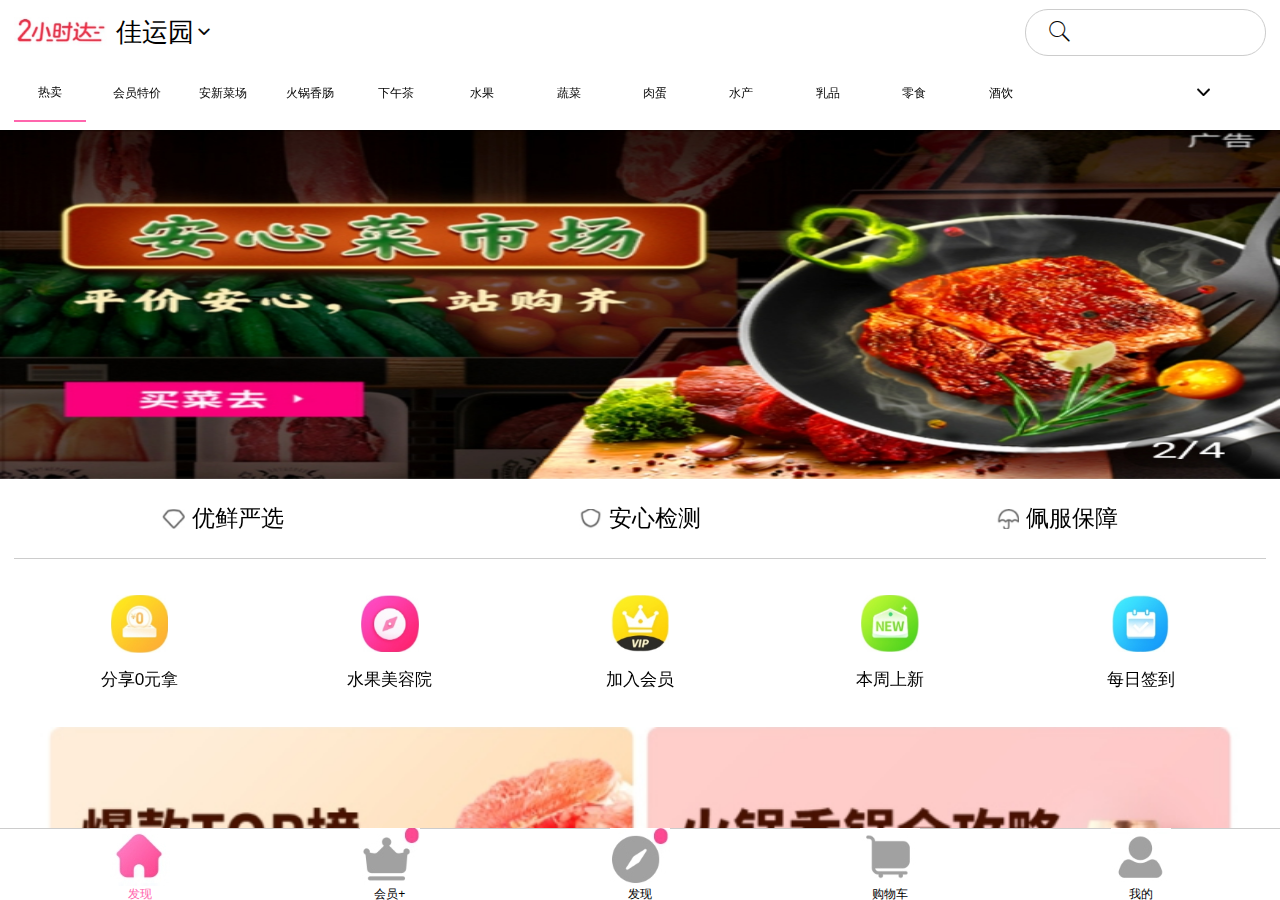
<file: index.html>
﻿<!DOCTYPE html>
<html lang="en">

<head>
    <meta charset="UTF-8">
    <meta name="viewport" content="width=device-width, initial-scale=1.0">
    <meta http-equiv="X-UA-Compatible" content="ie=edge">
    <link rel="stylesheet" href="swiper/css/swiper.min.css">
    <link rel="stylesheet" href="icons/fonts/iconfont.css">
    <link rel="stylesheet" href="css/style.css">
    <script src="libs/flexible.js"></script>
    <script src="libs/better-scroll.js"></script>
    <script src="libs/zepto.js"></script>
    <script src="swiper/js/swiper.min.js"></script>
    <script src="js/script.js"></script>

    <title>Document</title>
</head>

<body>
    <div class="wrap">
        <header>
            <div>
                <img src="images/logo1.jpg" alt="">
                <span>佳运园 <i class="icon iconfont icon-angle-down"></i>
                </span>
            </div>
            <form action="">
                <i class="icon iconfont icon-fangdajing"></i>
                <input type="text" placeholder="搜索">
            </form>
        </header>
        <section>
            <main>
                <div class="m-cont">
                    <div class="m-tit">
                        <div class="m-tit-left">
                            <ul>
                                <li class="active">热卖</li>
                                <li>会员特价</li>
                                <li>安新菜场</li>
                                <li>火锅香肠</li>
                                <li>下午茶</li>
                                <li>水果</li>
                                <li>蔬菜</li>
                                <li>肉蛋</li>
                                <li>水产</li>
                                <li>乳品</li>
                                <li>零食</li>
                                <li>酒饮</li>
                            </ul>
                        </div>
                        <div class="m-tit-right">
                            <i class="icon iconfont icon-angle-down typemark-off"></i>
                        </div>
                    </div>
                    <div class="swiper-container m-banner">
                        <div class="swiper-wrapper">
                            <div class="swiper-slide">
                                <img src="images/banner1.jpg" alt="">
                            </div>
                            <div class="swiper-slide">
                                <img src="images/banner1.jpg" alt="">
                            </div>
                            <div class="swiper-slide">
                                <img src="images/banner1.jpg" alt="">
                            </div>
                            <div class="swiper-slide">
                                <img src="images/banner1.jpg" alt="">
                            </div>
                            <div class="swiper-slide">
                                <img src="images/banner1.jpg" alt="">
                            </div>
                        </div>
                    </div>
                    <div class="m-cont-tit">
                        <ul>
                            <li><img src="images/icon1.jpg" alt=""><span>优鲜严选</span></li>
                            <li><img src="images/icon2.jpg" alt=""><span>安心检测</span></li>
                            <li><img src="images/icon3.jpg" alt=""><span>佩服保障</span></li>
                        </ul>
                    </div>
                    <ul class="m-nav-list">
                        <li><img src="images/navlist1.jpg" alt=""><span>分享0元拿</span></li>
                        <li><img src="images/navlist2.jpg" alt=""><span>水果美容院</span></li>
                        <li><img src="images/navlist3.jpg" alt=""><span>加入会员</span></li>
                        <li><img src="images/navlist4.jpg" alt=""><span>本周上新</span></li>
                        <li><img src="images/navlist5.jpg" alt=""><span>每日签到</span></li>
                    </ul>
                    <div class="m-cont-bann">
                        <img src="images/contban1.jpg" alt="">
                    </div>
                    <div class="m-shop">
                        <dl>
                            <dd><img src="images/slide1.jpg" alt=""></dd>
                            <dt>
                                <div class="m-shop-left">
                                    <div class="m-shop-left-top">
                                        <h2>智利J级车厘子450g</h2>
                                        <span>空运现货 抢先品尝</span>
                                        <img src="images/jinkou.jpg" alt="">
                                    </div>
                                    <div class="m-shop-left-bot">
                                    <span>￥199</span>
                                    <div><em><b>￥</b><b>69.9</b></em><u>会员专享</u></div>
                                </div>
                                </div>
                                <div class="m-shop-right">
                                        <i class="icon iconfont icon-gouwuche"></i>
                                </div>
                            </dt>
                        </dl>
                        <dl>
                            <dd><img src="images/slide2.jpg" alt=""></dd>
                            <dt>
                                <div class="m-shop-left">
                                    <div class="m-shop-left-top">
                                        <h2>进口香蕉1斤*1袋</h2>
                                        <span>跟鲜花一起运过来的香蕉</span>
                                        <img src="images/jiance.jpg" alt="">
                                    </div>
                                    <div class="m-shop-left-bot">
                                    <span>￥9.9</span>
                                    <div><em><b>￥</b><b>7.9</b></em><u>会员专享</u></div>
                                </div>
                                </div>
                                <div class="m-shop-right">
                                        <i class="icon iconfont icon-gouwuche"></i>
                                </div>
                            </dt>
                        </dl>
                        <dl>
                            <dd><img src="images/slide3.jpg" alt=""></dd>
                            <dt>
                                <div class="m-shop-left">
                                    <div class="m-shop-left-top">
                                        <h2>四川金奇异果70g起*4个</h2>
                                        <span>铭刻在味蕾上永久的记忆</span>
                                        <img src="images/jiance.jpg" alt="">
                                    </div>
                                    <div class="m-shop-left-bot">
                                    <span>￥9.9</span>
                                    <div><em><b>￥</b><b>4.9</b></em><u>会员专享</u></div>
                                </div>
                                </div>
                                <div class="m-shop-right">
                                        <i class="icon iconfont icon-gouwuche"></i>
                                </div>
                            </dt>
                        </dl>
                        <dl>
                            <dd><img src="images/slide4.jpg" alt=""></dd>
                            <dt>
                                <div class="m-shop-left">
                                    <div class="m-shop-left-top">
                                        <h2>爱媛果粒橙125g起*2个</h2>
                                        <span>可以洗的蜜柑 就是水多</span>
                                        <img src="images/jiance.jpg" alt="">
                                    </div>
                                    <div class="m-shop-left-bot">
                                    <span>￥9.9</span>
                                    <div><em><b>￥</b><b>6.9</b></em><u>会员专享</u></div>
                                </div>
                                </div>
                                <div class="m-shop-right">
                                        <i class="icon iconfont icon-gouwuche"></i>
                                </div>
                            </dt>
                        </dl>
                    </div>
                </div>
            </main>
            <div class="typeMark">
                <div class="mark-cont">
                    <div class="mark-tit">
                        <span>全部品类</span>
                        <i class="icon iconfont icon-cuo"></i>
                    </div>
                    <ul class="mark-type-list">
                        <li> <img src="images/markicon1.jpg" alt=""><span>热卖</span></li>
                        <li><img src="images/markicon2.jpg" alt=""><span>会员特价</span></li>
                        <li><img src="images/markicon3.jpg" alt=""><span>安新菜场</span></li>
                        <li><img src="images/markicon1.jpg" alt=""><span>火锅香肠</span></li>
                        <li><img src="images/markicon2.jpg" alt=""><span>下午茶</span></li>
                        <li><img src="images/markicon3.jpg" alt=""><span>水果</span></li>
                        <li><img src="images/markicon1.jpg" alt=""><span>蔬菜</span></li>
                        <li><img src="images/markicon2.jpg" alt=""><span>肉蛋</span></li>
                        <li><img src="images/markicon3.jpg" alt=""><span>水产</span></li>
                        <li><img src="images/markicon1.jpg" alt=""><span>乳品</span></li>
                        <li><img src="images/markicon2.jpg" alt=""><span>零食</span></li>
                        <li><img src="images/markicon3.jpg" alt=""><span>酒饮</span></li>
                    </ul>
                </div>
            </div>
        </section>
        <footer>
            <ul>
                <li class="active"><img src="images/foot1.jpg" alt=""><span>发现</span></li>
                <li><img src="images/foot2.jpg" alt=""><span>会员+</span></li>
                <li><img src="images/foot3.jpg" alt=""><span>发现</span></li>
                <li><img src="images/foot4.jpg" alt=""><span>购物车</span></li>
                <li><img src="images/foot5.jpg" alt=""><span>我的</span></li>
            </ul>
        </footer>
    </div>
</body>

</html>
</file>
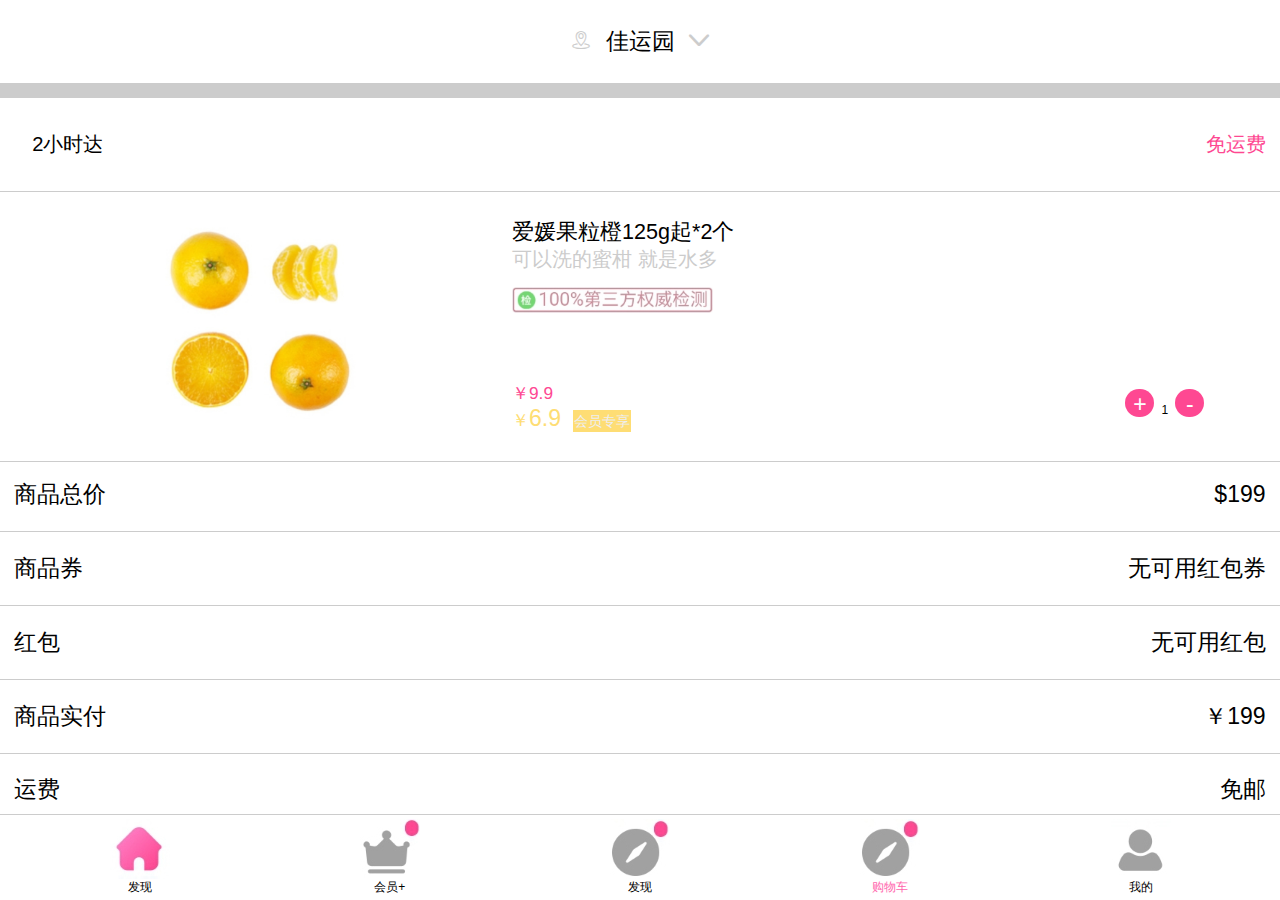
<file: shopCat.html>
<!DOCTYPE html>
<html lang="en">

<head>
    <meta charset="UTF-8">
    <meta name="viewport" content="width=device-width, initial-scale=1.0">
    <meta http-equiv="X-UA-Compatible" content="ie=edge">
    <link rel="stylesheet" href="icons/fonts/iconfont.css">
    <link rel="stylesheet" href="css/shopCat.css">
    <script src="libs/flexible.js"></script>
    <script src="libs/better-scroll.js"></script>
    <script src="libs/zepto.js"></script>
    <script src="js/shopCat.js"></script>
    <title>Document</title>
</head>

<body>
    <div class="wrap">
        <header>
            <i class="icon iconfont icon-dizhi-01"></i>
            <span>佳运园</span>
            <i class="icon iconfont icon-xiangxia"></i>
        </header>
        <section>
            <div class="shopmes">
                <div class="shopmes-top">
                    <div>
                        <input type="checkbox">
                        <b>2小时达</b>
                    </div>
                    <span>免运费</span>
                </div>
                <div class="shopmes-bot">
                    <div><input type="checkbox"></div>
                    <dl>
                        <dd><img src="images/slide4.jpg" alt=""></dd>
                        <dt>
                            <div class="m-shop-left">
                                <div class="m-shop-left-top">
                                    <h2>爱媛果粒橙125g起*2个</h2>
                                    <span>可以洗的蜜柑 就是水多</span>
                                    <img src="images/jiance.jpg" alt="">
                                </div>
                                <div class="m-shop-left-bot">
                                <span>￥9.9</span>
                                <div><em><b>￥</b><b>6.9</b></em><u>会员专享</u></div>
                            </div>
                            </div>
                            <div class="m-shop-right">
                                    <button type="button" class="jia">+</button>
                                    <span class="cont">1</span>
                                    <button type="button" class="jian">-</button>
                            </div>
                        </dt>
                    </dl>
                </div>
            </div>
            <ul class="jiesuan">
                <li><span>商品总价</span><span>$199</span></li>
                <li><span>商品券</span><span>无可用红包券</span></li>
                <li><span>红包</span><span>无可用红包</span></li>
                <li><span>商品实付</span><span>￥199</span></li>
                <li><span>运费</span><span>免邮</span></li>
                <li><span>合计:￥ <b class="sum">199</b></span></li>
            </ul>
        </section>
        <footer>
            <ul>
                <li><img src="images/foot1.jpg" alt=""><span>发现</span></li>
                <li><img src="images/foot2.jpg" alt=""><span>会员+</span></li>
                <li><img src="images/foot3.jpg" alt=""><span>发现</span></li>
                <li class="active"><img src="images/foot3.jpg" alt=""><span>购物车</span></li>
                <li><img src="images/foot5.jpg" alt=""><span>我的</span></li>
            </ul>
        </footer>
    </div>
</body>

</html>
</file>
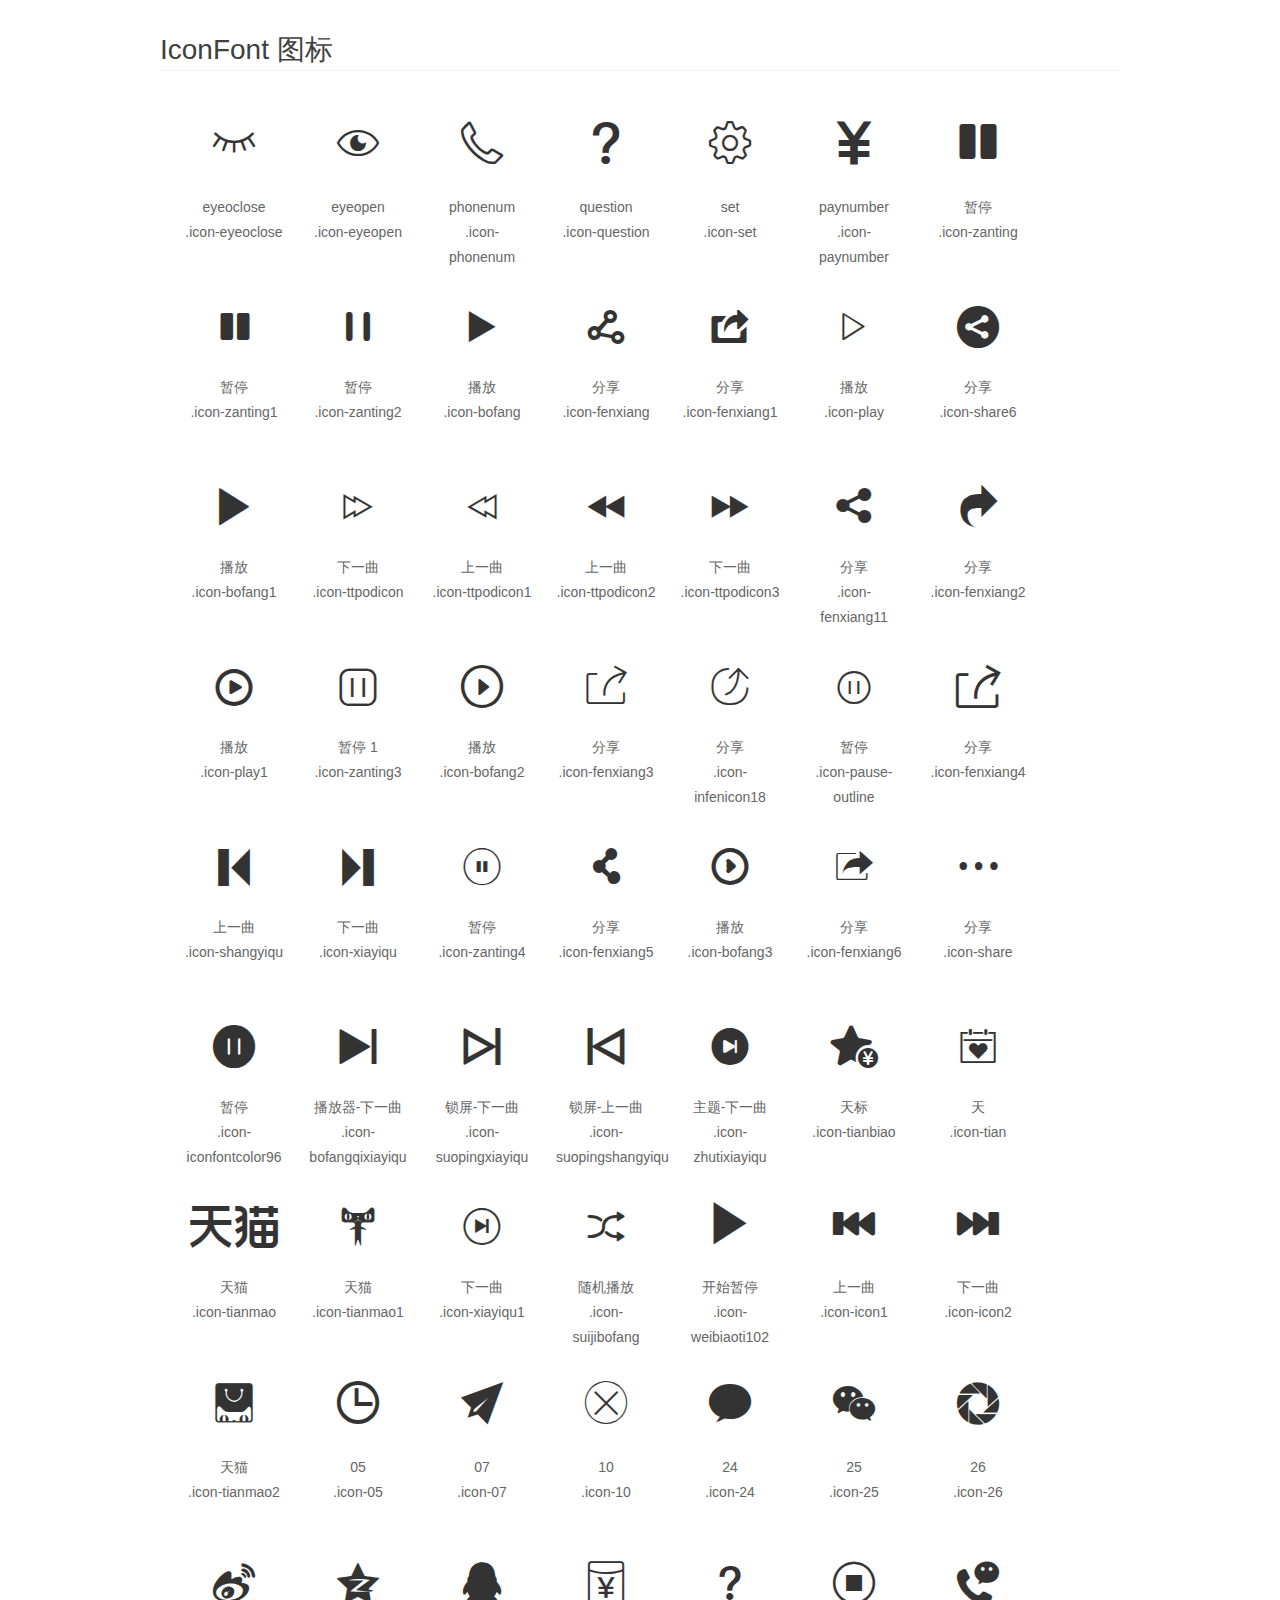
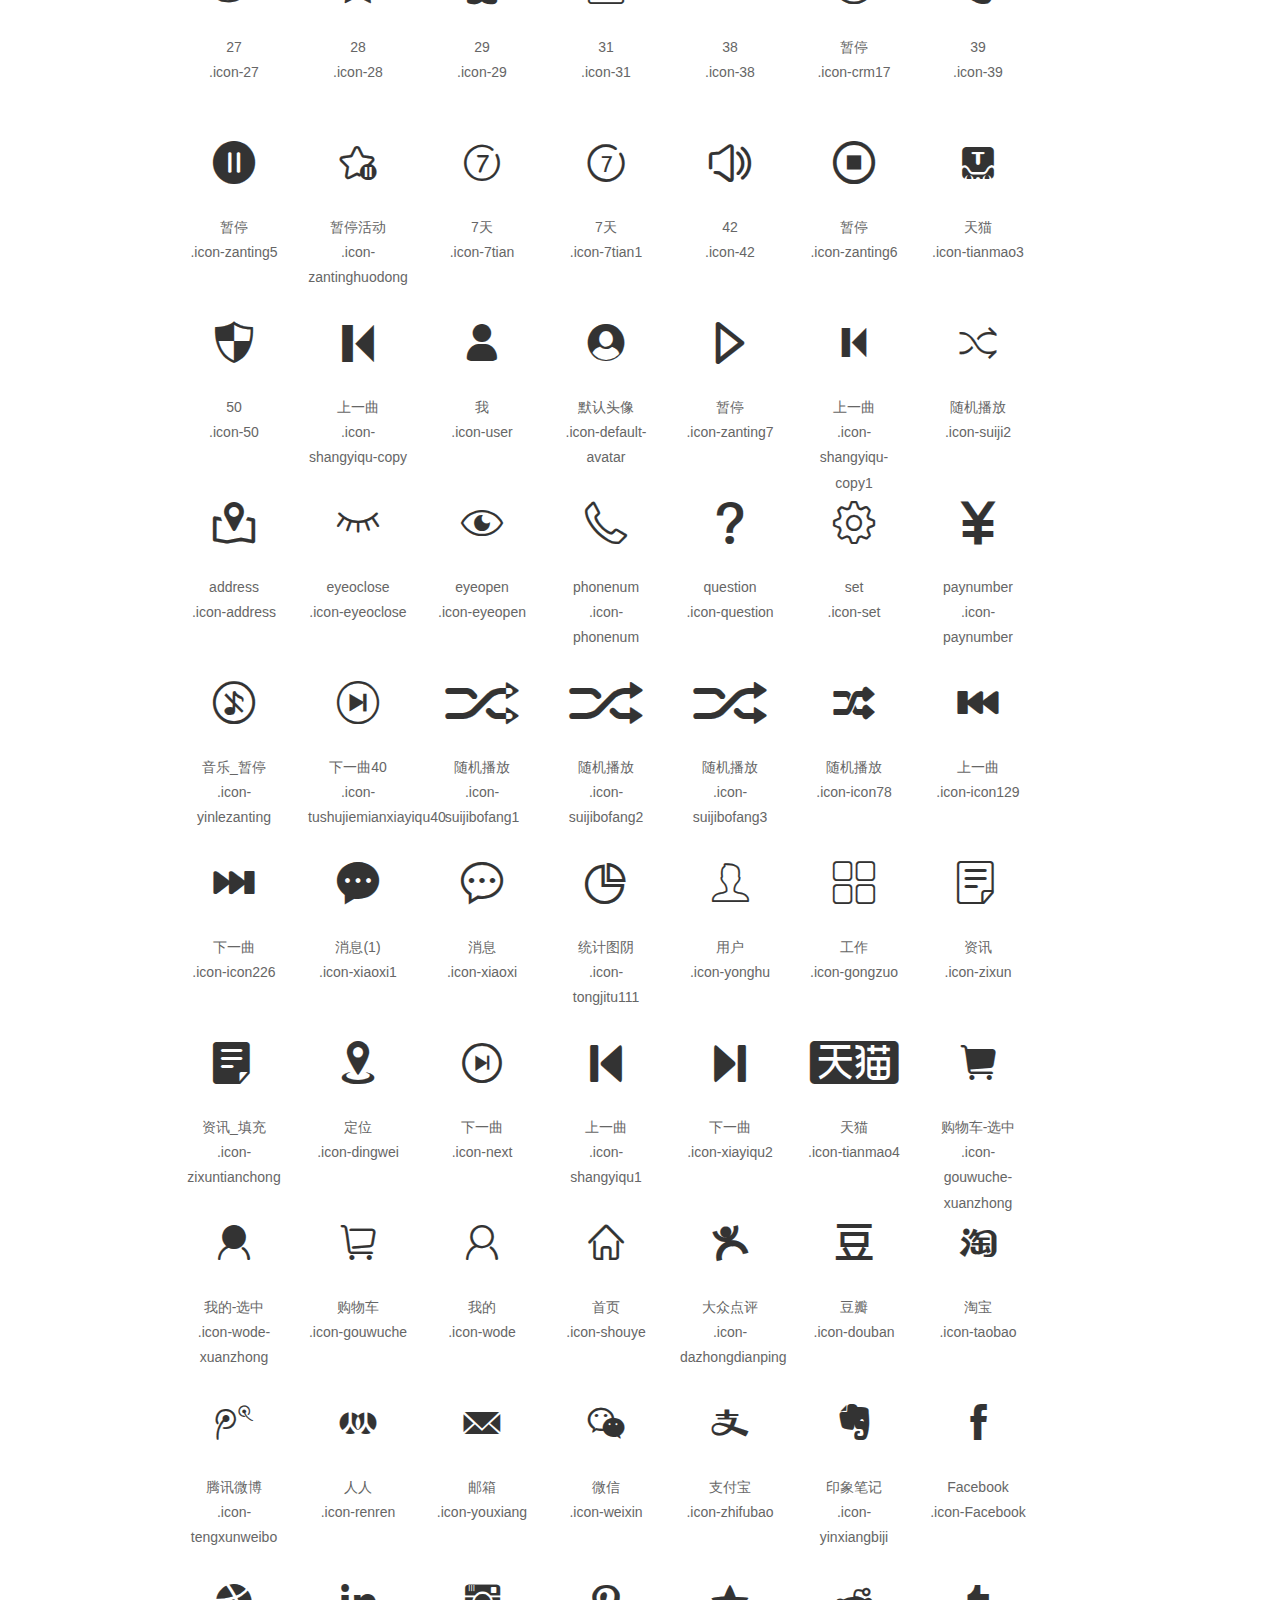
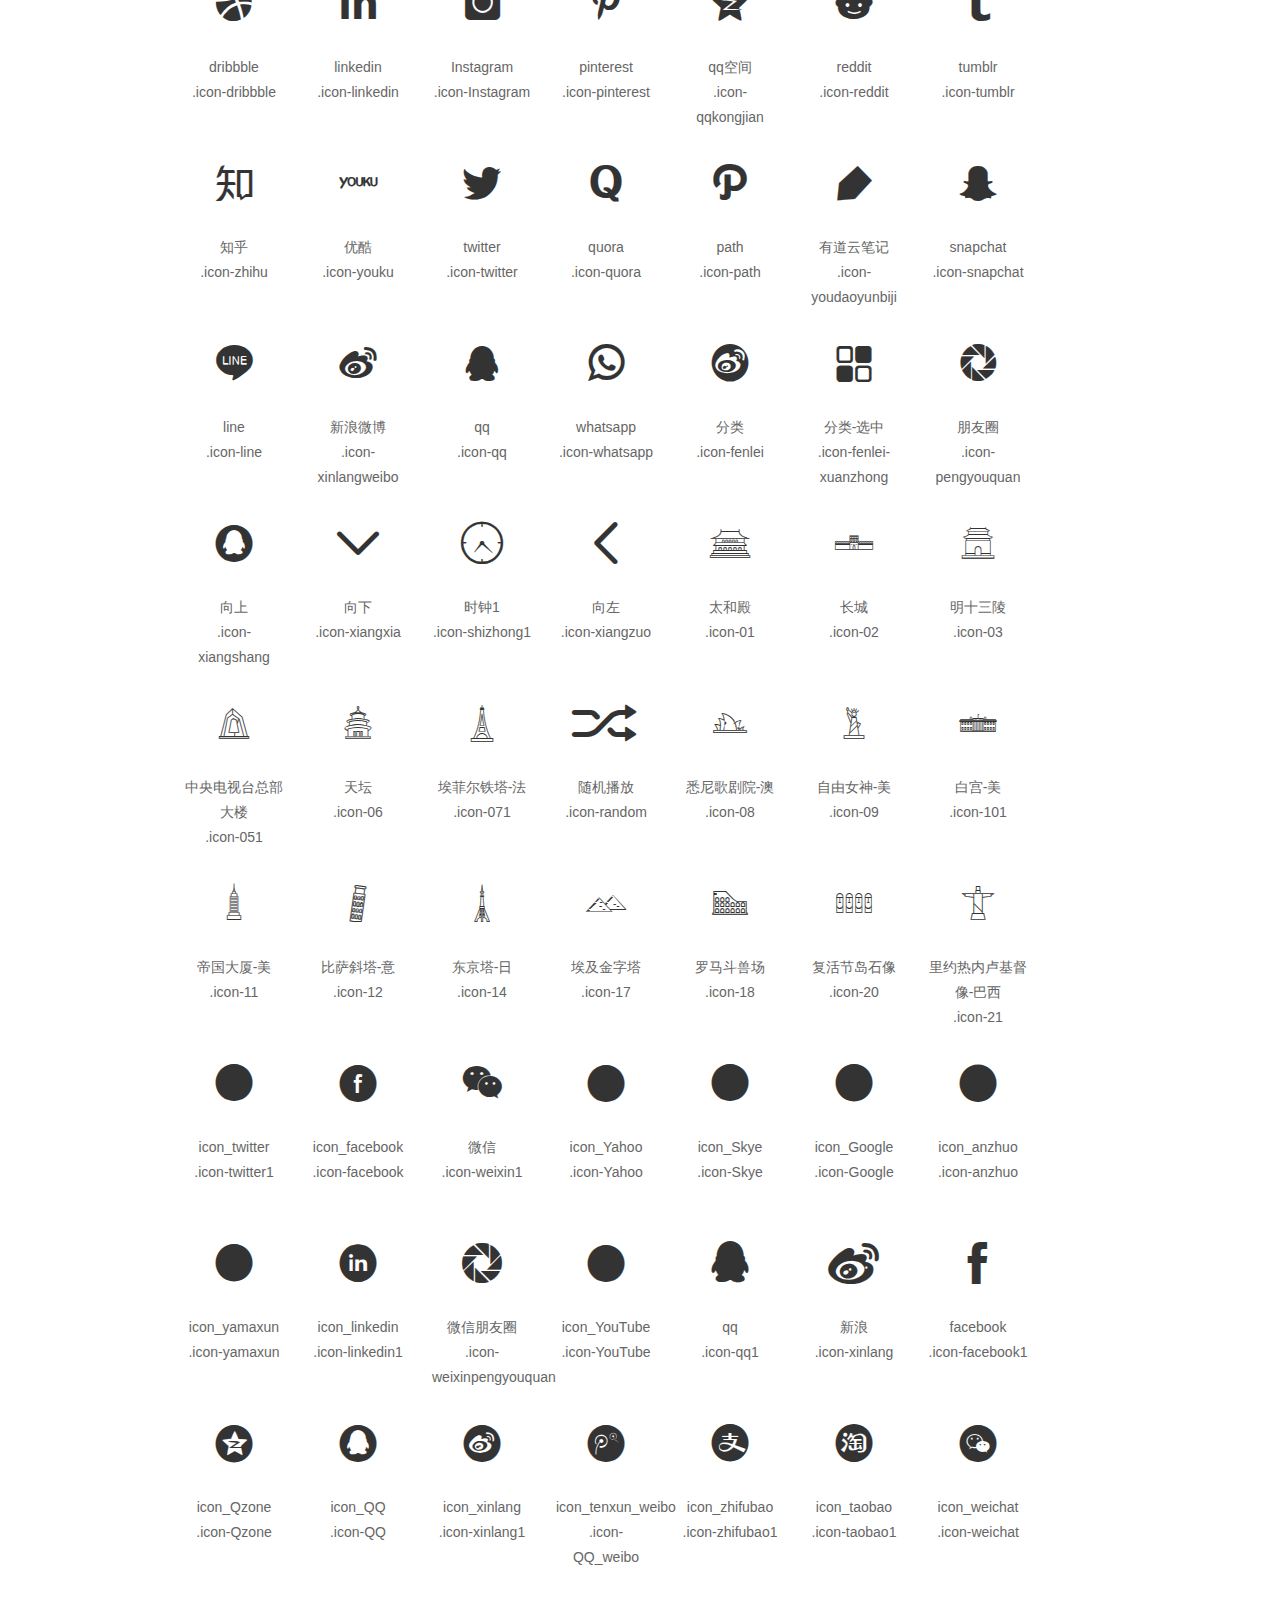
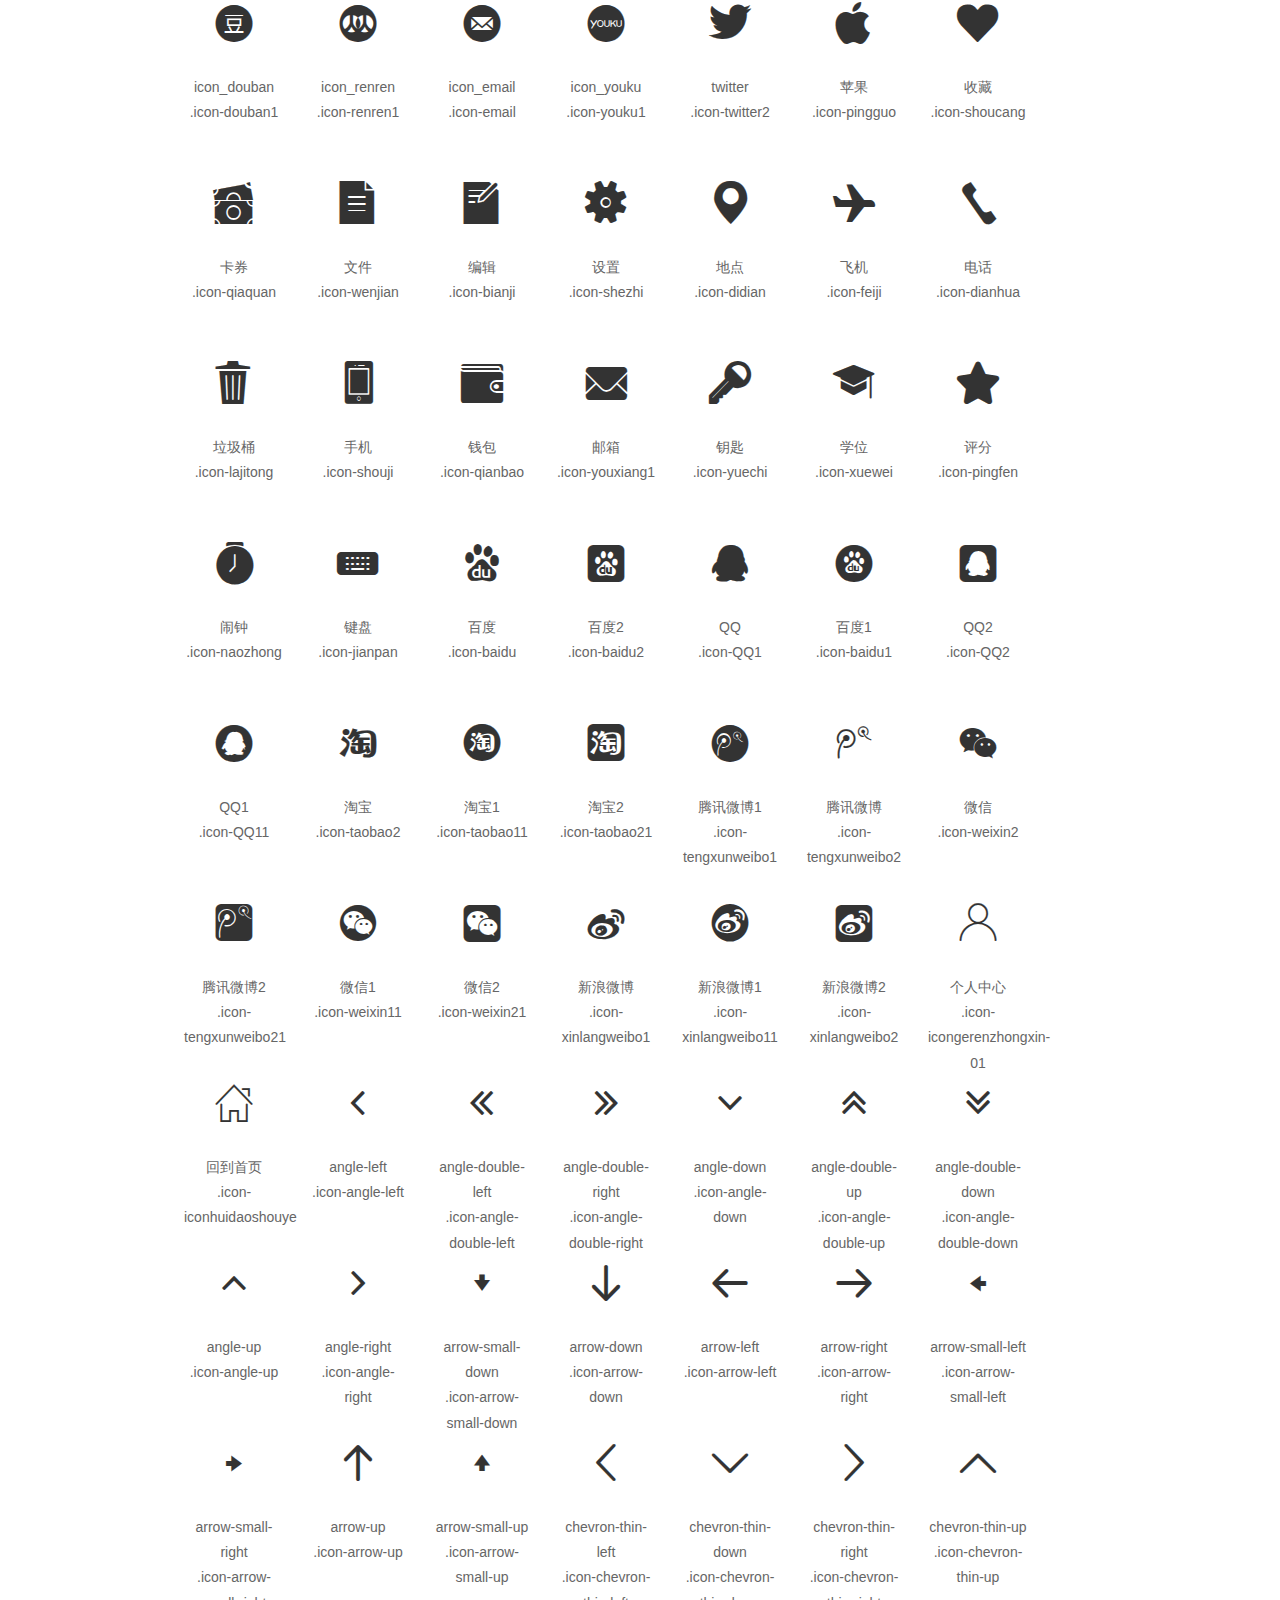
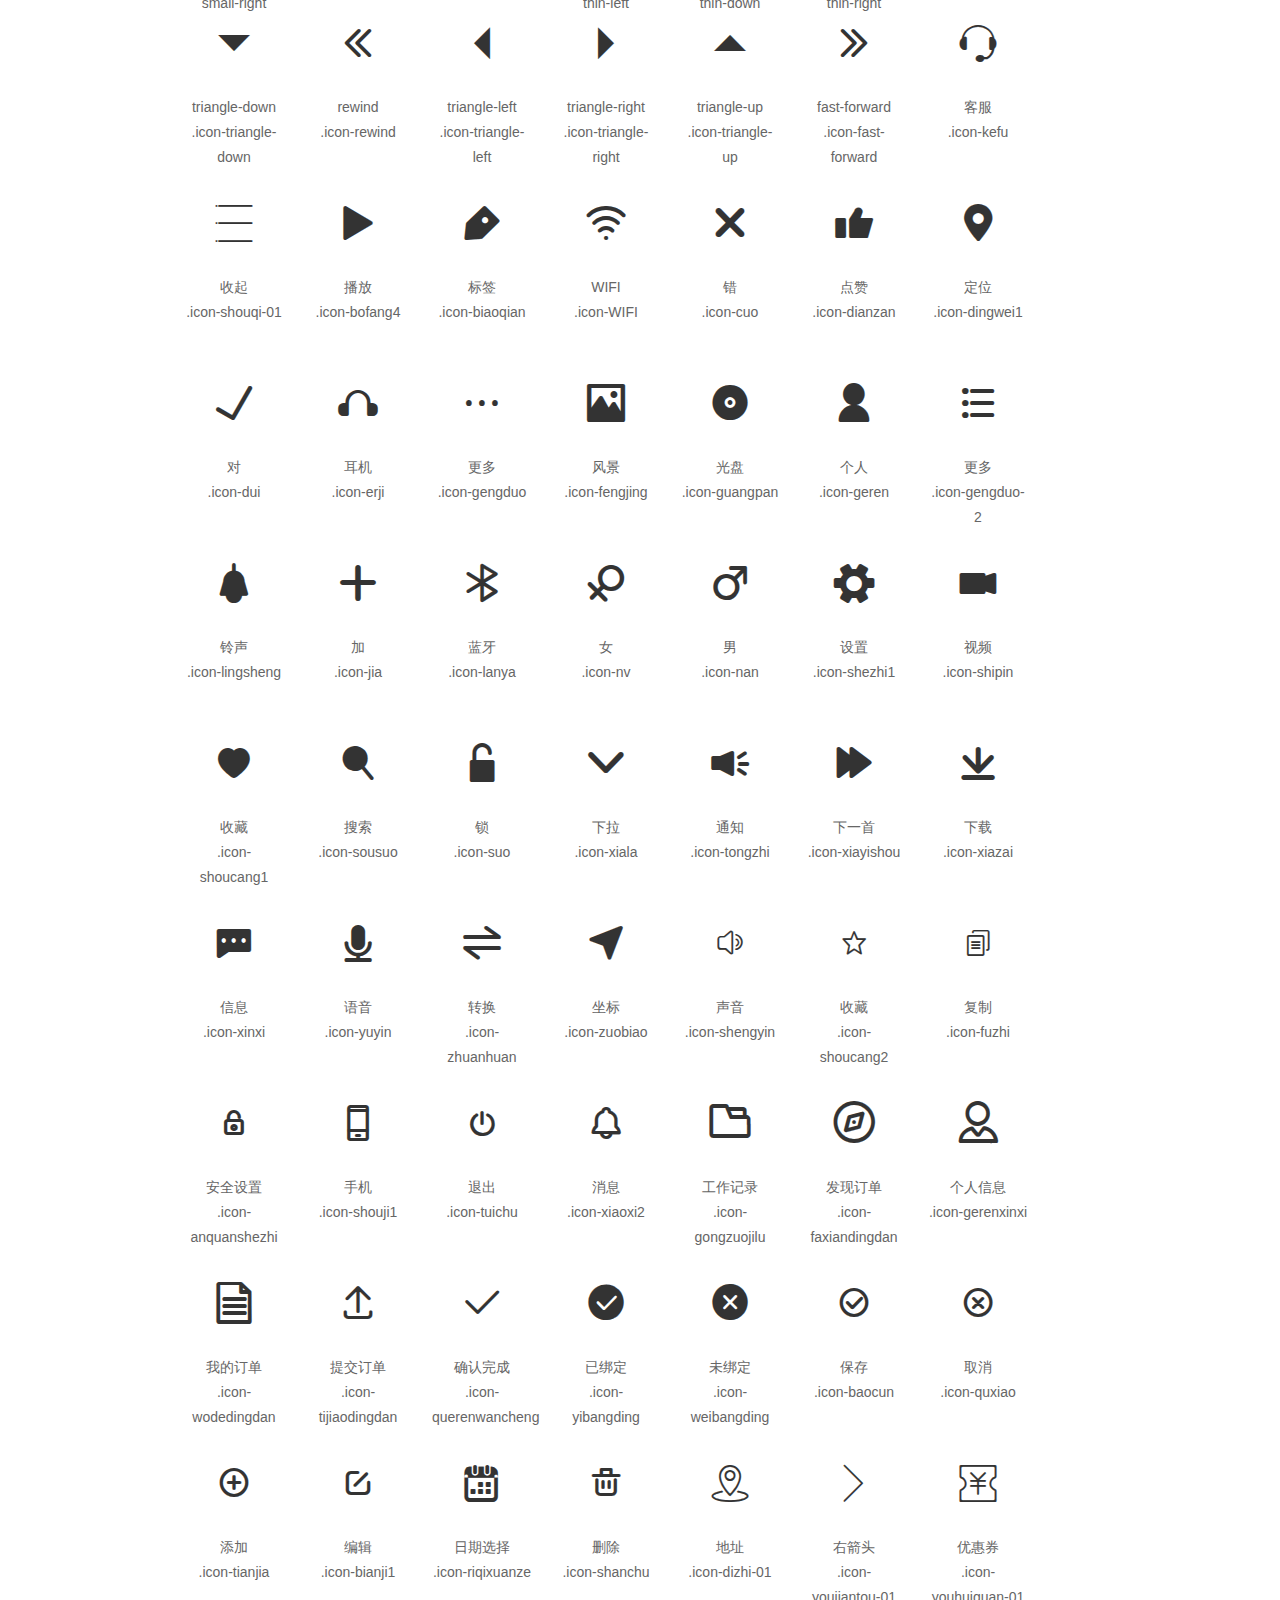
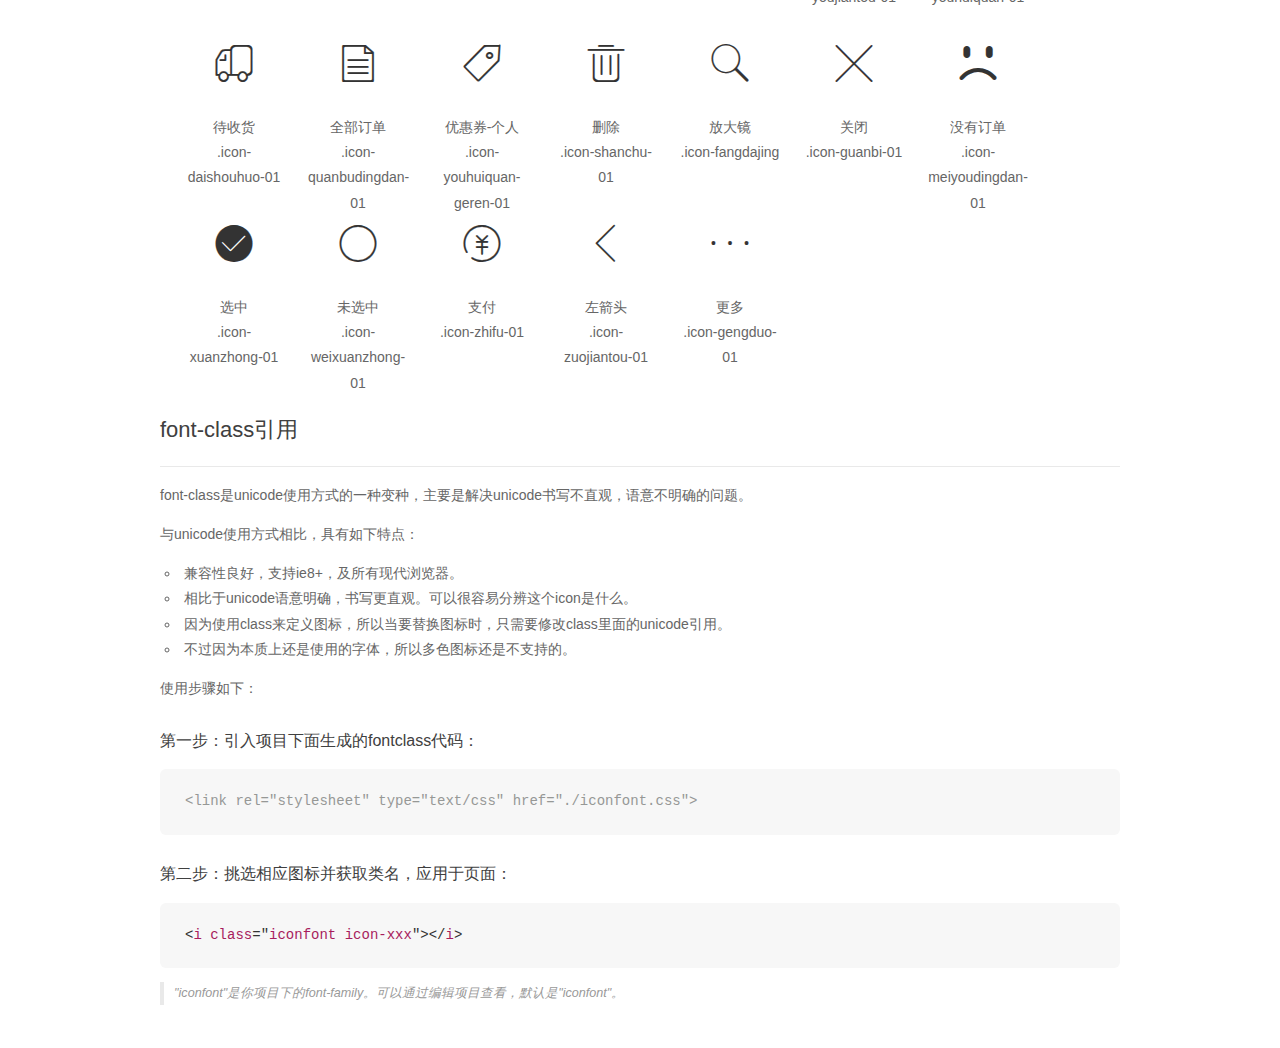
<file: icons/fonts/demo_fontclass.html>
<!DOCTYPE html>
<html>
<head>
    <meta charset="utf-8"/>
    <title>IconFont</title>
    <link rel="stylesheet" href="demo.css">
    <link rel="stylesheet" href="iconfont.css">
</head>
<body>
    <div class="main markdown">
        <h1>IconFont 图标</h1>
        <ul class="icon_lists clear">
                 <li>
                <i class="icon iconfont icon-eyeoclose"></i>
                    <div class="name">eyeoclose</div>
                    <div class="fontclass">.icon-eyeoclose</div>
                </li>
            
                <li>
                <i class="icon iconfont icon-eyeopen"></i>
                    <div class="name">eyeopen</div>
                    <div class="fontclass">.icon-eyeopen</div>
                </li>
            
                <li>
                <i class="icon iconfont icon-phonenum"></i>
                    <div class="name">phonenum</div>
                    <div class="fontclass">.icon-phonenum</div>
                </li>
            
                <li>
                <i class="icon iconfont icon-question"></i>
                    <div class="name">question</div>
                    <div class="fontclass">.icon-question</div>
                </li>
            
                <li>
                <i class="icon iconfont icon-set"></i>
                    <div class="name">set</div>
                    <div class="fontclass">.icon-set</div>
                </li>
            
                <li>
                <i class="icon iconfont icon-paynumber"></i>
                    <div class="name">paynumber</div>
                    <div class="fontclass">.icon-paynumber</div>
                </li>
                <li>
                <i class="icon iconfont icon-zanting"></i>
                    <div class="name">暂停</div>
                    <div class="fontclass">.icon-zanting</div>
                </li>
            
                <li>
                <i class="icon iconfont icon-zanting1"></i>
                    <div class="name">暂停</div>
                    <div class="fontclass">.icon-zanting1</div>
                </li>
            
                <li>
                <i class="icon iconfont icon-zanting2"></i>
                    <div class="name">暂停</div>
                    <div class="fontclass">.icon-zanting2</div>
                </li>
            
                <li>
                <i class="icon iconfont icon-bofang"></i>
                    <div class="name">播放</div>
                    <div class="fontclass">.icon-bofang</div>
                </li>
            
                <li>
                <i class="icon iconfont icon-fenxiang"></i>
                    <div class="name">分享</div>
                    <div class="fontclass">.icon-fenxiang</div>
                </li>
            
                <li>
                <i class="icon iconfont icon-fenxiang1"></i>
                    <div class="name">分享</div>
                    <div class="fontclass">.icon-fenxiang1</div>
                </li>
            
                <li>
                <i class="icon iconfont icon-play"></i>
                    <div class="name">播放</div>
                    <div class="fontclass">.icon-play</div>
                </li>
            
                <li>
                <i class="icon iconfont icon-share6"></i>
                    <div class="name">分享</div>
                    <div class="fontclass">.icon-share6</div>
                </li>
            
                <li>
                <i class="icon iconfont icon-bofang1"></i>
                    <div class="name">播放</div>
                    <div class="fontclass">.icon-bofang1</div>
                </li>
            
                <li>
                <i class="icon iconfont icon-ttpodicon"></i>
                    <div class="name">下一曲</div>
                    <div class="fontclass">.icon-ttpodicon</div>
                </li>
            
                <li>
                <i class="icon iconfont icon-ttpodicon1"></i>
                    <div class="name">上一曲</div>
                    <div class="fontclass">.icon-ttpodicon1</div>
                </li>
            
                <li>
                <i class="icon iconfont icon-ttpodicon2"></i>
                    <div class="name">上一曲</div>
                    <div class="fontclass">.icon-ttpodicon2</div>
                </li>
            
                <li>
                <i class="icon iconfont icon-ttpodicon3"></i>
                    <div class="name">下一曲</div>
                    <div class="fontclass">.icon-ttpodicon3</div>
                </li>
            
                <li>
                <i class="icon iconfont icon-fenxiang11"></i>
                    <div class="name">分享</div>
                    <div class="fontclass">.icon-fenxiang11</div>
                </li>
            
                <li>
                <i class="icon iconfont icon-fenxiang2"></i>
                    <div class="name">分享</div>
                    <div class="fontclass">.icon-fenxiang2</div>
                </li>
            
                <li>
                <i class="icon iconfont icon-play1"></i>
                    <div class="name">播放</div>
                    <div class="fontclass">.icon-play1</div>
                </li>
            
                <li>
                <i class="icon iconfont icon-zanting3"></i>
                    <div class="name">暂停 1</div>
                    <div class="fontclass">.icon-zanting3</div>
                </li>
            
                <li>
                <i class="icon iconfont icon-bofang2"></i>
                    <div class="name">播放</div>
                    <div class="fontclass">.icon-bofang2</div>
                </li>
            
                <li>
                <i class="icon iconfont icon-fenxiang3"></i>
                    <div class="name">分享</div>
                    <div class="fontclass">.icon-fenxiang3</div>
                </li>
            
                <li>
                <i class="icon iconfont icon-infenicon18"></i>
                    <div class="name">分享</div>
                    <div class="fontclass">.icon-infenicon18</div>
                </li>
            
                <li>
                <i class="icon iconfont icon-pause-outline"></i>
                    <div class="name">暂停</div>
                    <div class="fontclass">.icon-pause-outline</div>
                </li>
            
                <li>
                <i class="icon iconfont icon-fenxiang4"></i>
                    <div class="name">分享</div>
                    <div class="fontclass">.icon-fenxiang4</div>
                </li>
            
                <li>
                <i class="icon iconfont icon-shangyiqu"></i>
                    <div class="name">上一曲</div>
                    <div class="fontclass">.icon-shangyiqu</div>
                </li>
            
                <li>
                <i class="icon iconfont icon-xiayiqu"></i>
                    <div class="name">下一曲</div>
                    <div class="fontclass">.icon-xiayiqu</div>
                </li>
            
                <li>
                <i class="icon iconfont icon-zanting4"></i>
                    <div class="name">暂停</div>
                    <div class="fontclass">.icon-zanting4</div>
                </li>
            
                <li>
                <i class="icon iconfont icon-fenxiang5"></i>
                    <div class="name">分享</div>
                    <div class="fontclass">.icon-fenxiang5</div>
                </li>
            
                <li>
                <i class="icon iconfont icon-bofang3"></i>
                    <div class="name">播放</div>
                    <div class="fontclass">.icon-bofang3</div>
                </li>
            
                <li>
                <i class="icon iconfont icon-fenxiang6"></i>
                    <div class="name">分享</div>
                    <div class="fontclass">.icon-fenxiang6</div>
                </li>
            
                <li>
                <i class="icon iconfont icon-share"></i>
                    <div class="name">分享</div>
                    <div class="fontclass">.icon-share</div>
                </li>
            
                <li>
                <i class="icon iconfont icon-iconfontcolor96"></i>
                    <div class="name">暂停</div>
                    <div class="fontclass">.icon-iconfontcolor96</div>
                </li>
            
                <li>
                <i class="icon iconfont icon-bofangqixiayiqu"></i>
                    <div class="name">播放器-下一曲</div>
                    <div class="fontclass">.icon-bofangqixiayiqu</div>
                </li>
            
                <li>
                <i class="icon iconfont icon-suopingxiayiqu"></i>
                    <div class="name">锁屏-下一曲</div>
                    <div class="fontclass">.icon-suopingxiayiqu</div>
                </li>
            
                <li>
                <i class="icon iconfont icon-suopingshangyiqu"></i>
                    <div class="name">锁屏-上一曲</div>
                    <div class="fontclass">.icon-suopingshangyiqu</div>
                </li>
            
                <li>
                <i class="icon iconfont icon-zhutixiayiqu"></i>
                    <div class="name">主题-下一曲</div>
                    <div class="fontclass">.icon-zhutixiayiqu</div>
                </li>
            
                <li>
                <i class="icon iconfont icon-tianbiao"></i>
                    <div class="name">天标</div>
                    <div class="fontclass">.icon-tianbiao</div>
                </li>
            
                <li>
                <i class="icon iconfont icon-tian"></i>
                    <div class="name">天</div>
                    <div class="fontclass">.icon-tian</div>
                </li>
            
                <li>
                <i class="icon iconfont icon-tianmao"></i>
                    <div class="name">天猫</div>
                    <div class="fontclass">.icon-tianmao</div>
                </li>
            
                <li>
                <i class="icon iconfont icon-tianmao1"></i>
                    <div class="name">天猫</div>
                    <div class="fontclass">.icon-tianmao1</div>
                </li>
            
                <li>
                <i class="icon iconfont icon-xiayiqu1"></i>
                    <div class="name">下一曲</div>
                    <div class="fontclass">.icon-xiayiqu1</div>
                </li>
            
                <li>
                <i class="icon iconfont icon-suijibofang"></i>
                    <div class="name">随机播放</div>
                    <div class="fontclass">.icon-suijibofang</div>
                </li>
            
                <li>
                <i class="icon iconfont icon-weibiaoti102"></i>
                    <div class="name">开始暂停</div>
                    <div class="fontclass">.icon-weibiaoti102</div>
                </li>
            
                <li>
                <i class="icon iconfont icon-icon1"></i>
                    <div class="name">上一曲</div>
                    <div class="fontclass">.icon-icon1</div>
                </li>
            
                <li>
                <i class="icon iconfont icon-icon2"></i>
                    <div class="name">下一曲</div>
                    <div class="fontclass">.icon-icon2</div>
                </li>
            
                <li>
                <i class="icon iconfont icon-tianmao2"></i>
                    <div class="name">天猫</div>
                    <div class="fontclass">.icon-tianmao2</div>
                </li>
            
                <li>
                <i class="icon iconfont icon-05"></i>
                    <div class="name">05</div>
                    <div class="fontclass">.icon-05</div>
                </li>
            
                <li>
                <i class="icon iconfont icon-07"></i>
                    <div class="name">07</div>
                    <div class="fontclass">.icon-07</div>
                </li>
            
                <li>
                <i class="icon iconfont icon-10"></i>
                    <div class="name">10</div>
                    <div class="fontclass">.icon-10</div>
                </li>
            
                <li>
                <i class="icon iconfont icon-24"></i>
                    <div class="name">24</div>
                    <div class="fontclass">.icon-24</div>
                </li>
            
                <li>
                <i class="icon iconfont icon-25"></i>
                    <div class="name">25</div>
                    <div class="fontclass">.icon-25</div>
                </li>
            
                <li>
                <i class="icon iconfont icon-26"></i>
                    <div class="name">26</div>
                    <div class="fontclass">.icon-26</div>
                </li>
            
                <li>
                <i class="icon iconfont icon-27"></i>
                    <div class="name">27</div>
                    <div class="fontclass">.icon-27</div>
                </li>
            
                <li>
                <i class="icon iconfont icon-28"></i>
                    <div class="name">28</div>
                    <div class="fontclass">.icon-28</div>
                </li>
            
                <li>
                <i class="icon iconfont icon-29"></i>
                    <div class="name">29</div>
                    <div class="fontclass">.icon-29</div>
                </li>
            
                <li>
                <i class="icon iconfont icon-31"></i>
                    <div class="name">31</div>
                    <div class="fontclass">.icon-31</div>
                </li>
            
                <li>
                <i class="icon iconfont icon-38"></i>
                    <div class="name">38</div>
                    <div class="fontclass">.icon-38</div>
                </li>
            
                <li>
                <i class="icon iconfont icon-crm17"></i>
                    <div class="name">暂停</div>
                    <div class="fontclass">.icon-crm17</div>
                </li>
            
                <li>
                <i class="icon iconfont icon-39"></i>
                    <div class="name">39</div>
                    <div class="fontclass">.icon-39</div>
                </li>
            
                <li>
                <i class="icon iconfont icon-zanting5"></i>
                    <div class="name">暂停</div>
                    <div class="fontclass">.icon-zanting5</div>
                </li>
            
                <li>
                <i class="icon iconfont icon-zantinghuodong"></i>
                    <div class="name">暂停活动</div>
                    <div class="fontclass">.icon-zantinghuodong</div>
                </li>
            
                <li>
                <i class="icon iconfont icon-7tian"></i>
                    <div class="name">7天</div>
                    <div class="fontclass">.icon-7tian</div>
                </li>
            
                <li>
                <i class="icon iconfont icon-7tian1"></i>
                    <div class="name">7天</div>
                    <div class="fontclass">.icon-7tian1</div>
                </li>
            
                <li>
                <i class="icon iconfont icon-42"></i>
                    <div class="name">42</div>
                    <div class="fontclass">.icon-42</div>
                </li>
            
                <li>
                <i class="icon iconfont icon-zanting6"></i>
                    <div class="name">暂停</div>
                    <div class="fontclass">.icon-zanting6</div>
                </li>
            
                <li>
                <i class="icon iconfont icon-tianmao3"></i>
                    <div class="name">天猫</div>
                    <div class="fontclass">.icon-tianmao3</div>
                </li>
            
                <li>
                <i class="icon iconfont icon-50"></i>
                    <div class="name">50</div>
                    <div class="fontclass">.icon-50</div>
                </li>
            
                <li>
                <i class="icon iconfont icon-shangyiqu-copy"></i>
                    <div class="name">上一曲</div>
                    <div class="fontclass">.icon-shangyiqu-copy</div>
                </li>
            
                <li>
                <i class="icon iconfont icon-user"></i>
                    <div class="name">我</div>
                    <div class="fontclass">.icon-user</div>
                </li>
            
                <li>
                <i class="icon iconfont icon-default-avatar"></i>
                    <div class="name">默认头像</div>
                    <div class="fontclass">.icon-default-avatar</div>
                </li>
            
                <li>
                <i class="icon iconfont icon-zanting7"></i>
                    <div class="name">暂停</div>
                    <div class="fontclass">.icon-zanting7</div>
                </li>
            
                <li>
                <i class="icon iconfont icon-shangyiqu-copy1"></i>
                    <div class="name">上一曲</div>
                    <div class="fontclass">.icon-shangyiqu-copy1</div>
                </li>
            
                <li>
                <i class="icon iconfont icon-suiji2"></i>
                    <div class="name">随机播放</div>
                    <div class="fontclass">.icon-suiji2</div>
                </li>
            
                <li>
                <i class="icon iconfont icon-address"></i>
                    <div class="name">address</div>
                    <div class="fontclass">.icon-address</div>
                </li>
            
                <li>
                <i class="icon iconfont icon-eyeoclose"></i>
                    <div class="name">eyeoclose</div>
                    <div class="fontclass">.icon-eyeoclose</div>
                </li>
            
                <li>
                <i class="icon iconfont icon-eyeopen"></i>
                    <div class="name">eyeopen</div>
                    <div class="fontclass">.icon-eyeopen</div>
                </li>
            
                <li>
                <i class="icon iconfont icon-phonenum"></i>
                    <div class="name">phonenum</div>
                    <div class="fontclass">.icon-phonenum</div>
                </li>
            
                <li>
                <i class="icon iconfont icon-question"></i>
                    <div class="name">question</div>
                    <div class="fontclass">.icon-question</div>
                </li>
            
                <li>
                <i class="icon iconfont icon-set"></i>
                    <div class="name">set</div>
                    <div class="fontclass">.icon-set</div>
                </li>
            
                <li>
                <i class="icon iconfont icon-paynumber"></i>
                    <div class="name">paynumber</div>
                    <div class="fontclass">.icon-paynumber</div>
                </li>
            
                <li>
                <i class="icon iconfont icon-yinlezanting"></i>
                    <div class="name">音乐_暂停</div>
                    <div class="fontclass">.icon-yinlezanting</div>
                </li>
            
                <li>
                <i class="icon iconfont icon-tushujiemianxiayiqu40"></i>
                    <div class="name">下一曲40</div>
                    <div class="fontclass">.icon-tushujiemianxiayiqu40</div>
                </li>
            
                <li>
                <i class="icon iconfont icon-suijibofang1"></i>
                    <div class="name">随机播放</div>
                    <div class="fontclass">.icon-suijibofang1</div>
                </li>
            
                <li>
                <i class="icon iconfont icon-suijibofang2"></i>
                    <div class="name">随机播放</div>
                    <div class="fontclass">.icon-suijibofang2</div>
                </li>
            
                <li>
                <i class="icon iconfont icon-suijibofang3"></i>
                    <div class="name">随机播放</div>
                    <div class="fontclass">.icon-suijibofang3</div>
                </li>
            
                <li>
                <i class="icon iconfont icon-icon78"></i>
                    <div class="name">随机播放</div>
                    <div class="fontclass">.icon-icon78</div>
                </li>
            
                <li>
                <i class="icon iconfont icon-icon129"></i>
                    <div class="name">上一曲</div>
                    <div class="fontclass">.icon-icon129</div>
                </li>
            
                <li>
                <i class="icon iconfont icon-icon226"></i>
                    <div class="name">下一曲</div>
                    <div class="fontclass">.icon-icon226</div>
                </li>
            
                <li>
                <i class="icon iconfont icon-xiaoxi1"></i>
                    <div class="name">消息(1)</div>
                    <div class="fontclass">.icon-xiaoxi1</div>
                </li>
            
                <li>
                <i class="icon iconfont icon-xiaoxi"></i>
                    <div class="name">消息</div>
                    <div class="fontclass">.icon-xiaoxi</div>
                </li>
            
                <li>
                <i class="icon iconfont icon-tongjitu111"></i>
                    <div class="name">统计图阴</div>
                    <div class="fontclass">.icon-tongjitu111</div>
                </li>
            
                <li>
                <i class="icon iconfont icon-yonghu"></i>
                    <div class="name">用户</div>
                    <div class="fontclass">.icon-yonghu</div>
                </li>
            
                <li>
                <i class="icon iconfont icon-gongzuo"></i>
                    <div class="name">工作</div>
                    <div class="fontclass">.icon-gongzuo</div>
                </li>
            
                <li>
                <i class="icon iconfont icon-zixun"></i>
                    <div class="name">资讯</div>
                    <div class="fontclass">.icon-zixun</div>
                </li>
            
                <li>
                <i class="icon iconfont icon-zixuntianchong"></i>
                    <div class="name">资讯_填充</div>
                    <div class="fontclass">.icon-zixuntianchong</div>
                </li>
            
                <li>
                <i class="icon iconfont icon-dingwei"></i>
                    <div class="name">定位</div>
                    <div class="fontclass">.icon-dingwei</div>
                </li>
            
                <li>
                <i class="icon iconfont icon-next"></i>
                    <div class="name">下一曲</div>
                    <div class="fontclass">.icon-next</div>
                </li>
            
                <li>
                <i class="icon iconfont icon-shangyiqu1"></i>
                    <div class="name">上一曲</div>
                    <div class="fontclass">.icon-shangyiqu1</div>
                </li>
            
                <li>
                <i class="icon iconfont icon-xiayiqu2"></i>
                    <div class="name">下一曲</div>
                    <div class="fontclass">.icon-xiayiqu2</div>
                </li>
            
                <li>
                <i class="icon iconfont icon-tianmao4"></i>
                    <div class="name">天猫</div>
                    <div class="fontclass">.icon-tianmao4</div>
                </li>
            
                <li>
                <i class="icon iconfont icon-gouwuche-xuanzhong"></i>
                    <div class="name">购物车-选中</div>
                    <div class="fontclass">.icon-gouwuche-xuanzhong</div>
                </li>
            
                <li>
                <i class="icon iconfont icon-wode-xuanzhong"></i>
                    <div class="name">我的-选中</div>
                    <div class="fontclass">.icon-wode-xuanzhong</div>
                </li>
            
                <li>
                <i class="icon iconfont icon-gouwuche"></i>
                    <div class="name">购物车</div>
                    <div class="fontclass">.icon-gouwuche</div>
                </li>
            
                <li>
                <i class="icon iconfont icon-wode"></i>
                    <div class="name">我的</div>
                    <div class="fontclass">.icon-wode</div>
                </li>
            
                <li>
                <i class="icon iconfont icon-shouye"></i>
                    <div class="name">首页</div>
                    <div class="fontclass">.icon-shouye</div>
                </li>
            
                <li>
                <i class="icon iconfont icon-dazhongdianping"></i>
                    <div class="name">大众点评</div>
                    <div class="fontclass">.icon-dazhongdianping</div>
                </li>
            
                <li>
                <i class="icon iconfont icon-douban"></i>
                    <div class="name">豆瓣</div>
                    <div class="fontclass">.icon-douban</div>
                </li>
            
                <li>
                <i class="icon iconfont icon-taobao"></i>
                    <div class="name">淘宝</div>
                    <div class="fontclass">.icon-taobao</div>
                </li>
            
                <li>
                <i class="icon iconfont icon-tengxunweibo"></i>
                    <div class="name">腾讯微博</div>
                    <div class="fontclass">.icon-tengxunweibo</div>
                </li>
            
                <li>
                <i class="icon iconfont icon-renren"></i>
                    <div class="name">人人</div>
                    <div class="fontclass">.icon-renren</div>
                </li>
            
                <li>
                <i class="icon iconfont icon-youxiang"></i>
                    <div class="name">邮箱</div>
                    <div class="fontclass">.icon-youxiang</div>
                </li>
            
                <li>
                <i class="icon iconfont icon-weixin"></i>
                    <div class="name">微信</div>
                    <div class="fontclass">.icon-weixin</div>
                </li>
            
                <li>
                <i class="icon iconfont icon-zhifubao"></i>
                    <div class="name">支付宝</div>
                    <div class="fontclass">.icon-zhifubao</div>
                </li>
            
                <li>
                <i class="icon iconfont icon-yinxiangbiji"></i>
                    <div class="name">印象笔记</div>
                    <div class="fontclass">.icon-yinxiangbiji</div>
                </li>
            
                <li>
                <i class="icon iconfont icon-Facebook"></i>
                    <div class="name">Facebook</div>
                    <div class="fontclass">.icon-Facebook</div>
                </li>
            
                <li>
                <i class="icon iconfont icon-dribbble"></i>
                    <div class="name">dribbble</div>
                    <div class="fontclass">.icon-dribbble</div>
                </li>
            
                <li>
                <i class="icon iconfont icon-linkedin"></i>
                    <div class="name">linkedin</div>
                    <div class="fontclass">.icon-linkedin</div>
                </li>
            
                <li>
                <i class="icon iconfont icon-Instagram"></i>
                    <div class="name">Instagram</div>
                    <div class="fontclass">.icon-Instagram</div>
                </li>
            
                <li>
                <i class="icon iconfont icon-pinterest"></i>
                    <div class="name">pinterest</div>
                    <div class="fontclass">.icon-pinterest</div>
                </li>
            
                <li>
                <i class="icon iconfont icon-qqkongjian"></i>
                    <div class="name">qq空间</div>
                    <div class="fontclass">.icon-qqkongjian</div>
                </li>
            
                <li>
                <i class="icon iconfont icon-reddit"></i>
                    <div class="name">reddit</div>
                    <div class="fontclass">.icon-reddit</div>
                </li>
            
                <li>
                <i class="icon iconfont icon-tumblr"></i>
                    <div class="name">tumblr</div>
                    <div class="fontclass">.icon-tumblr</div>
                </li>
            
                <li>
                <i class="icon iconfont icon-zhihu"></i>
                    <div class="name">知乎</div>
                    <div class="fontclass">.icon-zhihu</div>
                </li>
            
                <li>
                <i class="icon iconfont icon-youku"></i>
                    <div class="name">优酷</div>
                    <div class="fontclass">.icon-youku</div>
                </li>
            
                <li>
                <i class="icon iconfont icon-twitter"></i>
                    <div class="name">twitter</div>
                    <div class="fontclass">.icon-twitter</div>
                </li>
            
                <li>
                <i class="icon iconfont icon-quora"></i>
                    <div class="name">quora</div>
                    <div class="fontclass">.icon-quora</div>
                </li>
            
                <li>
                <i class="icon iconfont icon-path"></i>
                    <div class="name">path</div>
                    <div class="fontclass">.icon-path</div>
                </li>
            
                <li>
                <i class="icon iconfont icon-youdaoyunbiji"></i>
                    <div class="name">有道云笔记</div>
                    <div class="fontclass">.icon-youdaoyunbiji</div>
                </li>
            
                <li>
                <i class="icon iconfont icon-snapchat"></i>
                    <div class="name">snapchat</div>
                    <div class="fontclass">.icon-snapchat</div>
                </li>
            
                <li>
                <i class="icon iconfont icon-line"></i>
                    <div class="name">line</div>
                    <div class="fontclass">.icon-line</div>
                </li>
            
                <li>
                <i class="icon iconfont icon-xinlangweibo"></i>
                    <div class="name">新浪微博</div>
                    <div class="fontclass">.icon-xinlangweibo</div>
                </li>
            
                <li>
                <i class="icon iconfont icon-qq"></i>
                    <div class="name">qq</div>
                    <div class="fontclass">.icon-qq</div>
                </li>
            
                <li>
                <i class="icon iconfont icon-whatsapp"></i>
                    <div class="name">whatsapp</div>
                    <div class="fontclass">.icon-whatsapp</div>
                </li>
            
                <li>
                <i class="icon iconfont icon-xinlangweibo11"></i>
                    <div class="name">分类</div>
                    <div class="fontclass">.icon-fenlei</div>
                </li>
            
                <li>
                <i class="icon iconfont icon-fenlei-xuanzhong"></i>
                    <div class="name">分类-选中</div>
                    <div class="fontclass">.icon-fenlei-xuanzhong</div>
                </li>
            
                <li>
                <i class="icon iconfont icon-pengyouquan"></i>
                    <div class="name">朋友圈</div>
                    <div class="fontclass">.icon-pengyouquan</div>
                </li>
            
                <li>
                <i class="icon iconfont icon-QQ"></i>
                    <div class="name">向上</div>
                    <div class="fontclass">.icon-xiangshang</div>
                </li>
            
                <li>
                <i class="icon iconfont icon-xiangxia"></i>
                    <div class="name">向下</div>
                    <div class="fontclass">.icon-xiangxia</div>
                </li>
            
                <li>
                <i class="icon iconfont icon-shizhong1"></i>
                    <div class="name">时钟1</div>
                    <div class="fontclass">.icon-shizhong1</div>
                </li>
            
                <li>
                <i class="icon iconfont icon-xiangzuo"></i>
                    <div class="name">向左</div>
                    <div class="fontclass">.icon-xiangzuo</div>
                </li>
            
                <li>
                <i class="icon iconfont icon-01"></i>
                    <div class="name">太和殿</div>
                    <div class="fontclass">.icon-01</div>
                </li>
            
                <li>
                <i class="icon iconfont icon-02"></i>
                    <div class="name">长城</div>
                    <div class="fontclass">.icon-02</div>
                </li>
            
                <li>
                <i class="icon iconfont icon-03"></i>
                    <div class="name">明十三陵</div>
                    <div class="fontclass">.icon-03</div>
                </li>
            
                <li>
                <i class="icon iconfont icon-051"></i>
                    <div class="name">中央电视台总部大楼</div>
                    <div class="fontclass">.icon-051</div>
                </li>
            
                <li>
                <i class="icon iconfont icon-06"></i>
                    <div class="name">天坛</div>
                    <div class="fontclass">.icon-06</div>
                </li>
            
                <li>
                <i class="icon iconfont icon-071"></i>
                    <div class="name">埃菲尔铁塔-法</div>
                    <div class="fontclass">.icon-071</div>
                </li>
            
                <li>
                <i class="icon iconfont icon-random"></i>
                    <div class="name">随机播放</div>
                    <div class="fontclass">.icon-random</div>
                </li>
            
                <li>
                <i class="icon iconfont icon-08"></i>
                    <div class="name">悉尼歌剧院-澳</div>
                    <div class="fontclass">.icon-08</div>
                </li>
            
                <li>
                <i class="icon iconfont icon-09"></i>
                    <div class="name">自由女神-美</div>
                    <div class="fontclass">.icon-09</div>
                </li>
            
                <li>
                <i class="icon iconfont icon-101"></i>
                    <div class="name">白宫-美</div>
                    <div class="fontclass">.icon-101</div>
                </li>
            
                <li>
                <i class="icon iconfont icon-11"></i>
                    <div class="name">帝国大厦-美</div>
                    <div class="fontclass">.icon-11</div>
                </li>
            
                <li>
                <i class="icon iconfont icon-12"></i>
                    <div class="name">比萨斜塔-意</div>
                    <div class="fontclass">.icon-12</div>
                </li>
            
                <li>
                <i class="icon iconfont icon-14"></i>
                    <div class="name">东京塔-日</div>
                    <div class="fontclass">.icon-14</div>
                </li>
            
                <li>
                <i class="icon iconfont icon-17"></i>
                    <div class="name">埃及金字塔</div>
                    <div class="fontclass">.icon-17</div>
                </li>
            
                <li>
                <i class="icon iconfont icon-18"></i>
                    <div class="name">罗马斗兽场</div>
                    <div class="fontclass">.icon-18</div>
                </li>
            
                <li>
                <i class="icon iconfont icon-20"></i>
                    <div class="name">复活节岛石像</div>
                    <div class="fontclass">.icon-20</div>
                </li>
            
                <li>
                <i class="icon iconfont icon-21"></i>
                    <div class="name">里约热内卢基督像-巴西</div>
                    <div class="fontclass">.icon-21</div>
                </li>
            
                <li>
                <i class="icon iconfont icon-twitter1"></i>
                    <div class="name">icon_twitter</div>
                    <div class="fontclass">.icon-twitter1</div>
                </li>
            
                <li>
                <i class="icon iconfont icon-facebook"></i>
                    <div class="name">icon_facebook</div>
                    <div class="fontclass">.icon-facebook</div>
                </li>
            
                <li>
                <i class="icon iconfont icon-weixin1"></i>
                    <div class="name">微信</div>
                    <div class="fontclass">.icon-weixin1</div>
                </li>
            
                <li>
                <i class="icon iconfont icon-Yahoo"></i>
                    <div class="name">icon_Yahoo</div>
                    <div class="fontclass">.icon-Yahoo</div>
                </li>
            
                <li>
                <i class="icon iconfont icon-Skye"></i>
                    <div class="name">icon_Skye</div>
                    <div class="fontclass">.icon-Skye</div>
                </li>
            
                <li>
                <i class="icon iconfont icon-Google"></i>
                    <div class="name">icon_Google</div>
                    <div class="fontclass">.icon-Google</div>
                </li>
            
                <li>
                <i class="icon iconfont icon-anzhuo"></i>
                    <div class="name">icon_anzhuo</div>
                    <div class="fontclass">.icon-anzhuo</div>
                </li>
            
                <li>
                <i class="icon iconfont icon-yamaxun"></i>
                    <div class="name">icon_yamaxun</div>
                    <div class="fontclass">.icon-yamaxun</div>
                </li>
            
                <li>
                <i class="icon iconfont icon-linkedin1"></i>
                    <div class="name">icon_linkedin</div>
                    <div class="fontclass">.icon-linkedin1</div>
                </li>
            
                <li>
                <i class="icon iconfont icon-weixinpengyouquan"></i>
                    <div class="name">微信朋友圈</div>
                    <div class="fontclass">.icon-weixinpengyouquan</div>
                </li>
            
                <li>
                <i class="icon iconfont icon-YouTube"></i>
                    <div class="name">icon_YouTube</div>
                    <div class="fontclass">.icon-YouTube</div>
                </li>
            
                <li>
                <i class="icon iconfont icon-qq1"></i>
                    <div class="name">qq</div>
                    <div class="fontclass">.icon-qq1</div>
                </li>
            
                <li>
                <i class="icon iconfont icon-xinlang"></i>
                    <div class="name">新浪</div>
                    <div class="fontclass">.icon-xinlang</div>
                </li>
            
                <li>
                <i class="icon iconfont icon-facebook1"></i>
                    <div class="name">facebook</div>
                    <div class="fontclass">.icon-facebook1</div>
                </li>
            
                <li>
                <i class="icon iconfont icon-Qzone"></i>
                    <div class="name">icon_Qzone</div>
                    <div class="fontclass">.icon-Qzone</div>
                </li>
            
                <li>
                <i class="icon iconfont icon-QQ"></i>
                    <div class="name">icon_QQ</div>
                    <div class="fontclass">.icon-QQ</div>
                </li>
            
                <li>
                <i class="icon iconfont icon-xinlang1"></i>
                    <div class="name">icon_xinlang</div>
                    <div class="fontclass">.icon-xinlang1</div>
                </li>
            
                <li>
                <i class="icon iconfont icon-QQ_weibo"></i>
                    <div class="name">icon_tenxun_weibo</div>
                    <div class="fontclass">.icon-QQ_weibo</div>
                </li>
            
                <li>
                <i class="icon iconfont icon-zhifubao1"></i>
                    <div class="name">icon_zhifubao</div>
                    <div class="fontclass">.icon-zhifubao1</div>
                </li>
            
                <li>
                <i class="icon iconfont icon-taobao1"></i>
                    <div class="name">icon_taobao</div>
                    <div class="fontclass">.icon-taobao1</div>
                </li>
            
                <li>
                <i class="icon iconfont icon-weichat"></i>
                    <div class="name">icon_weichat</div>
                    <div class="fontclass">.icon-weichat</div>
                </li>
            
                <li>
                <i class="icon iconfont icon-douban1"></i>
                    <div class="name">icon_douban</div>
                    <div class="fontclass">.icon-douban1</div>
                </li>
            
                <li>
                <i class="icon iconfont icon-renren1"></i>
                    <div class="name">icon_renren</div>
                    <div class="fontclass">.icon-renren1</div>
                </li>
            
                <li>
                <i class="icon iconfont icon-email"></i>
                    <div class="name">icon_email</div>
                    <div class="fontclass">.icon-email</div>
                </li>
            
                <li>
                <i class="icon iconfont icon-youku1"></i>
                    <div class="name">icon_youku</div>
                    <div class="fontclass">.icon-youku1</div>
                </li>
            
                <li>
                <i class="icon iconfont icon-twitter2"></i>
                    <div class="name">twitter</div>
                    <div class="fontclass">.icon-twitter2</div>
                </li>
            
                <li>
                <i class="icon iconfont icon-pingguo"></i>
                    <div class="name">苹果</div>
                    <div class="fontclass">.icon-pingguo</div>
                </li>
            
                <li>
                <i class="icon iconfont icon-shoucang"></i>
                    <div class="name">收藏</div>
                    <div class="fontclass">.icon-shoucang</div>
                </li>
            
                <li>
                <i class="icon iconfont icon-qiaquan"></i>
                    <div class="name">卡券</div>
                    <div class="fontclass">.icon-qiaquan</div>
                </li>
            
                <li>
                <i class="icon iconfont icon-wenjian"></i>
                    <div class="name">文件</div>
                    <div class="fontclass">.icon-wenjian</div>
                </li>
            
                <li>
                <i class="icon iconfont icon-bianji"></i>
                    <div class="name">编辑</div>
                    <div class="fontclass">.icon-bianji</div>
                </li>
            
                <li>
                <i class="icon iconfont icon-shezhi"></i>
                    <div class="name">设置</div>
                    <div class="fontclass">.icon-shezhi</div>
                </li>
            
                <li>
                <i class="icon iconfont icon-didian"></i>
                    <div class="name">地点</div>
                    <div class="fontclass">.icon-didian</div>
                </li>
            
                <li>
                <i class="icon iconfont icon-feiji"></i>
                    <div class="name">飞机</div>
                    <div class="fontclass">.icon-feiji</div>
                </li>
            
                <li>
                <i class="icon iconfont icon-dianhua"></i>
                    <div class="name">电话</div>
                    <div class="fontclass">.icon-dianhua</div>
                </li>
            
                <li>
                <i class="icon iconfont icon-lajitong"></i>
                    <div class="name">垃圾桶</div>
                    <div class="fontclass">.icon-lajitong</div>
                </li>
            
                <li>
                <i class="icon iconfont icon-shouji"></i>
                    <div class="name">手机</div>
                    <div class="fontclass">.icon-shouji</div>
                </li>
            
                <li>
                <i class="icon iconfont icon-qianbao"></i>
                    <div class="name">钱包</div>
                    <div class="fontclass">.icon-qianbao</div>
                </li>
            
                <li>
                <i class="icon iconfont icon-youxiang1"></i>
                    <div class="name">邮箱</div>
                    <div class="fontclass">.icon-youxiang1</div>
                </li>
            
                <li>
                <i class="icon iconfont icon-yuechi"></i>
                    <div class="name">钥匙</div>
                    <div class="fontclass">.icon-yuechi</div>
                </li>
            
                <li>
                <i class="icon iconfont icon-xuewei"></i>
                    <div class="name">学位</div>
                    <div class="fontclass">.icon-xuewei</div>
                </li>
            
                <li>
                <i class="icon iconfont icon-pingfen"></i>
                    <div class="name">评分</div>
                    <div class="fontclass">.icon-pingfen</div>
                </li>
            
                <li>
                <i class="icon iconfont icon-naozhong"></i>
                    <div class="name">闹钟</div>
                    <div class="fontclass">.icon-naozhong</div>
                </li>
            
                <li>
                <i class="icon iconfont icon-jianpan"></i>
                    <div class="name">键盘</div>
                    <div class="fontclass">.icon-jianpan</div>
                </li>
            
                <li>
                <i class="icon iconfont icon-baidu"></i>
                    <div class="name">百度</div>
                    <div class="fontclass">.icon-baidu</div>
                </li>
            
                <li>
                <i class="icon iconfont icon-baidu2"></i>
                    <div class="name">百度2</div>
                    <div class="fontclass">.icon-baidu2</div>
                </li>
            
                <li>
                <i class="icon iconfont icon-QQ1"></i>
                    <div class="name">QQ</div>
                    <div class="fontclass">.icon-QQ1</div>
                </li>
            
                <li>
                <i class="icon iconfont icon-baidu1"></i>
                    <div class="name">百度1</div>
                    <div class="fontclass">.icon-baidu1</div>
                </li>
            
                <li>
                <i class="icon iconfont icon-QQ2"></i>
                    <div class="name">QQ2</div>
                    <div class="fontclass">.icon-QQ2</div>
                </li>
            
                <li>
                <i class="icon iconfont icon-QQ11"></i>
                    <div class="name">QQ1</div>
                    <div class="fontclass">.icon-QQ11</div>
                </li>
            
                <li>
                <i class="icon iconfont icon-taobao2"></i>
                    <div class="name">淘宝</div>
                    <div class="fontclass">.icon-taobao2</div>
                </li>
            
                <li>
                <i class="icon iconfont icon-taobao11"></i>
                    <div class="name">淘宝1</div>
                    <div class="fontclass">.icon-taobao11</div>
                </li>
            
                <li>
                <i class="icon iconfont icon-taobao21"></i>
                    <div class="name">淘宝2</div>
                    <div class="fontclass">.icon-taobao21</div>
                </li>
            
                <li>
                <i class="icon iconfont icon-tengxunweibo1"></i>
                    <div class="name">腾讯微博1</div>
                    <div class="fontclass">.icon-tengxunweibo1</div>
                </li>
            
                <li>
                <i class="icon iconfont icon-tengxunweibo2"></i>
                    <div class="name">腾讯微博</div>
                    <div class="fontclass">.icon-tengxunweibo2</div>
                </li>
            
                <li>
                <i class="icon iconfont icon-weixin2"></i>
                    <div class="name">微信</div>
                    <div class="fontclass">.icon-weixin2</div>
                </li>
            
                <li>
                <i class="icon iconfont icon-tengxunweibo21"></i>
                    <div class="name">腾讯微博2</div>
                    <div class="fontclass">.icon-tengxunweibo21</div>
                </li>
            
                <li>
                <i class="icon iconfont icon-weixin11"></i>
                    <div class="name">微信1</div>
                    <div class="fontclass">.icon-weixin11</div>
                </li>
            
                <li>
                <i class="icon iconfont icon-weixin21"></i>
                    <div class="name">微信2</div>
                    <div class="fontclass">.icon-weixin21</div>
                </li>
            
                <li>
                <i class="icon iconfont icon-xinlangweibo1"></i>
                    <div class="name">新浪微博</div>
                    <div class="fontclass">.icon-xinlangweibo1</div>
                </li>
            
                <li>
                <i class="icon iconfont icon-xinlangweibo11"></i>
                    <div class="name">新浪微博1</div>
                    <div class="fontclass">.icon-xinlangweibo11</div>
                </li>
            
                <li>
                <i class="icon iconfont icon-xinlangweibo2"></i>
                    <div class="name">新浪微博2</div>
                    <div class="fontclass">.icon-xinlangweibo2</div>
                </li>
            
                <li>
                <i class="icon iconfont icon-icongerenzhongxin-01"></i>
                    <div class="name">个人中心</div>
                    <div class="fontclass">.icon-icongerenzhongxin-01</div>
                </li>
            
                <li>
                <i class="icon iconfont icon-iconhuidaoshouye"></i>
                    <div class="name">回到首页</div>
                    <div class="fontclass">.icon-iconhuidaoshouye</div>
                </li>
            
                <li>
                <i class="icon iconfont icon-angle-left"></i>
                    <div class="name">angle-left</div>
                    <div class="fontclass">.icon-angle-left</div>
                </li>
            
                <li>
                <i class="icon iconfont icon-angle-double-left"></i>
                    <div class="name">angle-double-left</div>
                    <div class="fontclass">.icon-angle-double-left</div>
                </li>
            
                <li>
                <i class="icon iconfont icon-angle-double-right"></i>
                    <div class="name">angle-double-right</div>
                    <div class="fontclass">.icon-angle-double-right</div>
                </li>
            
                <li>
                <i class="icon iconfont icon-angle-down"></i>
                    <div class="name">angle-down</div>
                    <div class="fontclass">.icon-angle-down</div>
                </li>
            
                <li>
                <i class="icon iconfont icon-angle-double-up"></i>
                    <div class="name">angle-double-up</div>
                    <div class="fontclass">.icon-angle-double-up</div>
                </li>
            
                <li>
                <i class="icon iconfont icon-angle-double-down"></i>
                    <div class="name">angle-double-down</div>
                    <div class="fontclass">.icon-angle-double-down</div>
                </li>
            
                <li>
                <i class="icon iconfont icon-angle-up"></i>
                    <div class="name">angle-up</div>
                    <div class="fontclass">.icon-angle-up</div>
                </li>
            
                <li>
                <i class="icon iconfont icon-angle-right"></i>
                    <div class="name">angle-right</div>
                    <div class="fontclass">.icon-angle-right</div>
                </li>
            
                <li>
                <i class="icon iconfont icon-arrow-small-down"></i>
                    <div class="name">arrow-small-down</div>
                    <div class="fontclass">.icon-arrow-small-down</div>
                </li>
            
                <li>
                <i class="icon iconfont icon-arrow-down"></i>
                    <div class="name">arrow-down</div>
                    <div class="fontclass">.icon-arrow-down</div>
                </li>
            
                <li>
                <i class="icon iconfont icon-arrow-left"></i>
                    <div class="name">arrow-left</div>
                    <div class="fontclass">.icon-arrow-left</div>
                </li>
            
                <li>
                <i class="icon iconfont icon-arrow-right"></i>
                    <div class="name">arrow-right</div>
                    <div class="fontclass">.icon-arrow-right</div>
                </li>
            
                <li>
                <i class="icon iconfont icon-arrow-small-left"></i>
                    <div class="name">arrow-small-left</div>
                    <div class="fontclass">.icon-arrow-small-left</div>
                </li>
            
                <li>
                <i class="icon iconfont icon-arrow-small-right"></i>
                    <div class="name">arrow-small-right</div>
                    <div class="fontclass">.icon-arrow-small-right</div>
                </li>
            
                <li>
                <i class="icon iconfont icon-arrow-up"></i>
                    <div class="name">arrow-up</div>
                    <div class="fontclass">.icon-arrow-up</div>
                </li>
            
                <li>
                <i class="icon iconfont icon-arrow-small-up"></i>
                    <div class="name">arrow-small-up</div>
                    <div class="fontclass">.icon-arrow-small-up</div>
                </li>
            
                <li>
                <i class="icon iconfont icon-chevron-thin-left"></i>
                    <div class="name">chevron-thin-left</div>
                    <div class="fontclass">.icon-chevron-thin-left</div>
                </li>
            
                <li>
                <i class="icon iconfont icon-chevron-thin-down"></i>
                    <div class="name">chevron-thin-down</div>
                    <div class="fontclass">.icon-chevron-thin-down</div>
                </li>
            
                <li>
                <i class="icon iconfont icon-chevron-thin-right"></i>
                    <div class="name">chevron-thin-right</div>
                    <div class="fontclass">.icon-chevron-thin-right</div>
                </li>
            
                <li>
                <i class="icon iconfont icon-chevron-thin-up"></i>
                    <div class="name">chevron-thin-up</div>
                    <div class="fontclass">.icon-chevron-thin-up</div>
                </li>
            
                <li>
                <i class="icon iconfont icon-triangle-down"></i>
                    <div class="name">triangle-down</div>
                    <div class="fontclass">.icon-triangle-down</div>
                </li>
            
                <li>
                <i class="icon iconfont icon-rewind"></i>
                    <div class="name">rewind</div>
                    <div class="fontclass">.icon-rewind</div>
                </li>
            
                <li>
                <i class="icon iconfont icon-triangle-left"></i>
                    <div class="name">triangle-left</div>
                    <div class="fontclass">.icon-triangle-left</div>
                </li>
            
                <li>
                <i class="icon iconfont icon-triangle-right"></i>
                    <div class="name">triangle-right</div>
                    <div class="fontclass">.icon-triangle-right</div>
                </li>
            
                <li>
                <i class="icon iconfont icon-triangle-up"></i>
                    <div class="name">triangle-up</div>
                    <div class="fontclass">.icon-triangle-up</div>
                </li>
            
                <li>
                <i class="icon iconfont icon-fast-forward"></i>
                    <div class="name">fast-forward</div>
                    <div class="fontclass">.icon-fast-forward</div>
                </li>
            
                <li>
                <i class="icon iconfont icon-kefu"></i>
                    <div class="name">客服</div>
                    <div class="fontclass">.icon-kefu</div>
                </li>
            
                <li>
                <i class="icon iconfont icon-shouqi-01"></i>
                    <div class="name">收起</div>
                    <div class="fontclass">.icon-shouqi-01</div>
                </li>
            
                <li>
                <i class="icon iconfont icon-bofang4"></i>
                    <div class="name">播放</div>
                    <div class="fontclass">.icon-bofang4</div>
                </li>
            
                <li>
                <i class="icon iconfont icon-biaoqian"></i>
                    <div class="name">标签</div>
                    <div class="fontclass">.icon-biaoqian</div>
                </li>
            
                <li>
                <i class="icon iconfont icon-WIFI"></i>
                    <div class="name">WIFI</div>
                    <div class="fontclass">.icon-WIFI</div>
                </li>
            
                <li>
                <i class="icon iconfont icon-cuo"></i>
                    <div class="name">错</div>
                    <div class="fontclass">.icon-cuo</div>
                </li>
            
                <li>
                <i class="icon iconfont icon-dianzan"></i>
                    <div class="name">点赞</div>
                    <div class="fontclass">.icon-dianzan</div>
                </li>
            
                <li>
                <i class="icon iconfont icon-dingwei1"></i>
                    <div class="name">定位</div>
                    <div class="fontclass">.icon-dingwei1</div>
                </li>
            
                <li>
                <i class="icon iconfont icon-dui"></i>
                    <div class="name">对</div>
                    <div class="fontclass">.icon-dui</div>
                </li>
            
                <li>
                <i class="icon iconfont icon-erji"></i>
                    <div class="name">耳机</div>
                    <div class="fontclass">.icon-erji</div>
                </li>
            
                <li>
                <i class="icon iconfont icon-gengduo"></i>
                    <div class="name">更多</div>
                    <div class="fontclass">.icon-gengduo</div>
                </li>
            
                <li>
                <i class="icon iconfont icon-fengjing"></i>
                    <div class="name">风景</div>
                    <div class="fontclass">.icon-fengjing</div>
                </li>
            
                <li>
                <i class="icon iconfont icon-guangpan"></i>
                    <div class="name">光盘</div>
                    <div class="fontclass">.icon-guangpan</div>
                </li>
            
                <li>
                <i class="icon iconfont icon-geren"></i>
                    <div class="name">个人</div>
                    <div class="fontclass">.icon-geren</div>
                </li>
            
                <li>
                <i class="icon iconfont icon-gengduo-2"></i>
                    <div class="name">更多</div>
                    <div class="fontclass">.icon-gengduo-2</div>
                </li>
            
                <li>
                <i class="icon iconfont icon-lingsheng"></i>
                    <div class="name">铃声</div>
                    <div class="fontclass">.icon-lingsheng</div>
                </li>
            
                <li>
                <i class="icon iconfont icon-jia"></i>
                    <div class="name">加</div>
                    <div class="fontclass">.icon-jia</div>
                </li>
            
                <li>
                <i class="icon iconfont icon-lanya"></i>
                    <div class="name">蓝牙</div>
                    <div class="fontclass">.icon-lanya</div>
                </li>
            
                <li>
                <i class="icon iconfont icon-nv"></i>
                    <div class="name">女</div>
                    <div class="fontclass">.icon-nv</div>
                </li>
            
                <li>
                <i class="icon iconfont icon-nan"></i>
                    <div class="name">男</div>
                    <div class="fontclass">.icon-nan</div>
                </li>
            
                <li>
                <i class="icon iconfont icon-shezhi1"></i>
                    <div class="name">设置</div>
                    <div class="fontclass">.icon-shezhi1</div>
                </li>
            
                <li>
                <i class="icon iconfont icon-shipin"></i>
                    <div class="name">视频</div>
                    <div class="fontclass">.icon-shipin</div>
                </li>
            
                <li>
                <i class="icon iconfont icon-shoucang1"></i>
                    <div class="name">收藏</div>
                    <div class="fontclass">.icon-shoucang1</div>
                </li>
            
                <li>
                <i class="icon iconfont icon-sousuo"></i>
                    <div class="name">搜索</div>
                    <div class="fontclass">.icon-sousuo</div>
                </li>
            
                <li>
                <i class="icon iconfont icon-suo"></i>
                    <div class="name">锁</div>
                    <div class="fontclass">.icon-suo</div>
                </li>
            
                <li>
                <i class="icon iconfont icon-xiala"></i>
                    <div class="name">下拉</div>
                    <div class="fontclass">.icon-xiala</div>
                </li>
            
                <li>
                <i class="icon iconfont icon-tongzhi"></i>
                    <div class="name">通知</div>
                    <div class="fontclass">.icon-tongzhi</div>
                </li>
            
                <li>
                <i class="icon iconfont icon-xiayishou"></i>
                    <div class="name">下一首</div>
                    <div class="fontclass">.icon-xiayishou</div>
                </li>
            
                <li>
                <i class="icon iconfont icon-xiazai"></i>
                    <div class="name">下载</div>
                    <div class="fontclass">.icon-xiazai</div>
                </li>
            
                <li>
                <i class="icon iconfont icon-xinxi"></i>
                    <div class="name">信息</div>
                    <div class="fontclass">.icon-xinxi</div>
                </li>
            
                <li>
                <i class="icon iconfont icon-yuyin"></i>
                    <div class="name">语音</div>
                    <div class="fontclass">.icon-yuyin</div>
                </li>
            
                <li>
                <i class="icon iconfont icon-zhuanhuan"></i>
                    <div class="name">转换</div>
                    <div class="fontclass">.icon-zhuanhuan</div>
                </li>
            
                <li>
                <i class="icon iconfont icon-zuobiao"></i>
                    <div class="name">坐标</div>
                    <div class="fontclass">.icon-zuobiao</div>
                </li>
            
                <li>
                <i class="icon iconfont icon-shengyin"></i>
                    <div class="name">声音</div>
                    <div class="fontclass">.icon-shengyin</div>
                </li>
            
                <li>
                <i class="icon iconfont icon-shoucang2"></i>
                    <div class="name">收藏</div>
                    <div class="fontclass">.icon-shoucang2</div>
                </li>
            
                <li>
                <i class="icon iconfont icon-fuzhi"></i>
                    <div class="name">复制</div>
                    <div class="fontclass">.icon-fuzhi</div>
                </li>
            
                <li>
                <i class="icon iconfont icon-anquanshezhi"></i>
                    <div class="name">安全设置</div>
                    <div class="fontclass">.icon-anquanshezhi</div>
                </li>
            
                <li>
                <i class="icon iconfont icon-shouji1"></i>
                    <div class="name">手机</div>
                    <div class="fontclass">.icon-shouji1</div>
                </li>
            
                <li>
                <i class="icon iconfont icon-tuichu"></i>
                    <div class="name">退出</div>
                    <div class="fontclass">.icon-tuichu</div>
                </li>
            
                <li>
                <i class="icon iconfont icon-xiaoxi2"></i>
                    <div class="name">消息</div>
                    <div class="fontclass">.icon-xiaoxi2</div>
                </li>
            
                <li>
                <i class="icon iconfont icon-gongzuojilu"></i>
                    <div class="name">工作记录</div>
                    <div class="fontclass">.icon-gongzuojilu</div>
                </li>
            
                <li>
                <i class="icon iconfont icon-faxiandingdan"></i>
                    <div class="name">发现订单</div>
                    <div class="fontclass">.icon-faxiandingdan</div>
                </li>
            
                <li>
                <i class="icon iconfont icon-gerenxinxi"></i>
                    <div class="name">个人信息</div>
                    <div class="fontclass">.icon-gerenxinxi</div>
                </li>
            
                <li>
                <i class="icon iconfont icon-wodedingdan"></i>
                    <div class="name">我的订单</div>
                    <div class="fontclass">.icon-wodedingdan</div>
                </li>
            
                <li>
                <i class="icon iconfont icon-tijiaodingdan"></i>
                    <div class="name">提交订单</div>
                    <div class="fontclass">.icon-tijiaodingdan</div>
                </li>
            
                <li>
                <i class="icon iconfont icon-querenwancheng"></i>
                    <div class="name">确认完成</div>
                    <div class="fontclass">.icon-querenwancheng</div>
                </li>
            
                <li>
                <i class="icon iconfont icon-yibangding"></i>
                    <div class="name">已绑定</div>
                    <div class="fontclass">.icon-yibangding</div>
                </li>
            
                <li>
                <i class="icon iconfont icon-weibangding"></i>
                    <div class="name">未绑定</div>
                    <div class="fontclass">.icon-weibangding</div>
                </li>
            
                <li>
                <i class="icon iconfont icon-baocun"></i>
                    <div class="name">保存</div>
                    <div class="fontclass">.icon-baocun</div>
                </li>
            
                <li>
                <i class="icon iconfont icon-quxiao"></i>
                    <div class="name">取消</div>
                    <div class="fontclass">.icon-quxiao</div>
                </li>
            
                <li>
                <i class="icon iconfont icon-tianjia"></i>
                    <div class="name">添加</div>
                    <div class="fontclass">.icon-tianjia</div>
                </li>
            
                <li>
                <i class="icon iconfont icon-bianji1"></i>
                    <div class="name">编辑</div>
                    <div class="fontclass">.icon-bianji1</div>
                </li>
            
                <li>
                <i class="icon iconfont icon-riqixuanze"></i>
                    <div class="name">日期选择</div>
                    <div class="fontclass">.icon-riqixuanze</div>
                </li>
            
                <li>
                <i class="icon iconfont icon-shanchu"></i>
                    <div class="name">删除</div>
                    <div class="fontclass">.icon-shanchu</div>
                </li>
            
                <li>
                <i class="icon iconfont icon-dizhi-01"></i>
                    <div class="name">地址</div>
                    <div class="fontclass">.icon-dizhi-01</div>
                </li>
            
                <li>
                <i class="icon iconfont icon-youjiantou-01"></i>
                    <div class="name">右箭头</div>
                    <div class="fontclass">.icon-youjiantou-01</div>
                </li>
            
                <li>
                <i class="icon iconfont icon-youhuiquan-01"></i>
                    <div class="name">优惠券</div>
                    <div class="fontclass">.icon-youhuiquan-01</div>
                </li>
            
                <li>
                <i class="icon iconfont icon-daishouhuo-01"></i>
                    <div class="name">待收货</div>
                    <div class="fontclass">.icon-daishouhuo-01</div>
                </li>
            
                <li>
                <i class="icon iconfont icon-quanbudingdan-01"></i>
                    <div class="name">全部订单</div>
                    <div class="fontclass">.icon-quanbudingdan-01</div>
                </li>
            
                <li>
                <i class="icon iconfont icon-youhuiquan-geren-01"></i>
                    <div class="name">优惠券-个人</div>
                    <div class="fontclass">.icon-youhuiquan-geren-01</div>
                </li>
            
                <li>
                <i class="icon iconfont icon-shanchu-01"></i>
                    <div class="name">删除</div>
                    <div class="fontclass">.icon-shanchu-01</div>
                </li>
            
                <li>
                <i class="icon iconfont icon-fangdajing"></i>
                    <div class="name">放大镜</div>
                    <div class="fontclass">.icon-fangdajing</div>
                </li>
            
                <li>
                <i class="icon iconfont icon-guanbi-01"></i>
                    <div class="name">关闭</div>
                    <div class="fontclass">.icon-guanbi-01</div>
                </li>
            
                <li>
                <i class="icon iconfont icon-meiyoudingdan-01"></i>
                    <div class="name">没有订单</div>
                    <div class="fontclass">.icon-meiyoudingdan-01</div>
                </li>
            
                <li>
                <i class="icon iconfont icon-xuanzhong-01"></i>
                    <div class="name">选中</div>
                    <div class="fontclass">.icon-xuanzhong-01</div>
                </li>
            
                <li>
                <i class="icon iconfont icon-weixuanzhong-01"></i>
                    <div class="name">未选中</div>
                    <div class="fontclass">.icon-weixuanzhong-01</div>
                </li>
            
                <li>
                <i class="icon iconfont icon-zhifu-01"></i>
                    <div class="name">支付</div>
                    <div class="fontclass">.icon-zhifu-01</div>
                </li>
            
                <li>
                <i class="icon iconfont icon-zuojiantou-01"></i>
                    <div class="name">左箭头</div>
                    <div class="fontclass">.icon-zuojiantou-01</div>
                </li>
            
                <li>
                <i class="icon iconfont icon-gengduo-01"></i>
                    <div class="name">更多</div>
                    <div class="fontclass">.icon-gengduo-01</div>
                </li>
            
        </ul>

        <h2 id="font-class-">font-class引用</h2>
        <hr>

        <p>font-class是unicode使用方式的一种变种，主要是解决unicode书写不直观，语意不明确的问题。</p>
        <p>与unicode使用方式相比，具有如下特点：</p>
        <ul>
        <li>兼容性良好，支持ie8+，及所有现代浏览器。</li>
        <li>相比于unicode语意明确，书写更直观。可以很容易分辨这个icon是什么。</li>
        <li>因为使用class来定义图标，所以当要替换图标时，只需要修改class里面的unicode引用。</li>
        <li>不过因为本质上还是使用的字体，所以多色图标还是不支持的。</li>
        </ul>
        <p>使用步骤如下：</p>
        <h3 id="-fontclass-">第一步：引入项目下面生成的fontclass代码：</h3>


        <pre><code class="lang-js hljs javascript"><span class="hljs-comment">&lt;link rel="stylesheet" type="text/css" href="./iconfont.css"&gt;</span></code></pre>
        <h3 id="-">第二步：挑选相应图标并获取类名，应用于页面：</h3>
        <pre><code class="lang-css hljs">&lt;<span class="hljs-selector-tag">i</span> <span class="hljs-selector-tag">class</span>="<span class="hljs-selector-tag">iconfont</span> <span class="hljs-selector-tag">icon-xxx</span>"&gt;&lt;/<span class="hljs-selector-tag">i</span>&gt;</code></pre>
        <blockquote>
        <p>"iconfont"是你项目下的font-family。可以通过编辑项目查看，默认是"iconfont"。</p>
        </blockquote>
    </div>
</body>
</html>
</file>
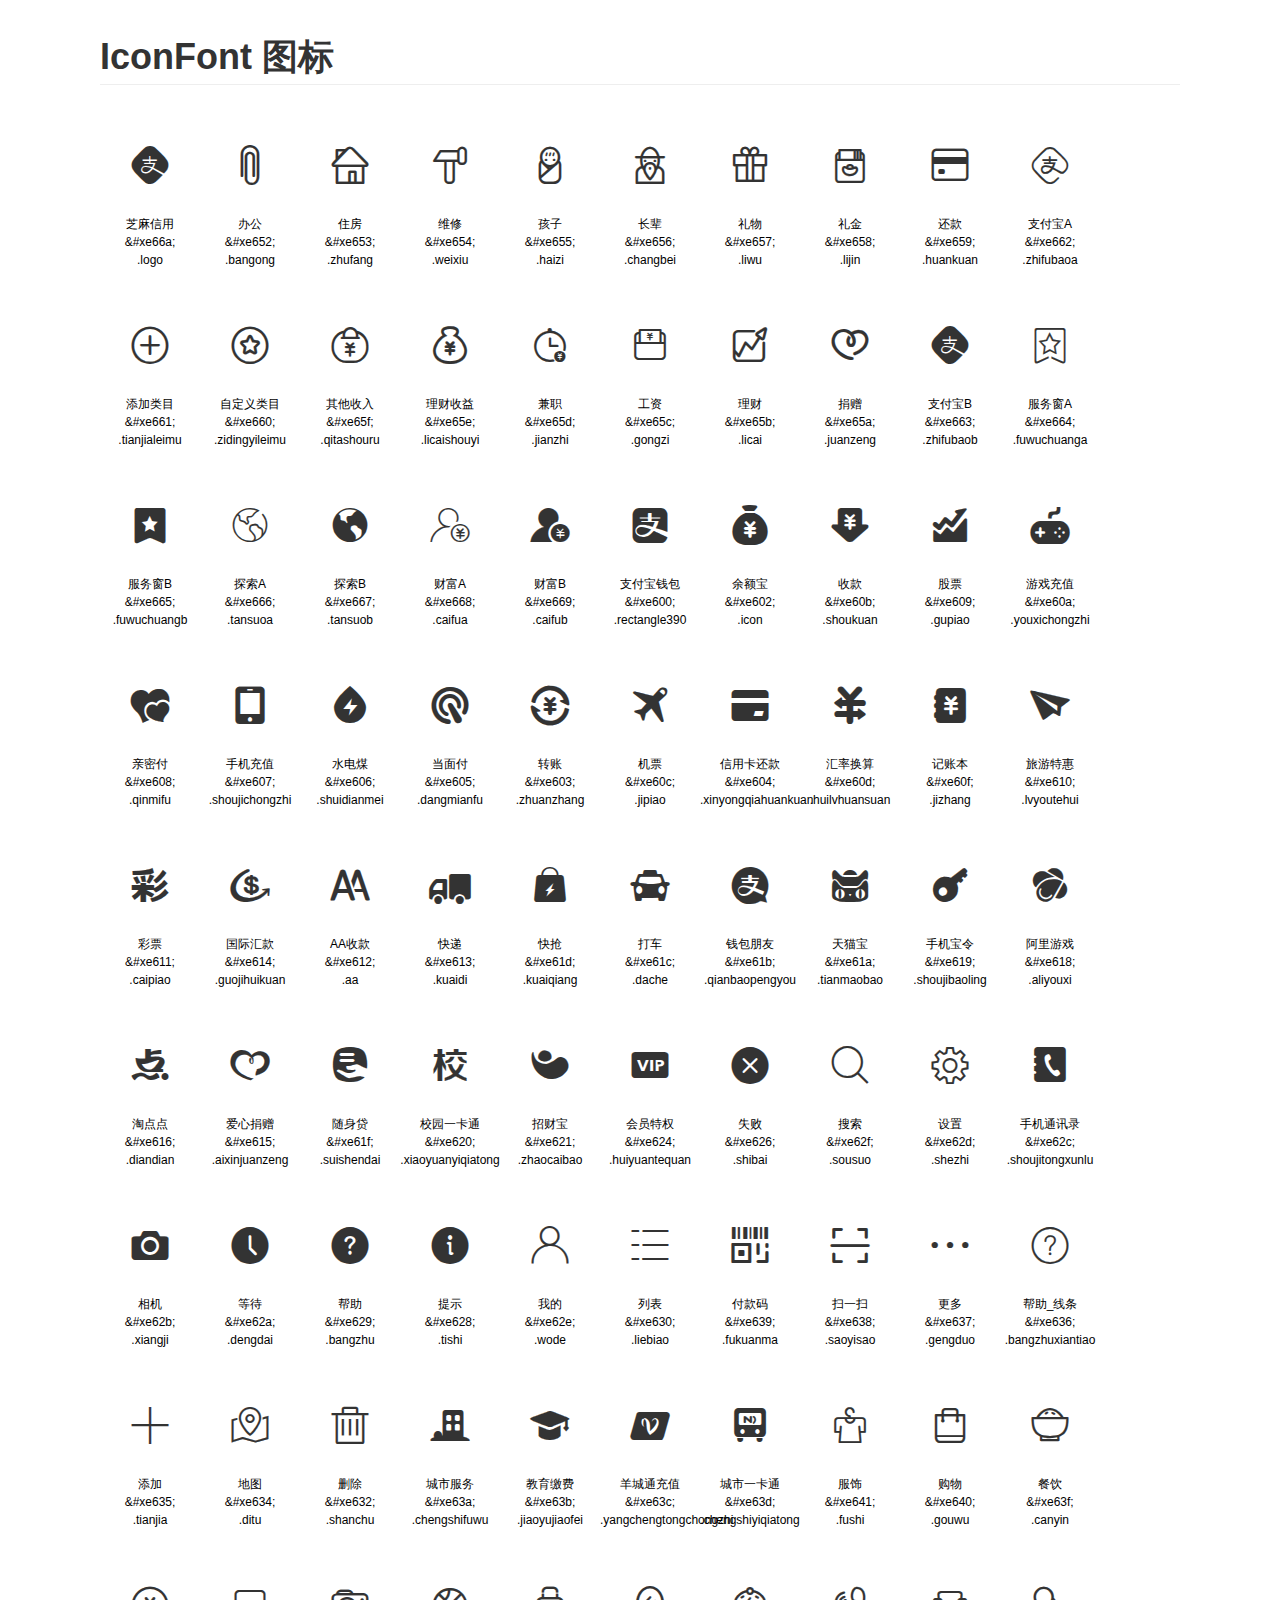
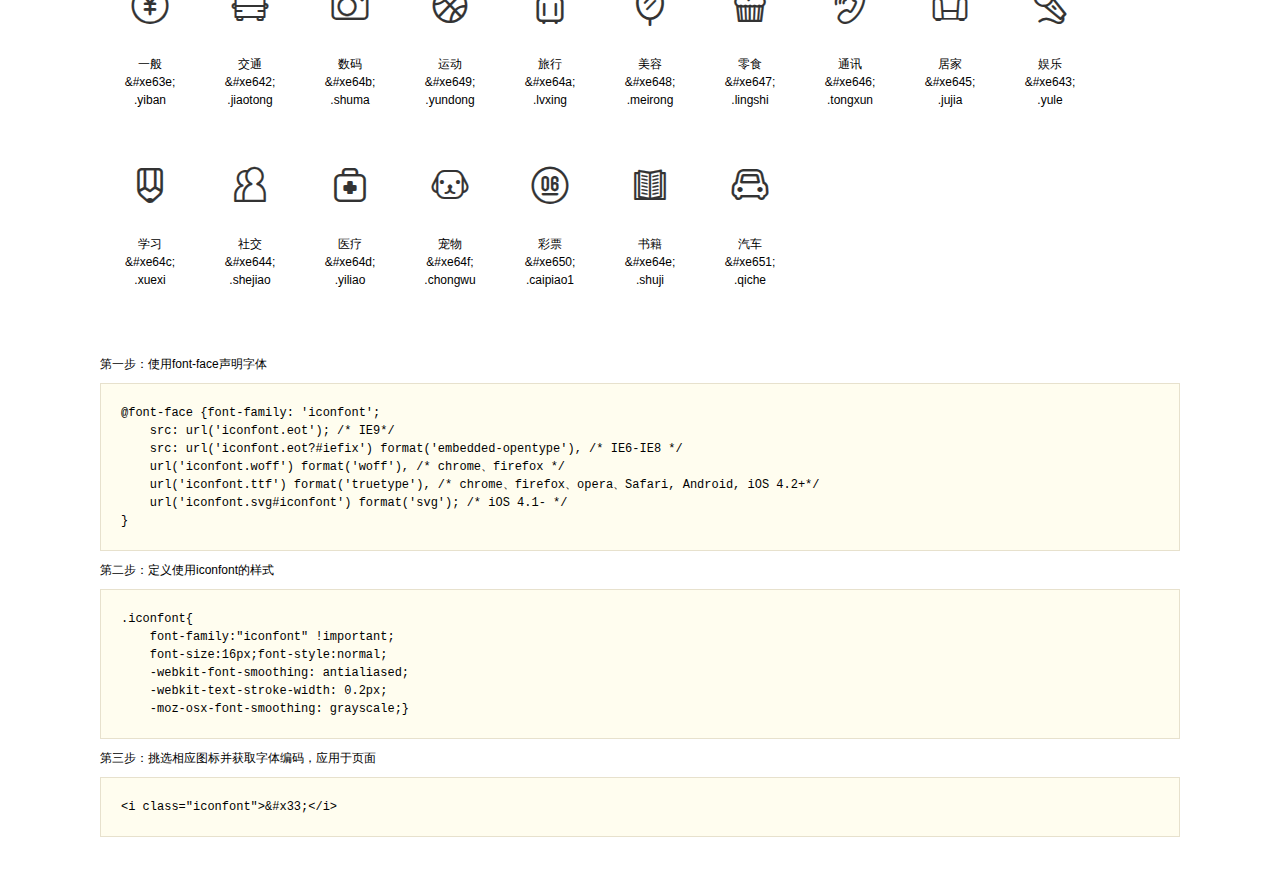
<file: icons/fonts1/demo.html>
<!DOCTYPE html>
<html>
<head>
    <meta charset="utf-8"/>
    <title>IconFont</title>
    <link rel="stylesheet" href="demo.css">
    <link rel="stylesheet" href="iconfont.css">
</head>
<body>
    <div class="main">
        <h1>IconFont 图标</h1>
        <ul class="icon_lists clear">
            
                <li>
                <i class="icon iconfont">&#xe663;</i>
                    <div class="name">芝麻信用</div>
                    <div class="code">&amp;#xe66a;</div>
                    <div class="fontclass">.logo</div>
                </li>
            
                <li>
                <i class="icon iconfont">&#xe652;</i>
                    <div class="name">办公</div>
                    <div class="code">&amp;#xe652;</div>
                    <div class="fontclass">.bangong</div>
                </li>
            
                <li>
                <i class="icon iconfont">&#xe653;</i>
                    <div class="name">住房</div>
                    <div class="code">&amp;#xe653;</div>
                    <div class="fontclass">.zhufang</div>
                </li>
            
                <li>
                <i class="icon iconfont">&#xe654;</i>
                    <div class="name">维修</div>
                    <div class="code">&amp;#xe654;</div>
                    <div class="fontclass">.weixiu</div>
                </li>
            
                <li>
                <i class="icon iconfont">&#xe655;</i>
                    <div class="name">孩子</div>
                    <div class="code">&amp;#xe655;</div>
                    <div class="fontclass">.haizi</div>
                </li>
            
                <li>
                <i class="icon iconfont">&#xe656;</i>
                    <div class="name">长辈</div>
                    <div class="code">&amp;#xe656;</div>
                    <div class="fontclass">.changbei</div>
                </li>
            
                <li>
                <i class="icon iconfont">&#xe657;</i>
                    <div class="name">礼物</div>
                    <div class="code">&amp;#xe657;</div>
                    <div class="fontclass">.liwu</div>
                </li>
            
                <li>
                <i class="icon iconfont">&#xe658;</i>
                    <div class="name">礼金</div>
                    <div class="code">&amp;#xe658;</div>
                    <div class="fontclass">.lijin</div>
                </li>
            
                <li>
                <i class="icon iconfont">&#xe659;</i>
                    <div class="name">还款</div>
                    <div class="code">&amp;#xe659;</div>
                    <div class="fontclass">.huankuan</div>
                </li>
            
                <li>
                <i class="icon iconfont">&#xe662;</i>
                    <div class="name">支付宝A</div>
                    <div class="code">&amp;#xe662;</div>
                    <div class="fontclass">.zhifubaoa</div>
                </li>
            
                <li>
                <i class="icon iconfont">&#xe661;</i>
                    <div class="name">添加类目</div>
                    <div class="code">&amp;#xe661;</div>
                    <div class="fontclass">.tianjialeimu</div>
                </li>
            
                <li>
                <i class="icon iconfont">&#xe660;</i>
                    <div class="name">自定义类目</div>
                    <div class="code">&amp;#xe660;</div>
                    <div class="fontclass">.zidingyileimu</div>
                </li>
            
                <li>
                <i class="icon iconfont">&#xe65f;</i>
                    <div class="name">其他收入</div>
                    <div class="code">&amp;#xe65f;</div>
                    <div class="fontclass">.qitashouru</div>
                </li>
            
                <li>
                <i class="icon iconfont">&#xe65e;</i>
                    <div class="name">理财收益</div>
                    <div class="code">&amp;#xe65e;</div>
                    <div class="fontclass">.licaishouyi</div>
                </li>
            
                <li>
                <i class="icon iconfont">&#xe65d;</i>
                    <div class="name">兼职</div>
                    <div class="code">&amp;#xe65d;</div>
                    <div class="fontclass">.jianzhi</div>
                </li>
            
                <li>
                <i class="icon iconfont">&#xe65c;</i>
                    <div class="name">工资</div>
                    <div class="code">&amp;#xe65c;</div>
                    <div class="fontclass">.gongzi</div>
                </li>
            
                <li>
                <i class="icon iconfont">&#xe65b;</i>
                    <div class="name">理财</div>
                    <div class="code">&amp;#xe65b;</div>
                    <div class="fontclass">.licai</div>
                </li>
            
                <li>
                <i class="icon iconfont">&#xe65a;</i>
                    <div class="name">捐赠</div>
                    <div class="code">&amp;#xe65a;</div>
                    <div class="fontclass">.juanzeng</div>
                </li>
            
                <li>
                <i class="icon iconfont">&#xe663;</i>
                    <div class="name">支付宝B</div>
                    <div class="code">&amp;#xe663;</div>
                    <div class="fontclass">.zhifubaob</div>
                </li>
            
                <li>
                <i class="icon iconfont">&#xe664;</i>
                    <div class="name">服务窗A</div>
                    <div class="code">&amp;#xe664;</div>
                    <div class="fontclass">.fuwuchuanga</div>
                </li>
            
                <li>
                <i class="icon iconfont">&#xe665;</i>
                    <div class="name">服务窗B</div>
                    <div class="code">&amp;#xe665;</div>
                    <div class="fontclass">.fuwuchuangb</div>
                </li>
            
                <li>
                <i class="icon iconfont">&#xe666;</i>
                    <div class="name">探索A</div>
                    <div class="code">&amp;#xe666;</div>
                    <div class="fontclass">.tansuoa</div>
                </li>
            
                <li>
                <i class="icon iconfont">&#xe667;</i>
                    <div class="name">探索B</div>
                    <div class="code">&amp;#xe667;</div>
                    <div class="fontclass">.tansuob</div>
                </li>
            
                <li>
                <i class="icon iconfont">&#xe668;</i>
                    <div class="name">财富A</div>
                    <div class="code">&amp;#xe668;</div>
                    <div class="fontclass">.caifua</div>
                </li>
            
                <li>
                <i class="icon iconfont">&#xe669;</i>
                    <div class="name">财富B</div>
                    <div class="code">&amp;#xe669;</div>
                    <div class="fontclass">.caifub</div>
                </li>
            
                <li>
                <i class="icon iconfont">&#xe600;</i>
                    <div class="name">支付宝钱包</div>
                    <div class="code">&amp;#xe600;</div>
                    <div class="fontclass">.rectangle390</div>
                </li>
            
                <li>
                <i class="icon iconfont">&#xe602;</i>
                    <div class="name">余额宝</div>
                    <div class="code">&amp;#xe602;</div>
                    <div class="fontclass">.icon</div>
                </li>
            
                <li>
                <i class="icon iconfont">&#xe60b;</i>
                    <div class="name">收款</div>
                    <div class="code">&amp;#xe60b;</div>
                    <div class="fontclass">.shoukuan</div>
                </li>
            
                <li>
                <i class="icon iconfont">&#xe609;</i>
                    <div class="name">股票</div>
                    <div class="code">&amp;#xe609;</div>
                    <div class="fontclass">.gupiao</div>
                </li>
            
                <li>
                <i class="icon iconfont">&#xe60a;</i>
                    <div class="name">游戏充值</div>
                    <div class="code">&amp;#xe60a;</div>
                    <div class="fontclass">.youxichongzhi</div>
                </li>
            
                <li>
                <i class="icon iconfont">&#xe608;</i>
                    <div class="name">亲密付</div>
                    <div class="code">&amp;#xe608;</div>
                    <div class="fontclass">.qinmifu</div>
                </li>
            
                <li>
                <i class="icon iconfont">&#xe607;</i>
                    <div class="name">手机充值</div>
                    <div class="code">&amp;#xe607;</div>
                    <div class="fontclass">.shoujichongzhi</div>
                </li>
            
                <li>
                <i class="icon iconfont">&#xe606;</i>
                    <div class="name">水电煤</div>
                    <div class="code">&amp;#xe606;</div>
                    <div class="fontclass">.shuidianmei</div>
                </li>
            
                <li>
                <i class="icon iconfont">&#xe605;</i>
                    <div class="name">当面付</div>
                    <div class="code">&amp;#xe605;</div>
                    <div class="fontclass">.dangmianfu</div>
                </li>
            
                <li>
                <i class="icon iconfont">&#xe603;</i>
                    <div class="name">转账</div>
                    <div class="code">&amp;#xe603;</div>
                    <div class="fontclass">.zhuanzhang</div>
                </li>
            
                <li>
                <i class="icon iconfont">&#xe60c;</i>
                    <div class="name">机票</div>
                    <div class="code">&amp;#xe60c;</div>
                    <div class="fontclass">.jipiao</div>
                </li>
            
                <li>
                <i class="icon iconfont">&#xe604;</i>
                    <div class="name">信用卡还款</div>
                    <div class="code">&amp;#xe604;</div>
                    <div class="fontclass">.xinyongqiahuankuan</div>
                </li>
            
                <li>
                <i class="icon iconfont">&#xe60d;</i>
                    <div class="name">汇率换算</div>
                    <div class="code">&amp;#xe60d;</div>
                    <div class="fontclass">.huilvhuansuan</div>
                </li>
            
                <li>
                <i class="icon iconfont">&#xe60f;</i>
                    <div class="name">记账本</div>
                    <div class="code">&amp;#xe60f;</div>
                    <div class="fontclass">.jizhang</div>
                </li>
            
                <li>
                <i class="icon iconfont">&#xe610;</i>
                    <div class="name">旅游特惠</div>
                    <div class="code">&amp;#xe610;</div>
                    <div class="fontclass">.lvyoutehui</div>
                </li>
            
                <li>
                <i class="icon iconfont">&#xe611;</i>
                    <div class="name">彩票</div>
                    <div class="code">&amp;#xe611;</div>
                    <div class="fontclass">.caipiao</div>
                </li>
            
                <li>
                <i class="icon iconfont">&#xe614;</i>
                    <div class="name">国际汇款</div>
                    <div class="code">&amp;#xe614;</div>
                    <div class="fontclass">.guojihuikuan</div>
                </li>
            
                <li>
                <i class="icon iconfont">&#xe612;</i>
                    <div class="name">AA收款</div>
                    <div class="code">&amp;#xe612;</div>
                    <div class="fontclass">.aa</div>
                </li>
            
                <li>
                <i class="icon iconfont">&#xe613;</i>
                    <div class="name">快递</div>
                    <div class="code">&amp;#xe613;</div>
                    <div class="fontclass">.kuaidi</div>
                </li>
            
                <li>
                <i class="icon iconfont">&#xe61d;</i>
                    <div class="name">快抢</div>
                    <div class="code">&amp;#xe61d;</div>
                    <div class="fontclass">.kuaiqiang</div>
                </li>
            
                <li>
                <i class="icon iconfont">&#xe61c;</i>
                    <div class="name">打车</div>
                    <div class="code">&amp;#xe61c;</div>
                    <div class="fontclass">.dache</div>
                </li>
            
                <li>
                <i class="icon iconfont">&#xe61b;</i>
                    <div class="name">钱包朋友</div>
                    <div class="code">&amp;#xe61b;</div>
                    <div class="fontclass">.qianbaopengyou</div>
                </li>
            
                <li>
                <i class="icon iconfont">&#xe61a;</i>
                    <div class="name">天猫宝</div>
                    <div class="code">&amp;#xe61a;</div>
                    <div class="fontclass">.tianmaobao</div>
                </li>
            
                <li>
                <i class="icon iconfont">&#xe619;</i>
                    <div class="name">手机宝令</div>
                    <div class="code">&amp;#xe619;</div>
                    <div class="fontclass">.shoujibaoling</div>
                </li>
            
                <li>
                <i class="icon iconfont">&#xe618;</i>
                    <div class="name">阿里游戏</div>
                    <div class="code">&amp;#xe618;</div>
                    <div class="fontclass">.aliyouxi</div>
                </li>
            
                <li>
                <i class="icon iconfont">&#xe616;</i>
                    <div class="name">淘点点</div>
                    <div class="code">&amp;#xe616;</div>
                    <div class="fontclass">.diandian</div>
                </li>
            
                <li>
                <i class="icon iconfont">&#xe615;</i>
                    <div class="name">爱心捐赠</div>
                    <div class="code">&amp;#xe615;</div>
                    <div class="fontclass">.aixinjuanzeng</div>
                </li>
            
                <li>
                <i class="icon iconfont">&#xe61f;</i>
                    <div class="name">随身贷</div>
                    <div class="code">&amp;#xe61f;</div>
                    <div class="fontclass">.suishendai</div>
                </li>
            
                <li>
                <i class="icon iconfont">&#xe620;</i>
                    <div class="name">校园一卡通</div>
                    <div class="code">&amp;#xe620;</div>
                    <div class="fontclass">.xiaoyuanyiqiatong</div>
                </li>
            
                <li>
                <i class="icon iconfont">&#xe621;</i>
                    <div class="name">招财宝</div>
                    <div class="code">&amp;#xe621;</div>
                    <div class="fontclass">.zhaocaibao</div>
                </li>
            
                <li>
                <i class="icon iconfont">&#xe624;</i>
                    <div class="name">会员特权</div>
                    <div class="code">&amp;#xe624;</div>
                    <div class="fontclass">.huiyuantequan</div>
                </li>
            
                <li>
                <i class="icon iconfont">&#xe626;</i>
                    <div class="name">失败</div>
                    <div class="code">&amp;#xe626;</div>
                    <div class="fontclass">.shibai</div>
                </li>
            
                <li>
                <i class="icon iconfont">&#xe62f;</i>
                    <div class="name">搜索</div>
                    <div class="code">&amp;#xe62f;</div>
                    <div class="fontclass">.sousuo</div>
                </li>
            
                <li>
                <i class="icon iconfont">&#xe62d;</i>
                    <div class="name">设置</div>
                    <div class="code">&amp;#xe62d;</div>
                    <div class="fontclass">.shezhi</div>
                </li>
            
                <li>
                <i class="icon iconfont">&#xe62c;</i>
                    <div class="name">手机通讯录</div>
                    <div class="code">&amp;#xe62c;</div>
                    <div class="fontclass">.shoujitongxunlu</div>
                </li>
            
                <li>
                <i class="icon iconfont">&#xe62b;</i>
                    <div class="name">相机</div>
                    <div class="code">&amp;#xe62b;</div>
                    <div class="fontclass">.xiangji</div>
                </li>
            
                <li>
                <i class="icon iconfont">&#xe62a;</i>
                    <div class="name">等待</div>
                    <div class="code">&amp;#xe62a;</div>
                    <div class="fontclass">.dengdai</div>
                </li>
            
                <li>
                <i class="icon iconfont">&#xe629;</i>
                    <div class="name">帮助</div>
                    <div class="code">&amp;#xe629;</div>
                    <div class="fontclass">.bangzhu</div>
                </li>
            
                <li>
                <i class="icon iconfont">&#xe628;</i>
                    <div class="name">提示</div>
                    <div class="code">&amp;#xe628;</div>
                    <div class="fontclass">.tishi</div>
                </li>
            
                <li>
                <i class="icon iconfont">&#xe62e;</i>
                    <div class="name">我的</div>
                    <div class="code">&amp;#xe62e;</div>
                    <div class="fontclass">.wode</div>
                </li>
            
                <li>
                <i class="icon iconfont">&#xe630;</i>
                    <div class="name">列表</div>
                    <div class="code">&amp;#xe630;</div>
                    <div class="fontclass">.liebiao</div>
                </li>
            
                <li>
                <i class="icon iconfont">&#xe639;</i>
                    <div class="name">付款码</div>
                    <div class="code">&amp;#xe639;</div>
                    <div class="fontclass">.fukuanma</div>
                </li>
            
                <li>
                <i class="icon iconfont">&#xe638;</i>
                    <div class="name">扫一扫</div>
                    <div class="code">&amp;#xe638;</div>
                    <div class="fontclass">.saoyisao</div>
                </li>
            
                <li>
                <i class="icon iconfont">&#xe637;</i>
                    <div class="name">更多</div>
                    <div class="code">&amp;#xe637;</div>
                    <div class="fontclass">.gengduo</div>
                </li>
            
                <li>
                <i class="icon iconfont">&#xe636;</i>
                    <div class="name">帮助_线条</div>
                    <div class="code">&amp;#xe636;</div>
                    <div class="fontclass">.bangzhuxiantiao</div>
                </li>
            
                <li>
                <i class="icon iconfont">&#xe635;</i>
                    <div class="name">添加</div>
                    <div class="code">&amp;#xe635;</div>
                    <div class="fontclass">.tianjia</div>
                </li>
            
                <li>
                <i class="icon iconfont">&#xe634;</i>
                    <div class="name">地图</div>
                    <div class="code">&amp;#xe634;</div>
                    <div class="fontclass">.ditu</div>
                </li>
            
                <li>
                <i class="icon iconfont">&#xe632;</i>
                    <div class="name">删除</div>
                    <div class="code">&amp;#xe632;</div>
                    <div class="fontclass">.shanchu</div>
                </li>
            
                <li>
                <i class="icon iconfont">&#xe63a;</i>
                    <div class="name">城市服务</div>
                    <div class="code">&amp;#xe63a;</div>
                    <div class="fontclass">.chengshifuwu</div>
                </li>
            
                <li>
                <i class="icon iconfont">&#xe63b;</i>
                    <div class="name">教育缴费</div>
                    <div class="code">&amp;#xe63b;</div>
                    <div class="fontclass">.jiaoyujiaofei</div>
                </li>
            
                <li>
                <i class="icon iconfont">&#xe63c;</i>
                    <div class="name">羊城通充值</div>
                    <div class="code">&amp;#xe63c;</div>
                    <div class="fontclass">.yangchengtongchongzhi</div>
                </li>
            
                <li>
                <i class="icon iconfont">&#xe63d;</i>
                    <div class="name">城市一卡通</div>
                    <div class="code">&amp;#xe63d;</div>
                    <div class="fontclass">.chengshiyiqiatong</div>
                </li>
            
                <li>
                <i class="icon iconfont">&#xe641;</i>
                    <div class="name">服饰</div>
                    <div class="code">&amp;#xe641;</div>
                    <div class="fontclass">.fushi</div>
                </li>
            
                <li>
                <i class="icon iconfont">&#xe640;</i>
                    <div class="name">购物</div>
                    <div class="code">&amp;#xe640;</div>
                    <div class="fontclass">.gouwu</div>
                </li>
            
                <li>
                <i class="icon iconfont">&#xe63f;</i>
                    <div class="name">餐饮</div>
                    <div class="code">&amp;#xe63f;</div>
                    <div class="fontclass">.canyin</div>
                </li>
            
                <li>
                <i class="icon iconfont">&#xe63e;</i>
                    <div class="name">一般</div>
                    <div class="code">&amp;#xe63e;</div>
                    <div class="fontclass">.yiban</div>
                </li>
            
                <li>
                <i class="icon iconfont">&#xe642;</i>
                    <div class="name">交通</div>
                    <div class="code">&amp;#xe642;</div>
                    <div class="fontclass">.jiaotong</div>
                </li>
            
                <li>
                <i class="icon iconfont">&#xe64b;</i>
                    <div class="name">数码</div>
                    <div class="code">&amp;#xe64b;</div>
                    <div class="fontclass">.shuma</div>
                </li>
            
                <li>
                <i class="icon iconfont">&#xe649;</i>
                    <div class="name">运动</div>
                    <div class="code">&amp;#xe649;</div>
                    <div class="fontclass">.yundong</div>
                </li>
            
                <li>
                <i class="icon iconfont">&#xe64a;</i>
                    <div class="name">旅行</div>
                    <div class="code">&amp;#xe64a;</div>
                    <div class="fontclass">.lvxing</div>
                </li>
            
                <li>
                <i class="icon iconfont">&#xe648;</i>
                    <div class="name">美容</div>
                    <div class="code">&amp;#xe648;</div>
                    <div class="fontclass">.meirong</div>
                </li>
            
                <li>
                <i class="icon iconfont">&#xe647;</i>
                    <div class="name">零食</div>
                    <div class="code">&amp;#xe647;</div>
                    <div class="fontclass">.lingshi</div>
                </li>
            
                <li>
                <i class="icon iconfont">&#xe646;</i>
                    <div class="name">通讯</div>
                    <div class="code">&amp;#xe646;</div>
                    <div class="fontclass">.tongxun</div>
                </li>
            
                <li>
                <i class="icon iconfont">&#xe645;</i>
                    <div class="name">居家</div>
                    <div class="code">&amp;#xe645;</div>
                    <div class="fontclass">.jujia</div>
                </li>
            
                <li>
                <i class="icon iconfont">&#xe643;</i>
                    <div class="name">娱乐</div>
                    <div class="code">&amp;#xe643;</div>
                    <div class="fontclass">.yule</div>
                </li>
            
                <li>
                <i class="icon iconfont">&#xe64c;</i>
                    <div class="name">学习</div>
                    <div class="code">&amp;#xe64c;</div>
                    <div class="fontclass">.xuexi</div>
                </li>
            
                <li>
                <i class="icon iconfont">&#xe644;</i>
                    <div class="name">社交</div>
                    <div class="code">&amp;#xe644;</div>
                    <div class="fontclass">.shejiao</div>
                </li>
            
                <li>
                <i class="icon iconfont">&#xe64d;</i>
                    <div class="name">医疗</div>
                    <div class="code">&amp;#xe64d;</div>
                    <div class="fontclass">.yiliao</div>
                </li>
            
                <li>
                <i class="icon iconfont">&#xe64f;</i>
                    <div class="name">宠物</div>
                    <div class="code">&amp;#xe64f;</div>
                    <div class="fontclass">.chongwu</div>
                </li>
            
                <li>
                <i class="icon iconfont">&#xe650;</i>
                    <div class="name">彩票</div>
                    <div class="code">&amp;#xe650;</div>
                    <div class="fontclass">.caipiao1</div>
                </li>
            
                <li>
                <i class="icon iconfont">&#xe64e;</i>
                    <div class="name">书籍</div>
                    <div class="code">&amp;#xe64e;</div>
                    <div class="fontclass">.shuji</div>
                </li>
            
                <li>
                <i class="icon iconfont">&#xe651;</i>
                    <div class="name">汽车</div>
                    <div class="code">&amp;#xe651;</div>
                    <div class="fontclass">.qiche</div>
                </li>
            
        </ul>


        <div class="helps">
            第一步：使用font-face声明字体
            <pre>
@font-face {font-family: 'iconfont';
    src: url('iconfont.eot'); /* IE9*/
    src: url('iconfont.eot?#iefix') format('embedded-opentype'), /* IE6-IE8 */
    url('iconfont.woff') format('woff'), /* chrome、firefox */
    url('iconfont.ttf') format('truetype'), /* chrome、firefox、opera、Safari, Android, iOS 4.2+*/
    url('iconfont.svg#iconfont') format('svg'); /* iOS 4.1- */
}
</pre>
第二步：定义使用iconfont的样式
            <pre>
.iconfont{
    font-family:"iconfont" !important;
    font-size:16px;font-style:normal;
    -webkit-font-smoothing: antialiased;
    -webkit-text-stroke-width: 0.2px;
    -moz-osx-font-smoothing: grayscale;}
</pre>
第三步：挑选相应图标并获取字体编码，应用于页面
<pre>
&lt;i class="iconfont"&gt;&amp;#x33;&lt;/i&gt;
</pre>
        </div>

    </div>
</body>
</html>
</file>
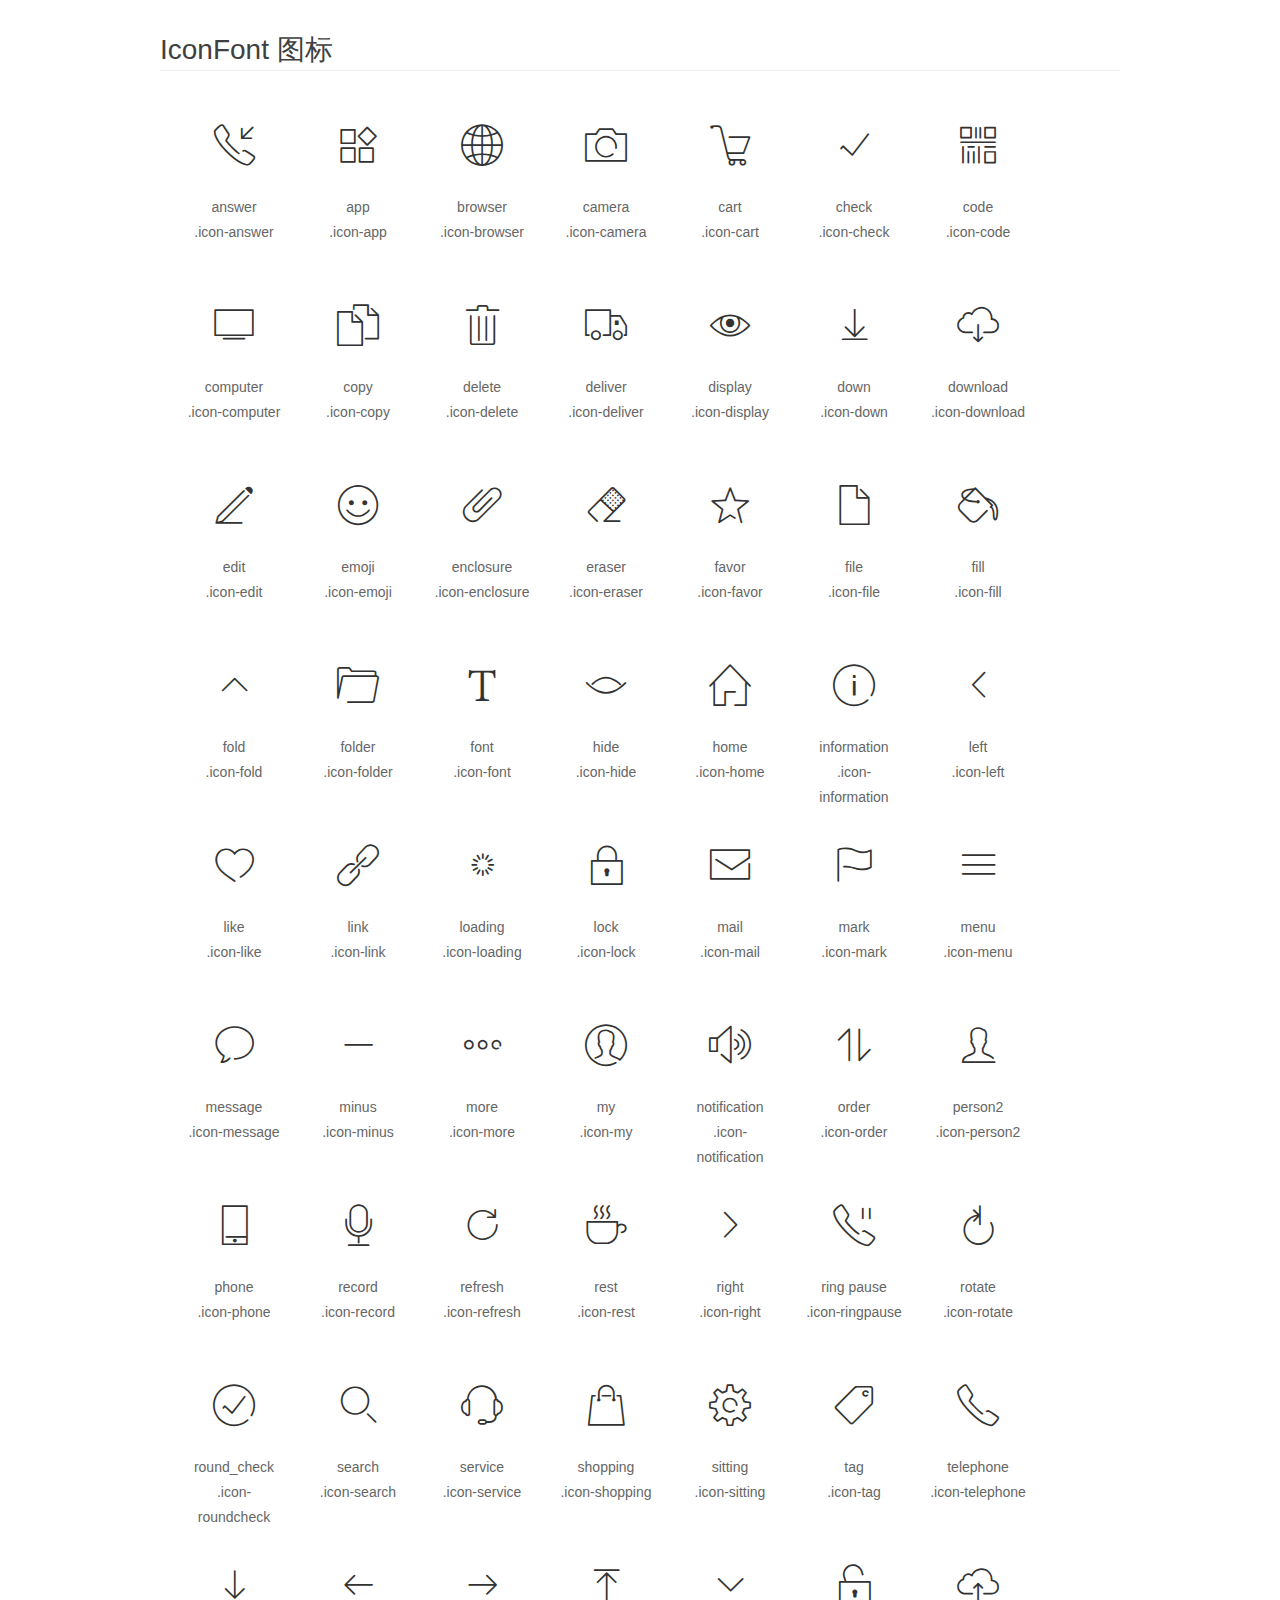
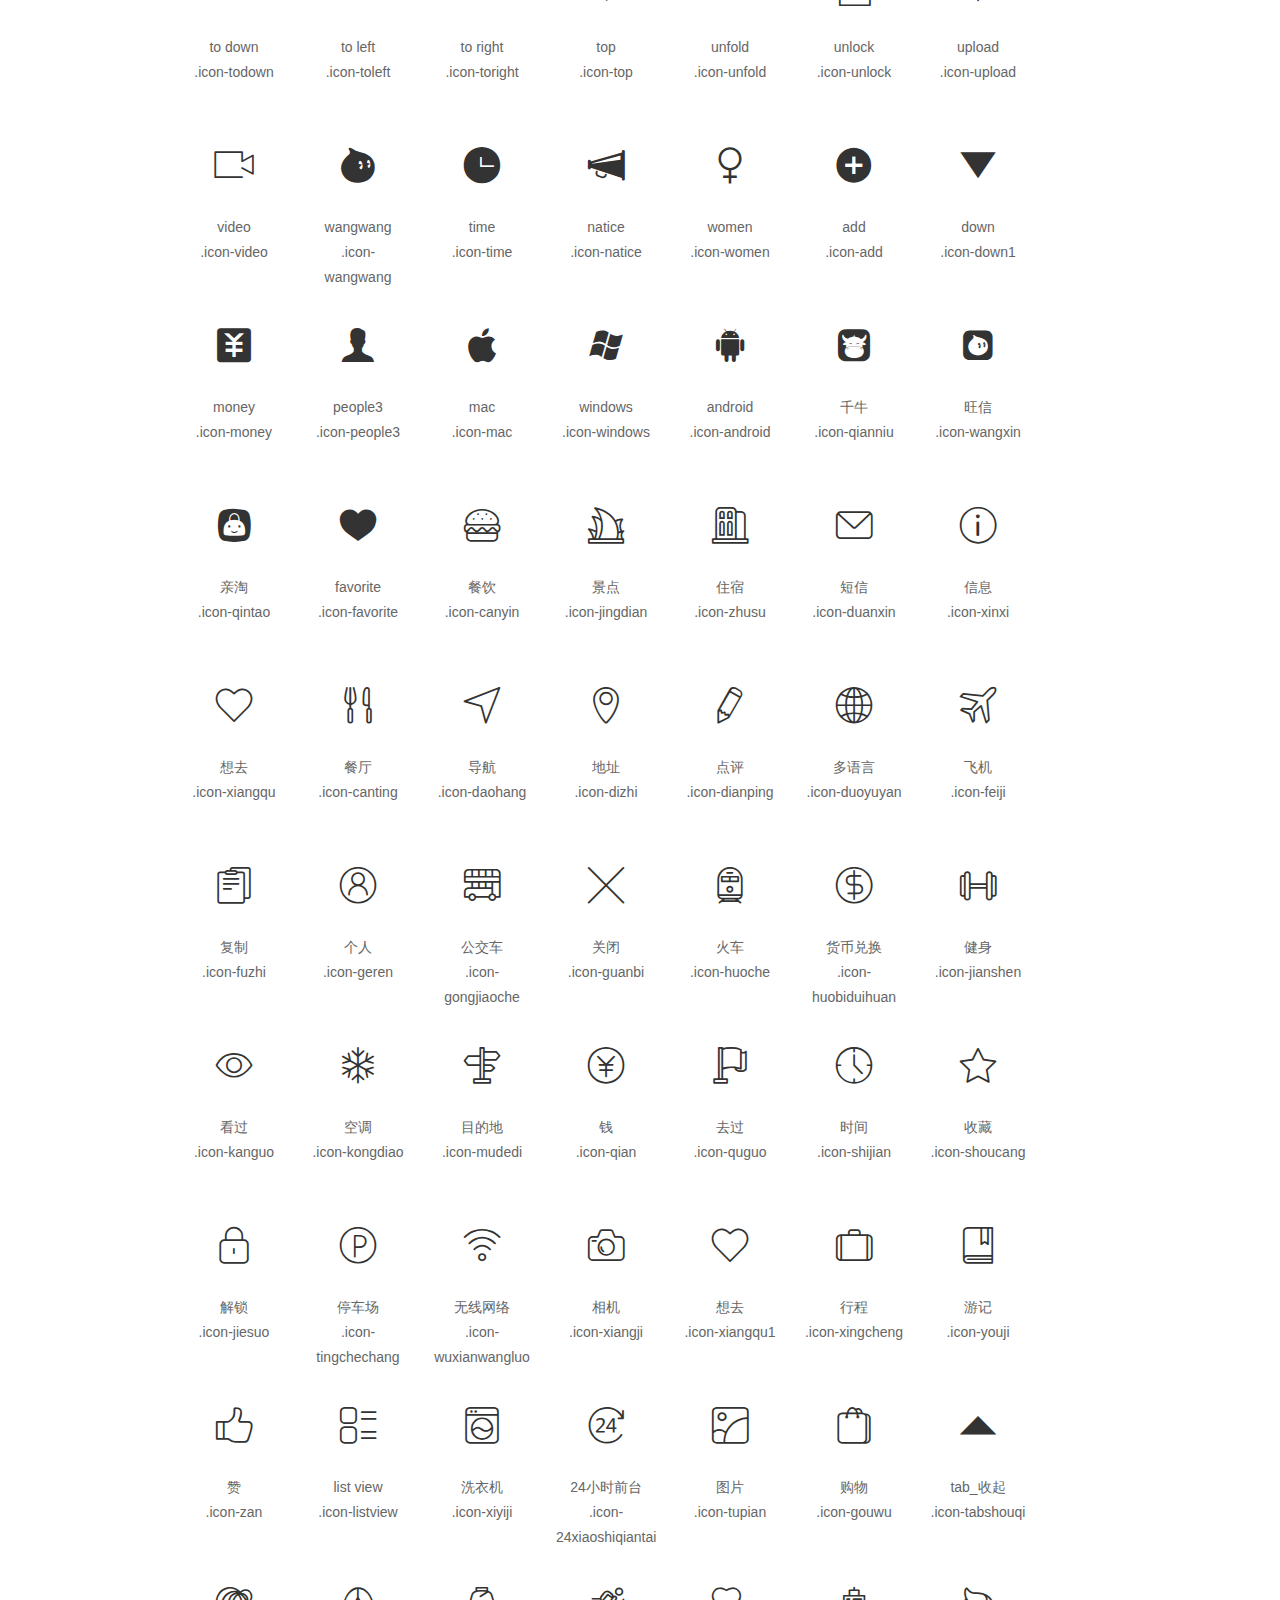
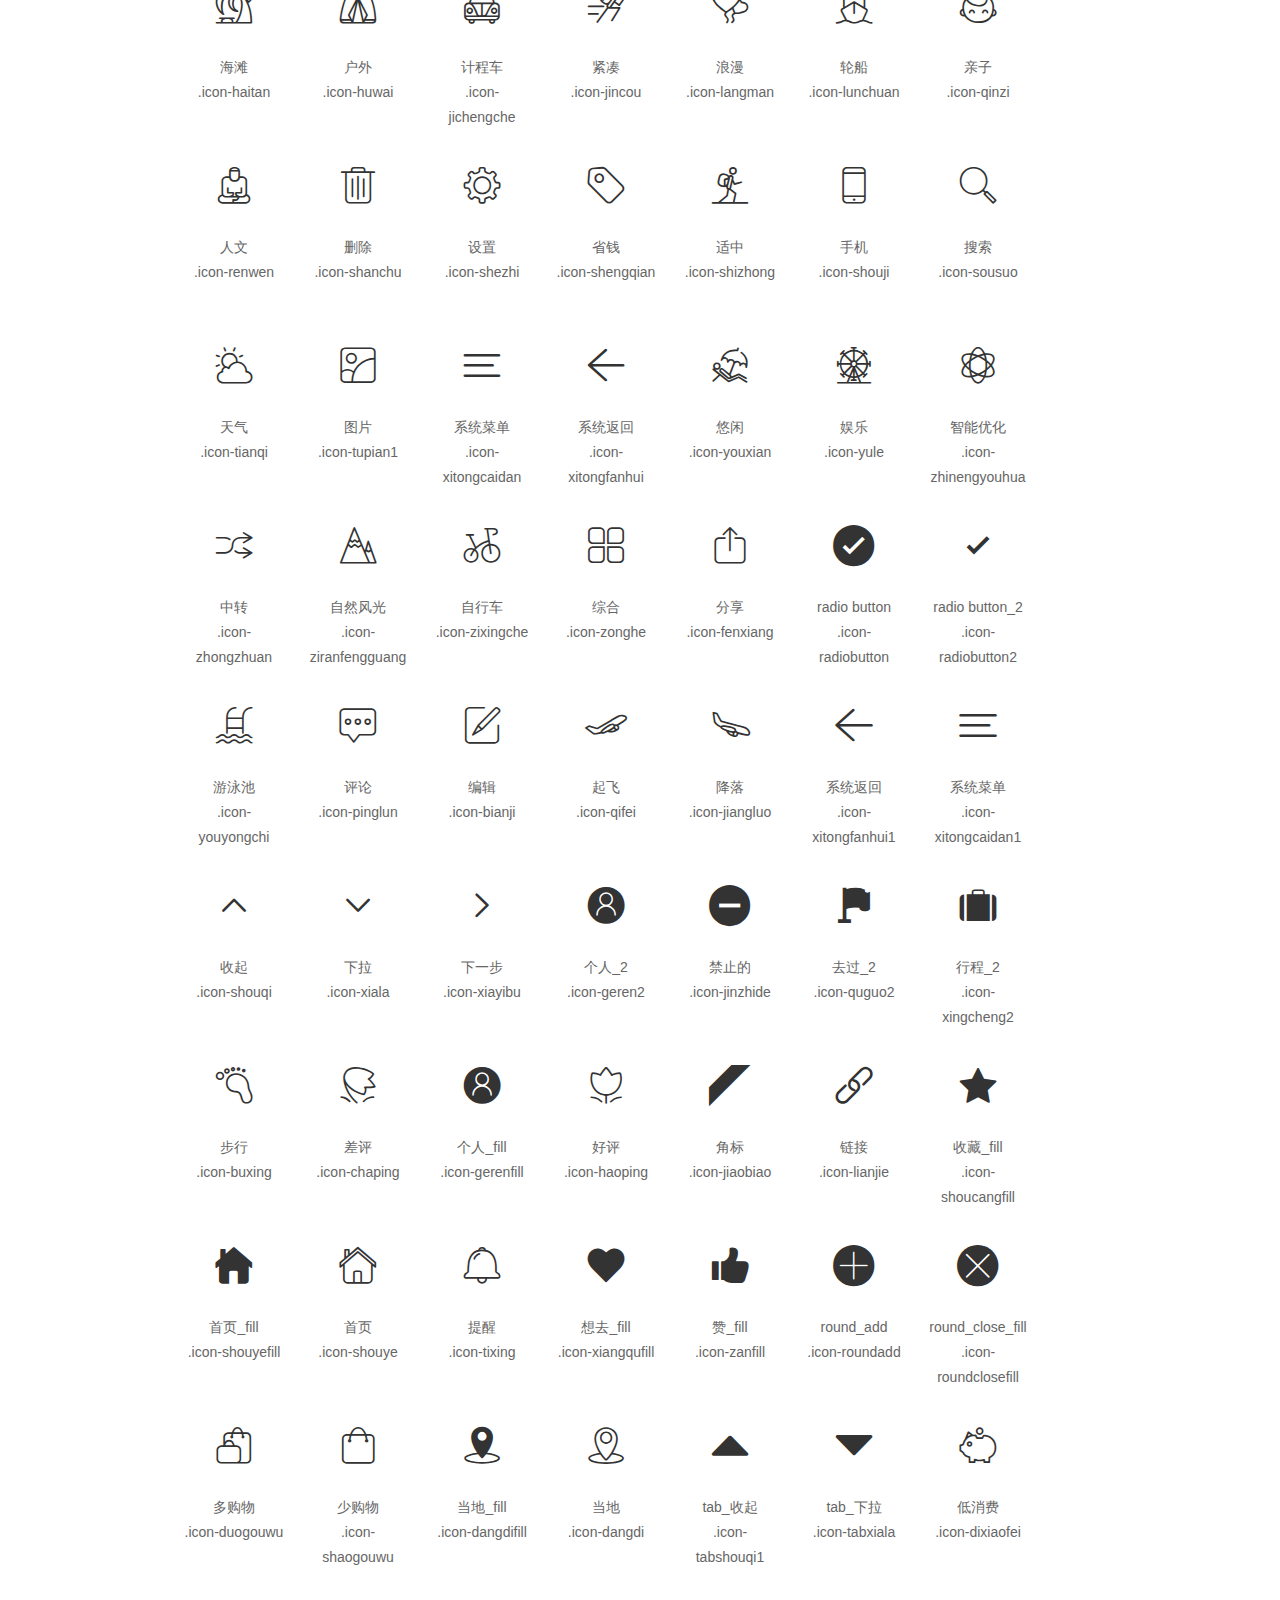
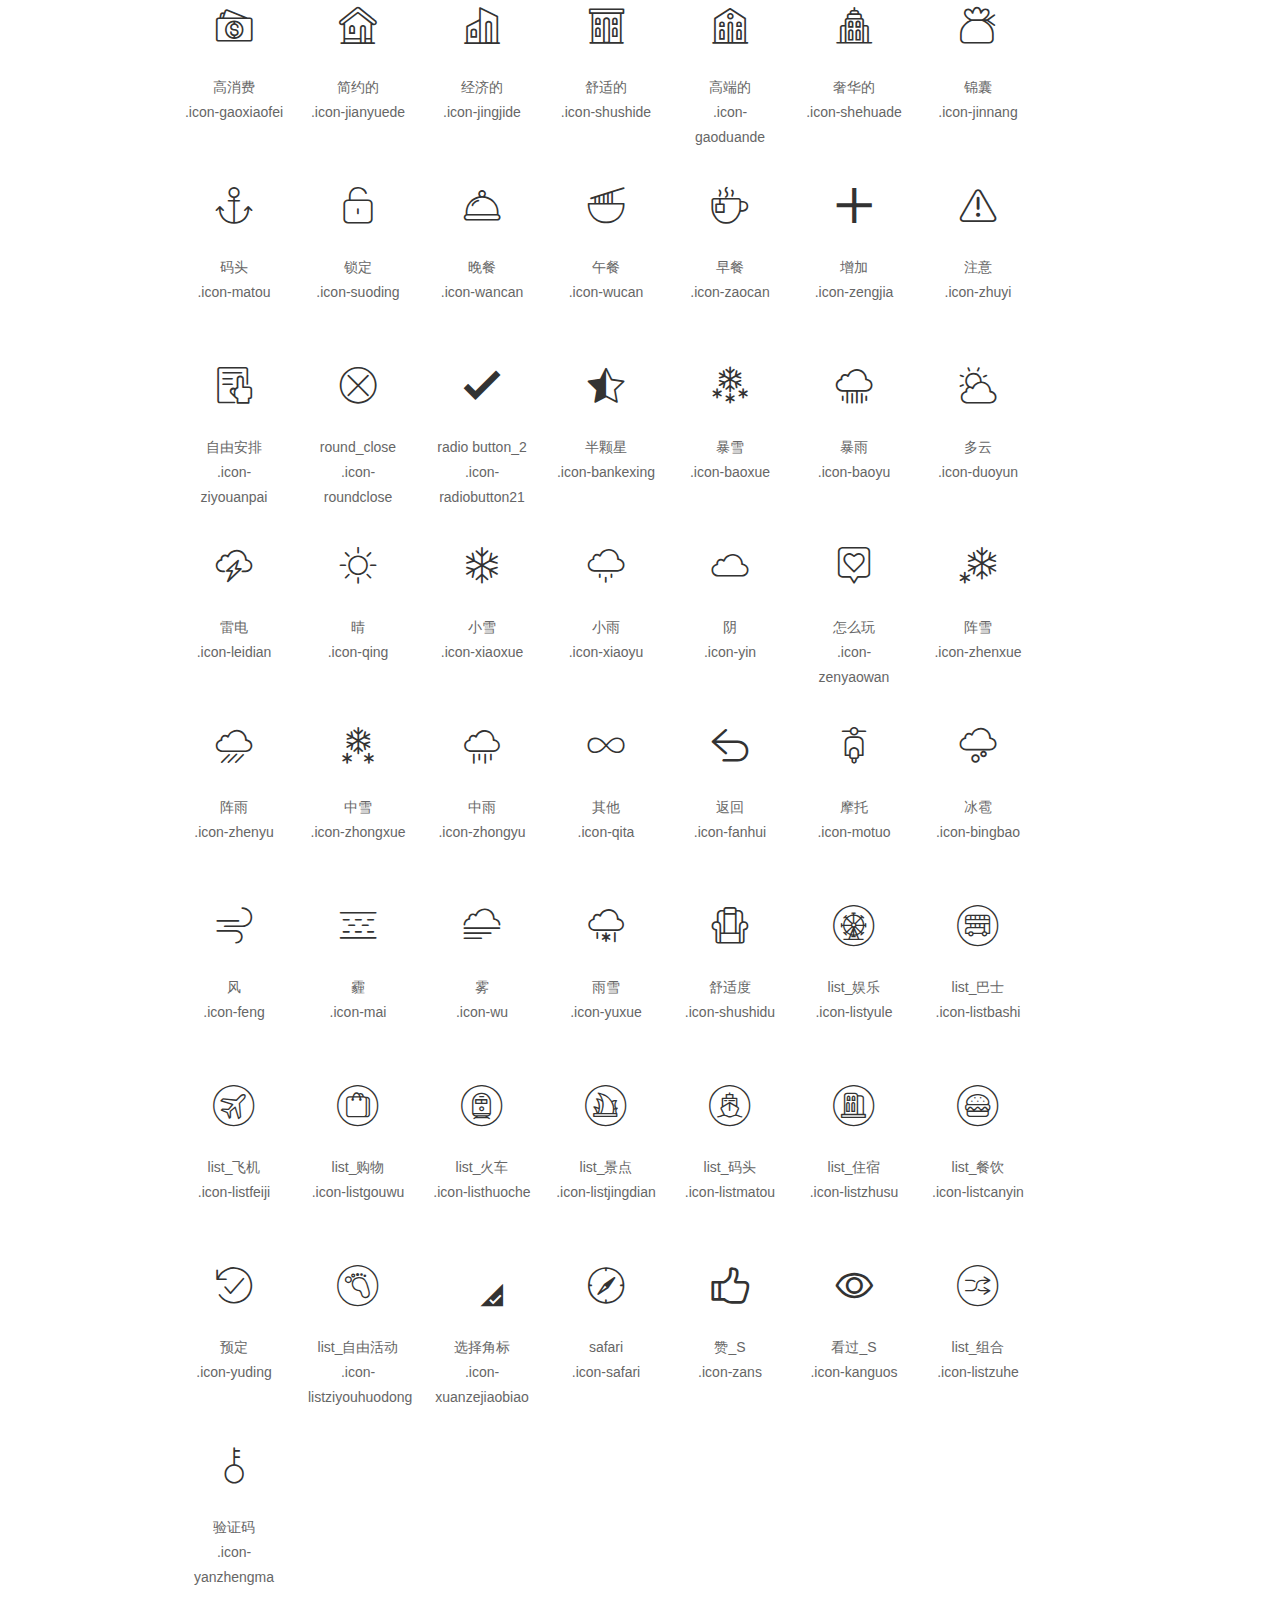
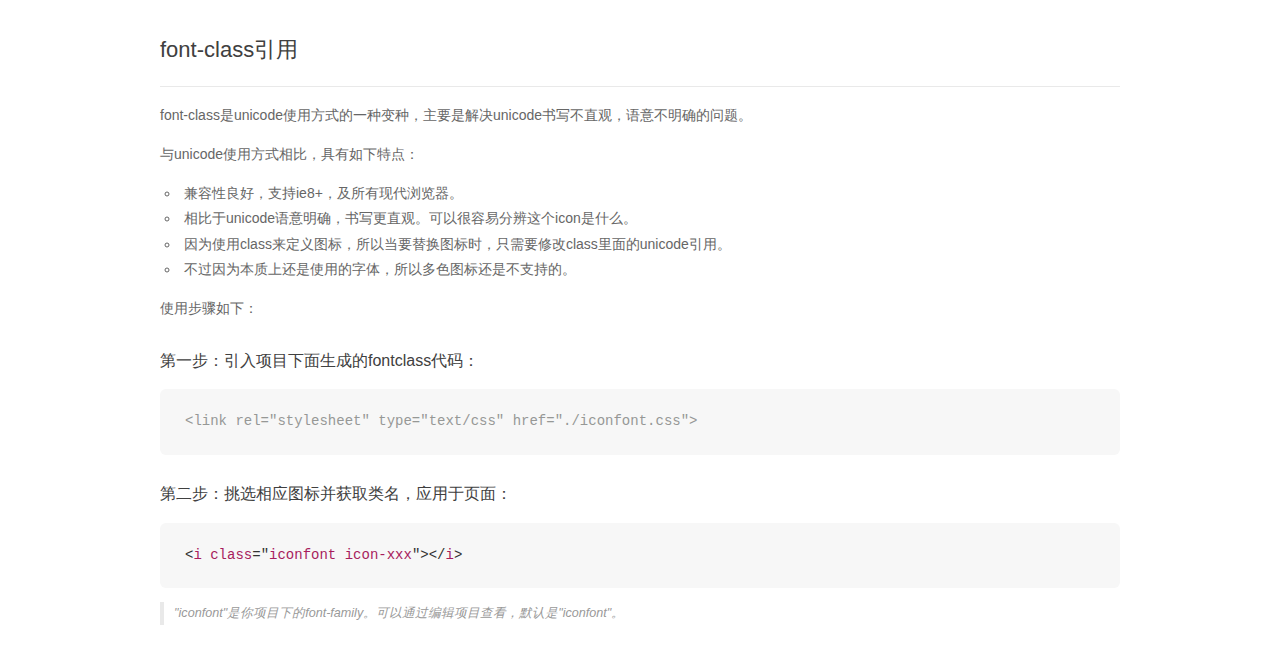
<file: icons/ICon/demo_fontclass.html>
<!DOCTYPE html>
<html>
<head>
    <meta charset="utf-8"/>
    <title>IconFont</title>
    <link rel="stylesheet" href="demo.css">
    <link rel="stylesheet" href="iconfont.css">
</head>
<body>
    <div class="main markdown">
        <h1>IconFont 图标</h1>
        <ul class="icon_lists clear">
            
                <li>
                <i class="icon iconfont icon-answer"></i>
                    <div class="name">answer</div>
                    <div class="fontclass">.icon-answer</div>
                </li>
            
                <li>
                <i class="icon iconfont icon-app"></i>
                    <div class="name">app</div>
                    <div class="fontclass">.icon-app</div>
                </li>
            
                <li>
                <i class="icon iconfont icon-browser"></i>
                    <div class="name">browser</div>
                    <div class="fontclass">.icon-browser</div>
                </li>
            
                <li>
                <i class="icon iconfont icon-camera"></i>
                    <div class="name">camera</div>
                    <div class="fontclass">.icon-camera</div>
                </li>
            
                <li>
                <i class="icon iconfont icon-cart"></i>
                    <div class="name">cart</div>
                    <div class="fontclass">.icon-cart</div>
                </li>
            
                <li>
                <i class="icon iconfont icon-check"></i>
                    <div class="name">check</div>
                    <div class="fontclass">.icon-check</div>
                </li>
            
                <li>
                <i class="icon iconfont icon-code"></i>
                    <div class="name">code</div>
                    <div class="fontclass">.icon-code</div>
                </li>
            
                <li>
                <i class="icon iconfont icon-computer"></i>
                    <div class="name">computer</div>
                    <div class="fontclass">.icon-computer</div>
                </li>
            
                <li>
                <i class="icon iconfont icon-copy"></i>
                    <div class="name">copy</div>
                    <div class="fontclass">.icon-copy</div>
                </li>
            
                <li>
                <i class="icon iconfont icon-delete"></i>
                    <div class="name">delete</div>
                    <div class="fontclass">.icon-delete</div>
                </li>
            
                <li>
                <i class="icon iconfont icon-deliver"></i>
                    <div class="name">deliver</div>
                    <div class="fontclass">.icon-deliver</div>
                </li>
            
                <li>
                <i class="icon iconfont icon-display"></i>
                    <div class="name">display</div>
                    <div class="fontclass">.icon-display</div>
                </li>
            
                <li>
                <i class="icon iconfont icon-down"></i>
                    <div class="name">down</div>
                    <div class="fontclass">.icon-down</div>
                </li>
            
                <li>
                <i class="icon iconfont icon-download"></i>
                    <div class="name">download</div>
                    <div class="fontclass">.icon-download</div>
                </li>
            
                <li>
                <i class="icon iconfont icon-edit"></i>
                    <div class="name">edit</div>
                    <div class="fontclass">.icon-edit</div>
                </li>
            
                <li>
                <i class="icon iconfont icon-emoji"></i>
                    <div class="name">emoji</div>
                    <div class="fontclass">.icon-emoji</div>
                </li>
            
                <li>
                <i class="icon iconfont icon-enclosure"></i>
                    <div class="name">enclosure</div>
                    <div class="fontclass">.icon-enclosure</div>
                </li>
            
                <li>
                <i class="icon iconfont icon-eraser"></i>
                    <div class="name">eraser</div>
                    <div class="fontclass">.icon-eraser</div>
                </li>
            
                <li>
                <i class="icon iconfont icon-favor"></i>
                    <div class="name">favor</div>
                    <div class="fontclass">.icon-favor</div>
                </li>
            
                <li>
                <i class="icon iconfont icon-file"></i>
                    <div class="name">file</div>
                    <div class="fontclass">.icon-file</div>
                </li>
            
                <li>
                <i class="icon iconfont icon-fill"></i>
                    <div class="name">fill</div>
                    <div class="fontclass">.icon-fill</div>
                </li>
            
                <li>
                <i class="icon iconfont icon-fold"></i>
                    <div class="name">fold</div>
                    <div class="fontclass">.icon-fold</div>
                </li>
            
                <li>
                <i class="icon iconfont icon-folder"></i>
                    <div class="name">folder</div>
                    <div class="fontclass">.icon-folder</div>
                </li>
            
                <li>
                <i class="icon iconfont icon-font"></i>
                    <div class="name">font</div>
                    <div class="fontclass">.icon-font</div>
                </li>
            
                <li>
                <i class="icon iconfont icon-hide"></i>
                    <div class="name">hide</div>
                    <div class="fontclass">.icon-hide</div>
                </li>
            
                <li>
                <i class="icon iconfont icon-home"></i>
                    <div class="name">home</div>
                    <div class="fontclass">.icon-home</div>
                </li>
            
                <li>
                <i class="icon iconfont icon-information"></i>
                    <div class="name">information</div>
                    <div class="fontclass">.icon-information</div>
                </li>
            
                <li>
                <i class="icon iconfont icon-left"></i>
                    <div class="name">left</div>
                    <div class="fontclass">.icon-left</div>
                </li>
            
                <li>
                <i class="icon iconfont icon-like"></i>
                    <div class="name">like</div>
                    <div class="fontclass">.icon-like</div>
                </li>
            
                <li>
                <i class="icon iconfont icon-link"></i>
                    <div class="name">link</div>
                    <div class="fontclass">.icon-link</div>
                </li>
            
                <li>
                <i class="icon iconfont icon-loading"></i>
                    <div class="name">loading</div>
                    <div class="fontclass">.icon-loading</div>
                </li>
            
                <li>
                <i class="icon iconfont icon-lock"></i>
                    <div class="name">lock</div>
                    <div class="fontclass">.icon-lock</div>
                </li>
            
                <li>
                <i class="icon iconfont icon-mail"></i>
                    <div class="name">mail</div>
                    <div class="fontclass">.icon-mail</div>
                </li>
            
                <li>
                <i class="icon iconfont icon-mark"></i>
                    <div class="name">mark</div>
                    <div class="fontclass">.icon-mark</div>
                </li>
            
                <li>
                <i class="icon iconfont icon-menu"></i>
                    <div class="name">menu</div>
                    <div class="fontclass">.icon-menu</div>
                </li>
            
                <li>
                <i class="icon iconfont icon-message"></i>
                    <div class="name">message</div>
                    <div class="fontclass">.icon-message</div>
                </li>
            
                <li>
                <i class="icon iconfont icon-minus"></i>
                    <div class="name">minus</div>
                    <div class="fontclass">.icon-minus</div>
                </li>
            
                <li>
                <i class="icon iconfont icon-more"></i>
                    <div class="name">more</div>
                    <div class="fontclass">.icon-more</div>
                </li>
            
                <li>
                <i class="icon iconfont icon-my"></i>
                    <div class="name">my</div>
                    <div class="fontclass">.icon-my</div>
                </li>
            
                <li>
                <i class="icon iconfont icon-notification"></i>
                    <div class="name">notification</div>
                    <div class="fontclass">.icon-notification</div>
                </li>
            
                <li>
                <i class="icon iconfont icon-order"></i>
                    <div class="name">order</div>
                    <div class="fontclass">.icon-order</div>
                </li>
            
                <li>
                <i class="icon iconfont icon-person2"></i>
                    <div class="name">person2</div>
                    <div class="fontclass">.icon-person2</div>
                </li>
            
                <li>
                <i class="icon iconfont icon-phone"></i>
                    <div class="name">phone</div>
                    <div class="fontclass">.icon-phone</div>
                </li>
            
                <li>
                <i class="icon iconfont icon-record"></i>
                    <div class="name">record</div>
                    <div class="fontclass">.icon-record</div>
                </li>
            
                <li>
                <i class="icon iconfont icon-refresh"></i>
                    <div class="name">refresh</div>
                    <div class="fontclass">.icon-refresh</div>
                </li>
            
                <li>
                <i class="icon iconfont icon-rest"></i>
                    <div class="name">rest</div>
                    <div class="fontclass">.icon-rest</div>
                </li>
            
                <li>
                <i class="icon iconfont icon-right"></i>
                    <div class="name">right</div>
                    <div class="fontclass">.icon-right</div>
                </li>
            
                <li>
                <i class="icon iconfont icon-ringpause"></i>
                    <div class="name">ring pause</div>
                    <div class="fontclass">.icon-ringpause</div>
                </li>
            
                <li>
                <i class="icon iconfont icon-rotate"></i>
                    <div class="name">rotate</div>
                    <div class="fontclass">.icon-rotate</div>
                </li>
            
                <li>
                <i class="icon iconfont icon-roundcheck"></i>
                    <div class="name">round_check</div>
                    <div class="fontclass">.icon-roundcheck</div>
                </li>
            
                <li>
                <i class="icon iconfont icon-search"></i>
                    <div class="name">search</div>
                    <div class="fontclass">.icon-search</div>
                </li>
            
                <li>
                <i class="icon iconfont icon-service"></i>
                    <div class="name">service</div>
                    <div class="fontclass">.icon-service</div>
                </li>
            
                <li>
                <i class="icon iconfont icon-shopping"></i>
                    <div class="name">shopping</div>
                    <div class="fontclass">.icon-shopping</div>
                </li>
            
                <li>
                <i class="icon iconfont icon-sitting"></i>
                    <div class="name">sitting</div>
                    <div class="fontclass">.icon-sitting</div>
                </li>
            
                <li>
                <i class="icon iconfont icon-tag"></i>
                    <div class="name">tag</div>
                    <div class="fontclass">.icon-tag</div>
                </li>
            
                <li>
                <i class="icon iconfont icon-telephone"></i>
                    <div class="name">telephone</div>
                    <div class="fontclass">.icon-telephone</div>
                </li>
            
                <li>
                <i class="icon iconfont icon-todown"></i>
                    <div class="name">to down</div>
                    <div class="fontclass">.icon-todown</div>
                </li>
            
                <li>
                <i class="icon iconfont icon-toleft"></i>
                    <div class="name">to left</div>
                    <div class="fontclass">.icon-toleft</div>
                </li>
            
                <li>
                <i class="icon iconfont icon-toright"></i>
                    <div class="name">to right</div>
                    <div class="fontclass">.icon-toright</div>
                </li>
            
                <li>
                <i class="icon iconfont icon-top"></i>
                    <div class="name">top</div>
                    <div class="fontclass">.icon-top</div>
                </li>
            
                <li>
                <i class="icon iconfont icon-unfold"></i>
                    <div class="name">unfold</div>
                    <div class="fontclass">.icon-unfold</div>
                </li>
            
                <li>
                <i class="icon iconfont icon-unlock"></i>
                    <div class="name">unlock</div>
                    <div class="fontclass">.icon-unlock</div>
                </li>
            
                <li>
                <i class="icon iconfont icon-upload"></i>
                    <div class="name">upload</div>
                    <div class="fontclass">.icon-upload</div>
                </li>
            
                <li>
                <i class="icon iconfont icon-video"></i>
                    <div class="name">video</div>
                    <div class="fontclass">.icon-video</div>
                </li>
            
                <li>
                <i class="icon iconfont icon-wangwang"></i>
                    <div class="name">wangwang</div>
                    <div class="fontclass">.icon-wangwang</div>
                </li>
            
                <li>
                <i class="icon iconfont icon-time"></i>
                    <div class="name">time</div>
                    <div class="fontclass">.icon-time</div>
                </li>
            
                <li>
                <i class="icon iconfont icon-natice"></i>
                    <div class="name">natice</div>
                    <div class="fontclass">.icon-natice</div>
                </li>
            
                <li>
                <i class="icon iconfont icon-women"></i>
                    <div class="name">women</div>
                    <div class="fontclass">.icon-women</div>
                </li>
            
                <li>
                <i class="icon iconfont icon-add"></i>
                    <div class="name">add</div>
                    <div class="fontclass">.icon-add</div>
                </li>
            
                <li>
                <i class="icon iconfont icon-down1"></i>
                    <div class="name">down</div>
                    <div class="fontclass">.icon-down1</div>
                </li>
            
                <li>
                <i class="icon iconfont icon-money"></i>
                    <div class="name">money</div>
                    <div class="fontclass">.icon-money</div>
                </li>
            
                <li>
                <i class="icon iconfont icon-people3"></i>
                    <div class="name">people3</div>
                    <div class="fontclass">.icon-people3</div>
                </li>
            
                <li>
                <i class="icon iconfont icon-mac"></i>
                    <div class="name">mac</div>
                    <div class="fontclass">.icon-mac</div>
                </li>
            
                <li>
                <i class="icon iconfont icon-windows"></i>
                    <div class="name">windows</div>
                    <div class="fontclass">.icon-windows</div>
                </li>
            
                <li>
                <i class="icon iconfont icon-android"></i>
                    <div class="name">android</div>
                    <div class="fontclass">.icon-android</div>
                </li>
            
                <li>
                <i class="icon iconfont icon-qianniu"></i>
                    <div class="name">千牛</div>
                    <div class="fontclass">.icon-qianniu</div>
                </li>
            
                <li>
                <i class="icon iconfont icon-wangxin"></i>
                    <div class="name">旺信</div>
                    <div class="fontclass">.icon-wangxin</div>
                </li>
            
                <li>
                <i class="icon iconfont icon-qintao"></i>
                    <div class="name">亲淘</div>
                    <div class="fontclass">.icon-qintao</div>
                </li>
            
                <li>
                <i class="icon iconfont icon-favorite"></i>
                    <div class="name">favorite</div>
                    <div class="fontclass">.icon-favorite</div>
                </li>
            
                <li>
                <i class="icon iconfont icon-canyin"></i>
                    <div class="name">餐饮</div>
                    <div class="fontclass">.icon-canyin</div>
                </li>
            
                <li>
                <i class="icon iconfont icon-jingdian"></i>
                    <div class="name">景点</div>
                    <div class="fontclass">.icon-jingdian</div>
                </li>
            
                <li>
                <i class="icon iconfont icon-zhusu"></i>
                    <div class="name">住宿</div>
                    <div class="fontclass">.icon-zhusu</div>
                </li>
            
                <li>
                <i class="icon iconfont icon-duanxin"></i>
                    <div class="name">短信</div>
                    <div class="fontclass">.icon-duanxin</div>
                </li>
            
                <li>
                <i class="icon iconfont icon-xinxi"></i>
                    <div class="name">信息</div>
                    <div class="fontclass">.icon-xinxi</div>
                </li>
            
                <li>
                <i class="icon iconfont icon-xiangqu"></i>
                    <div class="name">想去</div>
                    <div class="fontclass">.icon-xiangqu</div>
                </li>
            
                <li>
                <i class="icon iconfont icon-canting"></i>
                    <div class="name">餐厅</div>
                    <div class="fontclass">.icon-canting</div>
                </li>
            
                <li>
                <i class="icon iconfont icon-daohang"></i>
                    <div class="name">导航</div>
                    <div class="fontclass">.icon-daohang</div>
                </li>
            
                <li>
                <i class="icon iconfont icon-dizhi"></i>
                    <div class="name">地址</div>
                    <div class="fontclass">.icon-dizhi</div>
                </li>
            
                <li>
                <i class="icon iconfont icon-dianping"></i>
                    <div class="name">点评</div>
                    <div class="fontclass">.icon-dianping</div>
                </li>
            
                <li>
                <i class="icon iconfont icon-duoyuyan"></i>
                    <div class="name">多语言</div>
                    <div class="fontclass">.icon-duoyuyan</div>
                </li>
            
                <li>
                <i class="icon iconfont icon-feiji"></i>
                    <div class="name">飞机</div>
                    <div class="fontclass">.icon-feiji</div>
                </li>
            
                <li>
                <i class="icon iconfont icon-fuzhi"></i>
                    <div class="name">复制</div>
                    <div class="fontclass">.icon-fuzhi</div>
                </li>
            
                <li>
                <i class="icon iconfont icon-geren"></i>
                    <div class="name">个人</div>
                    <div class="fontclass">.icon-geren</div>
                </li>
            
                <li>
                <i class="icon iconfont icon-gongjiaoche"></i>
                    <div class="name">公交车</div>
                    <div class="fontclass">.icon-gongjiaoche</div>
                </li>
            
                <li>
                <i class="icon iconfont icon-guanbi"></i>
                    <div class="name">关闭</div>
                    <div class="fontclass">.icon-guanbi</div>
                </li>
            
                <li>
                <i class="icon iconfont icon-huoche"></i>
                    <div class="name">火车</div>
                    <div class="fontclass">.icon-huoche</div>
                </li>
            
                <li>
                <i class="icon iconfont icon-huobiduihuan"></i>
                    <div class="name">货币兑换</div>
                    <div class="fontclass">.icon-huobiduihuan</div>
                </li>
            
                <li>
                <i class="icon iconfont icon-jianshen"></i>
                    <div class="name">健身</div>
                    <div class="fontclass">.icon-jianshen</div>
                </li>
            
                <li>
                <i class="icon iconfont icon-kanguo"></i>
                    <div class="name">看过</div>
                    <div class="fontclass">.icon-kanguo</div>
                </li>
            
                <li>
                <i class="icon iconfont icon-kongdiao"></i>
                    <div class="name">空调</div>
                    <div class="fontclass">.icon-kongdiao</div>
                </li>
            
                <li>
                <i class="icon iconfont icon-mudedi"></i>
                    <div class="name">目的地</div>
                    <div class="fontclass">.icon-mudedi</div>
                </li>
            
                <li>
                <i class="icon iconfont icon-qian"></i>
                    <div class="name">钱</div>
                    <div class="fontclass">.icon-qian</div>
                </li>
            
                <li>
                <i class="icon iconfont icon-quguo"></i>
                    <div class="name">去过</div>
                    <div class="fontclass">.icon-quguo</div>
                </li>
            
                <li>
                <i class="icon iconfont icon-shijian"></i>
                    <div class="name">时间</div>
                    <div class="fontclass">.icon-shijian</div>
                </li>
            
                <li>
                <i class="icon iconfont icon-shoucang"></i>
                    <div class="name">收藏</div>
                    <div class="fontclass">.icon-shoucang</div>
                </li>
            
                <li>
                <i class="icon iconfont icon-jiesuo"></i>
                    <div class="name">解锁</div>
                    <div class="fontclass">.icon-jiesuo</div>
                </li>
            
                <li>
                <i class="icon iconfont icon-tingchechang"></i>
                    <div class="name">停车场</div>
                    <div class="fontclass">.icon-tingchechang</div>
                </li>
            
                <li>
                <i class="icon iconfont icon-wuxianwangluo"></i>
                    <div class="name">无线网络</div>
                    <div class="fontclass">.icon-wuxianwangluo</div>
                </li>
            
                <li>
                <i class="icon iconfont icon-xiangji"></i>
                    <div class="name">相机</div>
                    <div class="fontclass">.icon-xiangji</div>
                </li>
            
                <li>
                <i class="icon iconfont icon-xiangqu1"></i>
                    <div class="name">想去</div>
                    <div class="fontclass">.icon-xiangqu1</div>
                </li>
            
                <li>
                <i class="icon iconfont icon-xingcheng"></i>
                    <div class="name">行程</div>
                    <div class="fontclass">.icon-xingcheng</div>
                </li>
            
                <li>
                <i class="icon iconfont icon-youji"></i>
                    <div class="name">游记</div>
                    <div class="fontclass">.icon-youji</div>
                </li>
            
                <li>
                <i class="icon iconfont icon-zan"></i>
                    <div class="name">赞</div>
                    <div class="fontclass">.icon-zan</div>
                </li>
            
                <li>
                <i class="icon iconfont icon-listview"></i>
                    <div class="name">list view</div>
                    <div class="fontclass">.icon-listview</div>
                </li>
            
                <li>
                <i class="icon iconfont icon-xiyiji"></i>
                    <div class="name">洗衣机</div>
                    <div class="fontclass">.icon-xiyiji</div>
                </li>
            
                <li>
                <i class="icon iconfont icon-24xiaoshiqiantai"></i>
                    <div class="name">24小时前台</div>
                    <div class="fontclass">.icon-24xiaoshiqiantai</div>
                </li>
            
                <li>
                <i class="icon iconfont icon-tupian"></i>
                    <div class="name">图片</div>
                    <div class="fontclass">.icon-tupian</div>
                </li>
            
                <li>
                <i class="icon iconfont icon-gouwu"></i>
                    <div class="name">购物</div>
                    <div class="fontclass">.icon-gouwu</div>
                </li>
            
                <li>
                <i class="icon iconfont icon-tabshouqi"></i>
                    <div class="name">tab_收起</div>
                    <div class="fontclass">.icon-tabshouqi</div>
                </li>
            
                <li>
                <i class="icon iconfont icon-haitan"></i>
                    <div class="name">海滩</div>
                    <div class="fontclass">.icon-haitan</div>
                </li>
            
                <li>
                <i class="icon iconfont icon-huwai"></i>
                    <div class="name">户外</div>
                    <div class="fontclass">.icon-huwai</div>
                </li>
            
                <li>
                <i class="icon iconfont icon-jichengche"></i>
                    <div class="name">计程车</div>
                    <div class="fontclass">.icon-jichengche</div>
                </li>
            
                <li>
                <i class="icon iconfont icon-jincou"></i>
                    <div class="name">紧凑</div>
                    <div class="fontclass">.icon-jincou</div>
                </li>
            
                <li>
                <i class="icon iconfont icon-langman"></i>
                    <div class="name">浪漫</div>
                    <div class="fontclass">.icon-langman</div>
                </li>
            
                <li>
                <i class="icon iconfont icon-lunchuan"></i>
                    <div class="name">轮船</div>
                    <div class="fontclass">.icon-lunchuan</div>
                </li>
            
                <li>
                <i class="icon iconfont icon-qinzi"></i>
                    <div class="name">亲子</div>
                    <div class="fontclass">.icon-qinzi</div>
                </li>
            
                <li>
                <i class="icon iconfont icon-renwen"></i>
                    <div class="name">人文</div>
                    <div class="fontclass">.icon-renwen</div>
                </li>
            
                <li>
                <i class="icon iconfont icon-shanchu"></i>
                    <div class="name">删除</div>
                    <div class="fontclass">.icon-shanchu</div>
                </li>
            
                <li>
                <i class="icon iconfont icon-shezhi"></i>
                    <div class="name">设置</div>
                    <div class="fontclass">.icon-shezhi</div>
                </li>
            
                <li>
                <i class="icon iconfont icon-shengqian"></i>
                    <div class="name">省钱</div>
                    <div class="fontclass">.icon-shengqian</div>
                </li>
            
                <li>
                <i class="icon iconfont icon-shizhong"></i>
                    <div class="name">适中</div>
                    <div class="fontclass">.icon-shizhong</div>
                </li>
            
                <li>
                <i class="icon iconfont icon-shouji"></i>
                    <div class="name">手机</div>
                    <div class="fontclass">.icon-shouji</div>
                </li>
            
                <li>
                <i class="icon iconfont icon-sousuo"></i>
                    <div class="name">搜索</div>
                    <div class="fontclass">.icon-sousuo</div>
                </li>
            
                <li>
                <i class="icon iconfont icon-tianqi"></i>
                    <div class="name">天气</div>
                    <div class="fontclass">.icon-tianqi</div>
                </li>
            
                <li>
                <i class="icon iconfont icon-tupian1"></i>
                    <div class="name">图片</div>
                    <div class="fontclass">.icon-tupian1</div>
                </li>
            
                <li>
                <i class="icon iconfont icon-xitongcaidan"></i>
                    <div class="name">系统菜单</div>
                    <div class="fontclass">.icon-xitongcaidan</div>
                </li>
            
                <li>
                <i class="icon iconfont icon-xitongfanhui"></i>
                    <div class="name">系统返回</div>
                    <div class="fontclass">.icon-xitongfanhui</div>
                </li>
            
                <li>
                <i class="icon iconfont icon-youxian"></i>
                    <div class="name">悠闲</div>
                    <div class="fontclass">.icon-youxian</div>
                </li>
            
                <li>
                <i class="icon iconfont icon-yule"></i>
                    <div class="name">娱乐</div>
                    <div class="fontclass">.icon-yule</div>
                </li>
            
                <li>
                <i class="icon iconfont icon-zhinengyouhua"></i>
                    <div class="name">智能优化</div>
                    <div class="fontclass">.icon-zhinengyouhua</div>
                </li>
            
                <li>
                <i class="icon iconfont icon-zhongzhuan"></i>
                    <div class="name">中转</div>
                    <div class="fontclass">.icon-zhongzhuan</div>
                </li>
            
                <li>
                <i class="icon iconfont icon-ziranfengguang"></i>
                    <div class="name">自然风光</div>
                    <div class="fontclass">.icon-ziranfengguang</div>
                </li>
            
                <li>
                <i class="icon iconfont icon-zixingche"></i>
                    <div class="name">自行车</div>
                    <div class="fontclass">.icon-zixingche</div>
                </li>
            
                <li>
                <i class="icon iconfont icon-zonghe"></i>
                    <div class="name">综合</div>
                    <div class="fontclass">.icon-zonghe</div>
                </li>
            
                <li>
                <i class="icon iconfont icon-fenxiang"></i>
                    <div class="name">分享</div>
                    <div class="fontclass">.icon-fenxiang</div>
                </li>
            
                <li>
                <i class="icon iconfont icon-radiobutton"></i>
                    <div class="name">radio button</div>
                    <div class="fontclass">.icon-radiobutton</div>
                </li>
            
                <li>
                <i class="icon iconfont icon-radiobutton2"></i>
                    <div class="name">radio button_2</div>
                    <div class="fontclass">.icon-radiobutton2</div>
                </li>
            
                <li>
                <i class="icon iconfont icon-youyongchi"></i>
                    <div class="name">游泳池</div>
                    <div class="fontclass">.icon-youyongchi</div>
                </li>
            
                <li>
                <i class="icon iconfont icon-pinglun"></i>
                    <div class="name">评论</div>
                    <div class="fontclass">.icon-pinglun</div>
                </li>
            
                <li>
                <i class="icon iconfont icon-bianji"></i>
                    <div class="name">编辑</div>
                    <div class="fontclass">.icon-bianji</div>
                </li>
            
                <li>
                <i class="icon iconfont icon-qifei"></i>
                    <div class="name">起飞</div>
                    <div class="fontclass">.icon-qifei</div>
                </li>
            
                <li>
                <i class="icon iconfont icon-jiangluo"></i>
                    <div class="name">降落</div>
                    <div class="fontclass">.icon-jiangluo</div>
                </li>
            
                <li>
                <i class="icon iconfont icon-xitongfanhui1"></i>
                    <div class="name">系统返回</div>
                    <div class="fontclass">.icon-xitongfanhui1</div>
                </li>
            
                <li>
                <i class="icon iconfont icon-xitongcaidan1"></i>
                    <div class="name">系统菜单</div>
                    <div class="fontclass">.icon-xitongcaidan1</div>
                </li>
            
                <li>
                <i class="icon iconfont icon-shouqi"></i>
                    <div class="name">收起</div>
                    <div class="fontclass">.icon-shouqi</div>
                </li>
            
                <li>
                <i class="icon iconfont icon-xiala"></i>
                    <div class="name">下拉</div>
                    <div class="fontclass">.icon-xiala</div>
                </li>
            
                <li>
                <i class="icon iconfont icon-xiayibu"></i>
                    <div class="name">下一步</div>
                    <div class="fontclass">.icon-xiayibu</div>
                </li>
            
                <li>
                <i class="icon iconfont icon-geren2"></i>
                    <div class="name">个人_2</div>
                    <div class="fontclass">.icon-geren2</div>
                </li>
            
                <li>
                <i class="icon iconfont icon-jinzhide"></i>
                    <div class="name">禁止的</div>
                    <div class="fontclass">.icon-jinzhide</div>
                </li>
            
                <li>
                <i class="icon iconfont icon-quguo2"></i>
                    <div class="name">去过_2</div>
                    <div class="fontclass">.icon-quguo2</div>
                </li>
            
                <li>
                <i class="icon iconfont icon-xingcheng2"></i>
                    <div class="name">行程_2</div>
                    <div class="fontclass">.icon-xingcheng2</div>
                </li>
            
                <li>
                <i class="icon iconfont icon-buxing"></i>
                    <div class="name">步行</div>
                    <div class="fontclass">.icon-buxing</div>
                </li>
            
                <li>
                <i class="icon iconfont icon-chaping"></i>
                    <div class="name">差评</div>
                    <div class="fontclass">.icon-chaping</div>
                </li>
            
                <li>
                <i class="icon iconfont icon-gerenfill"></i>
                    <div class="name">个人_fill</div>
                    <div class="fontclass">.icon-gerenfill</div>
                </li>
            
                <li>
                <i class="icon iconfont icon-haoping"></i>
                    <div class="name">好评</div>
                    <div class="fontclass">.icon-haoping</div>
                </li>
            
                <li>
                <i class="icon iconfont icon-jiaobiao"></i>
                    <div class="name">角标</div>
                    <div class="fontclass">.icon-jiaobiao</div>
                </li>
            
                <li>
                <i class="icon iconfont icon-lianjie"></i>
                    <div class="name">链接</div>
                    <div class="fontclass">.icon-lianjie</div>
                </li>
            
                <li>
                <i class="icon iconfont icon-shoucangfill"></i>
                    <div class="name">收藏_fill</div>
                    <div class="fontclass">.icon-shoucangfill</div>
                </li>
            
                <li>
                <i class="icon iconfont icon-shouyefill"></i>
                    <div class="name">首页_fill</div>
                    <div class="fontclass">.icon-shouyefill</div>
                </li>
            
                <li>
                <i class="icon iconfont icon-shouye"></i>
                    <div class="name">首页</div>
                    <div class="fontclass">.icon-shouye</div>
                </li>
            
                <li>
                <i class="icon iconfont icon-tixing"></i>
                    <div class="name">提醒</div>
                    <div class="fontclass">.icon-tixing</div>
                </li>
            
                <li>
                <i class="icon iconfont icon-xiangqufill"></i>
                    <div class="name">想去_fill</div>
                    <div class="fontclass">.icon-xiangqufill</div>
                </li>
            
                <li>
                <i class="icon iconfont icon-zanfill"></i>
                    <div class="name">赞_fill</div>
                    <div class="fontclass">.icon-zanfill</div>
                </li>
            
                <li>
                <i class="icon iconfont icon-roundadd"></i>
                    <div class="name">round_add</div>
                    <div class="fontclass">.icon-roundadd</div>
                </li>
            
                <li>
                <i class="icon iconfont icon-roundclosefill"></i>
                    <div class="name">round_close_fill</div>
                    <div class="fontclass">.icon-roundclosefill</div>
                </li>
            
                <li>
                <i class="icon iconfont icon-duogouwu"></i>
                    <div class="name">多购物</div>
                    <div class="fontclass">.icon-duogouwu</div>
                </li>
            
                <li>
                <i class="icon iconfont icon-shaogouwu"></i>
                    <div class="name">少购物</div>
                    <div class="fontclass">.icon-shaogouwu</div>
                </li>
            
                <li>
                <i class="icon iconfont icon-dangdifill"></i>
                    <div class="name">当地_fill</div>
                    <div class="fontclass">.icon-dangdifill</div>
                </li>
            
                <li>
                <i class="icon iconfont icon-dangdi"></i>
                    <div class="name">当地</div>
                    <div class="fontclass">.icon-dangdi</div>
                </li>
            
                <li>
                <i class="icon iconfont icon-tabshouqi1"></i>
                    <div class="name">tab_收起</div>
                    <div class="fontclass">.icon-tabshouqi1</div>
                </li>
            
                <li>
                <i class="icon iconfont icon-tabxiala"></i>
                    <div class="name">tab_下拉</div>
                    <div class="fontclass">.icon-tabxiala</div>
                </li>
            
                <li>
                <i class="icon iconfont icon-dixiaofei"></i>
                    <div class="name">低消费</div>
                    <div class="fontclass">.icon-dixiaofei</div>
                </li>
            
                <li>
                <i class="icon iconfont icon-gaoxiaofei"></i>
                    <div class="name">高消费</div>
                    <div class="fontclass">.icon-gaoxiaofei</div>
                </li>
            
                <li>
                <i class="icon iconfont icon-jianyuede"></i>
                    <div class="name">简约的</div>
                    <div class="fontclass">.icon-jianyuede</div>
                </li>
            
                <li>
                <i class="icon iconfont icon-jingjide"></i>
                    <div class="name">经济的</div>
                    <div class="fontclass">.icon-jingjide</div>
                </li>
            
                <li>
                <i class="icon iconfont icon-shushide"></i>
                    <div class="name">舒适的</div>
                    <div class="fontclass">.icon-shushide</div>
                </li>
            
                <li>
                <i class="icon iconfont icon-gaoduande"></i>
                    <div class="name">高端的</div>
                    <div class="fontclass">.icon-gaoduande</div>
                </li>
            
                <li>
                <i class="icon iconfont icon-shehuade"></i>
                    <div class="name">奢华的</div>
                    <div class="fontclass">.icon-shehuade</div>
                </li>
            
                <li>
                <i class="icon iconfont icon-jinnang"></i>
                    <div class="name">锦囊</div>
                    <div class="fontclass">.icon-jinnang</div>
                </li>
            
                <li>
                <i class="icon iconfont icon-matou"></i>
                    <div class="name">码头</div>
                    <div class="fontclass">.icon-matou</div>
                </li>
            
                <li>
                <i class="icon iconfont icon-suoding"></i>
                    <div class="name">锁定</div>
                    <div class="fontclass">.icon-suoding</div>
                </li>
            
                <li>
                <i class="icon iconfont icon-wancan"></i>
                    <div class="name">晚餐</div>
                    <div class="fontclass">.icon-wancan</div>
                </li>
            
                <li>
                <i class="icon iconfont icon-wucan"></i>
                    <div class="name">午餐</div>
                    <div class="fontclass">.icon-wucan</div>
                </li>
            
                <li>
                <i class="icon iconfont icon-zaocan"></i>
                    <div class="name">早餐</div>
                    <div class="fontclass">.icon-zaocan</div>
                </li>
            
                <li>
                <i class="icon iconfont icon-zengjia"></i>
                    <div class="name">增加</div>
                    <div class="fontclass">.icon-zengjia</div>
                </li>
            
                <li>
                <i class="icon iconfont icon-zhuyi"></i>
                    <div class="name">注意</div>
                    <div class="fontclass">.icon-zhuyi</div>
                </li>
            
                <li>
                <i class="icon iconfont icon-ziyouanpai"></i>
                    <div class="name">自由安排</div>
                    <div class="fontclass">.icon-ziyouanpai</div>
                </li>
            
                <li>
                <i class="icon iconfont icon-roundclose"></i>
                    <div class="name">round_close</div>
                    <div class="fontclass">.icon-roundclose</div>
                </li>
            
                <li>
                <i class="icon iconfont icon-radiobutton21"></i>
                    <div class="name">radio button_2</div>
                    <div class="fontclass">.icon-radiobutton21</div>
                </li>
            
                <li>
                <i class="icon iconfont icon-bankexing"></i>
                    <div class="name">半颗星</div>
                    <div class="fontclass">.icon-bankexing</div>
                </li>
            
                <li>
                <i class="icon iconfont icon-baoxue"></i>
                    <div class="name">暴雪</div>
                    <div class="fontclass">.icon-baoxue</div>
                </li>
            
                <li>
                <i class="icon iconfont icon-baoyu"></i>
                    <div class="name">暴雨</div>
                    <div class="fontclass">.icon-baoyu</div>
                </li>
            
                <li>
                <i class="icon iconfont icon-duoyun"></i>
                    <div class="name">多云</div>
                    <div class="fontclass">.icon-duoyun</div>
                </li>
            
                <li>
                <i class="icon iconfont icon-leidian"></i>
                    <div class="name">雷电</div>
                    <div class="fontclass">.icon-leidian</div>
                </li>
            
                <li>
                <i class="icon iconfont icon-qing"></i>
                    <div class="name">晴</div>
                    <div class="fontclass">.icon-qing</div>
                </li>
            
                <li>
                <i class="icon iconfont icon-xiaoxue"></i>
                    <div class="name">小雪</div>
                    <div class="fontclass">.icon-xiaoxue</div>
                </li>
            
                <li>
                <i class="icon iconfont icon-xiaoyu"></i>
                    <div class="name">小雨</div>
                    <div class="fontclass">.icon-xiaoyu</div>
                </li>
            
                <li>
                <i class="icon iconfont icon-yin"></i>
                    <div class="name">阴</div>
                    <div class="fontclass">.icon-yin</div>
                </li>
            
                <li>
                <i class="icon iconfont icon-zenyaowan"></i>
                    <div class="name">怎么玩</div>
                    <div class="fontclass">.icon-zenyaowan</div>
                </li>
            
                <li>
                <i class="icon iconfont icon-zhenxue"></i>
                    <div class="name">阵雪</div>
                    <div class="fontclass">.icon-zhenxue</div>
                </li>
            
                <li>
                <i class="icon iconfont icon-zhenyu"></i>
                    <div class="name">阵雨</div>
                    <div class="fontclass">.icon-zhenyu</div>
                </li>
            
                <li>
                <i class="icon iconfont icon-zhongxue"></i>
                    <div class="name">中雪</div>
                    <div class="fontclass">.icon-zhongxue</div>
                </li>
            
                <li>
                <i class="icon iconfont icon-zhongyu"></i>
                    <div class="name">中雨</div>
                    <div class="fontclass">.icon-zhongyu</div>
                </li>
            
                <li>
                <i class="icon iconfont icon-qita"></i>
                    <div class="name">其他</div>
                    <div class="fontclass">.icon-qita</div>
                </li>
            
                <li>
                <i class="icon iconfont icon-fanhui"></i>
                    <div class="name">返回</div>
                    <div class="fontclass">.icon-fanhui</div>
                </li>
            
                <li>
                <i class="icon iconfont icon-motuo"></i>
                    <div class="name">摩托</div>
                    <div class="fontclass">.icon-motuo</div>
                </li>
            
                <li>
                <i class="icon iconfont icon-bingbao"></i>
                    <div class="name">冰雹</div>
                    <div class="fontclass">.icon-bingbao</div>
                </li>
            
                <li>
                <i class="icon iconfont icon-feng"></i>
                    <div class="name">风</div>
                    <div class="fontclass">.icon-feng</div>
                </li>
            
                <li>
                <i class="icon iconfont icon-mai"></i>
                    <div class="name">霾</div>
                    <div class="fontclass">.icon-mai</div>
                </li>
            
                <li>
                <i class="icon iconfont icon-wu"></i>
                    <div class="name">雾</div>
                    <div class="fontclass">.icon-wu</div>
                </li>
            
                <li>
                <i class="icon iconfont icon-yuxue"></i>
                    <div class="name">雨雪</div>
                    <div class="fontclass">.icon-yuxue</div>
                </li>
            
                <li>
                <i class="icon iconfont icon-shushidu"></i>
                    <div class="name">舒适度</div>
                    <div class="fontclass">.icon-shushidu</div>
                </li>
            
                <li>
                <i class="icon iconfont icon-listyule"></i>
                    <div class="name">list_娱乐</div>
                    <div class="fontclass">.icon-listyule</div>
                </li>
            
                <li>
                <i class="icon iconfont icon-listbashi"></i>
                    <div class="name">list_巴士</div>
                    <div class="fontclass">.icon-listbashi</div>
                </li>
            
                <li>
                <i class="icon iconfont icon-listfeiji"></i>
                    <div class="name">list_飞机</div>
                    <div class="fontclass">.icon-listfeiji</div>
                </li>
            
                <li>
                <i class="icon iconfont icon-listgouwu"></i>
                    <div class="name">list_购物</div>
                    <div class="fontclass">.icon-listgouwu</div>
                </li>
            
                <li>
                <i class="icon iconfont icon-listhuoche"></i>
                    <div class="name">list_火车</div>
                    <div class="fontclass">.icon-listhuoche</div>
                </li>
            
                <li>
                <i class="icon iconfont icon-listjingdian"></i>
                    <div class="name">list_景点</div>
                    <div class="fontclass">.icon-listjingdian</div>
                </li>
            
                <li>
                <i class="icon iconfont icon-listmatou"></i>
                    <div class="name">list_码头</div>
                    <div class="fontclass">.icon-listmatou</div>
                </li>
            
                <li>
                <i class="icon iconfont icon-listzhusu"></i>
                    <div class="name">list_住宿</div>
                    <div class="fontclass">.icon-listzhusu</div>
                </li>
            
                <li>
                <i class="icon iconfont icon-listcanyin"></i>
                    <div class="name">list_餐饮</div>
                    <div class="fontclass">.icon-listcanyin</div>
                </li>
            
                <li>
                <i class="icon iconfont icon-yuding"></i>
                    <div class="name">预定</div>
                    <div class="fontclass">.icon-yuding</div>
                </li>
            
                <li>
                <i class="icon iconfont icon-listziyouhuodong"></i>
                    <div class="name">list_自由活动</div>
                    <div class="fontclass">.icon-listziyouhuodong</div>
                </li>
            
                <li>
                <i class="icon iconfont icon-xuanzejiaobiao"></i>
                    <div class="name">选择角标</div>
                    <div class="fontclass">.icon-xuanzejiaobiao</div>
                </li>
            
                <li>
                <i class="icon iconfont icon-safari"></i>
                    <div class="name">safari</div>
                    <div class="fontclass">.icon-safari</div>
                </li>
            
                <li>
                <i class="icon iconfont icon-zans"></i>
                    <div class="name">赞_S</div>
                    <div class="fontclass">.icon-zans</div>
                </li>
            
                <li>
                <i class="icon iconfont icon-kanguos"></i>
                    <div class="name">看过_S</div>
                    <div class="fontclass">.icon-kanguos</div>
                </li>
            
                <li>
                <i class="icon iconfont icon-listzuhe"></i>
                    <div class="name">list_组合</div>
                    <div class="fontclass">.icon-listzuhe</div>
                </li>
            
                <li>
                <i class="icon iconfont icon-yanzhengma"></i>
                    <div class="name">验证码</div>
                    <div class="fontclass">.icon-yanzhengma</div>
                </li>
            
        </ul>

        <h2 id="font-class-">font-class引用</h2>
        <hr>

        <p>font-class是unicode使用方式的一种变种，主要是解决unicode书写不直观，语意不明确的问题。</p>
        <p>与unicode使用方式相比，具有如下特点：</p>
        <ul>
        <li>兼容性良好，支持ie8+，及所有现代浏览器。</li>
        <li>相比于unicode语意明确，书写更直观。可以很容易分辨这个icon是什么。</li>
        <li>因为使用class来定义图标，所以当要替换图标时，只需要修改class里面的unicode引用。</li>
        <li>不过因为本质上还是使用的字体，所以多色图标还是不支持的。</li>
        </ul>
        <p>使用步骤如下：</p>
        <h3 id="-fontclass-">第一步：引入项目下面生成的fontclass代码：</h3>


        <pre><code class="lang-js hljs javascript"><span class="hljs-comment">&lt;link rel="stylesheet" type="text/css" href="./iconfont.css"&gt;</span></code></pre>
        <h3 id="-">第二步：挑选相应图标并获取类名，应用于页面：</h3>
        <pre><code class="lang-css hljs">&lt;<span class="hljs-selector-tag">i</span> <span class="hljs-selector-tag">class</span>="<span class="hljs-selector-tag">iconfont</span> <span class="hljs-selector-tag">icon-xxx</span>"&gt;&lt;/<span class="hljs-selector-tag">i</span>&gt;</code></pre>
        <blockquote>
        <p>"iconfont"是你项目下的font-family。可以通过编辑项目查看，默认是"iconfont"。</p>
        </blockquote>
    </div>
</body>
</html>
</file>
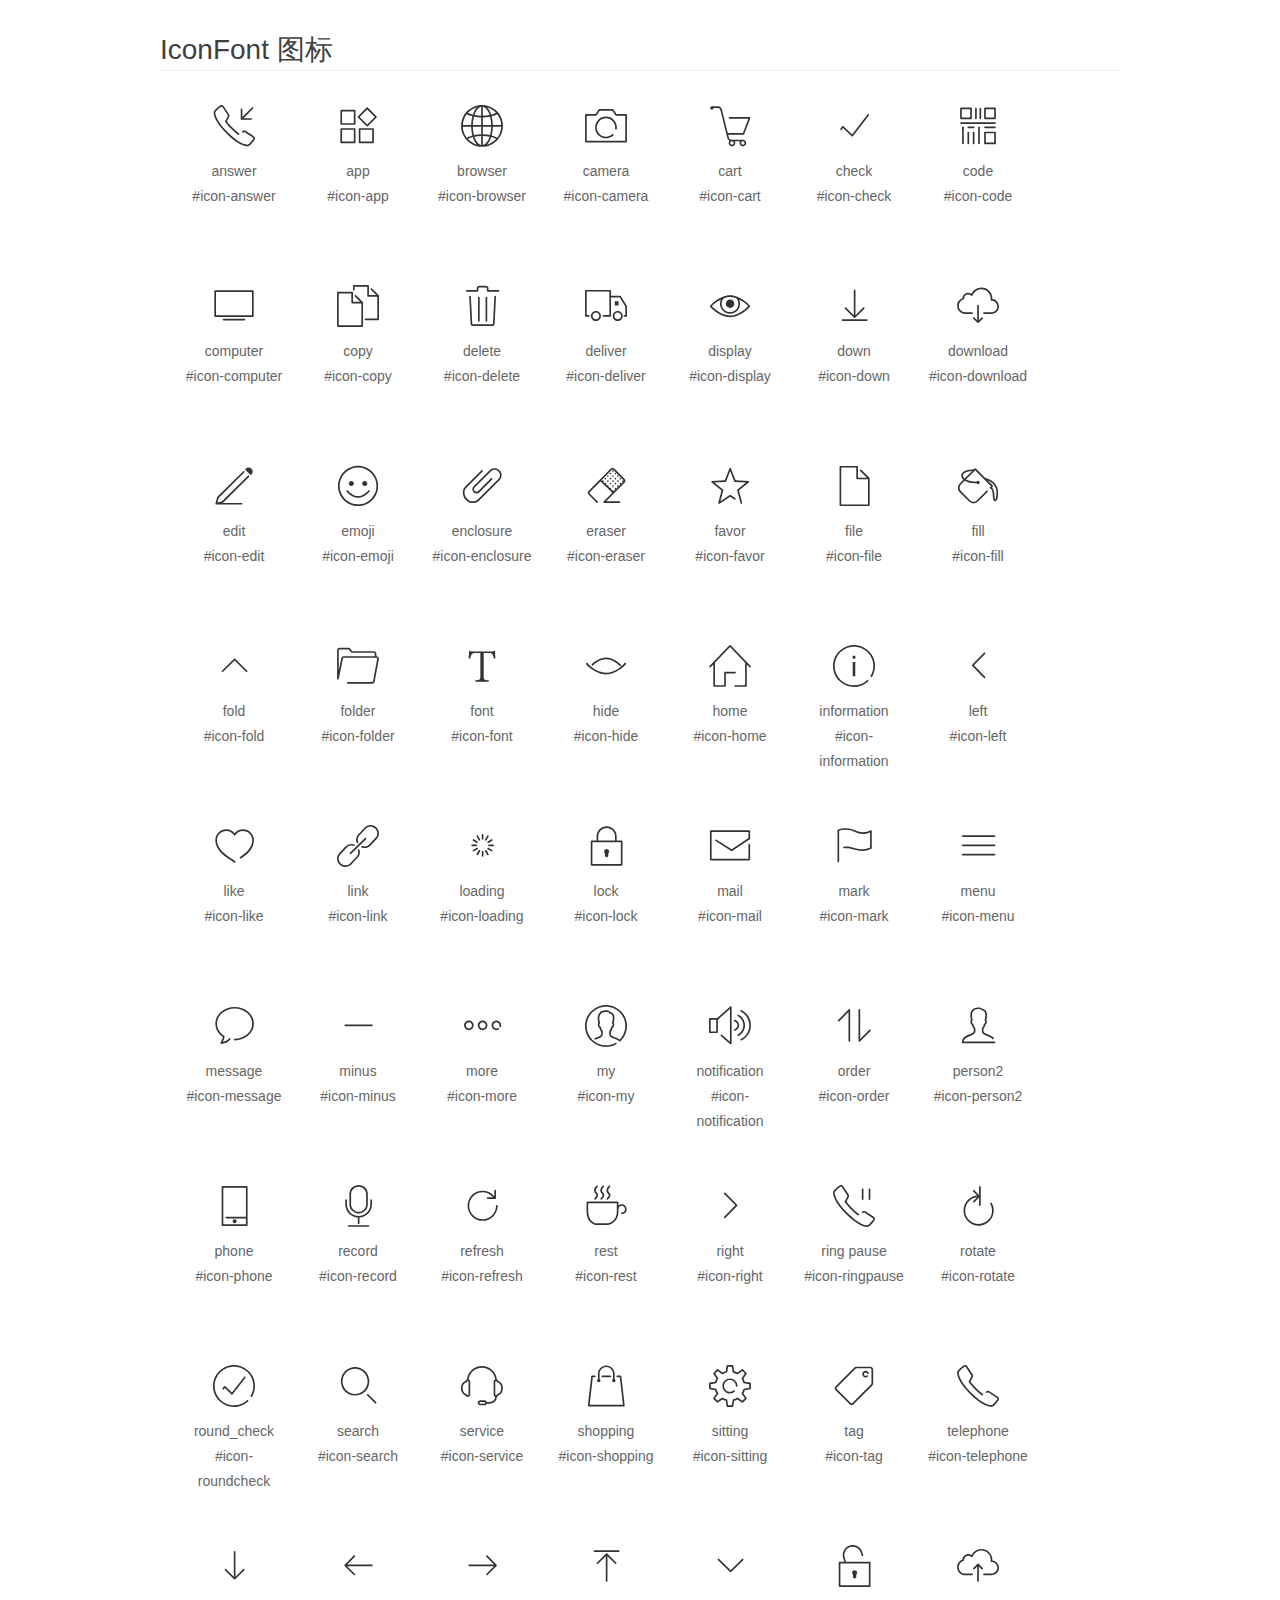
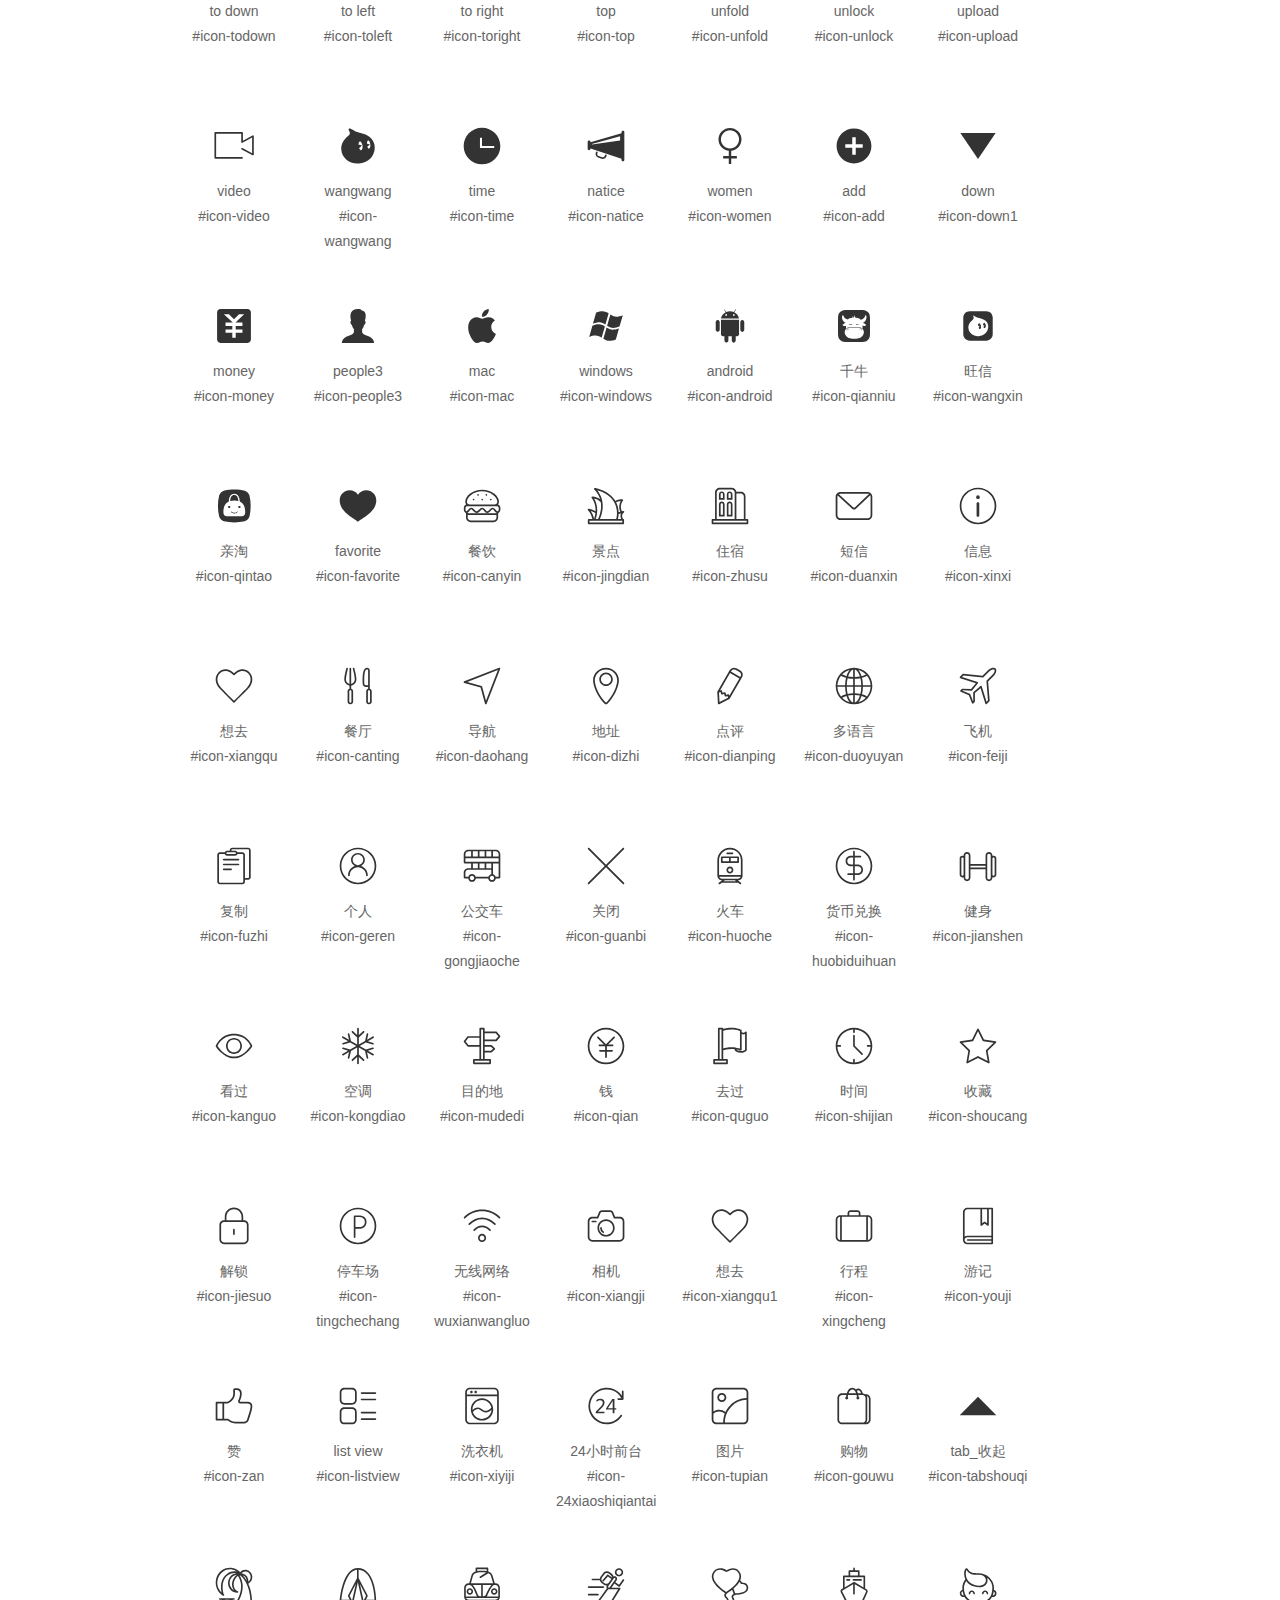
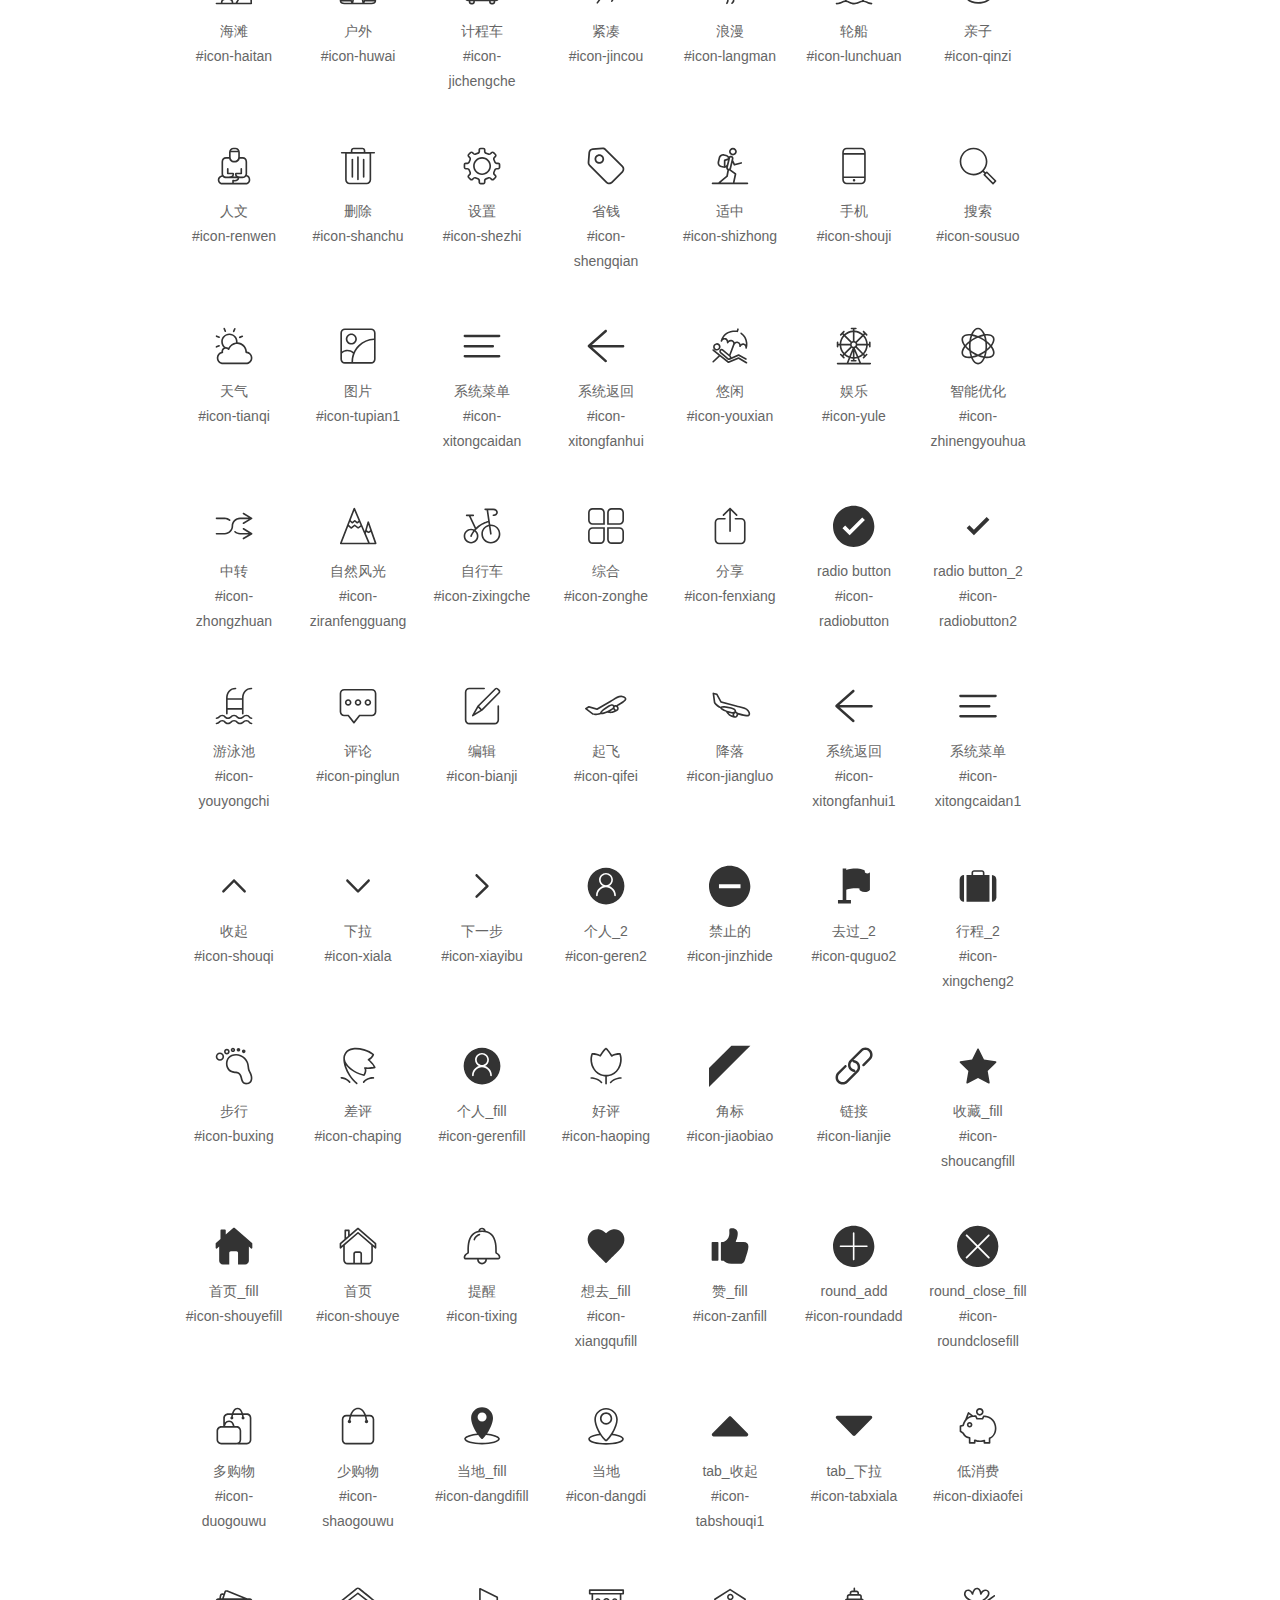
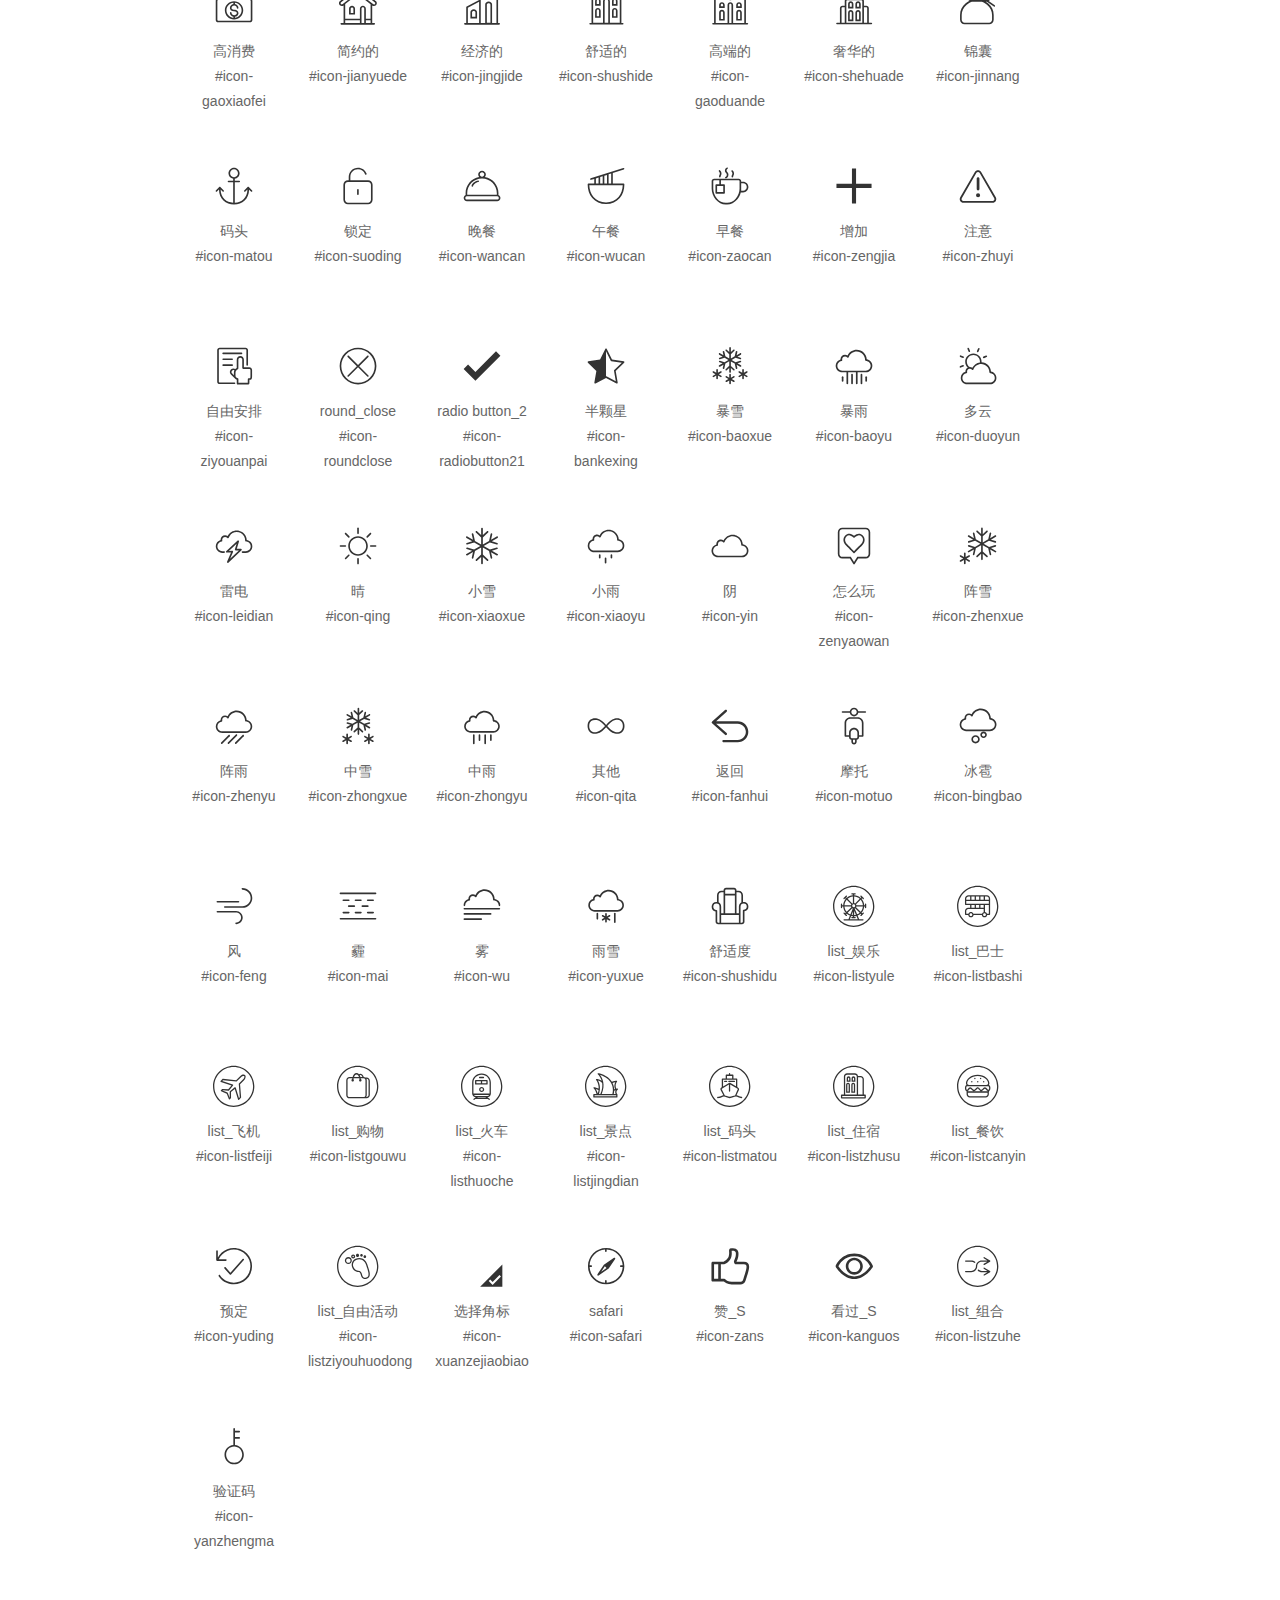
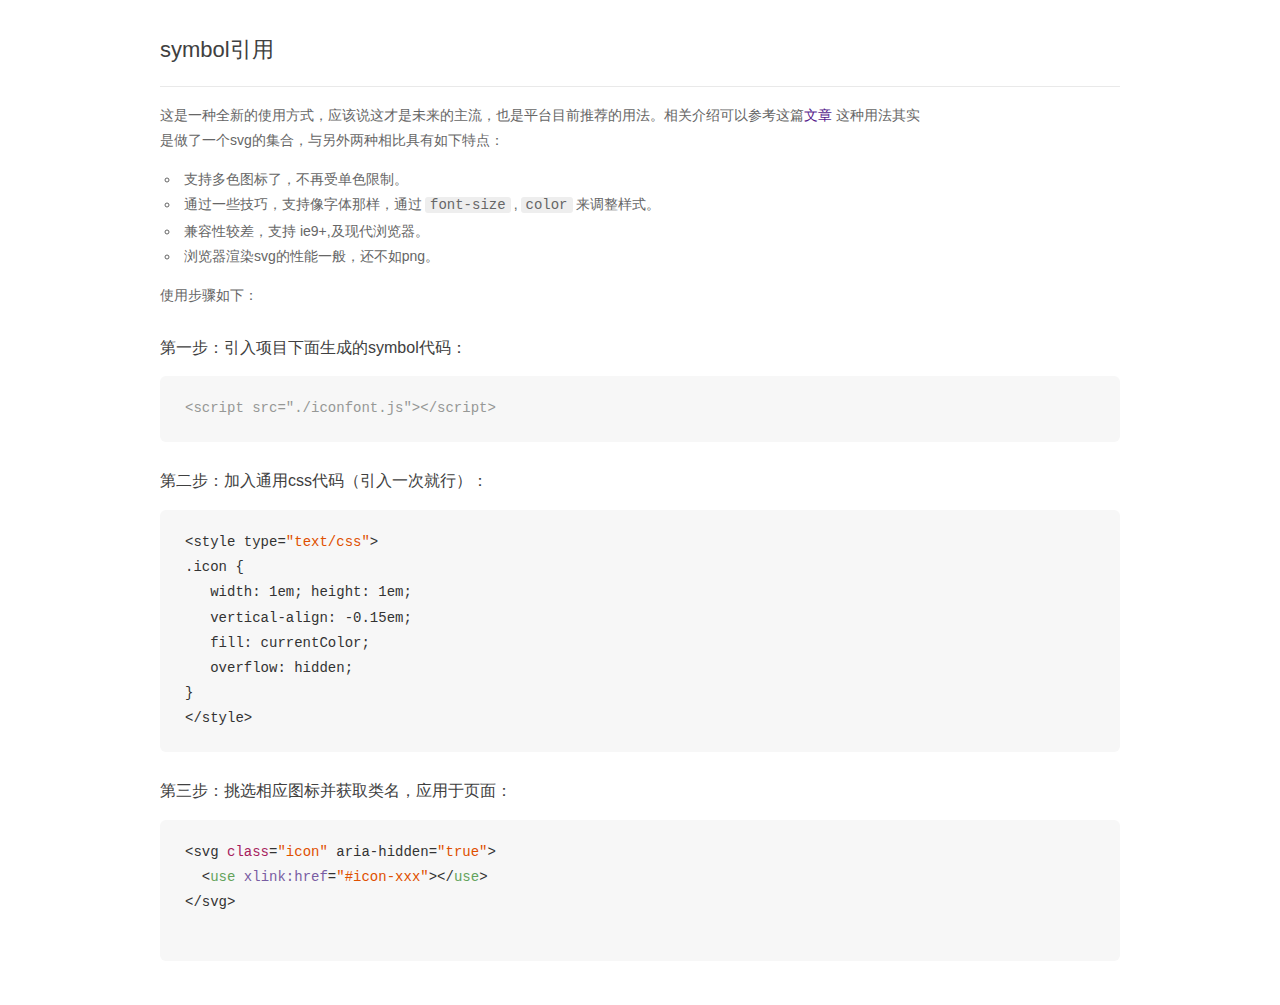
<file: icons/ICon/demo_symbol.html>
<!DOCTYPE html>
<html>
<head>
    <meta charset="utf-8"/>
    <title>IconFont</title>
    <link rel="stylesheet" href="demo.css">
    <script src="iconfont.js"></script>

    <style type="text/css">
        .icon {
          /* 通过设置 font-size 来改变图标大小 */
          width: 1em; height: 1em;
          /* 图标和文字相邻时，垂直对齐 */
          vertical-align: -0.15em;
          /* 通过设置 color 来改变 SVG 的颜色/fill */
          fill: currentColor;
          /* path 和 stroke 溢出 viewBox 部分在 IE 下会显示
             normalize.css 中也包含这行 */
          overflow: hidden;
        }

    </style>
</head>
<body>
    <div class="main markdown">
        <h1>IconFont 图标</h1>
        <ul class="icon_lists clear">
            
                <li>
                    <svg class="icon" aria-hidden="true">
                        <use xlink:href="#icon-answer"></use>
                    </svg>
                    <div class="name">answer</div>
                    <div class="fontclass">#icon-answer</div>
                </li>
            
                <li>
                    <svg class="icon" aria-hidden="true">
                        <use xlink:href="#icon-app"></use>
                    </svg>
                    <div class="name">app</div>
                    <div class="fontclass">#icon-app</div>
                </li>
            
                <li>
                    <svg class="icon" aria-hidden="true">
                        <use xlink:href="#icon-browser"></use>
                    </svg>
                    <div class="name">browser</div>
                    <div class="fontclass">#icon-browser</div>
                </li>
            
                <li>
                    <svg class="icon" aria-hidden="true">
                        <use xlink:href="#icon-camera"></use>
                    </svg>
                    <div class="name">camera</div>
                    <div class="fontclass">#icon-camera</div>
                </li>
            
                <li>
                    <svg class="icon" aria-hidden="true">
                        <use xlink:href="#icon-cart"></use>
                    </svg>
                    <div class="name">cart</div>
                    <div class="fontclass">#icon-cart</div>
                </li>
            
                <li>
                    <svg class="icon" aria-hidden="true">
                        <use xlink:href="#icon-check"></use>
                    </svg>
                    <div class="name">check</div>
                    <div class="fontclass">#icon-check</div>
                </li>
            
                <li>
                    <svg class="icon" aria-hidden="true">
                        <use xlink:href="#icon-code"></use>
                    </svg>
                    <div class="name">code</div>
                    <div class="fontclass">#icon-code</div>
                </li>
            
                <li>
                    <svg class="icon" aria-hidden="true">
                        <use xlink:href="#icon-computer"></use>
                    </svg>
                    <div class="name">computer</div>
                    <div class="fontclass">#icon-computer</div>
                </li>
            
                <li>
                    <svg class="icon" aria-hidden="true">
                        <use xlink:href="#icon-copy"></use>
                    </svg>
                    <div class="name">copy</div>
                    <div class="fontclass">#icon-copy</div>
                </li>
            
                <li>
                    <svg class="icon" aria-hidden="true">
                        <use xlink:href="#icon-delete"></use>
                    </svg>
                    <div class="name">delete</div>
                    <div class="fontclass">#icon-delete</div>
                </li>
            
                <li>
                    <svg class="icon" aria-hidden="true">
                        <use xlink:href="#icon-deliver"></use>
                    </svg>
                    <div class="name">deliver</div>
                    <div class="fontclass">#icon-deliver</div>
                </li>
            
                <li>
                    <svg class="icon" aria-hidden="true">
                        <use xlink:href="#icon-display"></use>
                    </svg>
                    <div class="name">display</div>
                    <div class="fontclass">#icon-display</div>
                </li>
            
                <li>
                    <svg class="icon" aria-hidden="true">
                        <use xlink:href="#icon-down"></use>
                    </svg>
                    <div class="name">down</div>
                    <div class="fontclass">#icon-down</div>
                </li>
            
                <li>
                    <svg class="icon" aria-hidden="true">
                        <use xlink:href="#icon-download"></use>
                    </svg>
                    <div class="name">download</div>
                    <div class="fontclass">#icon-download</div>
                </li>
            
                <li>
                    <svg class="icon" aria-hidden="true">
                        <use xlink:href="#icon-edit"></use>
                    </svg>
                    <div class="name">edit</div>
                    <div class="fontclass">#icon-edit</div>
                </li>
            
                <li>
                    <svg class="icon" aria-hidden="true">
                        <use xlink:href="#icon-emoji"></use>
                    </svg>
                    <div class="name">emoji</div>
                    <div class="fontclass">#icon-emoji</div>
                </li>
            
                <li>
                    <svg class="icon" aria-hidden="true">
                        <use xlink:href="#icon-enclosure"></use>
                    </svg>
                    <div class="name">enclosure</div>
                    <div class="fontclass">#icon-enclosure</div>
                </li>
            
                <li>
                    <svg class="icon" aria-hidden="true">
                        <use xlink:href="#icon-eraser"></use>
                    </svg>
                    <div class="name">eraser</div>
                    <div class="fontclass">#icon-eraser</div>
                </li>
            
                <li>
                    <svg class="icon" aria-hidden="true">
                        <use xlink:href="#icon-favor"></use>
                    </svg>
                    <div class="name">favor</div>
                    <div class="fontclass">#icon-favor</div>
                </li>
            
                <li>
                    <svg class="icon" aria-hidden="true">
                        <use xlink:href="#icon-file"></use>
                    </svg>
                    <div class="name">file</div>
                    <div class="fontclass">#icon-file</div>
                </li>
            
                <li>
                    <svg class="icon" aria-hidden="true">
                        <use xlink:href="#icon-fill"></use>
                    </svg>
                    <div class="name">fill</div>
                    <div class="fontclass">#icon-fill</div>
                </li>
            
                <li>
                    <svg class="icon" aria-hidden="true">
                        <use xlink:href="#icon-fold"></use>
                    </svg>
                    <div class="name">fold</div>
                    <div class="fontclass">#icon-fold</div>
                </li>
            
                <li>
                    <svg class="icon" aria-hidden="true">
                        <use xlink:href="#icon-folder"></use>
                    </svg>
                    <div class="name">folder</div>
                    <div class="fontclass">#icon-folder</div>
                </li>
            
                <li>
                    <svg class="icon" aria-hidden="true">
                        <use xlink:href="#icon-font"></use>
                    </svg>
                    <div class="name">font</div>
                    <div class="fontclass">#icon-font</div>
                </li>
            
                <li>
                    <svg class="icon" aria-hidden="true">
                        <use xlink:href="#icon-hide"></use>
                    </svg>
                    <div class="name">hide</div>
                    <div class="fontclass">#icon-hide</div>
                </li>
            
                <li>
                    <svg class="icon" aria-hidden="true">
                        <use xlink:href="#icon-home"></use>
                    </svg>
                    <div class="name">home</div>
                    <div class="fontclass">#icon-home</div>
                </li>
            
                <li>
                    <svg class="icon" aria-hidden="true">
                        <use xlink:href="#icon-information"></use>
                    </svg>
                    <div class="name">information</div>
                    <div class="fontclass">#icon-information</div>
                </li>
            
                <li>
                    <svg class="icon" aria-hidden="true">
                        <use xlink:href="#icon-left"></use>
                    </svg>
                    <div class="name">left</div>
                    <div class="fontclass">#icon-left</div>
                </li>
            
                <li>
                    <svg class="icon" aria-hidden="true">
                        <use xlink:href="#icon-like"></use>
                    </svg>
                    <div class="name">like</div>
                    <div class="fontclass">#icon-like</div>
                </li>
            
                <li>
                    <svg class="icon" aria-hidden="true">
                        <use xlink:href="#icon-link"></use>
                    </svg>
                    <div class="name">link</div>
                    <div class="fontclass">#icon-link</div>
                </li>
            
                <li>
                    <svg class="icon" aria-hidden="true">
                        <use xlink:href="#icon-loading"></use>
                    </svg>
                    <div class="name">loading</div>
                    <div class="fontclass">#icon-loading</div>
                </li>
            
                <li>
                    <svg class="icon" aria-hidden="true">
                        <use xlink:href="#icon-lock"></use>
                    </svg>
                    <div class="name">lock</div>
                    <div class="fontclass">#icon-lock</div>
                </li>
            
                <li>
                    <svg class="icon" aria-hidden="true">
                        <use xlink:href="#icon-mail"></use>
                    </svg>
                    <div class="name">mail</div>
                    <div class="fontclass">#icon-mail</div>
                </li>
            
                <li>
                    <svg class="icon" aria-hidden="true">
                        <use xlink:href="#icon-mark"></use>
                    </svg>
                    <div class="name">mark</div>
                    <div class="fontclass">#icon-mark</div>
                </li>
            
                <li>
                    <svg class="icon" aria-hidden="true">
                        <use xlink:href="#icon-menu"></use>
                    </svg>
                    <div class="name">menu</div>
                    <div class="fontclass">#icon-menu</div>
                </li>
            
                <li>
                    <svg class="icon" aria-hidden="true">
                        <use xlink:href="#icon-message"></use>
                    </svg>
                    <div class="name">message</div>
                    <div class="fontclass">#icon-message</div>
                </li>
            
                <li>
                    <svg class="icon" aria-hidden="true">
                        <use xlink:href="#icon-minus"></use>
                    </svg>
                    <div class="name">minus</div>
                    <div class="fontclass">#icon-minus</div>
                </li>
            
                <li>
                    <svg class="icon" aria-hidden="true">
                        <use xlink:href="#icon-more"></use>
                    </svg>
                    <div class="name">more</div>
                    <div class="fontclass">#icon-more</div>
                </li>
            
                <li>
                    <svg class="icon" aria-hidden="true">
                        <use xlink:href="#icon-my"></use>
                    </svg>
                    <div class="name">my</div>
                    <div class="fontclass">#icon-my</div>
                </li>
            
                <li>
                    <svg class="icon" aria-hidden="true">
                        <use xlink:href="#icon-notification"></use>
                    </svg>
                    <div class="name">notification</div>
                    <div class="fontclass">#icon-notification</div>
                </li>
            
                <li>
                    <svg class="icon" aria-hidden="true">
                        <use xlink:href="#icon-order"></use>
                    </svg>
                    <div class="name">order</div>
                    <div class="fontclass">#icon-order</div>
                </li>
            
                <li>
                    <svg class="icon" aria-hidden="true">
                        <use xlink:href="#icon-person2"></use>
                    </svg>
                    <div class="name">person2</div>
                    <div class="fontclass">#icon-person2</div>
                </li>
            
                <li>
                    <svg class="icon" aria-hidden="true">
                        <use xlink:href="#icon-phone"></use>
                    </svg>
                    <div class="name">phone</div>
                    <div class="fontclass">#icon-phone</div>
                </li>
            
                <li>
                    <svg class="icon" aria-hidden="true">
                        <use xlink:href="#icon-record"></use>
                    </svg>
                    <div class="name">record</div>
                    <div class="fontclass">#icon-record</div>
                </li>
            
                <li>
                    <svg class="icon" aria-hidden="true">
                        <use xlink:href="#icon-refresh"></use>
                    </svg>
                    <div class="name">refresh</div>
                    <div class="fontclass">#icon-refresh</div>
                </li>
            
                <li>
                    <svg class="icon" aria-hidden="true">
                        <use xlink:href="#icon-rest"></use>
                    </svg>
                    <div class="name">rest</div>
                    <div class="fontclass">#icon-rest</div>
                </li>
            
                <li>
                    <svg class="icon" aria-hidden="true">
                        <use xlink:href="#icon-right"></use>
                    </svg>
                    <div class="name">right</div>
                    <div class="fontclass">#icon-right</div>
                </li>
            
                <li>
                    <svg class="icon" aria-hidden="true">
                        <use xlink:href="#icon-ringpause"></use>
                    </svg>
                    <div class="name">ring pause</div>
                    <div class="fontclass">#icon-ringpause</div>
                </li>
            
                <li>
                    <svg class="icon" aria-hidden="true">
                        <use xlink:href="#icon-rotate"></use>
                    </svg>
                    <div class="name">rotate</div>
                    <div class="fontclass">#icon-rotate</div>
                </li>
            
                <li>
                    <svg class="icon" aria-hidden="true">
                        <use xlink:href="#icon-roundcheck"></use>
                    </svg>
                    <div class="name">round_check</div>
                    <div class="fontclass">#icon-roundcheck</div>
                </li>
            
                <li>
                    <svg class="icon" aria-hidden="true">
                        <use xlink:href="#icon-search"></use>
                    </svg>
                    <div class="name">search</div>
                    <div class="fontclass">#icon-search</div>
                </li>
            
                <li>
                    <svg class="icon" aria-hidden="true">
                        <use xlink:href="#icon-service"></use>
                    </svg>
                    <div class="name">service</div>
                    <div class="fontclass">#icon-service</div>
                </li>
            
                <li>
                    <svg class="icon" aria-hidden="true">
                        <use xlink:href="#icon-shopping"></use>
                    </svg>
                    <div class="name">shopping</div>
                    <div class="fontclass">#icon-shopping</div>
                </li>
            
                <li>
                    <svg class="icon" aria-hidden="true">
                        <use xlink:href="#icon-sitting"></use>
                    </svg>
                    <div class="name">sitting</div>
                    <div class="fontclass">#icon-sitting</div>
                </li>
            
                <li>
                    <svg class="icon" aria-hidden="true">
                        <use xlink:href="#icon-tag"></use>
                    </svg>
                    <div class="name">tag</div>
                    <div class="fontclass">#icon-tag</div>
                </li>
            
                <li>
                    <svg class="icon" aria-hidden="true">
                        <use xlink:href="#icon-telephone"></use>
                    </svg>
                    <div class="name">telephone</div>
                    <div class="fontclass">#icon-telephone</div>
                </li>
            
                <li>
                    <svg class="icon" aria-hidden="true">
                        <use xlink:href="#icon-todown"></use>
                    </svg>
                    <div class="name">to down</div>
                    <div class="fontclass">#icon-todown</div>
                </li>
            
                <li>
                    <svg class="icon" aria-hidden="true">
                        <use xlink:href="#icon-toleft"></use>
                    </svg>
                    <div class="name">to left</div>
                    <div class="fontclass">#icon-toleft</div>
                </li>
            
                <li>
                    <svg class="icon" aria-hidden="true">
                        <use xlink:href="#icon-toright"></use>
                    </svg>
                    <div class="name">to right</div>
                    <div class="fontclass">#icon-toright</div>
                </li>
            
                <li>
                    <svg class="icon" aria-hidden="true">
                        <use xlink:href="#icon-top"></use>
                    </svg>
                    <div class="name">top</div>
                    <div class="fontclass">#icon-top</div>
                </li>
            
                <li>
                    <svg class="icon" aria-hidden="true">
                        <use xlink:href="#icon-unfold"></use>
                    </svg>
                    <div class="name">unfold</div>
                    <div class="fontclass">#icon-unfold</div>
                </li>
            
                <li>
                    <svg class="icon" aria-hidden="true">
                        <use xlink:href="#icon-unlock"></use>
                    </svg>
                    <div class="name">unlock</div>
                    <div class="fontclass">#icon-unlock</div>
                </li>
            
                <li>
                    <svg class="icon" aria-hidden="true">
                        <use xlink:href="#icon-upload"></use>
                    </svg>
                    <div class="name">upload</div>
                    <div class="fontclass">#icon-upload</div>
                </li>
            
                <li>
                    <svg class="icon" aria-hidden="true">
                        <use xlink:href="#icon-video"></use>
                    </svg>
                    <div class="name">video</div>
                    <div class="fontclass">#icon-video</div>
                </li>
            
                <li>
                    <svg class="icon" aria-hidden="true">
                        <use xlink:href="#icon-wangwang"></use>
                    </svg>
                    <div class="name">wangwang</div>
                    <div class="fontclass">#icon-wangwang</div>
                </li>
            
                <li>
                    <svg class="icon" aria-hidden="true">
                        <use xlink:href="#icon-time"></use>
                    </svg>
                    <div class="name">time</div>
                    <div class="fontclass">#icon-time</div>
                </li>
            
                <li>
                    <svg class="icon" aria-hidden="true">
                        <use xlink:href="#icon-natice"></use>
                    </svg>
                    <div class="name">natice</div>
                    <div class="fontclass">#icon-natice</div>
                </li>
            
                <li>
                    <svg class="icon" aria-hidden="true">
                        <use xlink:href="#icon-women"></use>
                    </svg>
                    <div class="name">women</div>
                    <div class="fontclass">#icon-women</div>
                </li>
            
                <li>
                    <svg class="icon" aria-hidden="true">
                        <use xlink:href="#icon-add"></use>
                    </svg>
                    <div class="name">add</div>
                    <div class="fontclass">#icon-add</div>
                </li>
            
                <li>
                    <svg class="icon" aria-hidden="true">
                        <use xlink:href="#icon-down1"></use>
                    </svg>
                    <div class="name">down</div>
                    <div class="fontclass">#icon-down1</div>
                </li>
            
                <li>
                    <svg class="icon" aria-hidden="true">
                        <use xlink:href="#icon-money"></use>
                    </svg>
                    <div class="name">money</div>
                    <div class="fontclass">#icon-money</div>
                </li>
            
                <li>
                    <svg class="icon" aria-hidden="true">
                        <use xlink:href="#icon-people3"></use>
                    </svg>
                    <div class="name">people3</div>
                    <div class="fontclass">#icon-people3</div>
                </li>
            
                <li>
                    <svg class="icon" aria-hidden="true">
                        <use xlink:href="#icon-mac"></use>
                    </svg>
                    <div class="name">mac</div>
                    <div class="fontclass">#icon-mac</div>
                </li>
            
                <li>
                    <svg class="icon" aria-hidden="true">
                        <use xlink:href="#icon-windows"></use>
                    </svg>
                    <div class="name">windows</div>
                    <div class="fontclass">#icon-windows</div>
                </li>
            
                <li>
                    <svg class="icon" aria-hidden="true">
                        <use xlink:href="#icon-android"></use>
                    </svg>
                    <div class="name">android</div>
                    <div class="fontclass">#icon-android</div>
                </li>
            
                <li>
                    <svg class="icon" aria-hidden="true">
                        <use xlink:href="#icon-qianniu"></use>
                    </svg>
                    <div class="name">千牛</div>
                    <div class="fontclass">#icon-qianniu</div>
                </li>
            
                <li>
                    <svg class="icon" aria-hidden="true">
                        <use xlink:href="#icon-wangxin"></use>
                    </svg>
                    <div class="name">旺信</div>
                    <div class="fontclass">#icon-wangxin</div>
                </li>
            
                <li>
                    <svg class="icon" aria-hidden="true">
                        <use xlink:href="#icon-qintao"></use>
                    </svg>
                    <div class="name">亲淘</div>
                    <div class="fontclass">#icon-qintao</div>
                </li>
            
                <li>
                    <svg class="icon" aria-hidden="true">
                        <use xlink:href="#icon-favorite"></use>
                    </svg>
                    <div class="name">favorite</div>
                    <div class="fontclass">#icon-favorite</div>
                </li>
            
                <li>
                    <svg class="icon" aria-hidden="true">
                        <use xlink:href="#icon-canyin"></use>
                    </svg>
                    <div class="name">餐饮</div>
                    <div class="fontclass">#icon-canyin</div>
                </li>
            
                <li>
                    <svg class="icon" aria-hidden="true">
                        <use xlink:href="#icon-jingdian"></use>
                    </svg>
                    <div class="name">景点</div>
                    <div class="fontclass">#icon-jingdian</div>
                </li>
            
                <li>
                    <svg class="icon" aria-hidden="true">
                        <use xlink:href="#icon-zhusu"></use>
                    </svg>
                    <div class="name">住宿</div>
                    <div class="fontclass">#icon-zhusu</div>
                </li>
            
                <li>
                    <svg class="icon" aria-hidden="true">
                        <use xlink:href="#icon-duanxin"></use>
                    </svg>
                    <div class="name">短信</div>
                    <div class="fontclass">#icon-duanxin</div>
                </li>
            
                <li>
                    <svg class="icon" aria-hidden="true">
                        <use xlink:href="#icon-xinxi"></use>
                    </svg>
                    <div class="name">信息</div>
                    <div class="fontclass">#icon-xinxi</div>
                </li>
            
                <li>
                    <svg class="icon" aria-hidden="true">
                        <use xlink:href="#icon-xiangqu"></use>
                    </svg>
                    <div class="name">想去</div>
                    <div class="fontclass">#icon-xiangqu</div>
                </li>
            
                <li>
                    <svg class="icon" aria-hidden="true">
                        <use xlink:href="#icon-canting"></use>
                    </svg>
                    <div class="name">餐厅</div>
                    <div class="fontclass">#icon-canting</div>
                </li>
            
                <li>
                    <svg class="icon" aria-hidden="true">
                        <use xlink:href="#icon-daohang"></use>
                    </svg>
                    <div class="name">导航</div>
                    <div class="fontclass">#icon-daohang</div>
                </li>
            
                <li>
                    <svg class="icon" aria-hidden="true">
                        <use xlink:href="#icon-dizhi"></use>
                    </svg>
                    <div class="name">地址</div>
                    <div class="fontclass">#icon-dizhi</div>
                </li>
            
                <li>
                    <svg class="icon" aria-hidden="true">
                        <use xlink:href="#icon-dianping"></use>
                    </svg>
                    <div class="name">点评</div>
                    <div class="fontclass">#icon-dianping</div>
                </li>
            
                <li>
                    <svg class="icon" aria-hidden="true">
                        <use xlink:href="#icon-duoyuyan"></use>
                    </svg>
                    <div class="name">多语言</div>
                    <div class="fontclass">#icon-duoyuyan</div>
                </li>
            
                <li>
                    <svg class="icon" aria-hidden="true">
                        <use xlink:href="#icon-feiji"></use>
                    </svg>
                    <div class="name">飞机</div>
                    <div class="fontclass">#icon-feiji</div>
                </li>
            
                <li>
                    <svg class="icon" aria-hidden="true">
                        <use xlink:href="#icon-fuzhi"></use>
                    </svg>
                    <div class="name">复制</div>
                    <div class="fontclass">#icon-fuzhi</div>
                </li>
            
                <li>
                    <svg class="icon" aria-hidden="true">
                        <use xlink:href="#icon-geren"></use>
                    </svg>
                    <div class="name">个人</div>
                    <div class="fontclass">#icon-geren</div>
                </li>
            
                <li>
                    <svg class="icon" aria-hidden="true">
                        <use xlink:href="#icon-gongjiaoche"></use>
                    </svg>
                    <div class="name">公交车</div>
                    <div class="fontclass">#icon-gongjiaoche</div>
                </li>
            
                <li>
                    <svg class="icon" aria-hidden="true">
                        <use xlink:href="#icon-guanbi"></use>
                    </svg>
                    <div class="name">关闭</div>
                    <div class="fontclass">#icon-guanbi</div>
                </li>
            
                <li>
                    <svg class="icon" aria-hidden="true">
                        <use xlink:href="#icon-huoche"></use>
                    </svg>
                    <div class="name">火车</div>
                    <div class="fontclass">#icon-huoche</div>
                </li>
            
                <li>
                    <svg class="icon" aria-hidden="true">
                        <use xlink:href="#icon-huobiduihuan"></use>
                    </svg>
                    <div class="name">货币兑换</div>
                    <div class="fontclass">#icon-huobiduihuan</div>
                </li>
            
                <li>
                    <svg class="icon" aria-hidden="true">
                        <use xlink:href="#icon-jianshen"></use>
                    </svg>
                    <div class="name">健身</div>
                    <div class="fontclass">#icon-jianshen</div>
                </li>
            
                <li>
                    <svg class="icon" aria-hidden="true">
                        <use xlink:href="#icon-kanguo"></use>
                    </svg>
                    <div class="name">看过</div>
                    <div class="fontclass">#icon-kanguo</div>
                </li>
            
                <li>
                    <svg class="icon" aria-hidden="true">
                        <use xlink:href="#icon-kongdiao"></use>
                    </svg>
                    <div class="name">空调</div>
                    <div class="fontclass">#icon-kongdiao</div>
                </li>
            
                <li>
                    <svg class="icon" aria-hidden="true">
                        <use xlink:href="#icon-mudedi"></use>
                    </svg>
                    <div class="name">目的地</div>
                    <div class="fontclass">#icon-mudedi</div>
                </li>
            
                <li>
                    <svg class="icon" aria-hidden="true">
                        <use xlink:href="#icon-qian"></use>
                    </svg>
                    <div class="name">钱</div>
                    <div class="fontclass">#icon-qian</div>
                </li>
            
                <li>
                    <svg class="icon" aria-hidden="true">
                        <use xlink:href="#icon-quguo"></use>
                    </svg>
                    <div class="name">去过</div>
                    <div class="fontclass">#icon-quguo</div>
                </li>
            
                <li>
                    <svg class="icon" aria-hidden="true">
                        <use xlink:href="#icon-shijian"></use>
                    </svg>
                    <div class="name">时间</div>
                    <div class="fontclass">#icon-shijian</div>
                </li>
            
                <li>
                    <svg class="icon" aria-hidden="true">
                        <use xlink:href="#icon-shoucang"></use>
                    </svg>
                    <div class="name">收藏</div>
                    <div class="fontclass">#icon-shoucang</div>
                </li>
            
                <li>
                    <svg class="icon" aria-hidden="true">
                        <use xlink:href="#icon-jiesuo"></use>
                    </svg>
                    <div class="name">解锁</div>
                    <div class="fontclass">#icon-jiesuo</div>
                </li>
            
                <li>
                    <svg class="icon" aria-hidden="true">
                        <use xlink:href="#icon-tingchechang"></use>
                    </svg>
                    <div class="name">停车场</div>
                    <div class="fontclass">#icon-tingchechang</div>
                </li>
            
                <li>
                    <svg class="icon" aria-hidden="true">
                        <use xlink:href="#icon-wuxianwangluo"></use>
                    </svg>
                    <div class="name">无线网络</div>
                    <div class="fontclass">#icon-wuxianwangluo</div>
                </li>
            
                <li>
                    <svg class="icon" aria-hidden="true">
                        <use xlink:href="#icon-xiangji"></use>
                    </svg>
                    <div class="name">相机</div>
                    <div class="fontclass">#icon-xiangji</div>
                </li>
            
                <li>
                    <svg class="icon" aria-hidden="true">
                        <use xlink:href="#icon-xiangqu1"></use>
                    </svg>
                    <div class="name">想去</div>
                    <div class="fontclass">#icon-xiangqu1</div>
                </li>
            
                <li>
                    <svg class="icon" aria-hidden="true">
                        <use xlink:href="#icon-xingcheng"></use>
                    </svg>
                    <div class="name">行程</div>
                    <div class="fontclass">#icon-xingcheng</div>
                </li>
            
                <li>
                    <svg class="icon" aria-hidden="true">
                        <use xlink:href="#icon-youji"></use>
                    </svg>
                    <div class="name">游记</div>
                    <div class="fontclass">#icon-youji</div>
                </li>
            
                <li>
                    <svg class="icon" aria-hidden="true">
                        <use xlink:href="#icon-zan"></use>
                    </svg>
                    <div class="name">赞</div>
                    <div class="fontclass">#icon-zan</div>
                </li>
            
                <li>
                    <svg class="icon" aria-hidden="true">
                        <use xlink:href="#icon-listview"></use>
                    </svg>
                    <div class="name">list view</div>
                    <div class="fontclass">#icon-listview</div>
                </li>
            
                <li>
                    <svg class="icon" aria-hidden="true">
                        <use xlink:href="#icon-xiyiji"></use>
                    </svg>
                    <div class="name">洗衣机</div>
                    <div class="fontclass">#icon-xiyiji</div>
                </li>
            
                <li>
                    <svg class="icon" aria-hidden="true">
                        <use xlink:href="#icon-24xiaoshiqiantai"></use>
                    </svg>
                    <div class="name">24小时前台</div>
                    <div class="fontclass">#icon-24xiaoshiqiantai</div>
                </li>
            
                <li>
                    <svg class="icon" aria-hidden="true">
                        <use xlink:href="#icon-tupian"></use>
                    </svg>
                    <div class="name">图片</div>
                    <div class="fontclass">#icon-tupian</div>
                </li>
            
                <li>
                    <svg class="icon" aria-hidden="true">
                        <use xlink:href="#icon-gouwu"></use>
                    </svg>
                    <div class="name">购物</div>
                    <div class="fontclass">#icon-gouwu</div>
                </li>
            
                <li>
                    <svg class="icon" aria-hidden="true">
                        <use xlink:href="#icon-tabshouqi"></use>
                    </svg>
                    <div class="name">tab_收起</div>
                    <div class="fontclass">#icon-tabshouqi</div>
                </li>
            
                <li>
                    <svg class="icon" aria-hidden="true">
                        <use xlink:href="#icon-haitan"></use>
                    </svg>
                    <div class="name">海滩</div>
                    <div class="fontclass">#icon-haitan</div>
                </li>
            
                <li>
                    <svg class="icon" aria-hidden="true">
                        <use xlink:href="#icon-huwai"></use>
                    </svg>
                    <div class="name">户外</div>
                    <div class="fontclass">#icon-huwai</div>
                </li>
            
                <li>
                    <svg class="icon" aria-hidden="true">
                        <use xlink:href="#icon-jichengche"></use>
                    </svg>
                    <div class="name">计程车</div>
                    <div class="fontclass">#icon-jichengche</div>
                </li>
            
                <li>
                    <svg class="icon" aria-hidden="true">
                        <use xlink:href="#icon-jincou"></use>
                    </svg>
                    <div class="name">紧凑</div>
                    <div class="fontclass">#icon-jincou</div>
                </li>
            
                <li>
                    <svg class="icon" aria-hidden="true">
                        <use xlink:href="#icon-langman"></use>
                    </svg>
                    <div class="name">浪漫</div>
                    <div class="fontclass">#icon-langman</div>
                </li>
            
                <li>
                    <svg class="icon" aria-hidden="true">
                        <use xlink:href="#icon-lunchuan"></use>
                    </svg>
                    <div class="name">轮船</div>
                    <div class="fontclass">#icon-lunchuan</div>
                </li>
            
                <li>
                    <svg class="icon" aria-hidden="true">
                        <use xlink:href="#icon-qinzi"></use>
                    </svg>
                    <div class="name">亲子</div>
                    <div class="fontclass">#icon-qinzi</div>
                </li>
            
                <li>
                    <svg class="icon" aria-hidden="true">
                        <use xlink:href="#icon-renwen"></use>
                    </svg>
                    <div class="name">人文</div>
                    <div class="fontclass">#icon-renwen</div>
                </li>
            
                <li>
                    <svg class="icon" aria-hidden="true">
                        <use xlink:href="#icon-shanchu"></use>
                    </svg>
                    <div class="name">删除</div>
                    <div class="fontclass">#icon-shanchu</div>
                </li>
            
                <li>
                    <svg class="icon" aria-hidden="true">
                        <use xlink:href="#icon-shezhi"></use>
                    </svg>
                    <div class="name">设置</div>
                    <div class="fontclass">#icon-shezhi</div>
                </li>
            
                <li>
                    <svg class="icon" aria-hidden="true">
                        <use xlink:href="#icon-shengqian"></use>
                    </svg>
                    <div class="name">省钱</div>
                    <div class="fontclass">#icon-shengqian</div>
                </li>
            
                <li>
                    <svg class="icon" aria-hidden="true">
                        <use xlink:href="#icon-shizhong"></use>
                    </svg>
                    <div class="name">适中</div>
                    <div class="fontclass">#icon-shizhong</div>
                </li>
            
                <li>
                    <svg class="icon" aria-hidden="true">
                        <use xlink:href="#icon-shouji"></use>
                    </svg>
                    <div class="name">手机</div>
                    <div class="fontclass">#icon-shouji</div>
                </li>
            
                <li>
                    <svg class="icon" aria-hidden="true">
                        <use xlink:href="#icon-sousuo"></use>
                    </svg>
                    <div class="name">搜索</div>
                    <div class="fontclass">#icon-sousuo</div>
                </li>
            
                <li>
                    <svg class="icon" aria-hidden="true">
                        <use xlink:href="#icon-tianqi"></use>
                    </svg>
                    <div class="name">天气</div>
                    <div class="fontclass">#icon-tianqi</div>
                </li>
            
                <li>
                    <svg class="icon" aria-hidden="true">
                        <use xlink:href="#icon-tupian1"></use>
                    </svg>
                    <div class="name">图片</div>
                    <div class="fontclass">#icon-tupian1</div>
                </li>
            
                <li>
                    <svg class="icon" aria-hidden="true">
                        <use xlink:href="#icon-xitongcaidan"></use>
                    </svg>
                    <div class="name">系统菜单</div>
                    <div class="fontclass">#icon-xitongcaidan</div>
                </li>
            
                <li>
                    <svg class="icon" aria-hidden="true">
                        <use xlink:href="#icon-xitongfanhui"></use>
                    </svg>
                    <div class="name">系统返回</div>
                    <div class="fontclass">#icon-xitongfanhui</div>
                </li>
            
                <li>
                    <svg class="icon" aria-hidden="true">
                        <use xlink:href="#icon-youxian"></use>
                    </svg>
                    <div class="name">悠闲</div>
                    <div class="fontclass">#icon-youxian</div>
                </li>
            
                <li>
                    <svg class="icon" aria-hidden="true">
                        <use xlink:href="#icon-yule"></use>
                    </svg>
                    <div class="name">娱乐</div>
                    <div class="fontclass">#icon-yule</div>
                </li>
            
                <li>
                    <svg class="icon" aria-hidden="true">
                        <use xlink:href="#icon-zhinengyouhua"></use>
                    </svg>
                    <div class="name">智能优化</div>
                    <div class="fontclass">#icon-zhinengyouhua</div>
                </li>
            
                <li>
                    <svg class="icon" aria-hidden="true">
                        <use xlink:href="#icon-zhongzhuan"></use>
                    </svg>
                    <div class="name">中转</div>
                    <div class="fontclass">#icon-zhongzhuan</div>
                </li>
            
                <li>
                    <svg class="icon" aria-hidden="true">
                        <use xlink:href="#icon-ziranfengguang"></use>
                    </svg>
                    <div class="name">自然风光</div>
                    <div class="fontclass">#icon-ziranfengguang</div>
                </li>
            
                <li>
                    <svg class="icon" aria-hidden="true">
                        <use xlink:href="#icon-zixingche"></use>
                    </svg>
                    <div class="name">自行车</div>
                    <div class="fontclass">#icon-zixingche</div>
                </li>
            
                <li>
                    <svg class="icon" aria-hidden="true">
                        <use xlink:href="#icon-zonghe"></use>
                    </svg>
                    <div class="name">综合</div>
                    <div class="fontclass">#icon-zonghe</div>
                </li>
            
                <li>
                    <svg class="icon" aria-hidden="true">
                        <use xlink:href="#icon-fenxiang"></use>
                    </svg>
                    <div class="name">分享</div>
                    <div class="fontclass">#icon-fenxiang</div>
                </li>
            
                <li>
                    <svg class="icon" aria-hidden="true">
                        <use xlink:href="#icon-radiobutton"></use>
                    </svg>
                    <div class="name">radio button</div>
                    <div class="fontclass">#icon-radiobutton</div>
                </li>
            
                <li>
                    <svg class="icon" aria-hidden="true">
                        <use xlink:href="#icon-radiobutton2"></use>
                    </svg>
                    <div class="name">radio button_2</div>
                    <div class="fontclass">#icon-radiobutton2</div>
                </li>
            
                <li>
                    <svg class="icon" aria-hidden="true">
                        <use xlink:href="#icon-youyongchi"></use>
                    </svg>
                    <div class="name">游泳池</div>
                    <div class="fontclass">#icon-youyongchi</div>
                </li>
            
                <li>
                    <svg class="icon" aria-hidden="true">
                        <use xlink:href="#icon-pinglun"></use>
                    </svg>
                    <div class="name">评论</div>
                    <div class="fontclass">#icon-pinglun</div>
                </li>
            
                <li>
                    <svg class="icon" aria-hidden="true">
                        <use xlink:href="#icon-bianji"></use>
                    </svg>
                    <div class="name">编辑</div>
                    <div class="fontclass">#icon-bianji</div>
                </li>
            
                <li>
                    <svg class="icon" aria-hidden="true">
                        <use xlink:href="#icon-qifei"></use>
                    </svg>
                    <div class="name">起飞</div>
                    <div class="fontclass">#icon-qifei</div>
                </li>
            
                <li>
                    <svg class="icon" aria-hidden="true">
                        <use xlink:href="#icon-jiangluo"></use>
                    </svg>
                    <div class="name">降落</div>
                    <div class="fontclass">#icon-jiangluo</div>
                </li>
            
                <li>
                    <svg class="icon" aria-hidden="true">
                        <use xlink:href="#icon-xitongfanhui1"></use>
                    </svg>
                    <div class="name">系统返回</div>
                    <div class="fontclass">#icon-xitongfanhui1</div>
                </li>
            
                <li>
                    <svg class="icon" aria-hidden="true">
                        <use xlink:href="#icon-xitongcaidan1"></use>
                    </svg>
                    <div class="name">系统菜单</div>
                    <div class="fontclass">#icon-xitongcaidan1</div>
                </li>
            
                <li>
                    <svg class="icon" aria-hidden="true">
                        <use xlink:href="#icon-shouqi"></use>
                    </svg>
                    <div class="name">收起</div>
                    <div class="fontclass">#icon-shouqi</div>
                </li>
            
                <li>
                    <svg class="icon" aria-hidden="true">
                        <use xlink:href="#icon-xiala"></use>
                    </svg>
                    <div class="name">下拉</div>
                    <div class="fontclass">#icon-xiala</div>
                </li>
            
                <li>
                    <svg class="icon" aria-hidden="true">
                        <use xlink:href="#icon-xiayibu"></use>
                    </svg>
                    <div class="name">下一步</div>
                    <div class="fontclass">#icon-xiayibu</div>
                </li>
            
                <li>
                    <svg class="icon" aria-hidden="true">
                        <use xlink:href="#icon-geren2"></use>
                    </svg>
                    <div class="name">个人_2</div>
                    <div class="fontclass">#icon-geren2</div>
                </li>
            
                <li>
                    <svg class="icon" aria-hidden="true">
                        <use xlink:href="#icon-jinzhide"></use>
                    </svg>
                    <div class="name">禁止的</div>
                    <div class="fontclass">#icon-jinzhide</div>
                </li>
            
                <li>
                    <svg class="icon" aria-hidden="true">
                        <use xlink:href="#icon-quguo2"></use>
                    </svg>
                    <div class="name">去过_2</div>
                    <div class="fontclass">#icon-quguo2</div>
                </li>
            
                <li>
                    <svg class="icon" aria-hidden="true">
                        <use xlink:href="#icon-xingcheng2"></use>
                    </svg>
                    <div class="name">行程_2</div>
                    <div class="fontclass">#icon-xingcheng2</div>
                </li>
            
                <li>
                    <svg class="icon" aria-hidden="true">
                        <use xlink:href="#icon-buxing"></use>
                    </svg>
                    <div class="name">步行</div>
                    <div class="fontclass">#icon-buxing</div>
                </li>
            
                <li>
                    <svg class="icon" aria-hidden="true">
                        <use xlink:href="#icon-chaping"></use>
                    </svg>
                    <div class="name">差评</div>
                    <div class="fontclass">#icon-chaping</div>
                </li>
            
                <li>
                    <svg class="icon" aria-hidden="true">
                        <use xlink:href="#icon-gerenfill"></use>
                    </svg>
                    <div class="name">个人_fill</div>
                    <div class="fontclass">#icon-gerenfill</div>
                </li>
            
                <li>
                    <svg class="icon" aria-hidden="true">
                        <use xlink:href="#icon-haoping"></use>
                    </svg>
                    <div class="name">好评</div>
                    <div class="fontclass">#icon-haoping</div>
                </li>
            
                <li>
                    <svg class="icon" aria-hidden="true">
                        <use xlink:href="#icon-jiaobiao"></use>
                    </svg>
                    <div class="name">角标</div>
                    <div class="fontclass">#icon-jiaobiao</div>
                </li>
            
                <li>
                    <svg class="icon" aria-hidden="true">
                        <use xlink:href="#icon-lianjie"></use>
                    </svg>
                    <div class="name">链接</div>
                    <div class="fontclass">#icon-lianjie</div>
                </li>
            
                <li>
                    <svg class="icon" aria-hidden="true">
                        <use xlink:href="#icon-shoucangfill"></use>
                    </svg>
                    <div class="name">收藏_fill</div>
                    <div class="fontclass">#icon-shoucangfill</div>
                </li>
            
                <li>
                    <svg class="icon" aria-hidden="true">
                        <use xlink:href="#icon-shouyefill"></use>
                    </svg>
                    <div class="name">首页_fill</div>
                    <div class="fontclass">#icon-shouyefill</div>
                </li>
            
                <li>
                    <svg class="icon" aria-hidden="true">
                        <use xlink:href="#icon-shouye"></use>
                    </svg>
                    <div class="name">首页</div>
                    <div class="fontclass">#icon-shouye</div>
                </li>
            
                <li>
                    <svg class="icon" aria-hidden="true">
                        <use xlink:href="#icon-tixing"></use>
                    </svg>
                    <div class="name">提醒</div>
                    <div class="fontclass">#icon-tixing</div>
                </li>
            
                <li>
                    <svg class="icon" aria-hidden="true">
                        <use xlink:href="#icon-xiangqufill"></use>
                    </svg>
                    <div class="name">想去_fill</div>
                    <div class="fontclass">#icon-xiangqufill</div>
                </li>
            
                <li>
                    <svg class="icon" aria-hidden="true">
                        <use xlink:href="#icon-zanfill"></use>
                    </svg>
                    <div class="name">赞_fill</div>
                    <div class="fontclass">#icon-zanfill</div>
                </li>
            
                <li>
                    <svg class="icon" aria-hidden="true">
                        <use xlink:href="#icon-roundadd"></use>
                    </svg>
                    <div class="name">round_add</div>
                    <div class="fontclass">#icon-roundadd</div>
                </li>
            
                <li>
                    <svg class="icon" aria-hidden="true">
                        <use xlink:href="#icon-roundclosefill"></use>
                    </svg>
                    <div class="name">round_close_fill</div>
                    <div class="fontclass">#icon-roundclosefill</div>
                </li>
            
                <li>
                    <svg class="icon" aria-hidden="true">
                        <use xlink:href="#icon-duogouwu"></use>
                    </svg>
                    <div class="name">多购物</div>
                    <div class="fontclass">#icon-duogouwu</div>
                </li>
            
                <li>
                    <svg class="icon" aria-hidden="true">
                        <use xlink:href="#icon-shaogouwu"></use>
                    </svg>
                    <div class="name">少购物</div>
                    <div class="fontclass">#icon-shaogouwu</div>
                </li>
            
                <li>
                    <svg class="icon" aria-hidden="true">
                        <use xlink:href="#icon-dangdifill"></use>
                    </svg>
                    <div class="name">当地_fill</div>
                    <div class="fontclass">#icon-dangdifill</div>
                </li>
            
                <li>
                    <svg class="icon" aria-hidden="true">
                        <use xlink:href="#icon-dangdi"></use>
                    </svg>
                    <div class="name">当地</div>
                    <div class="fontclass">#icon-dangdi</div>
                </li>
            
                <li>
                    <svg class="icon" aria-hidden="true">
                        <use xlink:href="#icon-tabshouqi1"></use>
                    </svg>
                    <div class="name">tab_收起</div>
                    <div class="fontclass">#icon-tabshouqi1</div>
                </li>
            
                <li>
                    <svg class="icon" aria-hidden="true">
                        <use xlink:href="#icon-tabxiala"></use>
                    </svg>
                    <div class="name">tab_下拉</div>
                    <div class="fontclass">#icon-tabxiala</div>
                </li>
            
                <li>
                    <svg class="icon" aria-hidden="true">
                        <use xlink:href="#icon-dixiaofei"></use>
                    </svg>
                    <div class="name">低消费</div>
                    <div class="fontclass">#icon-dixiaofei</div>
                </li>
            
                <li>
                    <svg class="icon" aria-hidden="true">
                        <use xlink:href="#icon-gaoxiaofei"></use>
                    </svg>
                    <div class="name">高消费</div>
                    <div class="fontclass">#icon-gaoxiaofei</div>
                </li>
            
                <li>
                    <svg class="icon" aria-hidden="true">
                        <use xlink:href="#icon-jianyuede"></use>
                    </svg>
                    <div class="name">简约的</div>
                    <div class="fontclass">#icon-jianyuede</div>
                </li>
            
                <li>
                    <svg class="icon" aria-hidden="true">
                        <use xlink:href="#icon-jingjide"></use>
                    </svg>
                    <div class="name">经济的</div>
                    <div class="fontclass">#icon-jingjide</div>
                </li>
            
                <li>
                    <svg class="icon" aria-hidden="true">
                        <use xlink:href="#icon-shushide"></use>
                    </svg>
                    <div class="name">舒适的</div>
                    <div class="fontclass">#icon-shushide</div>
                </li>
            
                <li>
                    <svg class="icon" aria-hidden="true">
                        <use xlink:href="#icon-gaoduande"></use>
                    </svg>
                    <div class="name">高端的</div>
                    <div class="fontclass">#icon-gaoduande</div>
                </li>
            
                <li>
                    <svg class="icon" aria-hidden="true">
                        <use xlink:href="#icon-shehuade"></use>
                    </svg>
                    <div class="name">奢华的</div>
                    <div class="fontclass">#icon-shehuade</div>
                </li>
            
                <li>
                    <svg class="icon" aria-hidden="true">
                        <use xlink:href="#icon-jinnang"></use>
                    </svg>
                    <div class="name">锦囊</div>
                    <div class="fontclass">#icon-jinnang</div>
                </li>
            
                <li>
                    <svg class="icon" aria-hidden="true">
                        <use xlink:href="#icon-matou"></use>
                    </svg>
                    <div class="name">码头</div>
                    <div class="fontclass">#icon-matou</div>
                </li>
            
                <li>
                    <svg class="icon" aria-hidden="true">
                        <use xlink:href="#icon-suoding"></use>
                    </svg>
                    <div class="name">锁定</div>
                    <div class="fontclass">#icon-suoding</div>
                </li>
            
                <li>
                    <svg class="icon" aria-hidden="true">
                        <use xlink:href="#icon-wancan"></use>
                    </svg>
                    <div class="name">晚餐</div>
                    <div class="fontclass">#icon-wancan</div>
                </li>
            
                <li>
                    <svg class="icon" aria-hidden="true">
                        <use xlink:href="#icon-wucan"></use>
                    </svg>
                    <div class="name">午餐</div>
                    <div class="fontclass">#icon-wucan</div>
                </li>
            
                <li>
                    <svg class="icon" aria-hidden="true">
                        <use xlink:href="#icon-zaocan"></use>
                    </svg>
                    <div class="name">早餐</div>
                    <div class="fontclass">#icon-zaocan</div>
                </li>
            
                <li>
                    <svg class="icon" aria-hidden="true">
                        <use xlink:href="#icon-zengjia"></use>
                    </svg>
                    <div class="name">增加</div>
                    <div class="fontclass">#icon-zengjia</div>
                </li>
            
                <li>
                    <svg class="icon" aria-hidden="true">
                        <use xlink:href="#icon-zhuyi"></use>
                    </svg>
                    <div class="name">注意</div>
                    <div class="fontclass">#icon-zhuyi</div>
                </li>
            
                <li>
                    <svg class="icon" aria-hidden="true">
                        <use xlink:href="#icon-ziyouanpai"></use>
                    </svg>
                    <div class="name">自由安排</div>
                    <div class="fontclass">#icon-ziyouanpai</div>
                </li>
            
                <li>
                    <svg class="icon" aria-hidden="true">
                        <use xlink:href="#icon-roundclose"></use>
                    </svg>
                    <div class="name">round_close</div>
                    <div class="fontclass">#icon-roundclose</div>
                </li>
            
                <li>
                    <svg class="icon" aria-hidden="true">
                        <use xlink:href="#icon-radiobutton21"></use>
                    </svg>
                    <div class="name">radio button_2</div>
                    <div class="fontclass">#icon-radiobutton21</div>
                </li>
            
                <li>
                    <svg class="icon" aria-hidden="true">
                        <use xlink:href="#icon-bankexing"></use>
                    </svg>
                    <div class="name">半颗星</div>
                    <div class="fontclass">#icon-bankexing</div>
                </li>
            
                <li>
                    <svg class="icon" aria-hidden="true">
                        <use xlink:href="#icon-baoxue"></use>
                    </svg>
                    <div class="name">暴雪</div>
                    <div class="fontclass">#icon-baoxue</div>
                </li>
            
                <li>
                    <svg class="icon" aria-hidden="true">
                        <use xlink:href="#icon-baoyu"></use>
                    </svg>
                    <div class="name">暴雨</div>
                    <div class="fontclass">#icon-baoyu</div>
                </li>
            
                <li>
                    <svg class="icon" aria-hidden="true">
                        <use xlink:href="#icon-duoyun"></use>
                    </svg>
                    <div class="name">多云</div>
                    <div class="fontclass">#icon-duoyun</div>
                </li>
            
                <li>
                    <svg class="icon" aria-hidden="true">
                        <use xlink:href="#icon-leidian"></use>
                    </svg>
                    <div class="name">雷电</div>
                    <div class="fontclass">#icon-leidian</div>
                </li>
            
                <li>
                    <svg class="icon" aria-hidden="true">
                        <use xlink:href="#icon-qing"></use>
                    </svg>
                    <div class="name">晴</div>
                    <div class="fontclass">#icon-qing</div>
                </li>
            
                <li>
                    <svg class="icon" aria-hidden="true">
                        <use xlink:href="#icon-xiaoxue"></use>
                    </svg>
                    <div class="name">小雪</div>
                    <div class="fontclass">#icon-xiaoxue</div>
                </li>
            
                <li>
                    <svg class="icon" aria-hidden="true">
                        <use xlink:href="#icon-xiaoyu"></use>
                    </svg>
                    <div class="name">小雨</div>
                    <div class="fontclass">#icon-xiaoyu</div>
                </li>
            
                <li>
                    <svg class="icon" aria-hidden="true">
                        <use xlink:href="#icon-yin"></use>
                    </svg>
                    <div class="name">阴</div>
                    <div class="fontclass">#icon-yin</div>
                </li>
            
                <li>
                    <svg class="icon" aria-hidden="true">
                        <use xlink:href="#icon-zenyaowan"></use>
                    </svg>
                    <div class="name">怎么玩</div>
                    <div class="fontclass">#icon-zenyaowan</div>
                </li>
            
                <li>
                    <svg class="icon" aria-hidden="true">
                        <use xlink:href="#icon-zhenxue"></use>
                    </svg>
                    <div class="name">阵雪</div>
                    <div class="fontclass">#icon-zhenxue</div>
                </li>
            
                <li>
                    <svg class="icon" aria-hidden="true">
                        <use xlink:href="#icon-zhenyu"></use>
                    </svg>
                    <div class="name">阵雨</div>
                    <div class="fontclass">#icon-zhenyu</div>
                </li>
            
                <li>
                    <svg class="icon" aria-hidden="true">
                        <use xlink:href="#icon-zhongxue"></use>
                    </svg>
                    <div class="name">中雪</div>
                    <div class="fontclass">#icon-zhongxue</div>
                </li>
            
                <li>
                    <svg class="icon" aria-hidden="true">
                        <use xlink:href="#icon-zhongyu"></use>
                    </svg>
                    <div class="name">中雨</div>
                    <div class="fontclass">#icon-zhongyu</div>
                </li>
            
                <li>
                    <svg class="icon" aria-hidden="true">
                        <use xlink:href="#icon-qita"></use>
                    </svg>
                    <div class="name">其他</div>
                    <div class="fontclass">#icon-qita</div>
                </li>
            
                <li>
                    <svg class="icon" aria-hidden="true">
                        <use xlink:href="#icon-fanhui"></use>
                    </svg>
                    <div class="name">返回</div>
                    <div class="fontclass">#icon-fanhui</div>
                </li>
            
                <li>
                    <svg class="icon" aria-hidden="true">
                        <use xlink:href="#icon-motuo"></use>
                    </svg>
                    <div class="name">摩托</div>
                    <div class="fontclass">#icon-motuo</div>
                </li>
            
                <li>
                    <svg class="icon" aria-hidden="true">
                        <use xlink:href="#icon-bingbao"></use>
                    </svg>
                    <div class="name">冰雹</div>
                    <div class="fontclass">#icon-bingbao</div>
                </li>
            
                <li>
                    <svg class="icon" aria-hidden="true">
                        <use xlink:href="#icon-feng"></use>
                    </svg>
                    <div class="name">风</div>
                    <div class="fontclass">#icon-feng</div>
                </li>
            
                <li>
                    <svg class="icon" aria-hidden="true">
                        <use xlink:href="#icon-mai"></use>
                    </svg>
                    <div class="name">霾</div>
                    <div class="fontclass">#icon-mai</div>
                </li>
            
                <li>
                    <svg class="icon" aria-hidden="true">
                        <use xlink:href="#icon-wu"></use>
                    </svg>
                    <div class="name">雾</div>
                    <div class="fontclass">#icon-wu</div>
                </li>
            
                <li>
                    <svg class="icon" aria-hidden="true">
                        <use xlink:href="#icon-yuxue"></use>
                    </svg>
                    <div class="name">雨雪</div>
                    <div class="fontclass">#icon-yuxue</div>
                </li>
            
                <li>
                    <svg class="icon" aria-hidden="true">
                        <use xlink:href="#icon-shushidu"></use>
                    </svg>
                    <div class="name">舒适度</div>
                    <div class="fontclass">#icon-shushidu</div>
                </li>
            
                <li>
                    <svg class="icon" aria-hidden="true">
                        <use xlink:href="#icon-listyule"></use>
                    </svg>
                    <div class="name">list_娱乐</div>
                    <div class="fontclass">#icon-listyule</div>
                </li>
            
                <li>
                    <svg class="icon" aria-hidden="true">
                        <use xlink:href="#icon-listbashi"></use>
                    </svg>
                    <div class="name">list_巴士</div>
                    <div class="fontclass">#icon-listbashi</div>
                </li>
            
                <li>
                    <svg class="icon" aria-hidden="true">
                        <use xlink:href="#icon-listfeiji"></use>
                    </svg>
                    <div class="name">list_飞机</div>
                    <div class="fontclass">#icon-listfeiji</div>
                </li>
            
                <li>
                    <svg class="icon" aria-hidden="true">
                        <use xlink:href="#icon-listgouwu"></use>
                    </svg>
                    <div class="name">list_购物</div>
                    <div class="fontclass">#icon-listgouwu</div>
                </li>
            
                <li>
                    <svg class="icon" aria-hidden="true">
                        <use xlink:href="#icon-listhuoche"></use>
                    </svg>
                    <div class="name">list_火车</div>
                    <div class="fontclass">#icon-listhuoche</div>
                </li>
            
                <li>
                    <svg class="icon" aria-hidden="true">
                        <use xlink:href="#icon-listjingdian"></use>
                    </svg>
                    <div class="name">list_景点</div>
                    <div class="fontclass">#icon-listjingdian</div>
                </li>
            
                <li>
                    <svg class="icon" aria-hidden="true">
                        <use xlink:href="#icon-listmatou"></use>
                    </svg>
                    <div class="name">list_码头</div>
                    <div class="fontclass">#icon-listmatou</div>
                </li>
            
                <li>
                    <svg class="icon" aria-hidden="true">
                        <use xlink:href="#icon-listzhusu"></use>
                    </svg>
                    <div class="name">list_住宿</div>
                    <div class="fontclass">#icon-listzhusu</div>
                </li>
            
                <li>
                    <svg class="icon" aria-hidden="true">
                        <use xlink:href="#icon-listcanyin"></use>
                    </svg>
                    <div class="name">list_餐饮</div>
                    <div class="fontclass">#icon-listcanyin</div>
                </li>
            
                <li>
                    <svg class="icon" aria-hidden="true">
                        <use xlink:href="#icon-yuding"></use>
                    </svg>
                    <div class="name">预定</div>
                    <div class="fontclass">#icon-yuding</div>
                </li>
            
                <li>
                    <svg class="icon" aria-hidden="true">
                        <use xlink:href="#icon-listziyouhuodong"></use>
                    </svg>
                    <div class="name">list_自由活动</div>
                    <div class="fontclass">#icon-listziyouhuodong</div>
                </li>
            
                <li>
                    <svg class="icon" aria-hidden="true">
                        <use xlink:href="#icon-xuanzejiaobiao"></use>
                    </svg>
                    <div class="name">选择角标</div>
                    <div class="fontclass">#icon-xuanzejiaobiao</div>
                </li>
            
                <li>
                    <svg class="icon" aria-hidden="true">
                        <use xlink:href="#icon-safari"></use>
                    </svg>
                    <div class="name">safari</div>
                    <div class="fontclass">#icon-safari</div>
                </li>
            
                <li>
                    <svg class="icon" aria-hidden="true">
                        <use xlink:href="#icon-zans"></use>
                    </svg>
                    <div class="name">赞_S</div>
                    <div class="fontclass">#icon-zans</div>
                </li>
            
                <li>
                    <svg class="icon" aria-hidden="true">
                        <use xlink:href="#icon-kanguos"></use>
                    </svg>
                    <div class="name">看过_S</div>
                    <div class="fontclass">#icon-kanguos</div>
                </li>
            
                <li>
                    <svg class="icon" aria-hidden="true">
                        <use xlink:href="#icon-listzuhe"></use>
                    </svg>
                    <div class="name">list_组合</div>
                    <div class="fontclass">#icon-listzuhe</div>
                </li>
            
                <li>
                    <svg class="icon" aria-hidden="true">
                        <use xlink:href="#icon-yanzhengma"></use>
                    </svg>
                    <div class="name">验证码</div>
                    <div class="fontclass">#icon-yanzhengma</div>
                </li>
            
        </ul>


        <h2 id="symbol-">symbol引用</h2>
        <hr>

        <p>这是一种全新的使用方式，应该说这才是未来的主流，也是平台目前推荐的用法。相关介绍可以参考这篇<a href="">文章</a>
        这种用法其实是做了一个svg的集合，与另外两种相比具有如下特点：</p>
        <ul>
          <li>支持多色图标了，不再受单色限制。</li>
          <li>通过一些技巧，支持像字体那样，通过<code>font-size</code>,<code>color</code>来调整样式。</li>
          <li>兼容性较差，支持 ie9+,及现代浏览器。</li>
          <li>浏览器渲染svg的性能一般，还不如png。</li>
        </ul>
        <p>使用步骤如下：</p>
        <h3 id="-symbol-">第一步：引入项目下面生成的symbol代码：</h3>
        <pre><code class="lang-js hljs javascript"><span class="hljs-comment">&lt;script src="./iconfont.js"&gt;&lt;/script&gt;</span></code></pre>
        <h3 id="-css-">第二步：加入通用css代码（引入一次就行）：</h3>
        <pre><code class="lang-js hljs javascript">&lt;style type=<span class="hljs-string">"text/css"</span>&gt;
.icon {
   width: <span class="hljs-number">1</span>em; height: <span class="hljs-number">1</span>em;
   vertical-align: <span class="hljs-number">-0.15</span>em;
   fill: currentColor;
   overflow: hidden;
}
&lt;<span class="hljs-regexp">/style&gt;</span></code></pre>
        <h3 id="-">第三步：挑选相应图标并获取类名，应用于页面：</h3>
        <pre><code class="lang-js hljs javascript">&lt;svg <span class="hljs-class"><span class="hljs-keyword">class</span></span>=<span class="hljs-string">"icon"</span> aria-hidden=<span class="hljs-string">"true"</span>&gt;<span class="xml"><span class="hljs-tag">
  &lt;<span class="hljs-name">use</span> <span class="hljs-attr">xlink:href</span>=<span class="hljs-string">"#icon-xxx"</span>&gt;</span><span class="hljs-tag">&lt;/<span class="hljs-name">use</span>&gt;</span>
</span>&lt;<span class="hljs-regexp">/svg&gt;
        </span></code></pre>
    </div>
</body>
</html>
</file>
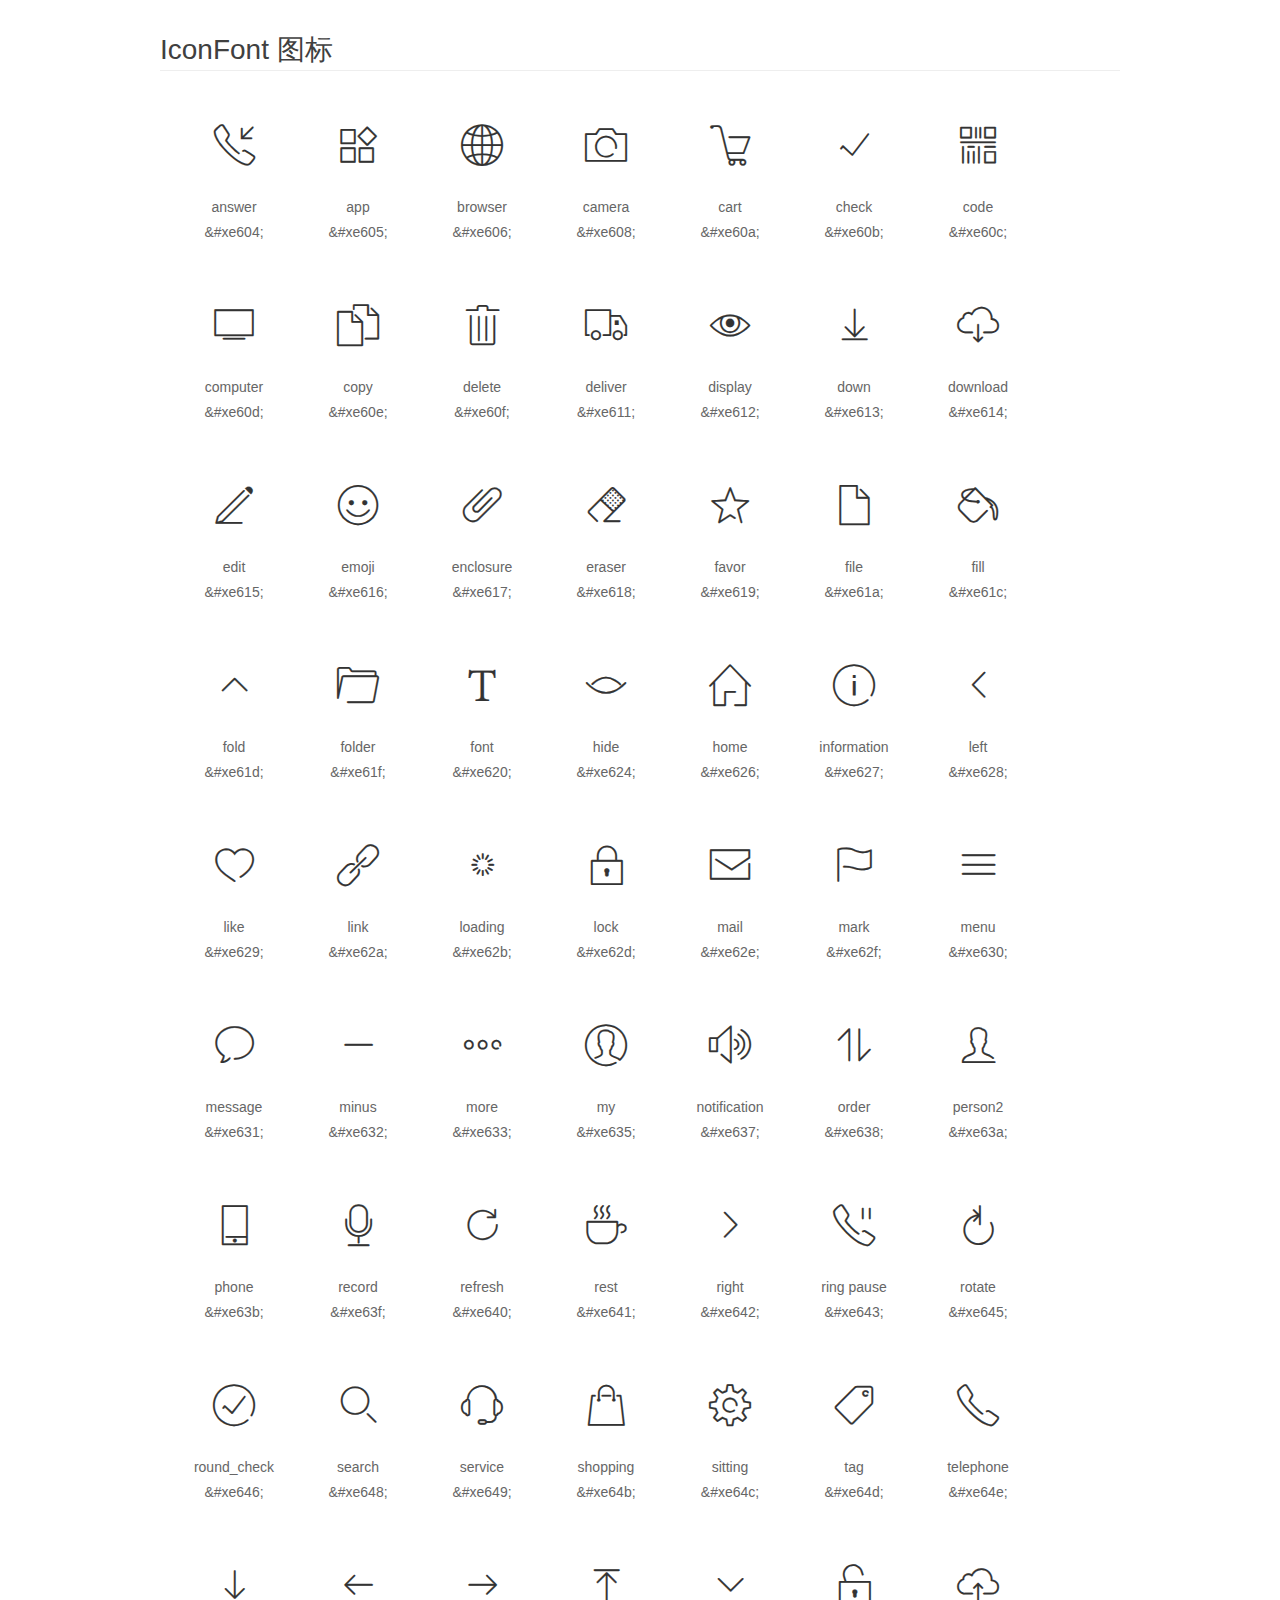
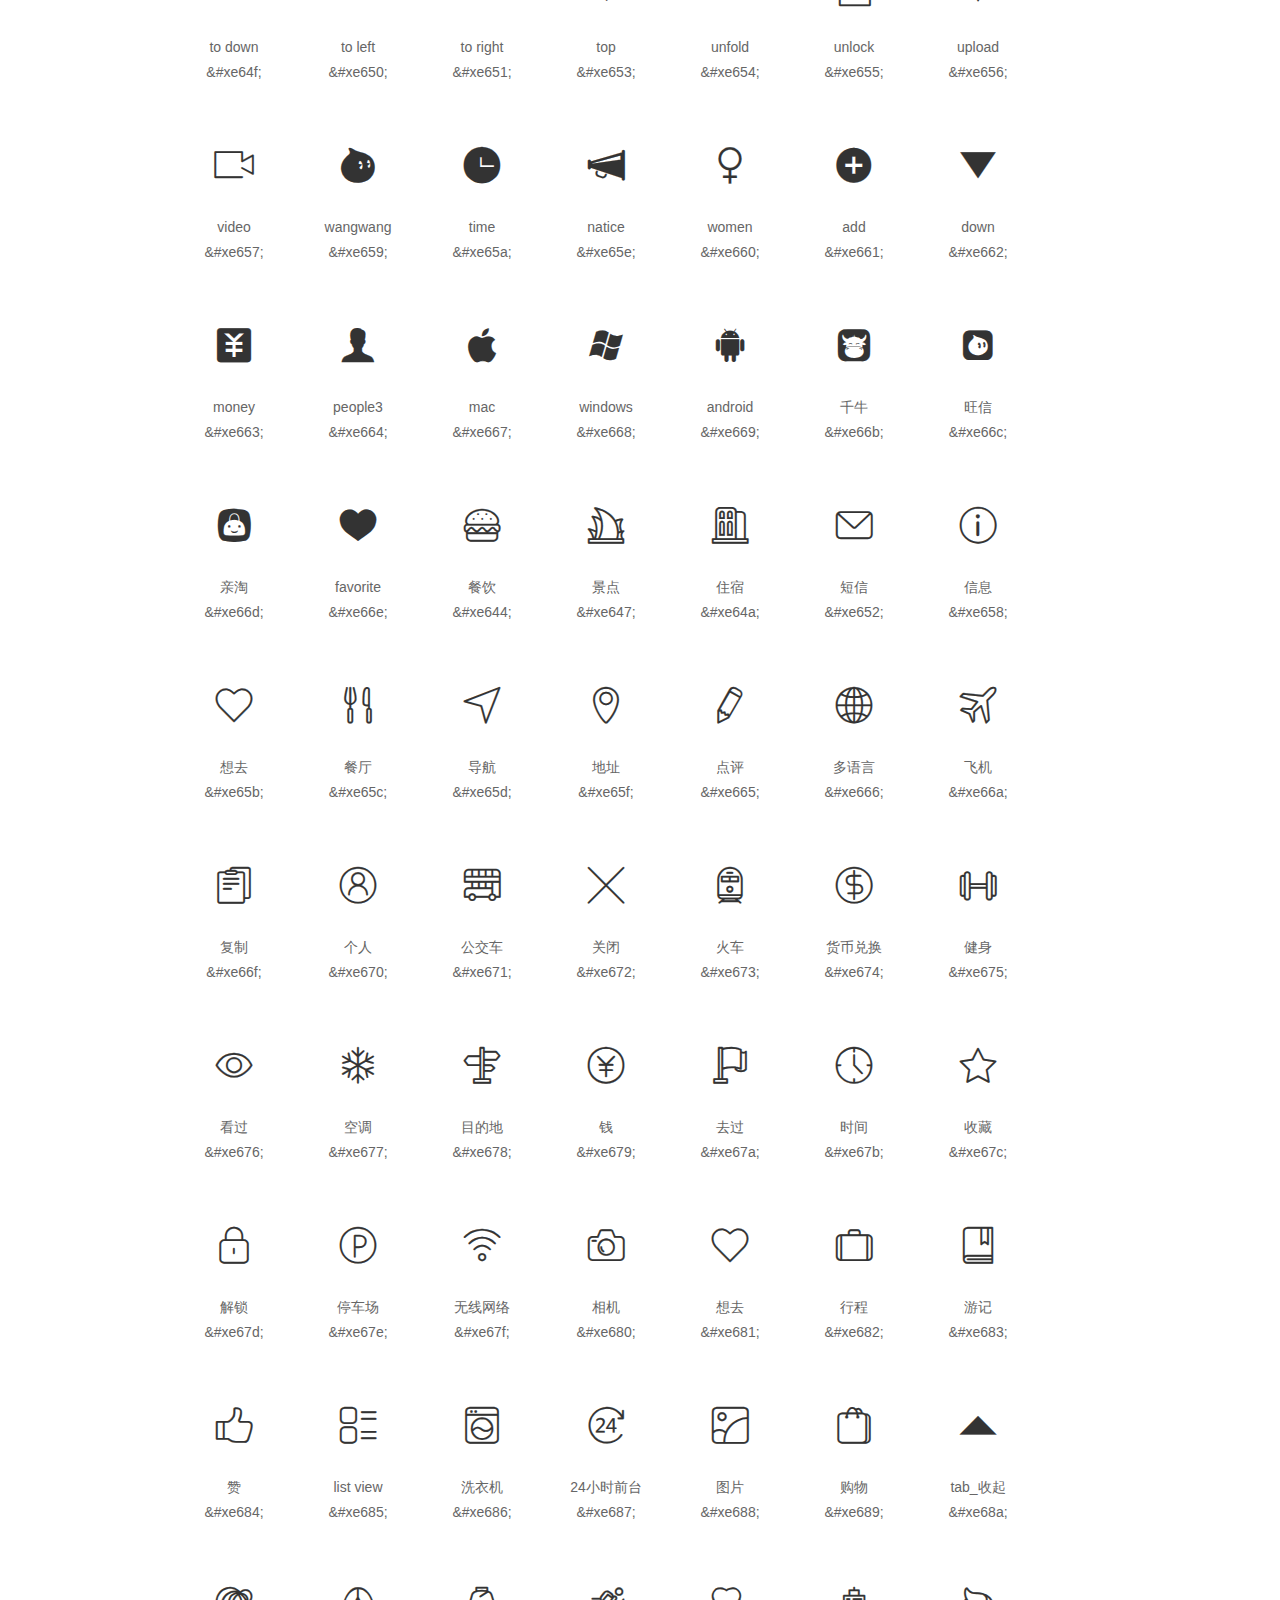
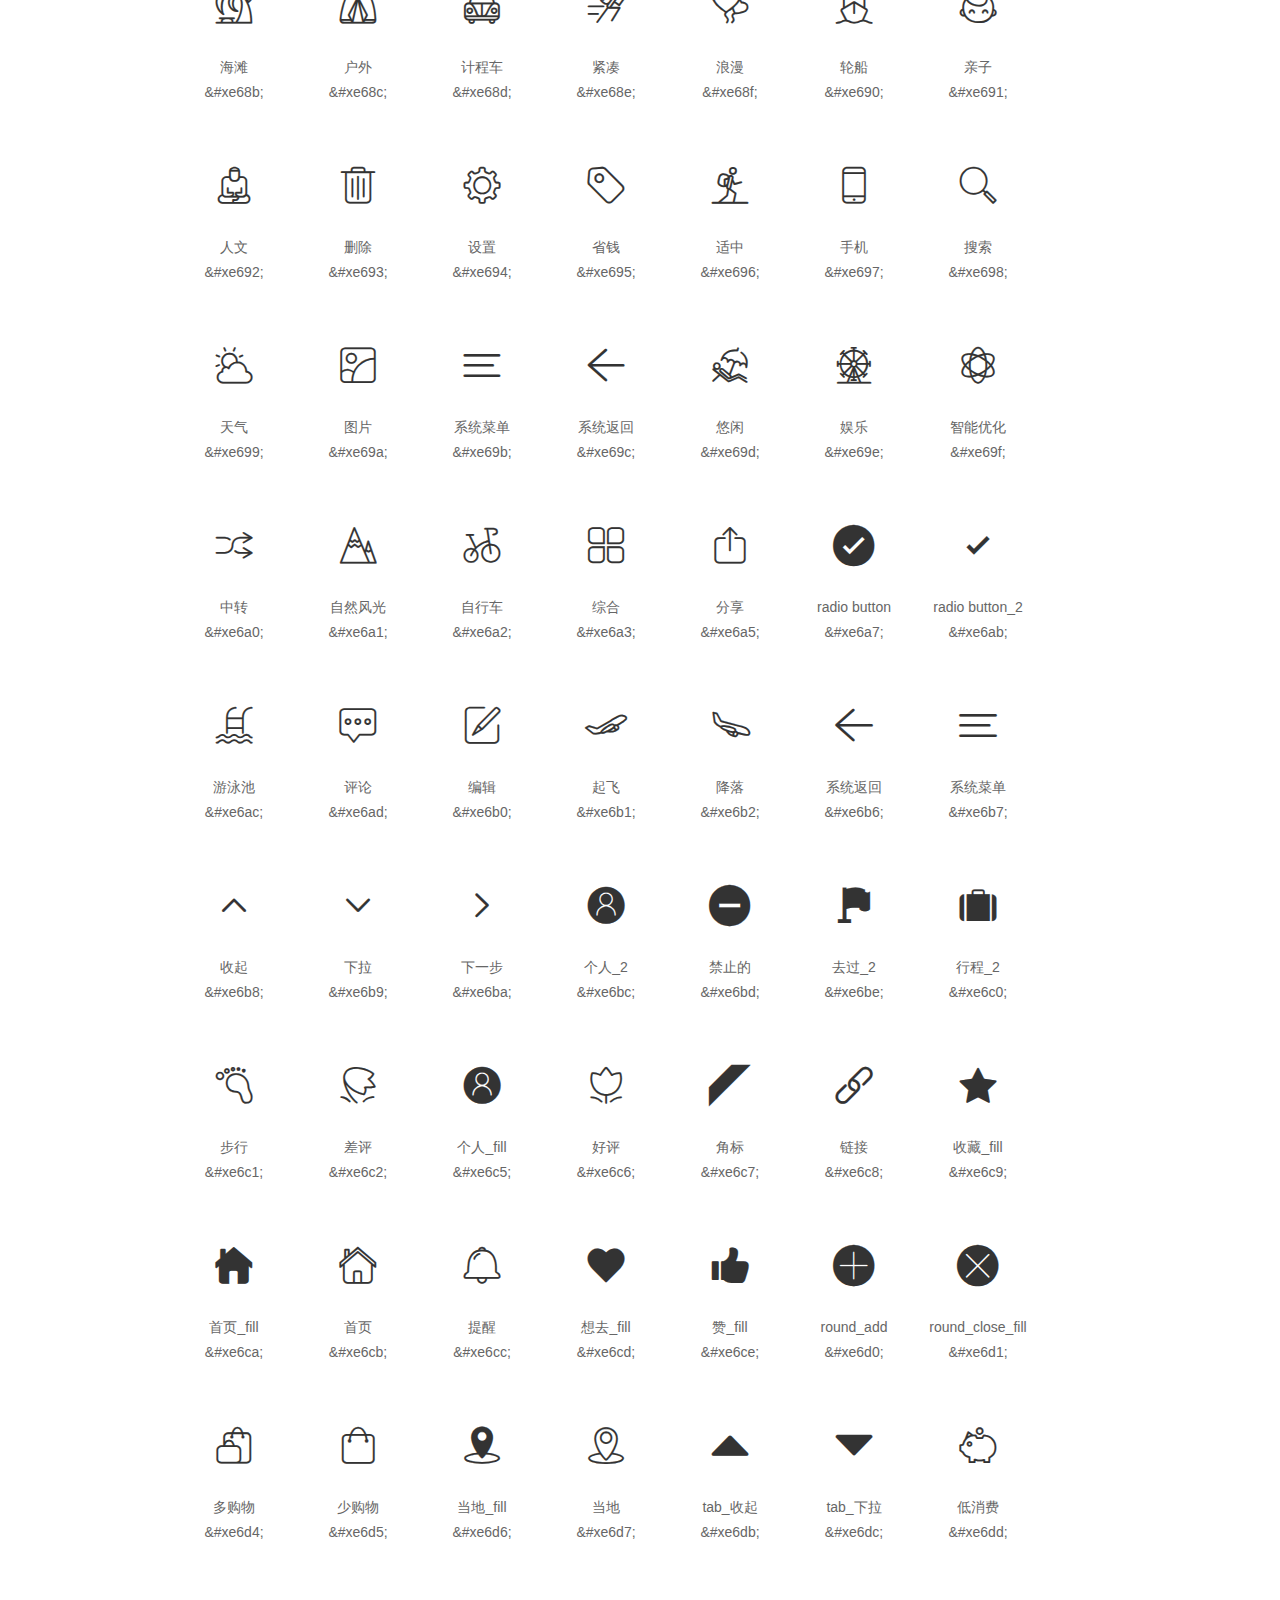
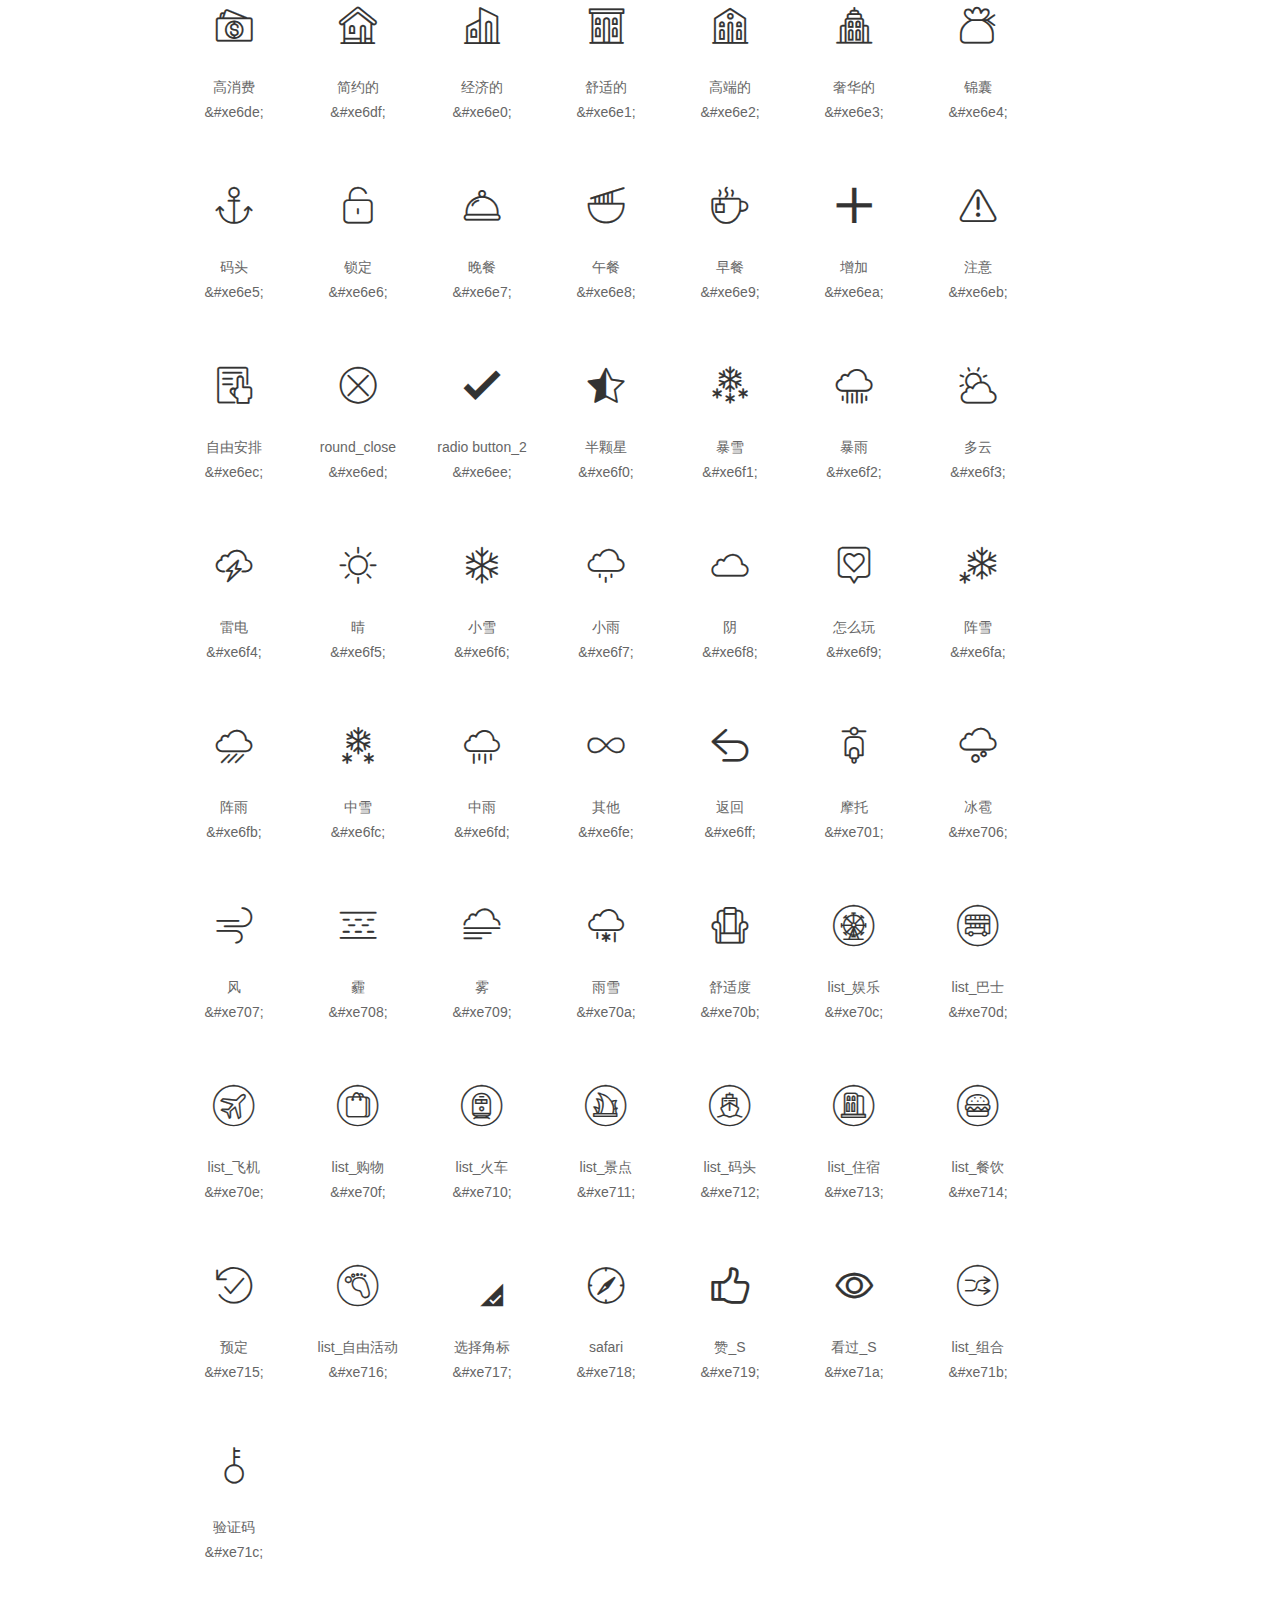
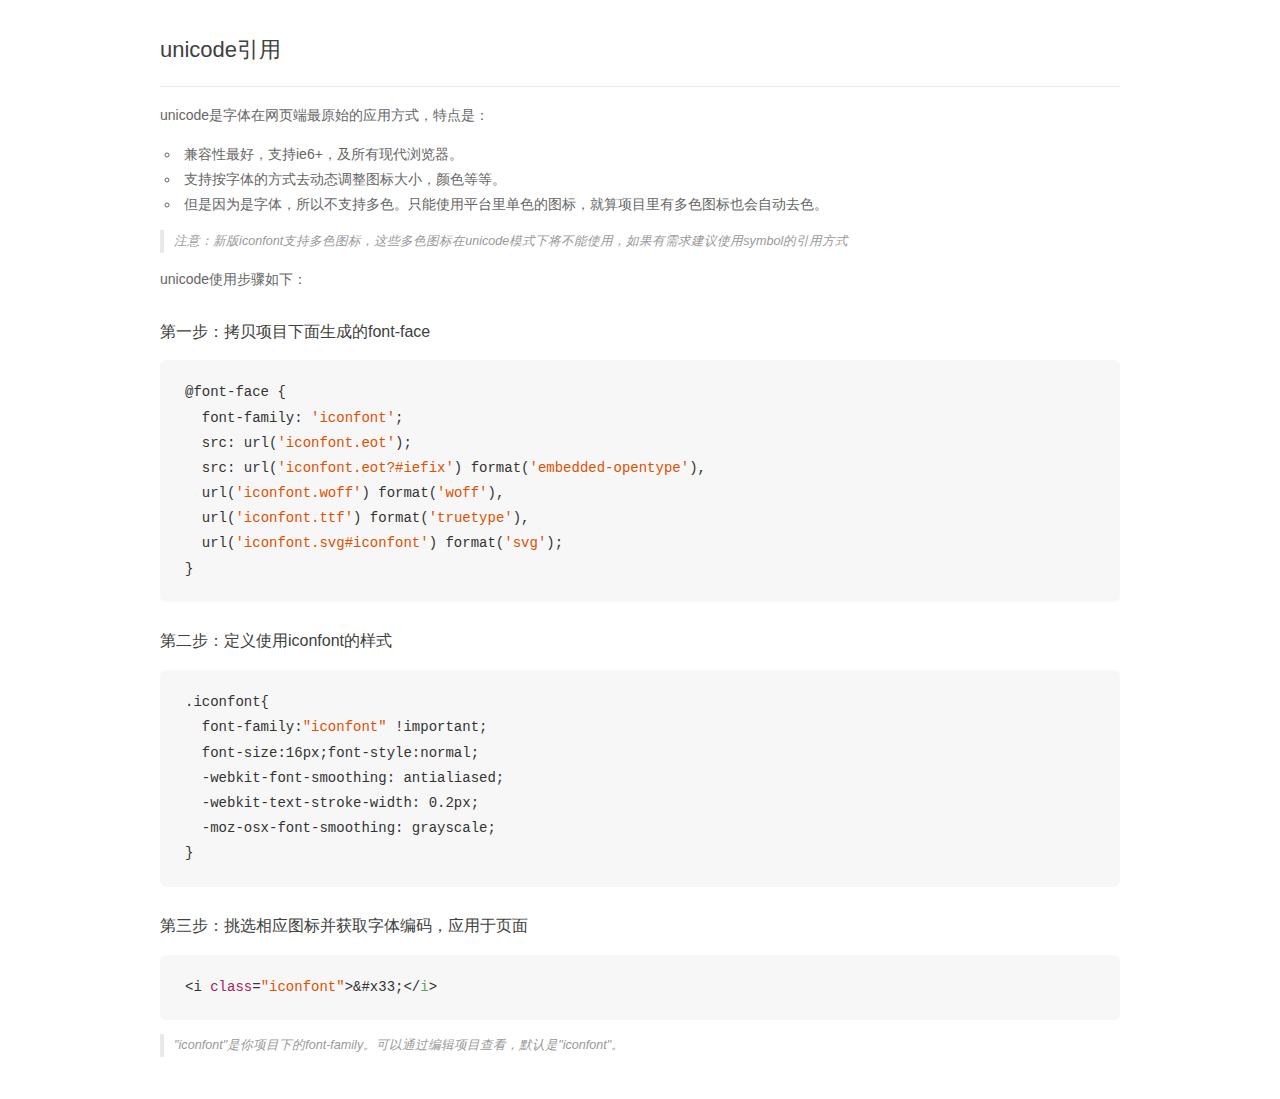
<file: icons/ICon/demo_unicode.html>
<!DOCTYPE html>
<html>
<head>
    <meta charset="utf-8"/>
    <title>IconFont</title>
    <link rel="stylesheet" href="demo.css">

    <style type="text/css">

        @font-face {font-family: "iconfont";
          src: url('iconfont.eot'); /* IE9*/
          src: url('iconfont.eot#iefix') format('embedded-opentype'), /* IE6-IE8 */
          url('iconfont.woff') format('woff'), /* chrome, firefox */
          url('iconfont.ttf') format('truetype'), /* chrome, firefox, opera, Safari, Android, iOS 4.2+*/
          url('iconfont.svg#iconfont') format('svg'); /* iOS 4.1- */
        }

        .iconfont {
          font-family:"iconfont" !important;
          font-size:16px;
          font-style:normal;
          -webkit-font-smoothing: antialiased;
          -webkit-text-stroke-width: 0.2px;
          -moz-osx-font-smoothing: grayscale;
        }

    </style>
</head>
<body>
    <div class="main markdown">
        <h1>IconFont 图标</h1>
        <ul class="icon_lists clear">
            
                <li>
                <i class="icon iconfont">&#xe604;</i>
                    <div class="name">answer</div>
                    <div class="code">&amp;#xe604;</div>
                </li>
            
                <li>
                <i class="icon iconfont">&#xe605;</i>
                    <div class="name">app</div>
                    <div class="code">&amp;#xe605;</div>
                </li>
            
                <li>
                <i class="icon iconfont">&#xe606;</i>
                    <div class="name">browser</div>
                    <div class="code">&amp;#xe606;</div>
                </li>
            
                <li>
                <i class="icon iconfont">&#xe608;</i>
                    <div class="name">camera</div>
                    <div class="code">&amp;#xe608;</div>
                </li>
            
                <li>
                <i class="icon iconfont">&#xe60a;</i>
                    <div class="name">cart</div>
                    <div class="code">&amp;#xe60a;</div>
                </li>
            
                <li>
                <i class="icon iconfont">&#xe60b;</i>
                    <div class="name">check</div>
                    <div class="code">&amp;#xe60b;</div>
                </li>
            
                <li>
                <i class="icon iconfont">&#xe60c;</i>
                    <div class="name">code</div>
                    <div class="code">&amp;#xe60c;</div>
                </li>
            
                <li>
                <i class="icon iconfont">&#xe60d;</i>
                    <div class="name">computer</div>
                    <div class="code">&amp;#xe60d;</div>
                </li>
            
                <li>
                <i class="icon iconfont">&#xe60e;</i>
                    <div class="name">copy</div>
                    <div class="code">&amp;#xe60e;</div>
                </li>
            
                <li>
                <i class="icon iconfont">&#xe60f;</i>
                    <div class="name">delete</div>
                    <div class="code">&amp;#xe60f;</div>
                </li>
            
                <li>
                <i class="icon iconfont">&#xe611;</i>
                    <div class="name">deliver</div>
                    <div class="code">&amp;#xe611;</div>
                </li>
            
                <li>
                <i class="icon iconfont">&#xe612;</i>
                    <div class="name">display</div>
                    <div class="code">&amp;#xe612;</div>
                </li>
            
                <li>
                <i class="icon iconfont">&#xe613;</i>
                    <div class="name">down</div>
                    <div class="code">&amp;#xe613;</div>
                </li>
            
                <li>
                <i class="icon iconfont">&#xe614;</i>
                    <div class="name">download</div>
                    <div class="code">&amp;#xe614;</div>
                </li>
            
                <li>
                <i class="icon iconfont">&#xe615;</i>
                    <div class="name">edit</div>
                    <div class="code">&amp;#xe615;</div>
                </li>
            
                <li>
                <i class="icon iconfont">&#xe616;</i>
                    <div class="name">emoji</div>
                    <div class="code">&amp;#xe616;</div>
                </li>
            
                <li>
                <i class="icon iconfont">&#xe617;</i>
                    <div class="name">enclosure</div>
                    <div class="code">&amp;#xe617;</div>
                </li>
            
                <li>
                <i class="icon iconfont">&#xe618;</i>
                    <div class="name">eraser</div>
                    <div class="code">&amp;#xe618;</div>
                </li>
            
                <li>
                <i class="icon iconfont">&#xe619;</i>
                    <div class="name">favor</div>
                    <div class="code">&amp;#xe619;</div>
                </li>
            
                <li>
                <i class="icon iconfont">&#xe61a;</i>
                    <div class="name">file</div>
                    <div class="code">&amp;#xe61a;</div>
                </li>
            
                <li>
                <i class="icon iconfont">&#xe61c;</i>
                    <div class="name">fill</div>
                    <div class="code">&amp;#xe61c;</div>
                </li>
            
                <li>
                <i class="icon iconfont">&#xe61d;</i>
                    <div class="name">fold</div>
                    <div class="code">&amp;#xe61d;</div>
                </li>
            
                <li>
                <i class="icon iconfont">&#xe61f;</i>
                    <div class="name">folder</div>
                    <div class="code">&amp;#xe61f;</div>
                </li>
            
                <li>
                <i class="icon iconfont">&#xe620;</i>
                    <div class="name">font</div>
                    <div class="code">&amp;#xe620;</div>
                </li>
            
                <li>
                <i class="icon iconfont">&#xe624;</i>
                    <div class="name">hide</div>
                    <div class="code">&amp;#xe624;</div>
                </li>
            
                <li>
                <i class="icon iconfont">&#xe626;</i>
                    <div class="name">home</div>
                    <div class="code">&amp;#xe626;</div>
                </li>
            
                <li>
                <i class="icon iconfont">&#xe627;</i>
                    <div class="name">information</div>
                    <div class="code">&amp;#xe627;</div>
                </li>
            
                <li>
                <i class="icon iconfont">&#xe628;</i>
                    <div class="name">left</div>
                    <div class="code">&amp;#xe628;</div>
                </li>
            
                <li>
                <i class="icon iconfont">&#xe629;</i>
                    <div class="name">like</div>
                    <div class="code">&amp;#xe629;</div>
                </li>
            
                <li>
                <i class="icon iconfont">&#xe62a;</i>
                    <div class="name">link</div>
                    <div class="code">&amp;#xe62a;</div>
                </li>
            
                <li>
                <i class="icon iconfont">&#xe62b;</i>
                    <div class="name">loading</div>
                    <div class="code">&amp;#xe62b;</div>
                </li>
            
                <li>
                <i class="icon iconfont">&#xe62d;</i>
                    <div class="name">lock</div>
                    <div class="code">&amp;#xe62d;</div>
                </li>
            
                <li>
                <i class="icon iconfont">&#xe62e;</i>
                    <div class="name">mail</div>
                    <div class="code">&amp;#xe62e;</div>
                </li>
            
                <li>
                <i class="icon iconfont">&#xe62f;</i>
                    <div class="name">mark</div>
                    <div class="code">&amp;#xe62f;</div>
                </li>
            
                <li>
                <i class="icon iconfont">&#xe630;</i>
                    <div class="name">menu</div>
                    <div class="code">&amp;#xe630;</div>
                </li>
            
                <li>
                <i class="icon iconfont">&#xe631;</i>
                    <div class="name">message</div>
                    <div class="code">&amp;#xe631;</div>
                </li>
            
                <li>
                <i class="icon iconfont">&#xe632;</i>
                    <div class="name">minus</div>
                    <div class="code">&amp;#xe632;</div>
                </li>
            
                <li>
                <i class="icon iconfont">&#xe633;</i>
                    <div class="name">more</div>
                    <div class="code">&amp;#xe633;</div>
                </li>
            
                <li>
                <i class="icon iconfont">&#xe635;</i>
                    <div class="name">my</div>
                    <div class="code">&amp;#xe635;</div>
                </li>
            
                <li>
                <i class="icon iconfont">&#xe637;</i>
                    <div class="name">notification</div>
                    <div class="code">&amp;#xe637;</div>
                </li>
            
                <li>
                <i class="icon iconfont">&#xe638;</i>
                    <div class="name">order</div>
                    <div class="code">&amp;#xe638;</div>
                </li>
            
                <li>
                <i class="icon iconfont">&#xe63a;</i>
                    <div class="name">person2</div>
                    <div class="code">&amp;#xe63a;</div>
                </li>
            
                <li>
                <i class="icon iconfont">&#xe63b;</i>
                    <div class="name">phone</div>
                    <div class="code">&amp;#xe63b;</div>
                </li>
            
                <li>
                <i class="icon iconfont">&#xe63f;</i>
                    <div class="name">record</div>
                    <div class="code">&amp;#xe63f;</div>
                </li>
            
                <li>
                <i class="icon iconfont">&#xe640;</i>
                    <div class="name">refresh</div>
                    <div class="code">&amp;#xe640;</div>
                </li>
            
                <li>
                <i class="icon iconfont">&#xe641;</i>
                    <div class="name">rest</div>
                    <div class="code">&amp;#xe641;</div>
                </li>
            
                <li>
                <i class="icon iconfont">&#xe642;</i>
                    <div class="name">right</div>
                    <div class="code">&amp;#xe642;</div>
                </li>
            
                <li>
                <i class="icon iconfont">&#xe643;</i>
                    <div class="name">ring pause</div>
                    <div class="code">&amp;#xe643;</div>
                </li>
            
                <li>
                <i class="icon iconfont">&#xe645;</i>
                    <div class="name">rotate</div>
                    <div class="code">&amp;#xe645;</div>
                </li>
            
                <li>
                <i class="icon iconfont">&#xe646;</i>
                    <div class="name">round_check</div>
                    <div class="code">&amp;#xe646;</div>
                </li>
            
                <li>
                <i class="icon iconfont">&#xe648;</i>
                    <div class="name">search</div>
                    <div class="code">&amp;#xe648;</div>
                </li>
            
                <li>
                <i class="icon iconfont">&#xe649;</i>
                    <div class="name">service</div>
                    <div class="code">&amp;#xe649;</div>
                </li>
            
                <li>
                <i class="icon iconfont">&#xe64b;</i>
                    <div class="name">shopping</div>
                    <div class="code">&amp;#xe64b;</div>
                </li>
            
                <li>
                <i class="icon iconfont">&#xe64c;</i>
                    <div class="name">sitting</div>
                    <div class="code">&amp;#xe64c;</div>
                </li>
            
                <li>
                <i class="icon iconfont">&#xe64d;</i>
                    <div class="name">tag</div>
                    <div class="code">&amp;#xe64d;</div>
                </li>
            
                <li>
                <i class="icon iconfont">&#xe64e;</i>
                    <div class="name">telephone</div>
                    <div class="code">&amp;#xe64e;</div>
                </li>
            
                <li>
                <i class="icon iconfont">&#xe64f;</i>
                    <div class="name">to down</div>
                    <div class="code">&amp;#xe64f;</div>
                </li>
            
                <li>
                <i class="icon iconfont">&#xe650;</i>
                    <div class="name">to left</div>
                    <div class="code">&amp;#xe650;</div>
                </li>
            
                <li>
                <i class="icon iconfont">&#xe651;</i>
                    <div class="name">to right</div>
                    <div class="code">&amp;#xe651;</div>
                </li>
            
                <li>
                <i class="icon iconfont">&#xe653;</i>
                    <div class="name">top</div>
                    <div class="code">&amp;#xe653;</div>
                </li>
            
                <li>
                <i class="icon iconfont">&#xe654;</i>
                    <div class="name">unfold</div>
                    <div class="code">&amp;#xe654;</div>
                </li>
            
                <li>
                <i class="icon iconfont">&#xe655;</i>
                    <div class="name">unlock</div>
                    <div class="code">&amp;#xe655;</div>
                </li>
            
                <li>
                <i class="icon iconfont">&#xe656;</i>
                    <div class="name">upload</div>
                    <div class="code">&amp;#xe656;</div>
                </li>
            
                <li>
                <i class="icon iconfont">&#xe657;</i>
                    <div class="name">video</div>
                    <div class="code">&amp;#xe657;</div>
                </li>
            
                <li>
                <i class="icon iconfont">&#xe659;</i>
                    <div class="name">wangwang</div>
                    <div class="code">&amp;#xe659;</div>
                </li>
            
                <li>
                <i class="icon iconfont">&#xe65a;</i>
                    <div class="name">time</div>
                    <div class="code">&amp;#xe65a;</div>
                </li>
            
                <li>
                <i class="icon iconfont">&#xe65e;</i>
                    <div class="name">natice</div>
                    <div class="code">&amp;#xe65e;</div>
                </li>
            
                <li>
                <i class="icon iconfont">&#xe660;</i>
                    <div class="name">women</div>
                    <div class="code">&amp;#xe660;</div>
                </li>
            
                <li>
                <i class="icon iconfont">&#xe661;</i>
                    <div class="name">add</div>
                    <div class="code">&amp;#xe661;</div>
                </li>
            
                <li>
                <i class="icon iconfont">&#xe662;</i>
                    <div class="name">down</div>
                    <div class="code">&amp;#xe662;</div>
                </li>
            
                <li>
                <i class="icon iconfont">&#xe663;</i>
                    <div class="name">money</div>
                    <div class="code">&amp;#xe663;</div>
                </li>
            
                <li>
                <i class="icon iconfont">&#xe664;</i>
                    <div class="name">people3</div>
                    <div class="code">&amp;#xe664;</div>
                </li>
            
                <li>
                <i class="icon iconfont">&#xe667;</i>
                    <div class="name">mac</div>
                    <div class="code">&amp;#xe667;</div>
                </li>
            
                <li>
                <i class="icon iconfont">&#xe668;</i>
                    <div class="name">windows</div>
                    <div class="code">&amp;#xe668;</div>
                </li>
            
                <li>
                <i class="icon iconfont">&#xe669;</i>
                    <div class="name">android</div>
                    <div class="code">&amp;#xe669;</div>
                </li>
            
                <li>
                <i class="icon iconfont">&#xe66b;</i>
                    <div class="name">千牛</div>
                    <div class="code">&amp;#xe66b;</div>
                </li>
            
                <li>
                <i class="icon iconfont">&#xe66c;</i>
                    <div class="name">旺信</div>
                    <div class="code">&amp;#xe66c;</div>
                </li>
            
                <li>
                <i class="icon iconfont">&#xe66d;</i>
                    <div class="name">亲淘</div>
                    <div class="code">&amp;#xe66d;</div>
                </li>
            
                <li>
                <i class="icon iconfont">&#xe66e;</i>
                    <div class="name">favorite</div>
                    <div class="code">&amp;#xe66e;</div>
                </li>
            
                <li>
                <i class="icon iconfont">&#xe644;</i>
                    <div class="name">餐饮</div>
                    <div class="code">&amp;#xe644;</div>
                </li>
            
                <li>
                <i class="icon iconfont">&#xe647;</i>
                    <div class="name">景点</div>
                    <div class="code">&amp;#xe647;</div>
                </li>
            
                <li>
                <i class="icon iconfont">&#xe64a;</i>
                    <div class="name">住宿</div>
                    <div class="code">&amp;#xe64a;</div>
                </li>
            
                <li>
                <i class="icon iconfont">&#xe652;</i>
                    <div class="name">短信</div>
                    <div class="code">&amp;#xe652;</div>
                </li>
            
                <li>
                <i class="icon iconfont">&#xe658;</i>
                    <div class="name">信息</div>
                    <div class="code">&amp;#xe658;</div>
                </li>
            
                <li>
                <i class="icon iconfont">&#xe65b;</i>
                    <div class="name">想去</div>
                    <div class="code">&amp;#xe65b;</div>
                </li>
            
                <li>
                <i class="icon iconfont">&#xe65c;</i>
                    <div class="name">餐厅</div>
                    <div class="code">&amp;#xe65c;</div>
                </li>
            
                <li>
                <i class="icon iconfont">&#xe65d;</i>
                    <div class="name">导航</div>
                    <div class="code">&amp;#xe65d;</div>
                </li>
            
                <li>
                <i class="icon iconfont">&#xe65f;</i>
                    <div class="name">地址</div>
                    <div class="code">&amp;#xe65f;</div>
                </li>
            
                <li>
                <i class="icon iconfont">&#xe665;</i>
                    <div class="name">点评</div>
                    <div class="code">&amp;#xe665;</div>
                </li>
            
                <li>
                <i class="icon iconfont">&#xe666;</i>
                    <div class="name">多语言</div>
                    <div class="code">&amp;#xe666;</div>
                </li>
            
                <li>
                <i class="icon iconfont">&#xe66a;</i>
                    <div class="name">飞机</div>
                    <div class="code">&amp;#xe66a;</div>
                </li>
            
                <li>
                <i class="icon iconfont">&#xe66f;</i>
                    <div class="name">复制</div>
                    <div class="code">&amp;#xe66f;</div>
                </li>
            
                <li>
                <i class="icon iconfont">&#xe670;</i>
                    <div class="name">个人</div>
                    <div class="code">&amp;#xe670;</div>
                </li>
            
                <li>
                <i class="icon iconfont">&#xe671;</i>
                    <div class="name">公交车</div>
                    <div class="code">&amp;#xe671;</div>
                </li>
            
                <li>
                <i class="icon iconfont">&#xe672;</i>
                    <div class="name">关闭</div>
                    <div class="code">&amp;#xe672;</div>
                </li>
            
                <li>
                <i class="icon iconfont">&#xe673;</i>
                    <div class="name">火车</div>
                    <div class="code">&amp;#xe673;</div>
                </li>
            
                <li>
                <i class="icon iconfont">&#xe674;</i>
                    <div class="name">货币兑换</div>
                    <div class="code">&amp;#xe674;</div>
                </li>
            
                <li>
                <i class="icon iconfont">&#xe675;</i>
                    <div class="name">健身</div>
                    <div class="code">&amp;#xe675;</div>
                </li>
            
                <li>
                <i class="icon iconfont">&#xe676;</i>
                    <div class="name">看过</div>
                    <div class="code">&amp;#xe676;</div>
                </li>
            
                <li>
                <i class="icon iconfont">&#xe677;</i>
                    <div class="name">空调</div>
                    <div class="code">&amp;#xe677;</div>
                </li>
            
                <li>
                <i class="icon iconfont">&#xe678;</i>
                    <div class="name">目的地</div>
                    <div class="code">&amp;#xe678;</div>
                </li>
            
                <li>
                <i class="icon iconfont">&#xe679;</i>
                    <div class="name">钱</div>
                    <div class="code">&amp;#xe679;</div>
                </li>
            
                <li>
                <i class="icon iconfont">&#xe67a;</i>
                    <div class="name">去过</div>
                    <div class="code">&amp;#xe67a;</div>
                </li>
            
                <li>
                <i class="icon iconfont">&#xe67b;</i>
                    <div class="name">时间</div>
                    <div class="code">&amp;#xe67b;</div>
                </li>
            
                <li>
                <i class="icon iconfont">&#xe67c;</i>
                    <div class="name">收藏</div>
                    <div class="code">&amp;#xe67c;</div>
                </li>
            
                <li>
                <i class="icon iconfont">&#xe67d;</i>
                    <div class="name">解锁</div>
                    <div class="code">&amp;#xe67d;</div>
                </li>
            
                <li>
                <i class="icon iconfont">&#xe67e;</i>
                    <div class="name">停车场</div>
                    <div class="code">&amp;#xe67e;</div>
                </li>
            
                <li>
                <i class="icon iconfont">&#xe67f;</i>
                    <div class="name">无线网络</div>
                    <div class="code">&amp;#xe67f;</div>
                </li>
            
                <li>
                <i class="icon iconfont">&#xe680;</i>
                    <div class="name">相机</div>
                    <div class="code">&amp;#xe680;</div>
                </li>
            
                <li>
                <i class="icon iconfont">&#xe681;</i>
                    <div class="name">想去</div>
                    <div class="code">&amp;#xe681;</div>
                </li>
            
                <li>
                <i class="icon iconfont">&#xe682;</i>
                    <div class="name">行程</div>
                    <div class="code">&amp;#xe682;</div>
                </li>
            
                <li>
                <i class="icon iconfont">&#xe683;</i>
                    <div class="name">游记</div>
                    <div class="code">&amp;#xe683;</div>
                </li>
            
                <li>
                <i class="icon iconfont">&#xe684;</i>
                    <div class="name">赞</div>
                    <div class="code">&amp;#xe684;</div>
                </li>
            
                <li>
                <i class="icon iconfont">&#xe685;</i>
                    <div class="name">list view</div>
                    <div class="code">&amp;#xe685;</div>
                </li>
            
                <li>
                <i class="icon iconfont">&#xe686;</i>
                    <div class="name">洗衣机</div>
                    <div class="code">&amp;#xe686;</div>
                </li>
            
                <li>
                <i class="icon iconfont">&#xe687;</i>
                    <div class="name">24小时前台</div>
                    <div class="code">&amp;#xe687;</div>
                </li>
            
                <li>
                <i class="icon iconfont">&#xe688;</i>
                    <div class="name">图片</div>
                    <div class="code">&amp;#xe688;</div>
                </li>
            
                <li>
                <i class="icon iconfont">&#xe689;</i>
                    <div class="name">购物</div>
                    <div class="code">&amp;#xe689;</div>
                </li>
            
                <li>
                <i class="icon iconfont">&#xe68a;</i>
                    <div class="name">tab_收起</div>
                    <div class="code">&amp;#xe68a;</div>
                </li>
            
                <li>
                <i class="icon iconfont">&#xe68b;</i>
                    <div class="name">海滩</div>
                    <div class="code">&amp;#xe68b;</div>
                </li>
            
                <li>
                <i class="icon iconfont">&#xe68c;</i>
                    <div class="name">户外</div>
                    <div class="code">&amp;#xe68c;</div>
                </li>
            
                <li>
                <i class="icon iconfont">&#xe68d;</i>
                    <div class="name">计程车</div>
                    <div class="code">&amp;#xe68d;</div>
                </li>
            
                <li>
                <i class="icon iconfont">&#xe68e;</i>
                    <div class="name">紧凑</div>
                    <div class="code">&amp;#xe68e;</div>
                </li>
            
                <li>
                <i class="icon iconfont">&#xe68f;</i>
                    <div class="name">浪漫</div>
                    <div class="code">&amp;#xe68f;</div>
                </li>
            
                <li>
                <i class="icon iconfont">&#xe690;</i>
                    <div class="name">轮船</div>
                    <div class="code">&amp;#xe690;</div>
                </li>
            
                <li>
                <i class="icon iconfont">&#xe691;</i>
                    <div class="name">亲子</div>
                    <div class="code">&amp;#xe691;</div>
                </li>
            
                <li>
                <i class="icon iconfont">&#xe692;</i>
                    <div class="name">人文</div>
                    <div class="code">&amp;#xe692;</div>
                </li>
            
                <li>
                <i class="icon iconfont">&#xe693;</i>
                    <div class="name">删除</div>
                    <div class="code">&amp;#xe693;</div>
                </li>
            
                <li>
                <i class="icon iconfont">&#xe694;</i>
                    <div class="name">设置</div>
                    <div class="code">&amp;#xe694;</div>
                </li>
            
                <li>
                <i class="icon iconfont">&#xe695;</i>
                    <div class="name">省钱</div>
                    <div class="code">&amp;#xe695;</div>
                </li>
            
                <li>
                <i class="icon iconfont">&#xe696;</i>
                    <div class="name">适中</div>
                    <div class="code">&amp;#xe696;</div>
                </li>
            
                <li>
                <i class="icon iconfont">&#xe697;</i>
                    <div class="name">手机</div>
                    <div class="code">&amp;#xe697;</div>
                </li>
            
                <li>
                <i class="icon iconfont">&#xe698;</i>
                    <div class="name">搜索</div>
                    <div class="code">&amp;#xe698;</div>
                </li>
            
                <li>
                <i class="icon iconfont">&#xe699;</i>
                    <div class="name">天气</div>
                    <div class="code">&amp;#xe699;</div>
                </li>
            
                <li>
                <i class="icon iconfont">&#xe69a;</i>
                    <div class="name">图片</div>
                    <div class="code">&amp;#xe69a;</div>
                </li>
            
                <li>
                <i class="icon iconfont">&#xe69b;</i>
                    <div class="name">系统菜单</div>
                    <div class="code">&amp;#xe69b;</div>
                </li>
            
                <li>
                <i class="icon iconfont">&#xe69c;</i>
                    <div class="name">系统返回</div>
                    <div class="code">&amp;#xe69c;</div>
                </li>
            
                <li>
                <i class="icon iconfont">&#xe69d;</i>
                    <div class="name">悠闲</div>
                    <div class="code">&amp;#xe69d;</div>
                </li>
            
                <li>
                <i class="icon iconfont">&#xe69e;</i>
                    <div class="name">娱乐</div>
                    <div class="code">&amp;#xe69e;</div>
                </li>
            
                <li>
                <i class="icon iconfont">&#xe69f;</i>
                    <div class="name">智能优化</div>
                    <div class="code">&amp;#xe69f;</div>
                </li>
            
                <li>
                <i class="icon iconfont">&#xe6a0;</i>
                    <div class="name">中转</div>
                    <div class="code">&amp;#xe6a0;</div>
                </li>
            
                <li>
                <i class="icon iconfont">&#xe6a1;</i>
                    <div class="name">自然风光</div>
                    <div class="code">&amp;#xe6a1;</div>
                </li>
            
                <li>
                <i class="icon iconfont">&#xe6a2;</i>
                    <div class="name">自行车</div>
                    <div class="code">&amp;#xe6a2;</div>
                </li>
            
                <li>
                <i class="icon iconfont">&#xe6a3;</i>
                    <div class="name">综合</div>
                    <div class="code">&amp;#xe6a3;</div>
                </li>
            
                <li>
                <i class="icon iconfont">&#xe6a5;</i>
                    <div class="name">分享</div>
                    <div class="code">&amp;#xe6a5;</div>
                </li>
            
                <li>
                <i class="icon iconfont">&#xe6a7;</i>
                    <div class="name">radio button</div>
                    <div class="code">&amp;#xe6a7;</div>
                </li>
            
                <li>
                <i class="icon iconfont">&#xe6ab;</i>
                    <div class="name">radio button_2</div>
                    <div class="code">&amp;#xe6ab;</div>
                </li>
            
                <li>
                <i class="icon iconfont">&#xe6ac;</i>
                    <div class="name">游泳池</div>
                    <div class="code">&amp;#xe6ac;</div>
                </li>
            
                <li>
                <i class="icon iconfont">&#xe6ad;</i>
                    <div class="name">评论</div>
                    <div class="code">&amp;#xe6ad;</div>
                </li>
            
                <li>
                <i class="icon iconfont">&#xe6b0;</i>
                    <div class="name">编辑</div>
                    <div class="code">&amp;#xe6b0;</div>
                </li>
            
                <li>
                <i class="icon iconfont">&#xe6b1;</i>
                    <div class="name">起飞</div>
                    <div class="code">&amp;#xe6b1;</div>
                </li>
            
                <li>
                <i class="icon iconfont">&#xe6b2;</i>
                    <div class="name">降落</div>
                    <div class="code">&amp;#xe6b2;</div>
                </li>
            
                <li>
                <i class="icon iconfont">&#xe6b6;</i>
                    <div class="name">系统返回</div>
                    <div class="code">&amp;#xe6b6;</div>
                </li>
            
                <li>
                <i class="icon iconfont">&#xe6b7;</i>
                    <div class="name">系统菜单</div>
                    <div class="code">&amp;#xe6b7;</div>
                </li>
            
                <li>
                <i class="icon iconfont">&#xe6b8;</i>
                    <div class="name">收起</div>
                    <div class="code">&amp;#xe6b8;</div>
                </li>
            
                <li>
                <i class="icon iconfont">&#xe6b9;</i>
                    <div class="name">下拉</div>
                    <div class="code">&amp;#xe6b9;</div>
                </li>
            
                <li>
                <i class="icon iconfont">&#xe6ba;</i>
                    <div class="name">下一步</div>
                    <div class="code">&amp;#xe6ba;</div>
                </li>
            
                <li>
                <i class="icon iconfont">&#xe6bc;</i>
                    <div class="name">个人_2</div>
                    <div class="code">&amp;#xe6bc;</div>
                </li>
            
                <li>
                <i class="icon iconfont">&#xe6bd;</i>
                    <div class="name">禁止的</div>
                    <div class="code">&amp;#xe6bd;</div>
                </li>
            
                <li>
                <i class="icon iconfont">&#xe6be;</i>
                    <div class="name">去过_2</div>
                    <div class="code">&amp;#xe6be;</div>
                </li>
            
                <li>
                <i class="icon iconfont">&#xe6c0;</i>
                    <div class="name">行程_2</div>
                    <div class="code">&amp;#xe6c0;</div>
                </li>
            
                <li>
                <i class="icon iconfont">&#xe6c1;</i>
                    <div class="name">步行</div>
                    <div class="code">&amp;#xe6c1;</div>
                </li>
            
                <li>
                <i class="icon iconfont">&#xe6c2;</i>
                    <div class="name">差评</div>
                    <div class="code">&amp;#xe6c2;</div>
                </li>
            
                <li>
                <i class="icon iconfont">&#xe6c5;</i>
                    <div class="name">个人_fill</div>
                    <div class="code">&amp;#xe6c5;</div>
                </li>
            
                <li>
                <i class="icon iconfont">&#xe6c6;</i>
                    <div class="name">好评</div>
                    <div class="code">&amp;#xe6c6;</div>
                </li>
            
                <li>
                <i class="icon iconfont">&#xe6c7;</i>
                    <div class="name">角标</div>
                    <div class="code">&amp;#xe6c7;</div>
                </li>
            
                <li>
                <i class="icon iconfont">&#xe6c8;</i>
                    <div class="name">链接</div>
                    <div class="code">&amp;#xe6c8;</div>
                </li>
            
                <li>
                <i class="icon iconfont">&#xe6c9;</i>
                    <div class="name">收藏_fill</div>
                    <div class="code">&amp;#xe6c9;</div>
                </li>
            
                <li>
                <i class="icon iconfont">&#xe6ca;</i>
                    <div class="name">首页_fill</div>
                    <div class="code">&amp;#xe6ca;</div>
                </li>
            
                <li>
                <i class="icon iconfont">&#xe6cb;</i>
                    <div class="name">首页</div>
                    <div class="code">&amp;#xe6cb;</div>
                </li>
            
                <li>
                <i class="icon iconfont">&#xe6cc;</i>
                    <div class="name">提醒</div>
                    <div class="code">&amp;#xe6cc;</div>
                </li>
            
                <li>
                <i class="icon iconfont">&#xe6cd;</i>
                    <div class="name">想去_fill</div>
                    <div class="code">&amp;#xe6cd;</div>
                </li>
            
                <li>
                <i class="icon iconfont">&#xe6ce;</i>
                    <div class="name">赞_fill</div>
                    <div class="code">&amp;#xe6ce;</div>
                </li>
            
                <li>
                <i class="icon iconfont">&#xe6d0;</i>
                    <div class="name">round_add</div>
                    <div class="code">&amp;#xe6d0;</div>
                </li>
            
                <li>
                <i class="icon iconfont">&#xe6d1;</i>
                    <div class="name">round_close_fill</div>
                    <div class="code">&amp;#xe6d1;</div>
                </li>
            
                <li>
                <i class="icon iconfont">&#xe6d4;</i>
                    <div class="name">多购物</div>
                    <div class="code">&amp;#xe6d4;</div>
                </li>
            
                <li>
                <i class="icon iconfont">&#xe6d5;</i>
                    <div class="name">少购物</div>
                    <div class="code">&amp;#xe6d5;</div>
                </li>
            
                <li>
                <i class="icon iconfont">&#xe6d6;</i>
                    <div class="name">当地_fill</div>
                    <div class="code">&amp;#xe6d6;</div>
                </li>
            
                <li>
                <i class="icon iconfont">&#xe6d7;</i>
                    <div class="name">当地</div>
                    <div class="code">&amp;#xe6d7;</div>
                </li>
            
                <li>
                <i class="icon iconfont">&#xe6db;</i>
                    <div class="name">tab_收起</div>
                    <div class="code">&amp;#xe6db;</div>
                </li>
            
                <li>
                <i class="icon iconfont">&#xe6dc;</i>
                    <div class="name">tab_下拉</div>
                    <div class="code">&amp;#xe6dc;</div>
                </li>
            
                <li>
                <i class="icon iconfont">&#xe6dd;</i>
                    <div class="name">低消费</div>
                    <div class="code">&amp;#xe6dd;</div>
                </li>
            
                <li>
                <i class="icon iconfont">&#xe6de;</i>
                    <div class="name">高消费</div>
                    <div class="code">&amp;#xe6de;</div>
                </li>
            
                <li>
                <i class="icon iconfont">&#xe6df;</i>
                    <div class="name">简约的</div>
                    <div class="code">&amp;#xe6df;</div>
                </li>
            
                <li>
                <i class="icon iconfont">&#xe6e0;</i>
                    <div class="name">经济的</div>
                    <div class="code">&amp;#xe6e0;</div>
                </li>
            
                <li>
                <i class="icon iconfont">&#xe6e1;</i>
                    <div class="name">舒适的</div>
                    <div class="code">&amp;#xe6e1;</div>
                </li>
            
                <li>
                <i class="icon iconfont">&#xe6e2;</i>
                    <div class="name">高端的</div>
                    <div class="code">&amp;#xe6e2;</div>
                </li>
            
                <li>
                <i class="icon iconfont">&#xe6e3;</i>
                    <div class="name">奢华的</div>
                    <div class="code">&amp;#xe6e3;</div>
                </li>
            
                <li>
                <i class="icon iconfont">&#xe6e4;</i>
                    <div class="name">锦囊</div>
                    <div class="code">&amp;#xe6e4;</div>
                </li>
            
                <li>
                <i class="icon iconfont">&#xe6e5;</i>
                    <div class="name">码头</div>
                    <div class="code">&amp;#xe6e5;</div>
                </li>
            
                <li>
                <i class="icon iconfont">&#xe6e6;</i>
                    <div class="name">锁定</div>
                    <div class="code">&amp;#xe6e6;</div>
                </li>
            
                <li>
                <i class="icon iconfont">&#xe6e7;</i>
                    <div class="name">晚餐</div>
                    <div class="code">&amp;#xe6e7;</div>
                </li>
            
                <li>
                <i class="icon iconfont">&#xe6e8;</i>
                    <div class="name">午餐</div>
                    <div class="code">&amp;#xe6e8;</div>
                </li>
            
                <li>
                <i class="icon iconfont">&#xe6e9;</i>
                    <div class="name">早餐</div>
                    <div class="code">&amp;#xe6e9;</div>
                </li>
            
                <li>
                <i class="icon iconfont">&#xe6ea;</i>
                    <div class="name">增加</div>
                    <div class="code">&amp;#xe6ea;</div>
                </li>
            
                <li>
                <i class="icon iconfont">&#xe6eb;</i>
                    <div class="name">注意</div>
                    <div class="code">&amp;#xe6eb;</div>
                </li>
            
                <li>
                <i class="icon iconfont">&#xe6ec;</i>
                    <div class="name">自由安排</div>
                    <div class="code">&amp;#xe6ec;</div>
                </li>
            
                <li>
                <i class="icon iconfont">&#xe6ed;</i>
                    <div class="name">round_close</div>
                    <div class="code">&amp;#xe6ed;</div>
                </li>
            
                <li>
                <i class="icon iconfont">&#xe6ee;</i>
                    <div class="name">radio button_2</div>
                    <div class="code">&amp;#xe6ee;</div>
                </li>
            
                <li>
                <i class="icon iconfont">&#xe6f0;</i>
                    <div class="name">半颗星</div>
                    <div class="code">&amp;#xe6f0;</div>
                </li>
            
                <li>
                <i class="icon iconfont">&#xe6f1;</i>
                    <div class="name">暴雪</div>
                    <div class="code">&amp;#xe6f1;</div>
                </li>
            
                <li>
                <i class="icon iconfont">&#xe6f2;</i>
                    <div class="name">暴雨</div>
                    <div class="code">&amp;#xe6f2;</div>
                </li>
            
                <li>
                <i class="icon iconfont">&#xe6f3;</i>
                    <div class="name">多云</div>
                    <div class="code">&amp;#xe6f3;</div>
                </li>
            
                <li>
                <i class="icon iconfont">&#xe6f4;</i>
                    <div class="name">雷电</div>
                    <div class="code">&amp;#xe6f4;</div>
                </li>
            
                <li>
                <i class="icon iconfont">&#xe6f5;</i>
                    <div class="name">晴</div>
                    <div class="code">&amp;#xe6f5;</div>
                </li>
            
                <li>
                <i class="icon iconfont">&#xe6f6;</i>
                    <div class="name">小雪</div>
                    <div class="code">&amp;#xe6f6;</div>
                </li>
            
                <li>
                <i class="icon iconfont">&#xe6f7;</i>
                    <div class="name">小雨</div>
                    <div class="code">&amp;#xe6f7;</div>
                </li>
            
                <li>
                <i class="icon iconfont">&#xe6f8;</i>
                    <div class="name">阴</div>
                    <div class="code">&amp;#xe6f8;</div>
                </li>
            
                <li>
                <i class="icon iconfont">&#xe6f9;</i>
                    <div class="name">怎么玩</div>
                    <div class="code">&amp;#xe6f9;</div>
                </li>
            
                <li>
                <i class="icon iconfont">&#xe6fa;</i>
                    <div class="name">阵雪</div>
                    <div class="code">&amp;#xe6fa;</div>
                </li>
            
                <li>
                <i class="icon iconfont">&#xe6fb;</i>
                    <div class="name">阵雨</div>
                    <div class="code">&amp;#xe6fb;</div>
                </li>
            
                <li>
                <i class="icon iconfont">&#xe6fc;</i>
                    <div class="name">中雪</div>
                    <div class="code">&amp;#xe6fc;</div>
                </li>
            
                <li>
                <i class="icon iconfont">&#xe6fd;</i>
                    <div class="name">中雨</div>
                    <div class="code">&amp;#xe6fd;</div>
                </li>
            
                <li>
                <i class="icon iconfont">&#xe6fe;</i>
                    <div class="name">其他</div>
                    <div class="code">&amp;#xe6fe;</div>
                </li>
            
                <li>
                <i class="icon iconfont">&#xe6ff;</i>
                    <div class="name">返回</div>
                    <div class="code">&amp;#xe6ff;</div>
                </li>
            
                <li>
                <i class="icon iconfont">&#xe701;</i>
                    <div class="name">摩托</div>
                    <div class="code">&amp;#xe701;</div>
                </li>
            
                <li>
                <i class="icon iconfont">&#xe706;</i>
                    <div class="name">冰雹</div>
                    <div class="code">&amp;#xe706;</div>
                </li>
            
                <li>
                <i class="icon iconfont">&#xe707;</i>
                    <div class="name">风</div>
                    <div class="code">&amp;#xe707;</div>
                </li>
            
                <li>
                <i class="icon iconfont">&#xe708;</i>
                    <div class="name">霾</div>
                    <div class="code">&amp;#xe708;</div>
                </li>
            
                <li>
                <i class="icon iconfont">&#xe709;</i>
                    <div class="name">雾</div>
                    <div class="code">&amp;#xe709;</div>
                </li>
            
                <li>
                <i class="icon iconfont">&#xe70a;</i>
                    <div class="name">雨雪</div>
                    <div class="code">&amp;#xe70a;</div>
                </li>
            
                <li>
                <i class="icon iconfont">&#xe70b;</i>
                    <div class="name">舒适度</div>
                    <div class="code">&amp;#xe70b;</div>
                </li>
            
                <li>
                <i class="icon iconfont">&#xe70c;</i>
                    <div class="name">list_娱乐</div>
                    <div class="code">&amp;#xe70c;</div>
                </li>
            
                <li>
                <i class="icon iconfont">&#xe70d;</i>
                    <div class="name">list_巴士</div>
                    <div class="code">&amp;#xe70d;</div>
                </li>
            
                <li>
                <i class="icon iconfont">&#xe70e;</i>
                    <div class="name">list_飞机</div>
                    <div class="code">&amp;#xe70e;</div>
                </li>
            
                <li>
                <i class="icon iconfont">&#xe70f;</i>
                    <div class="name">list_购物</div>
                    <div class="code">&amp;#xe70f;</div>
                </li>
            
                <li>
                <i class="icon iconfont">&#xe710;</i>
                    <div class="name">list_火车</div>
                    <div class="code">&amp;#xe710;</div>
                </li>
            
                <li>
                <i class="icon iconfont">&#xe711;</i>
                    <div class="name">list_景点</div>
                    <div class="code">&amp;#xe711;</div>
                </li>
            
                <li>
                <i class="icon iconfont">&#xe712;</i>
                    <div class="name">list_码头</div>
                    <div class="code">&amp;#xe712;</div>
                </li>
            
                <li>
                <i class="icon iconfont">&#xe713;</i>
                    <div class="name">list_住宿</div>
                    <div class="code">&amp;#xe713;</div>
                </li>
            
                <li>
                <i class="icon iconfont">&#xe714;</i>
                    <div class="name">list_餐饮</div>
                    <div class="code">&amp;#xe714;</div>
                </li>
            
                <li>
                <i class="icon iconfont">&#xe715;</i>
                    <div class="name">预定</div>
                    <div class="code">&amp;#xe715;</div>
                </li>
            
                <li>
                <i class="icon iconfont">&#xe716;</i>
                    <div class="name">list_自由活动</div>
                    <div class="code">&amp;#xe716;</div>
                </li>
            
                <li>
                <i class="icon iconfont">&#xe717;</i>
                    <div class="name">选择角标</div>
                    <div class="code">&amp;#xe717;</div>
                </li>
            
                <li>
                <i class="icon iconfont">&#xe718;</i>
                    <div class="name">safari</div>
                    <div class="code">&amp;#xe718;</div>
                </li>
            
                <li>
                <i class="icon iconfont">&#xe719;</i>
                    <div class="name">赞_S</div>
                    <div class="code">&amp;#xe719;</div>
                </li>
            
                <li>
                <i class="icon iconfont">&#xe71a;</i>
                    <div class="name">看过_S</div>
                    <div class="code">&amp;#xe71a;</div>
                </li>
            
                <li>
                <i class="icon iconfont">&#xe71b;</i>
                    <div class="name">list_组合</div>
                    <div class="code">&amp;#xe71b;</div>
                </li>
            
                <li>
                <i class="icon iconfont">&#xe71c;</i>
                    <div class="name">验证码</div>
                    <div class="code">&amp;#xe71c;</div>
                </li>
            
        </ul>
        <h2 id="unicode-">unicode引用</h2>
        <hr>

        <p>unicode是字体在网页端最原始的应用方式，特点是：</p>
        <ul>
        <li>兼容性最好，支持ie6+，及所有现代浏览器。</li>
        <li>支持按字体的方式去动态调整图标大小，颜色等等。</li>
        <li>但是因为是字体，所以不支持多色。只能使用平台里单色的图标，就算项目里有多色图标也会自动去色。</li>
        </ul>
        <blockquote>
        <p>注意：新版iconfont支持多色图标，这些多色图标在unicode模式下将不能使用，如果有需求建议使用symbol的引用方式</p>
        </blockquote>
        <p>unicode使用步骤如下：</p>
        <h3 id="-font-face">第一步：拷贝项目下面生成的font-face</h3>
        <pre><code class="lang-js hljs javascript">@font-face {
  font-family: <span class="hljs-string">'iconfont'</span>;
  src: url(<span class="hljs-string">'iconfont.eot'</span>);
  src: url(<span class="hljs-string">'iconfont.eot?#iefix'</span>) format(<span class="hljs-string">'embedded-opentype'</span>),
  url(<span class="hljs-string">'iconfont.woff'</span>) format(<span class="hljs-string">'woff'</span>),
  url(<span class="hljs-string">'iconfont.ttf'</span>) format(<span class="hljs-string">'truetype'</span>),
  url(<span class="hljs-string">'iconfont.svg#iconfont'</span>) format(<span class="hljs-string">'svg'</span>);
}
</code></pre>
        <h3 id="-iconfont-">第二步：定义使用iconfont的样式</h3>
        <pre><code class="lang-js hljs javascript">.iconfont{
  font-family:<span class="hljs-string">"iconfont"</span> !important;
  font-size:<span class="hljs-number">16</span>px;font-style:normal;
  -webkit-font-smoothing: antialiased;
  -webkit-text-stroke-width: <span class="hljs-number">0.2</span>px;
  -moz-osx-font-smoothing: grayscale;
}
</code></pre>
        <h3 id="-">第三步：挑选相应图标并获取字体编码，应用于页面</h3>
        <pre><code class="lang-js hljs javascript">&lt;i <span class="hljs-class"><span class="hljs-keyword">class</span></span>=<span class="hljs-string">"iconfont"</span>&gt;&amp;#x33;<span class="xml"><span class="hljs-tag">&lt;/<span class="hljs-name">i</span>&gt;</span></span></code></pre>

        <blockquote>
        <p>"iconfont"是你项目下的font-family。可以通过编辑项目查看，默认是"iconfont"。</p>
        </blockquote>
    </div>


</body>
</html>
</file>
<file: icons/fonts/iconfont.css>
@font-face {font-family: "iconfont";
  src: url('iconfont.eot?t=1479642403788'); /* IE9*/
  src: url('iconfont.eot?t=1479642403788#iefix') format('embedded-opentype'), /* IE6-IE8 */
  url('iconfont.woff?t=1479642403788') format('woff'), /* chrome, firefox */
  url('iconfont.ttf?t=1479642403788') format('truetype'), /* chrome, firefox, opera, Safari, Android, iOS 4.2+*/
  url('iconfont.svg?t=1479642403788#iconfont') format('svg'); /* iOS 4.1- */
}

.iconfont {
  font-family:"iconfont" !important;
  font-size:16px;
  font-style:normal;
  -webkit-font-smoothing: antialiased;
  -webkit-text-stroke-width: 0.2px;
  -moz-osx-font-smoothing: grayscale;
}

.icon-zanting:before { content: "\f017e"; }

.icon-zanting1:before { content: "\3442"; }

.icon-zanting2:before { content: "\f0067"; }

.icon-bofang:before { content: "\f004c"; }

.icon-fenxiang:before { content: "\e62e"; }

.icon-fenxiang1:before { content: "\e628"; }

.icon-play:before { content: "\e62f"; }

.icon-share6:before { content: "\e602"; }

.icon-bofang1:before { content: "\e6ac"; }

.icon-ttpodicon:before { content: "\e639"; }

.icon-ttpodicon1:before { content: "\e63a"; }

.icon-ttpodicon2:before { content: "\e64d"; }

.icon-ttpodicon3:before { content: "\e64e"; }

.icon-fenxiang11:before { content: "\e654"; }

.icon-fenxiang2:before { content: "\e60f"; }

.icon-play1:before { content: "\e6bb"; }

.icon-zanting3:before { content: "\e661"; }

.icon-bofang2:before { content: "\f0088"; }

.icon-fenxiang3:before { content: "\e600"; }

.icon-infenicon18:before { content: "\e7b4"; }

.icon-pause-outline:before { content: "\e691"; }

.icon-fenxiang4:before { content: "\e631"; }

.icon-shangyiqu:before { content: "\e665"; }

.icon-xiayiqu:before { content: "\e67e"; }

.icon-zanting4:before { content: "\e615"; }

.icon-fenxiang5:before { content: "\e61c"; }

.icon-bofang3:before { content: "\e61a"; }

.icon-fenxiang6:before { content: "\e603"; }

.icon-share:before { content: "\e604"; }

.icon-iconfontcolor96:before { content: "\e6d2"; }

.icon-bofangqixiayiqu:before { content: "\e63d"; }

.icon-suopingxiayiqu:before { content: "\e68c"; }

.icon-suopingshangyiqu:before { content: "\e68d"; }

.icon-zhutixiayiqu:before { content: "\e708"; }

.icon-tianbiao:before { content: "\e642"; }

.icon-tian:before { content: "\e612"; }

.icon-tianmao:before { content: "\e669"; }

.icon-tianmao1:before { content: "\e68f"; }

.icon-xiayiqu1:before { content: "\e6e7"; }

.icon-suijibofang:before { content: "\e6f1"; }

.icon-weibiaoti102:before { content: "\e608"; }

.icon-icon1:before { content: "\e693"; }

.icon-icon2:before { content: "\e694"; }

.icon-tianmao2:before { content: "\e644"; }

.icon-05:before { content: "\e62a"; }

.icon-07:before { content: "\e62c"; }

.icon-10:before { content: "\e630"; }

.icon-24:before { content: "\e63e"; }

.icon-25:before { content: "\e63f"; }

.icon-26:before { content: "\e640"; }

.icon-27:before { content: "\e641"; }

.icon-28:before { content: "\e643"; }

.icon-29:before { content: "\e645"; }

.icon-31:before { content: "\e646"; }

.icon-38:before { content: "\e651"; }

.icon-crm17:before { content: "\e64f"; }

.icon-39:before { content: "\e652"; }

.icon-zanting5:before { content: "\e66a"; }

.icon-zantinghuodong:before { content: "\e621"; }

.icon-7tian:before { content: "\e60a"; }

.icon-7tian1:before { content: "\e776"; }

.icon-42:before { content: "\e65e"; }

.icon-zanting6:before { content: "\e601"; }

.icon-tianmao3:before { content: "\e775"; }

.icon-50:before { content: "\e662"; }

.icon-shangyiqu-copy:before { content: "\e609"; }

.icon-user:before { content: "\e607"; }

.icon-default-avatar:before { content: "\e627"; }

.icon-zanting7:before { content: "\e605"; }

.icon-shangyiqu-copy1:before { content: "\e606"; }

.icon-suiji2:before { content: "\e60c"; }

.icon-address:before { content: "\e675"; }

.icon-eyeoclose:before { content: "\e678"; }

.icon-eyeopen:before { content: "\e679"; }

.icon-phonenum:before { content: "\e683"; }

.icon-question:before { content: "\e685"; }

.icon-set:before { content: "\e689"; }

.icon-paynumber:before { content: "\e690"; }

.icon-yinlezanting:before { content: "\e60b"; }

.icon-tushujiemianxiayiqu40:before { content: "\e636"; }

.icon-suijibofang1:before { content: "\e61d"; }

.icon-suijibofang2:before { content: "\e61e"; }

.icon-suijibofang3:before { content: "\e622"; }

.icon-icon78:before { content: "\e663"; }

.icon-icon129:before { content: "\e686"; }

.icon-icon226:before { content: "\e69d"; }

.icon-xiaoxi1:before { content: "\e60d"; }

.icon-xiaoxi:before { content: "\e60e"; }

.icon-tongjitu111:before { content: "\e610"; }

.icon-yonghu:before { content: "\e611"; }

.icon-gongzuo:before { content: "\e613"; }

.icon-zixun:before { content: "\e614"; }

.icon-zixuntianchong:before { content: "\e616"; }

.icon-dingwei:before { content: "\e633"; }

.icon-next:before { content: "\e64c"; }

.icon-shangyiqu1:before { content: "\e634"; }

.icon-xiayiqu2:before { content: "\e637"; }

.icon-tianmao4:before { content: "\e617"; }

.icon-gouwuche-xuanzhong:before { content: "\e638"; }

.icon-wode-xuanzhong:before { content: "\e63b"; }

.icon-gouwuche:before { content: "\e63c"; }

.icon-wode:before { content: "\e647"; }

.icon-shouye:before { content: "\e648"; }

.icon-dazhongdianping:before { content: "\e692"; }

.icon-douban:before { content: "\e695"; }

.icon-taobao:before { content: "\e696"; }

.icon-tengxunweibo:before { content: "\e697"; }

.icon-renren:before { content: "\e698"; }

.icon-youxiang:before { content: "\e699"; }

.icon-weixin:before { content: "\e69a"; }

.icon-zhifubao:before { content: "\e69b"; }

.icon-yinxiangbiji:before { content: "\e69c"; }

.icon-Facebook:before { content: "\e69e"; }

.icon-dribbble:before { content: "\e69f"; }

.icon-linkedin:before { content: "\e6a0"; }

.icon-Instagram:before { content: "\e6a1"; }

.icon-pinterest:before { content: "\e6a2"; }

.icon-qqkongjian:before { content: "\e6a3"; }

.icon-reddit:before { content: "\e6a4"; }

.icon-tumblr:before { content: "\e6a5"; }

.icon-zhihu:before { content: "\e6a6"; }

.icon-youku:before { content: "\e6a7"; }

.icon-twitter:before { content: "\e6a8"; }

.icon-quora:before { content: "\e6a9"; }

.icon-path:before { content: "\e6aa"; }

.icon-youdaoyunbiji:before { content: "\e6ab"; }

.icon-snapchat:before { content: "\e6ad"; }

.icon-line:before { content: "\e6ae"; }

.icon-xinlangweibo:before { content: "\e6af"; }

.icon-qq:before { content: "\e6b0"; }

.icon-whatsapp:before { content: "\e6b1"; }

.icon-fenlei:before { content: "\e649"; }

.icon-fenlei-xuanzhong:before { content: "\e64a"; }

.icon-pengyouquan:before { content: "\e6b2"; }

.icon-xiangshang:before { content: "\e64b"; }

.icon-xiangxia:before { content: "\e650"; }

.icon-shizhong1:before { content: "\e6b3"; }

.icon-xiangzuo:before { content: "\e653"; }

.icon-01:before { content: "\e618"; }

.icon-02:before { content: "\e619"; }

.icon-03:before { content: "\e61b"; }

.icon-051:before { content: "\e61f"; }

.icon-06:before { content: "\e620"; }

.icon-071:before { content: "\e623"; }

.icon-random:before { content: "\e504"; }

.icon-08:before { content: "\e624"; }

.icon-09:before { content: "\e625"; }

.icon-101:before { content: "\e626"; }

.icon-11:before { content: "\e629"; }

.icon-12:before { content: "\e62b"; }

.icon-14:before { content: "\e62d"; }

.icon-17:before { content: "\e632"; }

.icon-18:before { content: "\e635"; }

.icon-20:before { content: "\e655"; }

.icon-21:before { content: "\e656"; }

.icon-twitter1:before { content: "\e659"; }

.icon-facebook:before { content: "\e65a"; }

.icon-weixin1:before { content: "\e657"; }

.icon-Yahoo:before { content: "\e65b"; }

.icon-Skye:before { content: "\e65c"; }

.icon-Google:before { content: "\e65d"; }

.icon-anzhuo:before { content: "\e65f"; }

.icon-yamaxun:before { content: "\e660"; }

.icon-linkedin1:before { content: "\e664"; }

.icon-weixinpengyouquan:before { content: "\e658"; }

.icon-YouTube:before { content: "\e666"; }

.icon-qq1:before { content: "\e667"; }

.icon-xinlang:before { content: "\e668"; }

.icon-facebook1:before { content: "\e66b"; }

.icon-Qzone:before { content: "\e66c"; }

.icon-QQ:before { content: "\e66d"; }

.icon-xinlang1:before { content: "\e66e"; }

.icon-QQ_weibo:before { content: "\e66f"; }

.icon-zhifubao1:before { content: "\e670"; }

.icon-taobao1:before { content: "\e671"; }

.icon-weichat:before { content: "\e672"; }

.icon-douban1:before { content: "\e673"; }

.icon-renren1:before { content: "\e674"; }

.icon-email:before { content: "\e676"; }

.icon-youku1:before { content: "\e677"; }

.icon-twitter2:before { content: "\e67a"; }

.icon-pingguo:before { content: "\e67b"; }

.icon-shoucang:before { content: "\e67c"; }

.icon-qiaquan:before { content: "\e67d"; }

.icon-wenjian:before { content: "\e67f"; }

.icon-bianji:before { content: "\e680"; }

.icon-shezhi:before { content: "\e681"; }

.icon-didian:before { content: "\e682"; }

.icon-feiji:before { content: "\e684"; }

.icon-dianhua:before { content: "\e687"; }

.icon-lajitong:before { content: "\e688"; }

.icon-shouji:before { content: "\e68a"; }

.icon-qianbao:before { content: "\e68b"; }

.icon-youxiang1:before { content: "\e68e"; }

.icon-yuechi:before { content: "\e6b4"; }

.icon-xuewei:before { content: "\e6b5"; }

.icon-pingfen:before { content: "\e6b6"; }

.icon-naozhong:before { content: "\e6b7"; }

.icon-jianpan:before { content: "\e6b8"; }

.icon-baidu:before { content: "\e6b9"; }

.icon-baidu2:before { content: "\e6ba"; }

.icon-QQ1:before { content: "\e6bc"; }

.icon-baidu1:before { content: "\e6bd"; }

.icon-QQ2:before { content: "\e6be"; }

.icon-QQ11:before { content: "\e6bf"; }

.icon-taobao2:before { content: "\e6c0"; }

.icon-taobao11:before { content: "\e6c1"; }

.icon-taobao21:before { content: "\e6c2"; }

.icon-tengxunweibo1:before { content: "\e6c3"; }

.icon-tengxunweibo2:before { content: "\e6c4"; }

.icon-weixin2:before { content: "\e6c5"; }

.icon-tengxunweibo21:before { content: "\e6c6"; }

.icon-weixin11:before { content: "\e6c7"; }

.icon-weixin21:before { content: "\e6c8"; }

.icon-xinlangweibo1:before { content: "\e6c9"; }

.icon-xinlangweibo11:before { content: "\e6ca"; }

.icon-xinlangweibo2:before { content: "\e6cb"; }

.icon-icongerenzhongxin-01:before { content: "\e6cc"; }

.icon-iconhuidaoshouye:before { content: "\e6cd"; }

.icon-angle-left:before { content: "\e6ce"; }

.icon-angle-double-left:before { content: "\e6cf"; }

.icon-angle-double-right:before { content: "\e6d0"; }

.icon-angle-down:before { content: "\e6d1"; }

.icon-angle-double-up:before { content: "\e6d3"; }

.icon-angle-double-down:before { content: "\e6d4"; }

.icon-angle-up:before { content: "\e6d5"; }

.icon-angle-right:before { content: "\e6d6"; }

.icon-arrow-small-down:before { content: "\e6d7"; }

.icon-arrow-down:before { content: "\e6d8"; }

.icon-arrow-left:before { content: "\e6d9"; }

.icon-arrow-right:before { content: "\e6da"; }

.icon-arrow-small-left:before { content: "\e6db"; }

.icon-arrow-small-right:before { content: "\e6dc"; }

.icon-arrow-up:before { content: "\e6dd"; }

.icon-arrow-small-up:before { content: "\e6de"; }

.icon-chevron-thin-left:before { content: "\e6df"; }

.icon-chevron-thin-down:before { content: "\e6e0"; }

.icon-chevron-thin-right:before { content: "\e6e1"; }

.icon-chevron-thin-up:before { content: "\e6e2"; }

.icon-triangle-down:before { content: "\e6e3"; }

.icon-rewind:before { content: "\e6e4"; }

.icon-triangle-left:before { content: "\e6e5"; }

.icon-triangle-right:before { content: "\e6e6"; }

.icon-triangle-up:before { content: "\e6e8"; }

.icon-fast-forward:before { content: "\e6e9"; }

.icon-kefu:before { content: "\e6ea"; }

.icon-shouqi-01:before { content: "\e6eb"; }

.icon-bofang4:before { content: "\e6ec"; }

.icon-biaoqian:before { content: "\e6ed"; }

.icon-WIFI:before { content: "\e6ee"; }

.icon-cuo:before { content: "\e6ef"; }

.icon-dianzan:before { content: "\e6f0"; }

.icon-dingwei1:before { content: "\e6f2"; }

.icon-dui:before { content: "\e6f3"; }

.icon-erji:before { content: "\e6f4"; }

.icon-gengduo:before { content: "\e6f5"; }

.icon-fengjing:before { content: "\e6f6"; }

.icon-guangpan:before { content: "\e6f7"; }

.icon-geren:before { content: "\e6f8"; }

.icon-gengduo-2:before { content: "\e6f9"; }

.icon-lingsheng:before { content: "\e6fa"; }

.icon-jia:before { content: "\e6fb"; }

.icon-lanya:before { content: "\e6fc"; }

.icon-nv:before { content: "\e6fd"; }

.icon-nan:before { content: "\e6fe"; }

.icon-shezhi1:before { content: "\e6ff"; }

.icon-shipin:before { content: "\e700"; }

.icon-shoucang1:before { content: "\e701"; }

.icon-sousuo:before { content: "\e702"; }

.icon-suo:before { content: "\e703"; }

.icon-xiala:before { content: "\e704"; }

.icon-tongzhi:before { content: "\e705"; }

.icon-xiayishou:before { content: "\e706"; }

.icon-xiazai:before { content: "\e707"; }

.icon-xinxi:before { content: "\e709"; }

.icon-yuyin:before { content: "\e70a"; }

.icon-zhuanhuan:before { content: "\e70b"; }

.icon-zuobiao:before { content: "\e70c"; }

.icon-shengyin:before { content: "\e70d"; }

.icon-shoucang2:before { content: "\e70e"; }

.icon-fuzhi:before { content: "\e70f"; }

.icon-anquanshezhi:before { content: "\e710"; }

.icon-shouji1:before { content: "\e711"; }

.icon-tuichu:before { content: "\e712"; }

.icon-xiaoxi2:before { content: "\e713"; }

.icon-gongzuojilu:before { content: "\e714"; }

.icon-faxiandingdan:before { content: "\e715"; }

.icon-gerenxinxi:before { content: "\e716"; }

.icon-wodedingdan:before { content: "\e717"; }

.icon-tijiaodingdan:before { content: "\e718"; }

.icon-querenwancheng:before { content: "\e719"; }

.icon-yibangding:before { content: "\e71a"; }

.icon-weibangding:before { content: "\e71b"; }

.icon-baocun:before { content: "\e71c"; }

.icon-quxiao:before { content: "\e71d"; }

.icon-tianjia:before { content: "\e71e"; }

.icon-bianji1:before { content: "\e71f"; }

.icon-riqixuanze:before { content: "\e720"; }

.icon-shanchu:before { content: "\e721"; }

.icon-dizhi-01:before { content: "\e722"; }

.icon-youjiantou-01:before { content: "\e723"; }

.icon-youhuiquan-01:before { content: "\e724"; }

.icon-daishouhuo-01:before { content: "\e725"; }

.icon-quanbudingdan-01:before { content: "\e726"; }

.icon-youhuiquan-geren-01:before { content: "\e727"; }

.icon-shanchu-01:before { content: "\e728"; }

.icon-fangdajing:before { content: "\e729"; }

.icon-guanbi-01:before { content: "\e72a"; }

.icon-meiyoudingdan-01:before { content: "\e72b"; }

.icon-xuanzhong-01:before { content: "\e72c"; }

.icon-weixuanzhong-01:before { content: "\e72d"; }

.icon-zhifu-01:before { content: "\e72e"; }

.icon-zuojiantou-01:before { content: "\e72f"; }

.icon-gengduo-01:before { content: "\e730"; }
</file>
<file: css/style.css>
html,
body,
div,
span,
applet,
object,
iframe,
h1,
h2,
h3,
h4,
h5,
h6,
p,
blockquote,
pre,
a,
abbr,
acronym,
address,
big,
cite,
code,
del,
dfn,
em,
img,
ins,
kbd,
q,
s,
samp,
small,
strike,
strong,
sub,
sup,
tt,
var,
b,
u,
i,
center,
dl,
dt,
dd,
ol,
ul,
li,
fieldset,
form,
label,
legend,
table,
caption,
tbody,
tfoot,
thead,
tr,
th,
td,
article,
aside,
canvas,
details,
figcaption,
figure,
footer,
header,
hgroup,
menu,
nav,
section,
summary,
time,
mark,
audio,
video,
input {
  margin: 0;
  padding: 0;
  border: none;
  outline: 0;
  font-family: STHeitiSC-Light;
  font: inherit;
  vertical-align: baseline;
}

html,
body,
form,
fieldset,
p,
div,
h1,
h2,
h3,
h4,
h5,
h6 {
  -webkit-text-size-adjust: none;
}

html,
body {
  width: 100%;
  height: 100%;
}

article,
aside,
details,
figcaption,
figure,
footer,
header,
hgroup,
menu,
nav,
section {
  display: block;
}

body {
  font-family: arial, sans-serif;
}

ol,
ul {
  list-style: none;
}

blockquote,
q {
  quotes: none;
}

blockquote:before,
blockquote:after,
q:before,
q:after {
  content: '';
  content: none;
}

ins,
a {
  text-decoration: none;
}

del {
  text-decoration: line-through;
}

table {
  border-collapse: collapse;
  border-spacing: 0;
}

img {
  display: inline-block;
}

input,
textarea {
  border: none;
  background: none;
  outline: none;
  -webkit-appearance: none;
}

* {
  -webkit-tap-highlight-color: transparent;
  -moz-tap-highlight-color: transparent;
  -ms-tap-highlight-color: transparent;
  -o-tap-highlight-color: transparent;
}

/*html {
    font-size: $browser-default-font-size;
}*/
html {
  font-size: 37.5px;
}

* {
  -webkit-box-sizing: border-box;
  -moz-box-sizing: border-box;
  -ms-box-sizing: border-box;
  -o-box-sizing: border-box;
  box-sizing: border-box;
  text-decoration: none;
}

.wrap {
  width: 100%;
  height: 100%;
  display: flex;
  flex-direction: column;
  overflow: hidden;
}

header {
  width: 100%;
  height: 1.2rem;
  display: flex;
  display: -webkit-flex;
  justify-content: space-between;
  -webkit-justify-content: space-between;
  align-items: center;
  -webkit-align-items: center;
  padding: 0 0.26667rem;
}

header div {
  display: flex;
  display: -webkit-flex;
  justify-content: space-between;
  -webkit-justify-content: space-between;
  align-items: center;
  -webkit-align-items: center;
}

header div img {
  width: auto;
  height: 0.58667rem;
}

header div span {
  font-size: 0.48rem;
  display: flex;
  display: -webkit-flex;
  justify-content: flex-start;
  -webkit-justify-content: flex-start;
  align-items: center;
  -webkit-align-items: center;
  margin-left: 0.13333rem;
}

header div span .icon {
  font-size: 0.37333rem;
}

header form {
  width: 4.45333rem;
  height: 0.88rem;
  border: 1px solid #ccc;
  border-radius: 0.42667rem;
  display: flex;
  display: -webkit-flex;
  justify-content: space-between;
  -webkit-justify-content: space-between;
  align-items: center;
  -webkit-align-items: center;
  padding-left: 0.4rem;
}

header form .icon {
  font-size: 0.42667rem;
}

header form input {
  flex: 1;
  width: 100%;
  height: 100%;
  font-size: 0.42667rem;
  padding-left: 4rem;
}

section {
  flex: 1;
  width: 100%;
  height: 100%;
  overflow: hidden;
  position: relative;
}

section main {
  width: 100%;
  height: 100%;
}

section main .m-cont {
  width: 100%;
}

section main .m-cont .m-tit {
  width: 100%;
  height: 1.06667rem;
  display: flex;
  display: -webkit-flex;
  justify-content: space-between;
  -webkit-justify-content: space-between;
  align-items: center;
  -webkit-align-items: center;
  padding: 0 0.26667rem;
}

section main .m-cont .m-tit .m-tit-left {
  flex: 9;
  width: 100%;
  height: 100%;
  overflow: hidden;
  height: 100%;
}

section main .m-cont .m-tit .m-tit-left ul {
  width: 18.66667rem;
  height: 100%;
  display: flex;
  display: -webkit-flex;
  justify-content: flex-start;
  -webkit-justify-content: flex-start;
  align-items: center;
  -webkit-align-items: center;
}

section main .m-cont .m-tit .m-tit-left ul li {
  width: 1.33333rem;
  height: 100%;
  display: flex;
  display: -webkit-flex;
  justify-content: center;
  -webkit-justify-content: center;
  align-items: center;
  -webkit-align-items: center;
  flex-shrink: 0;
  margin-right: 0.26667rem;
}

section main .m-cont .m-tit .m-tit-left ul li.active {
  border-bottom: 2px solid #FF65AD;
}

section main .m-cont .m-tit .m-tit-right {
  flex: 1;
  width: 100%;
  height: 100%;
  display: flex;
  display: -webkit-flex;
  justify-content: center;
  -webkit-justify-content: center;
  align-items: center;
  -webkit-align-items: center;
}

section main .m-cont .m-tit .m-tit-right .icon {
  font-size: 0.42667rem;
}

section main .m-cont .m-banner {
  width: 100%;
  height: 6.48rem;
  margin-top: 0.13333rem;
}

section main .m-cont .m-banner img {
  width: 100%;
  height: 100%;
}

section main .m-cont .m-cont-tit {
  padding: 0 0.26667rem;
}

section main .m-cont .m-cont-tit ul {
  display: flex;
  display: -webkit-flex;
  justify-content: space-between;
  -webkit-justify-content: space-between;
  align-items: center;
  -webkit-align-items: center;
  border-bottom: 1px solid #ccc;
  width: 100%;
  height: 1.46667rem;
}

section main .m-cont .m-cont-tit ul li {
  flex: 1;
  display: flex;
  display: -webkit-flex;
  justify-content: center;
  -webkit-justify-content: center;
  align-items: center;
  -webkit-align-items: center;
}

section main .m-cont .m-cont-tit ul li img {
  width: auto;
  height: 0.37333rem;
  margin-right: 0.13333rem;
}

section main .m-cont .m-cont-tit ul li span {
  font-size: 0.42667rem;
}

section main .m-cont .m-nav-list {
  width: 100%;
  height: 3.12rem;
  display: flex;
  display: -webkit-flex;
  justify-content: space-between;
  -webkit-justify-content: space-between;
  align-items: center;
  -webkit-align-items: center;
  padding: 0 0.26667rem;
}

section main .m-cont .m-nav-list li {
  flex: 1;
  display: flex;
  display: -webkit-flex;
  justify-content: center;
  -webkit-justify-content: center;
  align-items: center;
  -webkit-align-items: center;
  flex-direction: column;
}

section main .m-cont .m-nav-list li img {
  width: 1.06667rem;
  height: auto;
  margin-bottom: 0.26667rem;
}

section main .m-cont .m-nav-list li span {
  font-size: 0.32rem;
}

section main .m-cont-bann {
  width: 100%;
  height: auto;
}

section main .m-cont-bann img {
  width: 100%;
  height: auto;
}

section main .m-shop {
  width: 100%;
  height: auto;
  padding: 0 0.26667rem;
}

section main .m-shop dl {
  width: 100%;
  height: 5.06667rem;
  border-bottom: 1px solid #ccc;
  display: flex;
  display: -webkit-flex;
  justify-content: space-between;
  -webkit-justify-content: space-between;
  align-items: center;
  -webkit-align-items: center;
}

section main .m-shop dl dd {
  flex: 4;
  width: 100%;
  height: 100%;
  display: flex;
  display: -webkit-flex;
  justify-content: center;
  -webkit-justify-content: center;
  align-items: center;
  -webkit-align-items: center;
}

section main .m-shop dl dd img {
  width: 4rem;
  height: auto;
}

section main .m-shop dl dt {
  flex: 6;
  width: 100%;
  height: 100%;
  display: flex;
  display: -webkit-flex;
  justify-content: space-between;
  -webkit-justify-content: space-between;
  align-items: center;
  -webkit-align-items: center;
}

section main .m-shop dl dt .m-shop-left {
  flex: 8;
  width: 100%;
  height: 100%;
  display: flex;
  display: -webkit-flex;
  justify-content: space-between;
  -webkit-justify-content: space-between;
  align-items: center;
  -webkit-align-items: center;
  flex-direction: column;
  padding: 0.53333rem 0;
}

section main .m-shop dl dt .m-shop-left .m-shop-left-top {
  flex: 1;
  width: 100%;
  height: 100%;
}

section main .m-shop dl dt .m-shop-left .m-shop-left-top h2 {
  font-size: 0.4rem;
}

section main .m-shop dl dt .m-shop-left .m-shop-left-top span {
  font-size: 0.37333rem;
  color: #ccc;
  margin-top: 0.26667rem;
}

section main .m-shop dl dt .m-shop-left .m-shop-left-top img {
  width: auto;
  height: 0.48rem;
  display: block;
  margin-top: 0.26667rem;
}

section main .m-shop dl dt .m-shop-left .m-shop-left-bot {
  flex: 1;
  width: 100%;
  height: 100%;
  display: flex;
  display: -webkit-flex;
  justify-content: flex-end;
  -webkit-justify-content: flex-end;
  align-items: center;
  -webkit-align-items: center;
  flex-direction: column;
  align-items: flex-start;
}

section main .m-shop dl dt .m-shop-left .m-shop-left-bot span {
  font-size: 0.32rem;
  color: #FE4892;
}

section main .m-shop dl dt .m-shop-left .m-shop-left-bot div em b {
  color: #FEDD74;
  font-size: 0.32rem;
}

section main .m-shop dl dt .m-shop-left .m-shop-left-bot div em b:nth-child(2) {
  font-size: 0.42667rem;
}

section main .m-shop dl dt .m-shop-left .m-shop-left-bot div u {
  padding: 0.05333rem 0.02667rem;
  background: #FEDD74;
  color: #eee;
  font-size: 0.26667rem;
  margin-left: 0.21333rem;
}

section main .m-shop dl dt .m-shop-right {
  flex: 2;
  width: 100%;
  height: 100%;
  display: flex;
  display: -webkit-flex;
  justify-content: center;
  -webkit-justify-content: center;
  align-items: center;
  -webkit-align-items: center;
  align-items: flex-end;
}

section main .m-shop dl dt .m-shop-right .icon {
  width: 0.88rem;
  height: 0.88rem;
  border-radius: 50%;
  display: inline-block;
  text-align: center;
  line-height: 0.88rem;
  background: #FE4892;
  color: #fff;
  font-size: 0.42667rem;
  margin-bottom: 0.8rem;
}

section .typeMark {
  width: 100%;
  height: 100%;
  background: rgba(0, 0, 0, 0.5);
  position: absolute;
  top: 0;
  left: 0;
  display: flex;
  flex-direction: column;
  display: none;
}

section .typeMark .mark-cont {
  width: 100%;
  height: 70%;
  background: #fff;
  overflow: hidden;
}

section .typeMark .mark-cont .mark-tit {
  padding: 0 0.26667rem 0.26667rem 0.26667rem;
  display: flex;
  display: -webkit-flex;
  justify-content: space-between;
  -webkit-justify-content: space-between;
  align-items: center;
  -webkit-align-items: center;
  border-bottom: 1px solid #ccc;
}

section .typeMark .mark-cont .mark-tit span {
  flex: 1;
  display: flex;
  display: -webkit-flex;
  justify-content: center;
  -webkit-justify-content: center;
  align-items: center;
  -webkit-align-items: center;
  font-size: 0.37333rem;
}

section .typeMark .mark-cont .mark-tit .icon {
  font-size: 0.37333rem;
}

section .typeMark .mark-cont .mark-type-list {
  flex: 1;
  width: 100%;
  height: 100%;
  display: flex;
  display: -webkit-flex;
  justify-content: space-between;
  -webkit-justify-content: space-between;
  align-items: center;
  -webkit-align-items: center;
  flex-wrap: wrap;
}

section .typeMark .mark-cont .mark-type-list li {
  width: 30%;
  height: auto;
  display: flex;
  display: -webkit-flex;
  justify-content: center;
  -webkit-justify-content: center;
  align-items: center;
  -webkit-align-items: center;
  flex-direction: column;
}

section .typeMark .mark-cont .mark-type-list li span {
  margin-top: 0.4rem;
  font-size: 0.42667rem;
}

section .typeMark .mark-cont .mark-type-list li img {
  width: auto;
  height: 1.46667rem;
}

footer ul {
  width: 100%;
  height: 1.33333rem;
  border-top: 1px solid #ccc;
  display: flex;
  display: -webkit-flex;
  justify-content: space-between;
  -webkit-justify-content: space-between;
  align-items: center;
  -webkit-align-items: center;
  padding: 0 0.26667rem;
  background: #FFFFFF;
}

footer ul li {
  flex: 1;
  display: flex;
  flex-direction: column;
  justify-content: center;
  align-items: center;
}

footer ul li.active {
  color: #FF65AD;
}
</file>
<file: css/shopCat.css>
html,
body,
div,
span,
applet,
object,
iframe,
h1,
h2,
h3,
h4,
h5,
h6,
p,
blockquote,
pre,
a,
abbr,
acronym,
address,
big,
cite,
code,
del,
dfn,
em,
img,
ins,
kbd,
q,
s,
samp,
small,
strike,
strong,
sub,
sup,
tt,
var,
b,
u,
i,
center,
dl,
dt,
dd,
ol,
ul,
li,
fieldset,
form,
label,
legend,
table,
caption,
tbody,
tfoot,
thead,
tr,
th,
td,
article,
aside,
canvas,
details,
figcaption,
figure,
footer,
header,
hgroup,
menu,
nav,
section,
summary,
time,
mark,
audio,
video,
input {
  margin: 0;
  padding: 0;
  border: none;
  outline: 0;
  font-family: STHeitiSC-Light;
  font: inherit;
  vertical-align: baseline;
}

html,
body,
form,
fieldset,
p,
div,
h1,
h2,
h3,
h4,
h5,
h6 {
  -webkit-text-size-adjust: none;
}

html,
body {
  width: 100%;
  height: 100%;
}

article,
aside,
details,
figcaption,
figure,
footer,
header,
hgroup,
menu,
nav,
section {
  display: block;
}

body {
  font-family: arial, sans-serif;
}

ol,
ul {
  list-style: none;
}

blockquote,
q {
  quotes: none;
}

blockquote:before,
blockquote:after,
q:before,
q:after {
  content: '';
  content: none;
}

ins,
a {
  text-decoration: none;
}

del {
  text-decoration: line-through;
}

table {
  border-collapse: collapse;
  border-spacing: 0;
}

img {
  display: inline-block;
}

input,
textarea {
  border: none;
  background: none;
  outline: none;
  -webkit-appearance: none;
}

* {
  -webkit-tap-highlight-color: transparent;
  -moz-tap-highlight-color: transparent;
  -ms-tap-highlight-color: transparent;
  -o-tap-highlight-color: transparent;
}

/*html {
    font-size: $browser-default-font-size;
}*/
html {
  font-size: 37.5px;
}

* {
  -webkit-box-sizing: border-box;
  -moz-box-sizing: border-box;
  -ms-box-sizing: border-box;
  -o-box-sizing: border-box;
  box-sizing: border-box;
  text-decoration: none;
}

.wrap {
  width: 100%;
  height: 100%;
  display: flex;
  flex-direction: column;
}

header {
  width: 100%;
  height: 1.81333rem;
  border-bottom: 15px solid #ccc;
  display: flex;
  display: -webkit-flex;
  justify-content: center;
  -webkit-justify-content: center;
  align-items: center;
  -webkit-align-items: center;
}

header span {
  font-size: 0.42667rem;
  padding: 0 0.26667rem;
}

header .icon {
  font-size: 0.37333rem;
  color: #ccc;
}

section {
  flex: 1;
  overflow-y: auto;
}

section .shopmes {
  width: 100%;
  height: 6.66667rem;
}

section .shopmes .shopmes-top {
  width: 100%;
  height: 1.73333rem;
  border-bottom: 1px solid #ccc;
  padding: 0 0.26667rem;
  display: flex;
  display: -webkit-flex;
  justify-content: space-between;
  -webkit-justify-content: space-between;
  align-items: center;
  -webkit-align-items: center;
}

section .shopmes .shopmes-top > div b {
  font-size: 0.37333rem;
  margin-left: 0.26667rem;
}

section .shopmes .shopmes-top span {
  font-size: 0.37333rem;
  color: #FE4892;
}

section .shopmes .shopmes-bot {
  width: 100%;
  height: 4.93333rem;
  display: flex;
  display: -webkit-flex;
  justify-content: space-between;
  -webkit-justify-content: space-between;
  align-items: center;
  -webkit-align-items: center;
}

section .shopmes .shopmes-bot dl {
  width: 100%;
  height: 5.06667rem;
  border-bottom: 1px solid #ccc;
  display: flex;
  display: -webkit-flex;
  justify-content: space-between;
  -webkit-justify-content: space-between;
  align-items: center;
  -webkit-align-items: center;
}

section .shopmes .shopmes-bot dl dd {
  flex: 4;
  width: 100%;
  height: 100%;
  display: flex;
  display: -webkit-flex;
  justify-content: center;
  -webkit-justify-content: center;
  align-items: center;
  -webkit-align-items: center;
}

section .shopmes .shopmes-bot dl dd img {
  width: 4rem;
  height: auto;
}

section .shopmes .shopmes-bot dl dt {
  flex: 6;
  width: 100%;
  height: 100%;
  display: flex;
  display: -webkit-flex;
  justify-content: space-between;
  -webkit-justify-content: space-between;
  align-items: center;
  -webkit-align-items: center;
}

section .shopmes .shopmes-bot dl dt .m-shop-left {
  flex: 7;
  width: 100%;
  height: 100%;
  display: flex;
  display: -webkit-flex;
  justify-content: space-between;
  -webkit-justify-content: space-between;
  align-items: center;
  -webkit-align-items: center;
  flex-direction: column;
  padding: 0.53333rem 0;
}

section .shopmes .shopmes-bot dl dt .m-shop-left .m-shop-left-top {
  flex: 1;
  width: 100%;
  height: 100%;
}

section .shopmes .shopmes-bot dl dt .m-shop-left .m-shop-left-top h2 {
  font-size: 0.4rem;
}

section .shopmes .shopmes-bot dl dt .m-shop-left .m-shop-left-top span {
  font-size: 0.37333rem;
  color: #ccc;
  margin-top: 0.26667rem;
}

section .shopmes .shopmes-bot dl dt .m-shop-left .m-shop-left-top img {
  width: auto;
  height: 0.48rem;
  display: block;
  margin-top: 0.26667rem;
}

section .shopmes .shopmes-bot dl dt .m-shop-left .m-shop-left-bot {
  flex: 1;
  width: 100%;
  height: 100%;
  display: flex;
  display: -webkit-flex;
  justify-content: flex-end;
  -webkit-justify-content: flex-end;
  align-items: center;
  -webkit-align-items: center;
  flex-direction: column;
  align-items: flex-start;
}

section .shopmes .shopmes-bot dl dt .m-shop-left .m-shop-left-bot span {
  font-size: 0.32rem;
  color: #FE4892;
}

section .shopmes .shopmes-bot dl dt .m-shop-left .m-shop-left-bot div em b {
  color: #FEDD74;
  font-size: 0.32rem;
}

section .shopmes .shopmes-bot dl dt .m-shop-left .m-shop-left-bot div em b:nth-child(2) {
  font-size: 0.42667rem;
}

section .shopmes .shopmes-bot dl dt .m-shop-left .m-shop-left-bot div u {
  padding: 0.05333rem 0.02667rem;
  background: #FEDD74;
  color: #eee;
  font-size: 0.26667rem;
  margin-left: 0.21333rem;
}

section .shopmes .shopmes-bot dl dt .m-shop-right {
  flex: 3;
  width: 100%;
  height: 100%;
  display: flex;
  display: -webkit-flex;
  justify-content: center;
  -webkit-justify-content: center;
  align-items: center;
  -webkit-align-items: center;
  align-items: flex-end;
}

section .shopmes .shopmes-bot dl dt .m-shop-right button {
  width: 0.53333rem;
  height: 0.53333rem;
  border-radius: 50%;
  display: inline-block;
  text-align: center;
  line-height: 0.53333rem;
  background: #FE4892;
  color: #fff;
  font-size: 0.42667rem;
  margin-bottom: 0.8rem;
  border: 0;
  outline: 0;
}

section .shopmes .shopmes-bot dl dt .m-shop-right span {
  margin-bottom: 0.8rem;
  padding: 0 0.13333rem;
}

section .jiesuan {
  width: 100%;
  height: 100%;
}

section .jiesuan li {
  width: 100%;
  height: 1.36889rem;
  padding: 0 0.26667rem;
  border-bottom: 1px solid #ccc;
  display: flex;
  display: -webkit-flex;
  justify-content: space-between;
  -webkit-justify-content: space-between;
  align-items: center;
  -webkit-align-items: center;
}

section .jiesuan li span {
  font-size: 0.42667rem;
}

footer ul {
  width: 100%;
  height: 1.6rem;
  border-top: 1px solid #ccc;
  display: flex;
  display: -webkit-flex;
  justify-content: space-between;
  -webkit-justify-content: space-between;
  align-items: center;
  -webkit-align-items: center;
  padding: 0 0.26667rem;
  background: #FFFFFF;
}

footer ul li {
  flex: 1;
  display: flex;
  flex-direction: column;
  justify-content: center;
  align-items: center;
}

footer ul li.active {
  color: #FF65AD;
}
</file>
<file: icons/fonts1/iconfont.css>
@font-face {font-family: "iconfont";
  src: url('iconfont.eot?t=1476059862'); /* IE9*/
  src: url('iconfont.eot?t=1476059862#iefix') format('embedded-opentype'), /* IE6-IE8 */
  url('iconfont.woff?t=1476059862') format('woff'), /* chrome, firefox */
  url('iconfont.ttf?t=1476059862') format('truetype'), /* chrome, firefox, opera, Safari, Android, iOS 4.2+*/
  url('iconfont.svg?t=1476059862#iconfont') format('svg'); /* iOS 4.1- */
}

.iconfont {
  font-family:"iconfont" !important;
  font-size:16px;
  font-style:normal;
  -webkit-font-smoothing: antialiased;
  -webkit-text-stroke-width: 0.2px;
  -moz-osx-font-smoothing: grayscale;
}
.icon-logo:before { content: "\e66a"; }
.icon-bangong:before { content: "\e652"; }
.icon-zhufang:before { content: "\e653"; }
.icon-weixiu:before { content: "\e654"; }
.icon-haizi:before { content: "\e655"; }
.icon-changbei:before { content: "\e656"; }
.icon-liwu:before { content: "\e657"; }
.icon-lijin:before { content: "\e658"; }
.icon-huankuan:before { content: "\e659"; }
.icon-zhifubaoa:before { content: "\e662"; }
.icon-tianjialeimu:before { content: "\e661"; }
.icon-zidingyileimu:before { content: "\e660"; }
.icon-qitashouru:before { content: "\e65f"; }
.icon-licaishouyi:before { content: "\e65e"; }
.icon-jianzhi:before { content: "\e65d"; }
.icon-gongzi:before { content: "\e65c"; }
.icon-licai:before { content: "\e65b"; }
.icon-juanzeng:before { content: "\e65a"; }
.icon-zhifubaob:before { content: "\e663"; }
.icon-fuwuchuanga:before { content: "\e664"; }
.icon-fuwuchuangb:before { content: "\e665"; }
.icon-tansuoa:before { content: "\e666"; }
.icon-tansuob:before { content: "\e667"; }
.icon-caifua:before { content: "\e668"; }
.icon-caifub:before { content: "\e669"; }
.icon-rectangle390:before { content: "\e600"; }
.icon-icon:before { content: "\e602"; }
.icon-shoukuan:before { content: "\e60b"; }
.icon-gupiao:before { content: "\e609"; }
.icon-youxichongzhi:before { content: "\e60a"; }
.icon-qinmifu:before { content: "\e608"; }
.icon-shoujichongzhi:before { content: "\e607"; }
.icon-shuidianmei:before { content: "\e606"; }
.icon-dangmianfu:before { content: "\e605"; }
.icon-zhuanzhang:before { content: "\e603"; }
.icon-jipiao:before { content: "\e60c"; }
.icon-xinyongqiahuankuan:before { content: "\e604"; }
.icon-huilvhuansuan:before { content: "\e60d"; }
.icon-jizhang:before { content: "\e60f"; }
.icon-lvyoutehui:before { content: "\e610"; }
.icon-caipiao:before { content: "\e611"; }
.icon-guojihuikuan:before { content: "\e614"; }
.icon-aa:before { content: "\e612"; }
.icon-kuaidi:before { content: "\e613"; }
.icon-kuaiqiang:before { content: "\e61d"; }
.icon-dache:before { content: "\e61c"; }
.icon-qianbaopengyou:before { content: "\e61b"; }
.icon-tianmaobao:before { content: "\e61a"; }
.icon-shoujibaoling:before { content: "\e619"; }
.icon-aliyouxi:before { content: "\e618"; }
.icon-diandian:before { content: "\e616"; }
.icon-aixinjuanzeng:before { content: "\e615"; }
.icon-suishendai:before { content: "\e61f"; }
.icon-xiaoyuanyiqiatong:before { content: "\e620"; }
.icon-zhaocaibao:before { content: "\e621"; }
.icon-huiyuantequan:before { content: "\e624"; }
.icon-shibai:before { content: "\e626"; }
.icon-sousuo:before { content: "\e62f"; }
.icon-shezhi:before { content: "\e62d"; }
.icon-shoujitongxunlu:before { content: "\e62c"; }
.icon-xiangji:before { content: "\e62b"; }
.icon-dengdai:before { content: "\e62a"; }
.icon-bangzhu:before { content: "\e629"; }
.icon-tishi:before { content: "\e628"; }
.icon-wode:before { content: "\e62e"; }
.icon-liebiao:before { content: "\e630"; }
.icon-fukuanma:before { content: "\e639"; }
.icon-saoyisao:before { content: "\e638"; }
.icon-gengduo:before { content: "\e637"; }
.icon-bangzhuxiantiao:before { content: "\e636"; }
.icon-tianjia:before { content: "\e635"; }
.icon-ditu:before { content: "\e634"; }
.icon-shanchu:before { content: "\e632"; }
.icon-chengshifuwu:before { content: "\e63a"; }
.icon-jiaoyujiaofei:before { content: "\e63b"; }
.icon-yangchengtongchongzhi:before { content: "\e63c"; }
.icon-chengshiyiqiatong:before { content: "\e63d"; }
.icon-fushi:before { content: "\e641"; }
.icon-gouwu:before { content: "\e640"; }
.icon-canyin:before { content: "\e63f"; }
.icon-yiban:before { content: "\e63e"; }
.icon-jiaotong:before { content: "\e642"; }
.icon-shuma:before { content: "\e64b"; }
.icon-yundong:before { content: "\e649"; }
.icon-lvxing:before { content: "\e64a"; }
.icon-meirong:before { content: "\e648"; }
.icon-lingshi:before { content: "\e647"; }
.icon-tongxun:before { content: "\e646"; }
.icon-jujia:before { content: "\e645"; }
.icon-yule:before { content: "\e643"; }
.icon-xuexi:before { content: "\e64c"; }
.icon-shejiao:before { content: "\e644"; }
.icon-yiliao:before { content: "\e64d"; }
.icon-chongwu:before { content: "\e64f"; }
.icon-caipiao1:before { content: "\e650"; }
.icon-shuji:before { content: "\e64e"; }
.icon-qiche:before { content: "\e651"; }
</file>
<file: icons/ICon/iconfont.css>
@font-face {font-family: "iconfont";
  src: url('iconfont.eot?t=1535626609547'); /* IE9*/
  src: url('iconfont.eot?t=1535626609547#iefix') format('embedded-opentype'), /* IE6-IE8 */
  url('[data-uri]') format('woff'),
  url('iconfont.ttf?t=1535626609547') format('truetype'), /* chrome, firefox, opera, Safari, Android, iOS 4.2+*/
  url('iconfont.svg?t=1535626609547#iconfont') format('svg'); /* iOS 4.1- */
}

.iconfont {
  font-family:"iconfont" !important;
  font-size:16px;
  font-style:normal;
  -webkit-font-smoothing: antialiased;
  -moz-osx-font-smoothing: grayscale;
}

.icon-answer:before { content: "\e604"; }

.icon-app:before { content: "\e605"; }

.icon-browser:before { content: "\e606"; }

.icon-camera:before { content: "\e608"; }

.icon-cart:before { content: "\e60a"; }

.icon-check:before { content: "\e60b"; }

.icon-code:before { content: "\e60c"; }

.icon-computer:before { content: "\e60d"; }

.icon-copy:before { content: "\e60e"; }

.icon-delete:before { content: "\e60f"; }

.icon-deliver:before { content: "\e611"; }

.icon-display:before { content: "\e612"; }

.icon-down:before { content: "\e613"; }

.icon-download:before { content: "\e614"; }

.icon-edit:before { content: "\e615"; }

.icon-emoji:before { content: "\e616"; }

.icon-enclosure:before { content: "\e617"; }

.icon-eraser:before { content: "\e618"; }

.icon-favor:before { content: "\e619"; }

.icon-file:before { content: "\e61a"; }

.icon-fill:before { content: "\e61c"; }

.icon-fold:before { content: "\e61d"; }

.icon-folder:before { content: "\e61f"; }

.icon-font:before { content: "\e620"; }

.icon-hide:before { content: "\e624"; }

.icon-home:before { content: "\e626"; }

.icon-information:before { content: "\e627"; }

.icon-left:before { content: "\e628"; }

.icon-like:before { content: "\e629"; }

.icon-link:before { content: "\e62a"; }

.icon-loading:before { content: "\e62b"; }

.icon-lock:before { content: "\e62d"; }

.icon-mail:before { content: "\e62e"; }

.icon-mark:before { content: "\e62f"; }

.icon-menu:before { content: "\e630"; }

.icon-message:before { content: "\e631"; }

.icon-minus:before { content: "\e632"; }

.icon-more:before { content: "\e633"; }

.icon-my:before { content: "\e635"; }

.icon-notification:before { content: "\e637"; }

.icon-order:before { content: "\e638"; }

.icon-person2:before { content: "\e63a"; }

.icon-phone:before { content: "\e63b"; }

.icon-record:before { content: "\e63f"; }

.icon-refresh:before { content: "\e640"; }

.icon-rest:before { content: "\e641"; }

.icon-right:before { content: "\e642"; }

.icon-ringpause:before { content: "\e643"; }

.icon-rotate:before { content: "\e645"; }

.icon-roundcheck:before { content: "\e646"; }

.icon-search:before { content: "\e648"; }

.icon-service:before { content: "\e649"; }

.icon-shopping:before { content: "\e64b"; }

.icon-sitting:before { content: "\e64c"; }

.icon-tag:before { content: "\e64d"; }

.icon-telephone:before { content: "\e64e"; }

.icon-todown:before { content: "\e64f"; }

.icon-toleft:before { content: "\e650"; }

.icon-toright:before { content: "\e651"; }

.icon-top:before { content: "\e653"; }

.icon-unfold:before { content: "\e654"; }

.icon-unlock:before { content: "\e655"; }

.icon-upload:before { content: "\e656"; }

.icon-video:before { content: "\e657"; }

.icon-wangwang:before { content: "\e659"; }

.icon-time:before { content: "\e65a"; }

.icon-natice:before { content: "\e65e"; }

.icon-women:before { content: "\e660"; }

.icon-add:before { content: "\e661"; }

.icon-down1:before { content: "\e662"; }

.icon-money:before { content: "\e663"; }

.icon-people3:before { content: "\e664"; }

.icon-mac:before { content: "\e667"; }

.icon-windows:before { content: "\e668"; }

.icon-android:before { content: "\e669"; }

.icon-qianniu:before { content: "\e66b"; }

.icon-wangxin:before { content: "\e66c"; }

.icon-qintao:before { content: "\e66d"; }

.icon-favorite:before { content: "\e66e"; }

.icon-canyin:before { content: "\e644"; }

.icon-jingdian:before { content: "\e647"; }

.icon-zhusu:before { content: "\e64a"; }

.icon-duanxin:before { content: "\e652"; }

.icon-xinxi:before { content: "\e658"; }

.icon-xiangqu:before { content: "\e65b"; }

.icon-canting:before { content: "\e65c"; }

.icon-daohang:before { content: "\e65d"; }

.icon-dizhi:before { content: "\e65f"; }

.icon-dianping:before { content: "\e665"; }

.icon-duoyuyan:before { content: "\e666"; }

.icon-feiji:before { content: "\e66a"; }

.icon-fuzhi:before { content: "\e66f"; }

.icon-geren:before { content: "\e670"; }

.icon-gongjiaoche:before { content: "\e671"; }

.icon-guanbi:before { content: "\e672"; }

.icon-huoche:before { content: "\e673"; }

.icon-huobiduihuan:before { content: "\e674"; }

.icon-jianshen:before { content: "\e675"; }

.icon-kanguo:before { content: "\e676"; }

.icon-kongdiao:before { content: "\e677"; }

.icon-mudedi:before { content: "\e678"; }

.icon-qian:before { content: "\e679"; }

.icon-quguo:before { content: "\e67a"; }

.icon-shijian:before { content: "\e67b"; }

.icon-shoucang:before { content: "\e67c"; }

.icon-jiesuo:before { content: "\e67d"; }

.icon-tingchechang:before { content: "\e67e"; }

.icon-wuxianwangluo:before { content: "\e67f"; }

.icon-xiangji:before { content: "\e680"; }

.icon-xiangqu1:before { content: "\e681"; }

.icon-xingcheng:before { content: "\e682"; }

.icon-youji:before { content: "\e683"; }

.icon-zan:before { content: "\e684"; }

.icon-listview:before { content: "\e685"; }

.icon-xiyiji:before { content: "\e686"; }

.icon-24xiaoshiqiantai:before { content: "\e687"; }

.icon-tupian:before { content: "\e688"; }

.icon-gouwu:before { content: "\e689"; }

.icon-tabshouqi:before { content: "\e68a"; }

.icon-haitan:before { content: "\e68b"; }

.icon-huwai:before { content: "\e68c"; }

.icon-jichengche:before { content: "\e68d"; }

.icon-jincou:before { content: "\e68e"; }

.icon-langman:before { content: "\e68f"; }

.icon-lunchuan:before { content: "\e690"; }

.icon-qinzi:before { content: "\e691"; }

.icon-renwen:before { content: "\e692"; }

.icon-shanchu:before { content: "\e693"; }

.icon-shezhi:before { content: "\e694"; }

.icon-shengqian:before { content: "\e695"; }

.icon-shizhong:before { content: "\e696"; }

.icon-shouji:before { content: "\e697"; }

.icon-sousuo:before { content: "\e698"; }

.icon-tianqi:before { content: "\e699"; }

.icon-tupian1:before { content: "\e69a"; }

.icon-xitongcaidan:before { content: "\e69b"; }

.icon-xitongfanhui:before { content: "\e69c"; }

.icon-youxian:before { content: "\e69d"; }

.icon-yule:before { content: "\e69e"; }

.icon-zhinengyouhua:before { content: "\e69f"; }

.icon-zhongzhuan:before { content: "\e6a0"; }

.icon-ziranfengguang:before { content: "\e6a1"; }

.icon-zixingche:before { content: "\e6a2"; }

.icon-zonghe:before { content: "\e6a3"; }

.icon-fenxiang:before { content: "\e6a5"; }

.icon-radiobutton:before { content: "\e6a7"; }

.icon-radiobutton2:before { content: "\e6ab"; }

.icon-youyongchi:before { content: "\e6ac"; }

.icon-pinglun:before { content: "\e6ad"; }

.icon-bianji:before { content: "\e6b0"; }

.icon-qifei:before { content: "\e6b1"; }

.icon-jiangluo:before { content: "\e6b2"; }

.icon-xitongfanhui1:before { content: "\e6b6"; }

.icon-xitongcaidan1:before { content: "\e6b7"; }

.icon-shouqi:before { content: "\e6b8"; }

.icon-xiala:before { content: "\e6b9"; }

.icon-xiayibu:before { content: "\e6ba"; }

.icon-geren2:before { content: "\e6bc"; }

.icon-jinzhide:before { content: "\e6bd"; }

.icon-quguo2:before { content: "\e6be"; }

.icon-xingcheng2:before { content: "\e6c0"; }

.icon-buxing:before { content: "\e6c1"; }

.icon-chaping:before { content: "\e6c2"; }

.icon-gerenfill:before { content: "\e6c5"; }

.icon-haoping:before { content: "\e6c6"; }

.icon-jiaobiao:before { content: "\e6c7"; }

.icon-lianjie:before { content: "\e6c8"; }

.icon-shoucangfill:before { content: "\e6c9"; }

.icon-shouyefill:before { content: "\e6ca"; }

.icon-shouye:before { content: "\e6cb"; }

.icon-tixing:before { content: "\e6cc"; }

.icon-xiangqufill:before { content: "\e6cd"; }

.icon-zanfill:before { content: "\e6ce"; }

.icon-roundadd:before { content: "\e6d0"; }

.icon-roundclosefill:before { content: "\e6d1"; }

.icon-duogouwu:before { content: "\e6d4"; }

.icon-shaogouwu:before { content: "\e6d5"; }

.icon-dangdifill:before { content: "\e6d6"; }

.icon-dangdi:before { content: "\e6d7"; }

.icon-tabshouqi1:before { content: "\e6db"; }

.icon-tabxiala:before { content: "\e6dc"; }

.icon-dixiaofei:before { content: "\e6dd"; }

.icon-gaoxiaofei:before { content: "\e6de"; }

.icon-jianyuede:before { content: "\e6df"; }

.icon-jingjide:before { content: "\e6e0"; }

.icon-shushide:before { content: "\e6e1"; }

.icon-gaoduande:before { content: "\e6e2"; }

.icon-shehuade:before { content: "\e6e3"; }

.icon-jinnang:before { content: "\e6e4"; }

.icon-matou:before { content: "\e6e5"; }

.icon-suoding:before { content: "\e6e6"; }

.icon-wancan:before { content: "\e6e7"; }

.icon-wucan:before { content: "\e6e8"; }

.icon-zaocan:before { content: "\e6e9"; }

.icon-zengjia:before { content: "\e6ea"; }

.icon-zhuyi:before { content: "\e6eb"; }

.icon-ziyouanpai:before { content: "\e6ec"; }

.icon-roundclose:before { content: "\e6ed"; }

.icon-radiobutton21:before { content: "\e6ee"; }

.icon-bankexing:before { content: "\e6f0"; }

.icon-baoxue:before { content: "\e6f1"; }

.icon-baoyu:before { content: "\e6f2"; }

.icon-duoyun:before { content: "\e6f3"; }

.icon-leidian:before { content: "\e6f4"; }

.icon-qing:before { content: "\e6f5"; }

.icon-xiaoxue:before { content: "\e6f6"; }

.icon-xiaoyu:before { content: "\e6f7"; }

.icon-yin:before { content: "\e6f8"; }

.icon-zenyaowan:before { content: "\e6f9"; }

.icon-zhenxue:before { content: "\e6fa"; }

.icon-zhenyu:before { content: "\e6fb"; }

.icon-zhongxue:before { content: "\e6fc"; }

.icon-zhongyu:before { content: "\e6fd"; }

.icon-qita:before { content: "\e6fe"; }

.icon-fanhui:before { content: "\e6ff"; }

.icon-motuo:before { content: "\e701"; }

.icon-bingbao:before { content: "\e706"; }

.icon-feng:before { content: "\e707"; }

.icon-mai:before { content: "\e708"; }

.icon-wu:before { content: "\e709"; }

.icon-yuxue:before { content: "\e70a"; }

.icon-shushidu:before { content: "\e70b"; }

.icon-listyule:before { content: "\e70c"; }

.icon-listbashi:before { content: "\e70d"; }

.icon-listfeiji:before { content: "\e70e"; }

.icon-listgouwu:before { content: "\e70f"; }

.icon-listhuoche:before { content: "\e710"; }

.icon-listjingdian:before { content: "\e711"; }

.icon-listmatou:before { content: "\e712"; }

.icon-listzhusu:before { content: "\e713"; }

.icon-listcanyin:before { content: "\e714"; }

.icon-yuding:before { content: "\e715"; }

.icon-listziyouhuodong:before { content: "\e716"; }

.icon-xuanzejiaobiao:before { content: "\e717"; }

.icon-safari:before { content: "\e718"; }

.icon-zans:before { content: "\e719"; }

.icon-kanguos:before { content: "\e71a"; }

.icon-listzuhe:before { content: "\e71b"; }

.icon-yanzhengma:before { content: "\e71c"; }
</file>
<file: icons/fonts/demo.css>
*{margin: 0;padding: 0;list-style: none;}
/*
KISSY CSS Reset
理念：1. reset 的目的不是清除浏览器的默认样式，这仅是部分工作。清除和重置是紧密不可分的。
2. reset 的目的不是让默认样式在所有浏览器下一致，而是减少默认样式有可能带来的问题。
3. reset 期望提供一套普适通用的基础样式。但没有银弹，推荐根据具体需求，裁剪和修改后再使用。
特色：1. 适应中文；2. 基于最新主流浏览器。
维护：玉伯<lifesinger@gmail.com>, 正淳<ragecarrier@gmail.com>
 */

/** 清除内外边距 **/
body, h1, h2, h3, h4, h5, h6, hr, p, blockquote, /* structural elements 结构元素 */
dl, dt, dd, ul, ol, li, /* list elements 列表元素 */
pre, /* text formatting elements 文本格式元素 */
form, fieldset, legend, button, input, textarea, /* form elements 表单元素 */
th, td /* table elements 表格元素 */ {
  margin: 0;
  padding: 0;
}

/** 设置默认字体 **/
body,
button, input, select, textarea /* for ie */ {
  font: 12px/1.5 tahoma, arial, \5b8b\4f53, sans-serif;
}
h1, h2, h3, h4, h5, h6 { font-size: 100%; }
address, cite, dfn, em, var { font-style: normal; } /* 将斜体扶正 */
code, kbd, pre, samp { font-family: courier new, courier, monospace; } /* 统一等宽字体 */
small { font-size: 12px; } /* 小于 12px 的中文很难阅读，让 small 正常化 */

/** 重置列表元素 **/
ul, ol { list-style: none; }

/** 重置文本格式元素 **/
a { text-decoration: none; }
a:hover { text-decoration: underline; }


/** 重置表单元素 **/
legend { color: #000; } /* for ie6 */
fieldset, img { border: 0; } /* img 搭车：让链接里的 img 无边框 */
button, input, select, textarea { font-size: 100%; } /* 使得表单元素在 ie 下能继承字体大小 */
/* 注：optgroup 无法扶正 */

/** 重置表格元素 **/
table { border-collapse: collapse; border-spacing: 0; }

/* 清除浮动 */
.ks-clear:after, .clear:after {
  content: '\20';
  display: block;
  height: 0;
  clear: both;
}
.ks-clear, .clear {
  *zoom: 1;
}

.main {
  padding: 30px 100px;
width: 960px;
margin: 0 auto;
}
.main h1{font-size:36px; color:#333; text-align:left;margin-bottom:30px; border-bottom: 1px solid #eee;}

.helps{margin-top:40px;}
.helps pre{
  padding:20px;
  margin:10px 0;
  border:solid 1px #e7e1cd;
  background-color: #fffdef;
  overflow: auto;
}

.icon_lists{
  width: 100% !important;

}

.icon_lists li{
  float:left;
  width: 100px;
  height:180px;
  text-align: center;
  list-style: none !important;
}
.icon_lists .icon{
  font-size: 42px;
  line-height: 100px;
  margin: 10px 0;
  color:#333;
  -webkit-transition: font-size 0.25s ease-out 0s;
  -moz-transition: font-size 0.25s ease-out 0s;
  transition: font-size 0.25s ease-out 0s;

}
.icon_lists .icon:hover{
  font-size: 100px;
}



.markdown {
  color: #666;
  font-size: 14px;
  line-height: 1.8;
}

.highlight {
  line-height: 1.5;
}

.markdown img {
  vertical-align: middle;
  max-width: 100%;
}

.markdown h1 {
  color: #404040;
  font-weight: 500;
  line-height: 40px;
  margin-bottom: 24px;
}

.markdown h2,
.markdown h3,
.markdown h4,
.markdown h5,
.markdown h6 {
  color: #404040;
  margin: 1.6em 0 0.6em 0;
  font-weight: 500;
  clear: both;
}

.markdown h1 {
  font-size: 28px;
}

.markdown h2 {
  font-size: 22px;
}

.markdown h3 {
  font-size: 16px;
}

.markdown h4 {
  font-size: 14px;
}

.markdown h5 {
  font-size: 12px;
}

.markdown h6 {
  font-size: 12px;
}

.markdown hr {
  height: 1px;
  border: 0;
  background: #e9e9e9;
  margin: 16px 0;
  clear: both;
}

.markdown p,
.markdown pre {
  margin: 1em 0;
}

.markdown > p,
.markdown > blockquote,
.markdown > .highlight,
.markdown > ol,
.markdown > ul {
  width: 80%;
}

.markdown ul > li {
  list-style: circle;
}

.markdown > ul li,
.markdown blockquote ul > li {
  margin-left: 20px;
  padding-left: 4px;
}

.markdown > ul li p,
.markdown > ol li p {
  margin: 0.6em 0;
}

.markdown ol > li {
  list-style: decimal;
}

.markdown > ol li,
.markdown blockquote ol > li {
  margin-left: 20px;
  padding-left: 4px;
}

.markdown code {
  margin: 0 3px;
  padding: 0 5px;
  background: #eee;
  border-radius: 3px;
}

.markdown pre {
  border-radius: 6px;
  background: #f7f7f7;
  padding: 20px;
}

.markdown pre code {
  border: none;
  background: #f7f7f7;
  margin: 0;
}

.markdown strong,
.markdown b {
  font-weight: 600;
}

.markdown > table {
  border-collapse: collapse;
  border-spacing: 0px;
  empty-cells: show;
  border: 1px solid #e9e9e9;
  width: 95%;
  margin-bottom: 24px;
}

.markdown > table th {
  white-space: nowrap;
  color: #333;
  font-weight: 600;

}

.markdown > table th,
.markdown > table td {
  border: 1px solid #e9e9e9;
  padding: 8px 16px;
  text-align: left;
}

.markdown > table th {
  background: #F7F7F7;
}

.markdown blockquote {
  font-size: 90%;
  color: #999;
  border-left: 4px solid #e9e9e9;
  padding-left: 0.8em;
  margin: 1em 0;
  font-style: italic;
}

.markdown blockquote p {
  margin: 0;
}

.markdown .anchor {
  opacity: 0;
  transition: opacity 0.3s ease;
  margin-left: 8px;
}

.markdown .waiting {
  color: #ccc;
}

.markdown h1:hover .anchor,
.markdown h2:hover .anchor,
.markdown h3:hover .anchor,
.markdown h4:hover .anchor,
.markdown h5:hover .anchor,
.markdown h6:hover .anchor {
  opacity: 1;
  display: inline-block;
}

.markdown > br,
.markdown > p > br {
  clear: both;
}


.hljs {
  display: block;
  background: white;
  padding: 0.5em;
  color: #333333;
  overflow-x: auto;
}

.hljs-comment,
.hljs-meta {
  color: #969896;
}

.hljs-string,
.hljs-variable,
.hljs-template-variable,
.hljs-strong,
.hljs-emphasis,
.hljs-quote {
  color: #df5000;
}

.hljs-keyword,
.hljs-selector-tag,
.hljs-type {
  color: #a71d5d;
}

.hljs-literal,
.hljs-symbol,
.hljs-bullet,
.hljs-attribute {
  color: #0086b3;
}

.hljs-section,
.hljs-name {
  color: #63a35c;
}

.hljs-tag {
  color: #333333;
}

.hljs-title,
.hljs-attr,
.hljs-selector-id,
.hljs-selector-class,
.hljs-selector-attr,
.hljs-selector-pseudo {
  color: #795da3;
}

.hljs-addition {
  color: #55a532;
  background-color: #eaffea;
}

.hljs-deletion {
  color: #bd2c00;
  background-color: #ffecec;
}

.hljs-link {
  text-decoration: underline;
}

pre{
  background: #fff;
}
</file>
<file: icons/fonts1/demo.css>
*{margin: 0;padding: 0;list-style: none;}
/*
KISSY CSS Reset
理念：1. reset 的目的不是清除浏览器的默认样式，这仅是部分工作。清除和重置是紧密不可分的。
2. reset 的目的不是让默认样式在所有浏览器下一致，而是减少默认样式有可能带来的问题。
3. reset 期望提供一套普适通用的基础样式。但没有银弹，推荐根据具体需求，裁剪和修改后再使用。
特色：1. 适应中文；2. 基于最新主流浏览器。
维护：玉伯<lifesinger@gmail.com>, 正淳<ragecarrier@gmail.com>
 */

/** 清除内外边距 **/
body, h1, h2, h3, h4, h5, h6, hr, p, blockquote, /* structural elements 结构元素 */
dl, dt, dd, ul, ol, li, /* list elements 列表元素 */
pre, /* text formatting elements 文本格式元素 */
form, fieldset, legend, button, input, textarea, /* form elements 表单元素 */
th, td /* table elements 表格元素 */ {
  margin: 0;
  padding: 0;
}

/** 设置默认字体 **/
body,
button, input, select, textarea /* for ie */ {
  font: 12px/1.5 tahoma, arial, \5b8b\4f53, sans-serif;
}
h1, h2, h3, h4, h5, h6 { font-size: 100%; }
address, cite, dfn, em, var { font-style: normal; } /* 将斜体扶正 */
code, kbd, pre, samp { font-family: courier new, courier, monospace; } /* 统一等宽字体 */
small { font-size: 12px; } /* 小于 12px 的中文很难阅读，让 small 正常化 */

/** 重置列表元素 **/
ul, ol { list-style: none; }

/** 重置文本格式元素 **/
a { text-decoration: none; }
a:hover { text-decoration: underline; }


/** 重置表单元素 **/
legend { color: #000; } /* for ie6 */
fieldset, img { border: 0; } /* img 搭车：让链接里的 img 无边框 */
button, input, select, textarea { font-size: 100%; } /* 使得表单元素在 ie 下能继承字体大小 */
/* 注：optgroup 无法扶正 */

/** 重置表格元素 **/
table { border-collapse: collapse; border-spacing: 0; }

/* 清除浮动 */
.ks-clear:after, .clear:after {
  content: '\20';
  display: block;
  height: 0;
  clear: both;
}
.ks-clear, .clear {
  *zoom: 1;
}

.main {padding: 30px 100px;}
.main h1{font-size:36px; color:#333; text-align:left;margin-bottom:30px; border-bottom: 1px solid #eee;}

.helps{margin-top:40px;}
.helps pre{
  padding:20px;
  margin:10px 0;
  border:solid 1px #e7e1cd;
  background-color: #fffdef;
  overflow: auto;
}

.icon_lists li{
  float:left;
  width: 100px;
  height:180px;
  text-align: center;
}
.icon_lists .icon{
  font-size: 42px;
  line-height: 100px;
  margin: 10px 0;
  color:#333;
  -webkit-transition: font-size 0.25s ease-out 0s;
  -moz-transition: font-size 0.25s ease-out 0s;
  transition: font-size 0.25s ease-out 0s;

}
.icon_lists .icon:hover{
  font-size: 100px;
}
</file>
<file: icons/ICon/demo.css>
*{margin: 0;padding: 0;list-style: none;}
/*
KISSY CSS Reset
理念：1. reset 的目的不是清除浏览器的默认样式，这仅是部分工作。清除和重置是紧密不可分的。
2. reset 的目的不是让默认样式在所有浏览器下一致，而是减少默认样式有可能带来的问题。
3. reset 期望提供一套普适通用的基础样式。但没有银弹，推荐根据具体需求，裁剪和修改后再使用。
特色：1. 适应中文；2. 基于最新主流浏览器。
维护：玉伯<lifesinger@gmail.com>, 正淳<ragecarrier@gmail.com>
 */

/** 清除内外边距 **/
body, h1, h2, h3, h4, h5, h6, hr, p, blockquote, /* structural elements 结构元素 */
dl, dt, dd, ul, ol, li, /* list elements 列表元素 */
pre, /* text formatting elements 文本格式元素 */
form, fieldset, legend, button, input, textarea, /* form elements 表单元素 */
th, td /* table elements 表格元素 */ {
  margin: 0;
  padding: 0;
}

/** 设置默认字体 **/
body,
button, input, select, textarea /* for ie */ {
  font: 12px/1.5 tahoma, arial, \5b8b\4f53, sans-serif;
}
h1, h2, h3, h4, h5, h6 { font-size: 100%; }
address, cite, dfn, em, var { font-style: normal; } /* 将斜体扶正 */
code, kbd, pre, samp { font-family: courier new, courier, monospace; } /* 统一等宽字体 */
small { font-size: 12px; } /* 小于 12px 的中文很难阅读，让 small 正常化 */

/** 重置列表元素 **/
ul, ol { list-style: none; }

/** 重置文本格式元素 **/
a { text-decoration: none; }
a:hover { text-decoration: underline; }


/** 重置表单元素 **/
legend { color: #000; } /* for ie6 */
fieldset, img { border: 0; } /* img 搭车：让链接里的 img 无边框 */
button, input, select, textarea { font-size: 100%; } /* 使得表单元素在 ie 下能继承字体大小 */
/* 注：optgroup 无法扶正 */

/** 重置表格元素 **/
table { border-collapse: collapse; border-spacing: 0; }

/* 清除浮动 */
.ks-clear:after, .clear:after {
  content: '\20';
  display: block;
  height: 0;
  clear: both;
}
.ks-clear, .clear {
  *zoom: 1;
}

.main {
  padding: 30px 100px;
width: 960px;
margin: 0 auto;
}
.main h1{font-size:36px; color:#333; text-align:left;margin-bottom:30px; border-bottom: 1px solid #eee;}

.helps{margin-top:40px;}
.helps pre{
  padding:20px;
  margin:10px 0;
  border:solid 1px #e7e1cd;
  background-color: #fffdef;
  overflow: auto;
}

.icon_lists{
  width: 100% !important;

}

.icon_lists li{
  float:left;
  width: 100px;
  height:180px;
  text-align: center;
  list-style: none !important;
}
.icon_lists .icon{
  font-size: 42px;
  line-height: 100px;
  margin: 10px 0;
  color:#333;
  -webkit-transition: font-size 0.25s ease-out 0s;
  -moz-transition: font-size 0.25s ease-out 0s;
  transition: font-size 0.25s ease-out 0s;

}
.icon_lists .icon:hover{
  font-size: 100px;
}



.markdown {
  color: #666;
  font-size: 14px;
  line-height: 1.8;
}

.highlight {
  line-height: 1.5;
}

.markdown img {
  vertical-align: middle;
  max-width: 100%;
}

.markdown h1 {
  color: #404040;
  font-weight: 500;
  line-height: 40px;
  margin-bottom: 24px;
}

.markdown h2,
.markdown h3,
.markdown h4,
.markdown h5,
.markdown h6 {
  color: #404040;
  margin: 1.6em 0 0.6em 0;
  font-weight: 500;
  clear: both;
}

.markdown h1 {
  font-size: 28px;
}

.markdown h2 {
  font-size: 22px;
}

.markdown h3 {
  font-size: 16px;
}

.markdown h4 {
  font-size: 14px;
}

.markdown h5 {
  font-size: 12px;
}

.markdown h6 {
  font-size: 12px;
}

.markdown hr {
  height: 1px;
  border: 0;
  background: #e9e9e9;
  margin: 16px 0;
  clear: both;
}

.markdown p,
.markdown pre {
  margin: 1em 0;
}

.markdown > p,
.markdown > blockquote,
.markdown > .highlight,
.markdown > ol,
.markdown > ul {
  width: 80%;
}

.markdown ul > li {
  list-style: circle;
}

.markdown > ul li,
.markdown blockquote ul > li {
  margin-left: 20px;
  padding-left: 4px;
}

.markdown > ul li p,
.markdown > ol li p {
  margin: 0.6em 0;
}

.markdown ol > li {
  list-style: decimal;
}

.markdown > ol li,
.markdown blockquote ol > li {
  margin-left: 20px;
  padding-left: 4px;
}

.markdown code {
  margin: 0 3px;
  padding: 0 5px;
  background: #eee;
  border-radius: 3px;
}

.markdown pre {
  border-radius: 6px;
  background: #f7f7f7;
  padding: 20px;
}

.markdown pre code {
  border: none;
  background: #f7f7f7;
  margin: 0;
}

.markdown strong,
.markdown b {
  font-weight: 600;
}

.markdown > table {
  border-collapse: collapse;
  border-spacing: 0px;
  empty-cells: show;
  border: 1px solid #e9e9e9;
  width: 95%;
  margin-bottom: 24px;
}

.markdown > table th {
  white-space: nowrap;
  color: #333;
  font-weight: 600;

}

.markdown > table th,
.markdown > table td {
  border: 1px solid #e9e9e9;
  padding: 8px 16px;
  text-align: left;
}

.markdown > table th {
  background: #F7F7F7;
}

.markdown blockquote {
  font-size: 90%;
  color: #999;
  border-left: 4px solid #e9e9e9;
  padding-left: 0.8em;
  margin: 1em 0;
  font-style: italic;
}

.markdown blockquote p {
  margin: 0;
}

.markdown .anchor {
  opacity: 0;
  transition: opacity 0.3s ease;
  margin-left: 8px;
}

.markdown .waiting {
  color: #ccc;
}

.markdown h1:hover .anchor,
.markdown h2:hover .anchor,
.markdown h3:hover .anchor,
.markdown h4:hover .anchor,
.markdown h5:hover .anchor,
.markdown h6:hover .anchor {
  opacity: 1;
  display: inline-block;
}

.markdown > br,
.markdown > p > br {
  clear: both;
}


.hljs {
  display: block;
  background: white;
  padding: 0.5em;
  color: #333333;
  overflow-x: auto;
}

.hljs-comment,
.hljs-meta {
  color: #969896;
}

.hljs-string,
.hljs-variable,
.hljs-template-variable,
.hljs-strong,
.hljs-emphasis,
.hljs-quote {
  color: #df5000;
}

.hljs-keyword,
.hljs-selector-tag,
.hljs-type {
  color: #a71d5d;
}

.hljs-literal,
.hljs-symbol,
.hljs-bullet,
.hljs-attribute {
  color: #0086b3;
}

.hljs-section,
.hljs-name {
  color: #63a35c;
}

.hljs-tag {
  color: #333333;
}

.hljs-title,
.hljs-attr,
.hljs-selector-id,
.hljs-selector-class,
.hljs-selector-attr,
.hljs-selector-pseudo {
  color: #795da3;
}

.hljs-addition {
  color: #55a532;
  background-color: #eaffea;
}

.hljs-deletion {
  color: #bd2c00;
  background-color: #ffecec;
}

.hljs-link {
  text-decoration: underline;
}

pre{
  background: #fff;
}
</file>
